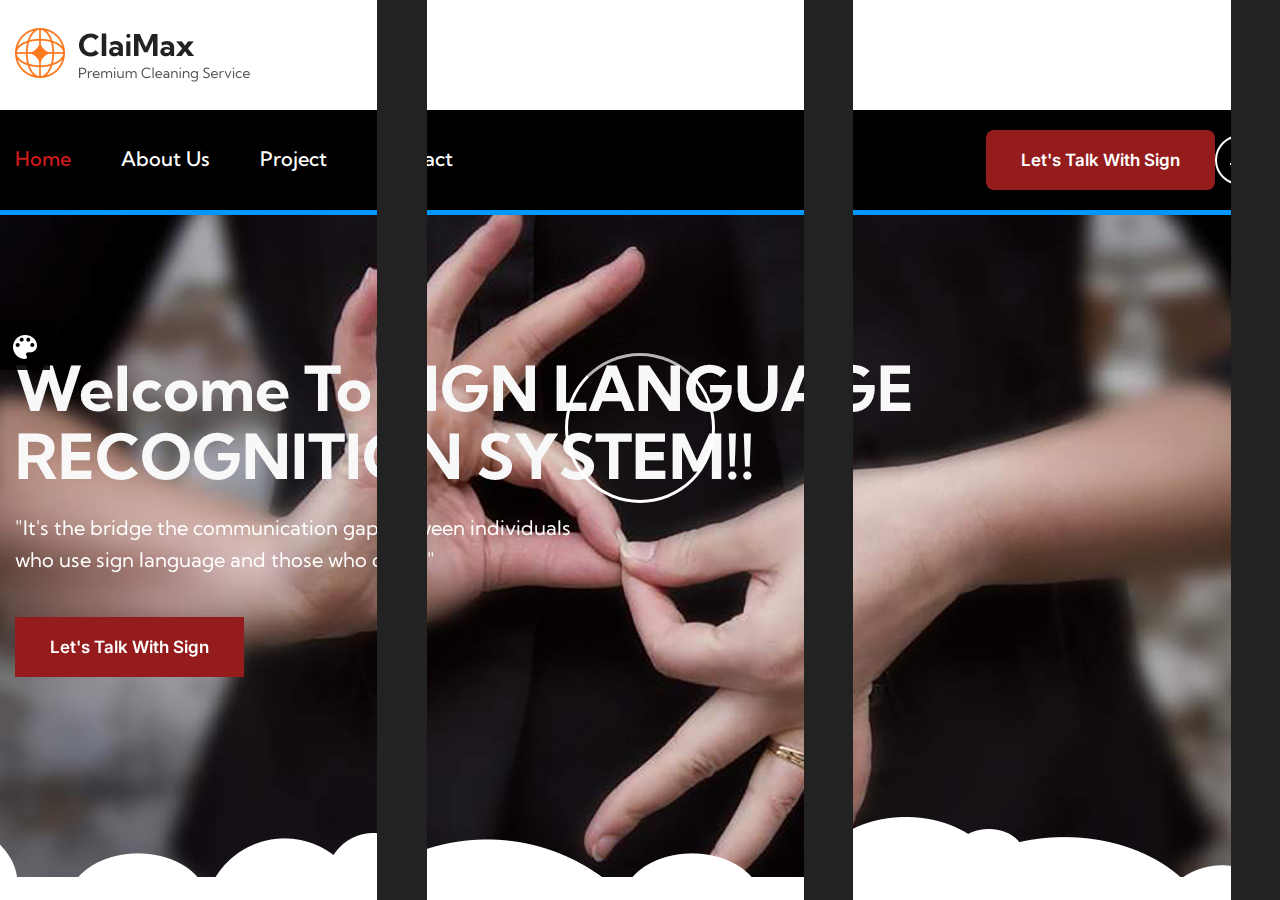
<file: index.html>
<!DOCTYPE html>
<html lang="en">

<head>
    <meta charset="UTF-8" />
    <meta name="viewport" content="width=device-width, initial-scale=1.0" />
    <title>Sign Language Recognition System</title>
    <!-- Favicons Icons -->
    <link rel="apple-touch-icon" sizes="180x180" href="assets/images/favicons/apple-touch-icon.png" />
    <link rel="icon" type="image/png" sizes="32x32" href="assets/images/favicons/favicon-32x32.png" />
    <link rel="icon" type="image/png" sizes="16x16" href="assets/images/favicons/favicon-16x16.png" />
    <meta name="description" content="ClaiMax HTML 5 Template " />

    <link rel="stylesheet" href="assets/vendors/animate/animate.min.css" />
    <link rel="stylesheet" href="assets/vendors/animate/custom-animate.css" />
    <link rel="stylesheet" href="assets/vendors/aos/aos.css" />
    <link rel="stylesheet" href="assets/vendors/bootstrap/css/bootstrap.min.css" />
    <link rel="stylesheet" href="assets/vendors/bootstrap-touchspin/jquery.bootstrap-touchspin.css" />
    <link rel="stylesheet" href="assets/vendors/fancybox/fancybox.min.css" />
    <link rel="stylesheet" href="assets/vendors/fontawesome/css/all.min.css" />
    <link rel="stylesheet" href="assets/vendors/jarallax/jarallax.css" />
    <link rel="stylesheet" href="assets/vendors/jquery-magnific-popup/jquery.magnific-popup.css" />
    <link rel="stylesheet" href="assets/vendors/jquery-ui/jquery-ui.css" />
    <link rel="stylesheet" href="assets/vendors/nice-select/nice-select.css" />
    <link rel="stylesheet" href="assets/vendors/odometer/odometer.min.css" />
    <link rel="stylesheet" href="assets/vendors/owl-carousel/owl.carousel.min.css" />
    <link rel="stylesheet" href="assets/vendors/owl-carousel/owl.theme.default.min.css" />
    <link rel="stylesheet" href="assets/vendors/swiper/swiper.min.css" />
    <link rel="stylesheet" href="assets/vendors/thm-icons/style.css" />
    <link rel="stylesheet" href="assets/vendors/recoleta-fonts/stylesheet.css" />
    <!-- Module css -->
    <link rel="stylesheet" href="assets/css/module-css/01-header-section.css" />
    <link rel="stylesheet" href="assets/css/module-css/02-banner-section.css" />
    <link rel="stylesheet" href="assets/css/module-css/03-about-section.css" />
    <link rel="stylesheet" href="assets/css/module-css/04-fact-counter-section.css" />
    <link rel="stylesheet" href="assets/css/module-css/05-testimonial-section.css" />
    <link rel="stylesheet" href="assets/css/module-css/06-partner-section.css" />
    <link rel="stylesheet" href="assets/css/module-css/07-footer-section.css" />
    <link rel="stylesheet" href="assets/css/module-css/08-blog-section.css" />
    <link rel="stylesheet" href="assets/css/module-css/09-breadcrumb-section.css" />
    <link rel="stylesheet" href="assets/css/module-css/10-contact.css" />
    <link rel="stylesheet" href="assets/css/module-css/11-services-section.css" />

    <!-- Template styles -->
    <link href="assets/css/color/theme-color.css" id="jssDefault" rel="stylesheet">
    <link rel="stylesheet" href="assets/css/style.css" />
    <link rel="stylesheet" href="assets/css/responsive.css" />

</head>

<body>

    <!-- Preloader -->
    <div class="loader-wrap">
        <div class="preloader">
            <div id="handle-preloader" class="handle-preloader">
                <div class="layer layer-one">
                    <span class="overlay"></span>
                </div>
                <div class="layer layer-three">
                    <span class="overlay"></span>
                </div>
                <div class="layer layer-two">
                    <span class="overlay"></span>
                </div>
                <div class="animation-preloader">
                    <div class="spinner"></div>
                </div>
            </div>
        </div>
    </div>
    <!-- Preloader End -->

    <!-- switcher menu -->
    <div class="switcher">
        <div class="switch_btn">
            <button><img src="assets/images/icon/color-palette.png" alt="Color Palette"> </button>
        </div>
        <div class="switch_menu">
            <!-- color changer -->
            <div class="switcher_container">
                <ul id="styleOptions" title="switch styling">
                    <li>
                        <a href="javascript: void(0)" data-theme="blue" class="blue-color"></a>
                    </li>
                    <li>
                        <a href="javascript: void(0)" data-theme="pink" class="pink-color"></a>
                    </li>
                    <li>
                        <a href="javascript: void(0)" data-theme="violet" class="violet-color"></a>
                    </li>
                    <li>
                        <a href="javascript: void(0)" data-theme="crimson" class="crimson-color"></a>
                    </li>
                    <li>
                        <a href="javascript: void(0)" data-theme="orange" class="orange-color"></a>
                    </li>
                    <li>
                        <a href="javascript: void(0)" data-theme="green" class="green-color"></a>
                    </li>
                </ul>
            </div>
        </div>
    </div>
    <!-- end switcher menu -->

    <!-- Start sidebar widget content -->
    <div class="xs-sidebar-group info-group info-sidebar">
        <div class="xs-overlay xs-bg-black"></div>
        <div class="xs-sidebar-widget">
            <div class="sidebar-widget-container">
                <div class="widget-heading">
                    <a href="#" class="close-side-widget">X</a>
                </div>
                <div class="sidebar-textwidget">
                    <div class="sidebar-info-contents">
                        <div class="content-inner">
                            <div class="logo">
                                <a href="index.html">
                                    <img src="assets/images/resources/side-content__logo.png" alt="" />
                                </a>
                            </div>
                            <div class="content-box">
                                <h3>Welcome to our Sign<br> Language Recognition System</h3>
                                <div class="inner-text">
                                    <p>
                                        We’re created a Sign Language Recognition System. The goal of this project is to help bridge the communication gap between individuals who use sign language and those who don’t."
                                    </p>
                                </div>
                            </div>
                           

                           
                            

                        </div>
                    </div>
                </div>
            </div>
        </div>
    </div>
    <!-- End sidebar widget content -->


    <div class="page-wrapper boxed_wrapper">
        <header class="main-header main-header-style1">

           

            <!--Start Main Header Style1 Bottom-->
            <div class="main-header-style1__bottom">
                <div class="container">
                    <div class="main-header-style1__bottom-inner">
                        <div class="main-header-style1__bottom-left">
                            <div class="logo-box-style1">
                                <a href="index.html">
                                    <img src="assets/images/resources/logo-1.png" alt="Awesome Logo" title="" />
                                </a>
                            </div>
                        </div>

                        

                    </div>
                </div>
            </div>
            <!--End Main Header Style1 Bottom-->

            <!--Start Main Menu Style1-->
            <nav class="main-menu main-menu-style1">
                <div class="main-menu__wrapper clearfix">
                    <div class="container">
                        <div class="main-menu__wrapper-inner">

                            <div class="main-menu-style1__left">
                                <div class="main-menu-box">
                                    <a href="#" class="mobile-nav__toggler">
                                        <i class="fa fa-bars"></i>
                                    </a>
                                    <ul class="main-menu__list">

                                        <li class="dropdown megamenu">
                                            <a href="index.html">Home </a>
                                           
                                        </li>

                                        <li class="dropdown">
                                            <a href="#">About Us</a>
                                            <ul>
                                                <li><a href="about.html">About our Project</a></li>
                                                <li><a href="team.html">Our Team Members</a></li>
                                                <li><a href="team-details.html">Team Details</a></li>
                                            </ul>
                                        </li>

                                        

                                        <li class="dropdown">
                                            <a href="#">Project</a>
                                            <ul>
                                                <li><a href="projects.html">Use Technology & Stack</a></li>
                                                <li><a href="projects-details.html">Project Details</a></li>
                                            </ul>
                                        </li>
                                        
                                       
                                        <li>
                                            <a href="contact.html">Contact</a>
                                        </li>
                                    </ul>

                                </div>
                            </div>

                            <div class="main-menu-style1__right">
                                <div class="header-btn-style1">
                                    <a class="btn-one" href="about.html">
                                        <span class="txt">
                                           Let's Talk With Sign
                                        </span>
                                    </a>
                                </div>
                               
                                <div class="side-content-button">
                                    <a class="navSidebar-button" href="#">
                                        <span class="line"></span>
                                        <span class="line two"></span>
                                    </a>
                                </div>
                            </div>

                        </div>
                    </div>
                </div>
            </nav>
            <!--End Main Menu Style1-->
        </header>

        <div class="stricky-header stricky-header--style1 stricked-menu main-menu">
            <div class="sticky-header__content"></div>
            <!-- /.sticky-header__content -->
        </div>
        <!-- /.stricky-header -->


        <!--Main Slider Start-->
        <section class="main-slider main-slider-style1">
            <div class="main-slider-style1__shape-bg"
                style="background-image: url(assets/images/shapes/main-slider-style1-clouds-bg.png);"></div>
            <div class="swiper-container thm-swiper__slider" data-swiper-options='{"slidesPerView": 1, "loop": true,
                    "effect": "fade",
                    "speed": 2000,
                    "pagination": {
                    "el": "#main-slider-pagination",
                    "type": "bullets",
                    "clickable": true
                    },
                    "navigation": {
                    "nextEl": "#main-slider__swiper-button-next",
                    "prevEl": "#main-slider__swiper-button-prev"
                    },
                    "autoplay": {
                    "delay": 8000
                    }
                }'>

                <div class="swiper-wrapper">

                    <!--Start Single Swiper Slide-->
                    <div class="swiper-slide">
                        <div class="image-layer" style="background-image: url(assets/images/home/main.jpg);">
                        </div>
                        <!-- <div class="main-slider-style1__shape1 float-bob-y">
                            <img src="assets/images/home/main.jpg" alt="">
                        </div>
                        <div class="main-slider-style1__shape2 zoominout-2">
                            <img src="assets/images/home/main.jpg" alt="">
                        </div> -->
                        <div class="container">
                            <div class="row">
                                <div class="col-xl-12">
                                    <div class="main-slider-content">
                                        <div class="main-slider-content__inner">
                                            <div class="big-title">
                                                <h2>
                                                    Welcome to SIGN LANGUAGE<br> RECOGNITION SYSTEM!!
                                                </h2>
                                            </div>
                                            <div class="text">
                                                <p>
                                                    "It's the bridge the communication gap between individuals <br> who use sign language and those who don’t."
                                                </p>
                                            </div>
                                            <div class="btn-box">
                                                <a class="btn-one" href="#">
                                                    <span class="txt">
                                                        Let's Talk with sign
                                                    </span>
                                                </a>
                                                
                                            </div>

                                        </div>
                                    </div>
                                </div>
                            </div>
                        </div>
                    </div>
                    <!--End Single Swiper Slide-->

                    

            </div>
        </section>
        <!--Main Slider End-->

       

        

        
        

       
       
       

       

       

    </div>
    <!-- /.page-wrapper -->


    <div class="mobile-nav__wrapper">
        <div class="mobile-nav__overlay mobile-nav__toggler"></div>
        <div class="mobile-nav__content">
            <span class="mobile-nav__close mobile-nav__toggler">
                <i class="fa fa-times-circle"></i>
            </span>
            <div class="logo-box">
                <a href="index.html" aria-label="logo image">
                    <img src="assets/images/resources/mobile-nav-logo.png" alt="" />
                </a>
            </div>
            
            <div class="mobile-nav__container"></div>
            
        </div>
    </div>


    


   


    <script src="assets/vendors/jquery/jquery-3.6.0.min.js"></script>
    <script src="assets/vendors/bootstrap/js/bootstrap.bundle.min.js"></script>
    <script src="assets/vendors/aos/aos.js"></script>
    <script src="assets/vendors/bootstrap-touchspin/jquery.bootstrap-touchspin.js"></script>
    <script src="assets/vendors/countdown/jquery.countdown.min.js"></script>
    <script src="assets/vendors/fancybox/jquery.fancybox.js"></script>
    <script src="assets/vendors/isotope/isotope.js"></script>
    <script src="assets/vendors/jarallax/jarallax.min.js"></script>
    <script src="assets/vendors/jquery-ajaxchimp/jquery.ajaxchimp.min.js"></script>
    <script src="assets/vendors/jquery-appear/jquery.appear.min.js"></script>
    <script src="assets/vendors/jquery-magnific-popup/jquery.magnific-popup.min.js"></script>
    <script src="assets/vendors/jquery-ui/jquery-ui.js"></script>
    <script src="assets/vendors/jquery-validate/jquery.validate.min.js"></script>
    <script src="assets/vendors/nice-select/jquery.nice-select.min.js"></script>
    <script src="assets/vendors/odometer/odometer.min.js"></script>
    <script src="assets/vendors/owl-carousel/owl.carousel.min.js"></script>
    <script src="assets/vendors/swiper/swiper.min.js"></script>
    <script src="assets/vendors/wow/wow.js"></script>

    <!-- Gsap JS files -->
    <script src="assets/vendors/gsap/gsap.min.js"></script>
    <script src="assets/vendors/gsap/scrollSmoother.min.js"></script>
    <script src="assets/vendors/gsap/scrollToPlugin.min.js"></script>
    <script src="assets/vendors/gsap/scrollTrigger.min.js"></script>
    <script src="assets/vendors/gsap/splitText.min.js"></script>
    <script src="assets/vendors/gsap/gsap-scrips.js"></script>

    <script src="assets/vendors/extra-scripts/extra-scripts.js"></script>
    <script src="assets/vendors/extra-scripts/color-switcher.min.js"></script>
    <script src="assets/vendors/marquee/marquee.min.js"></script>



    <!-- Template js -->
    <script src="assets/js/custom.js"></script>


</body>

</html>
</file>
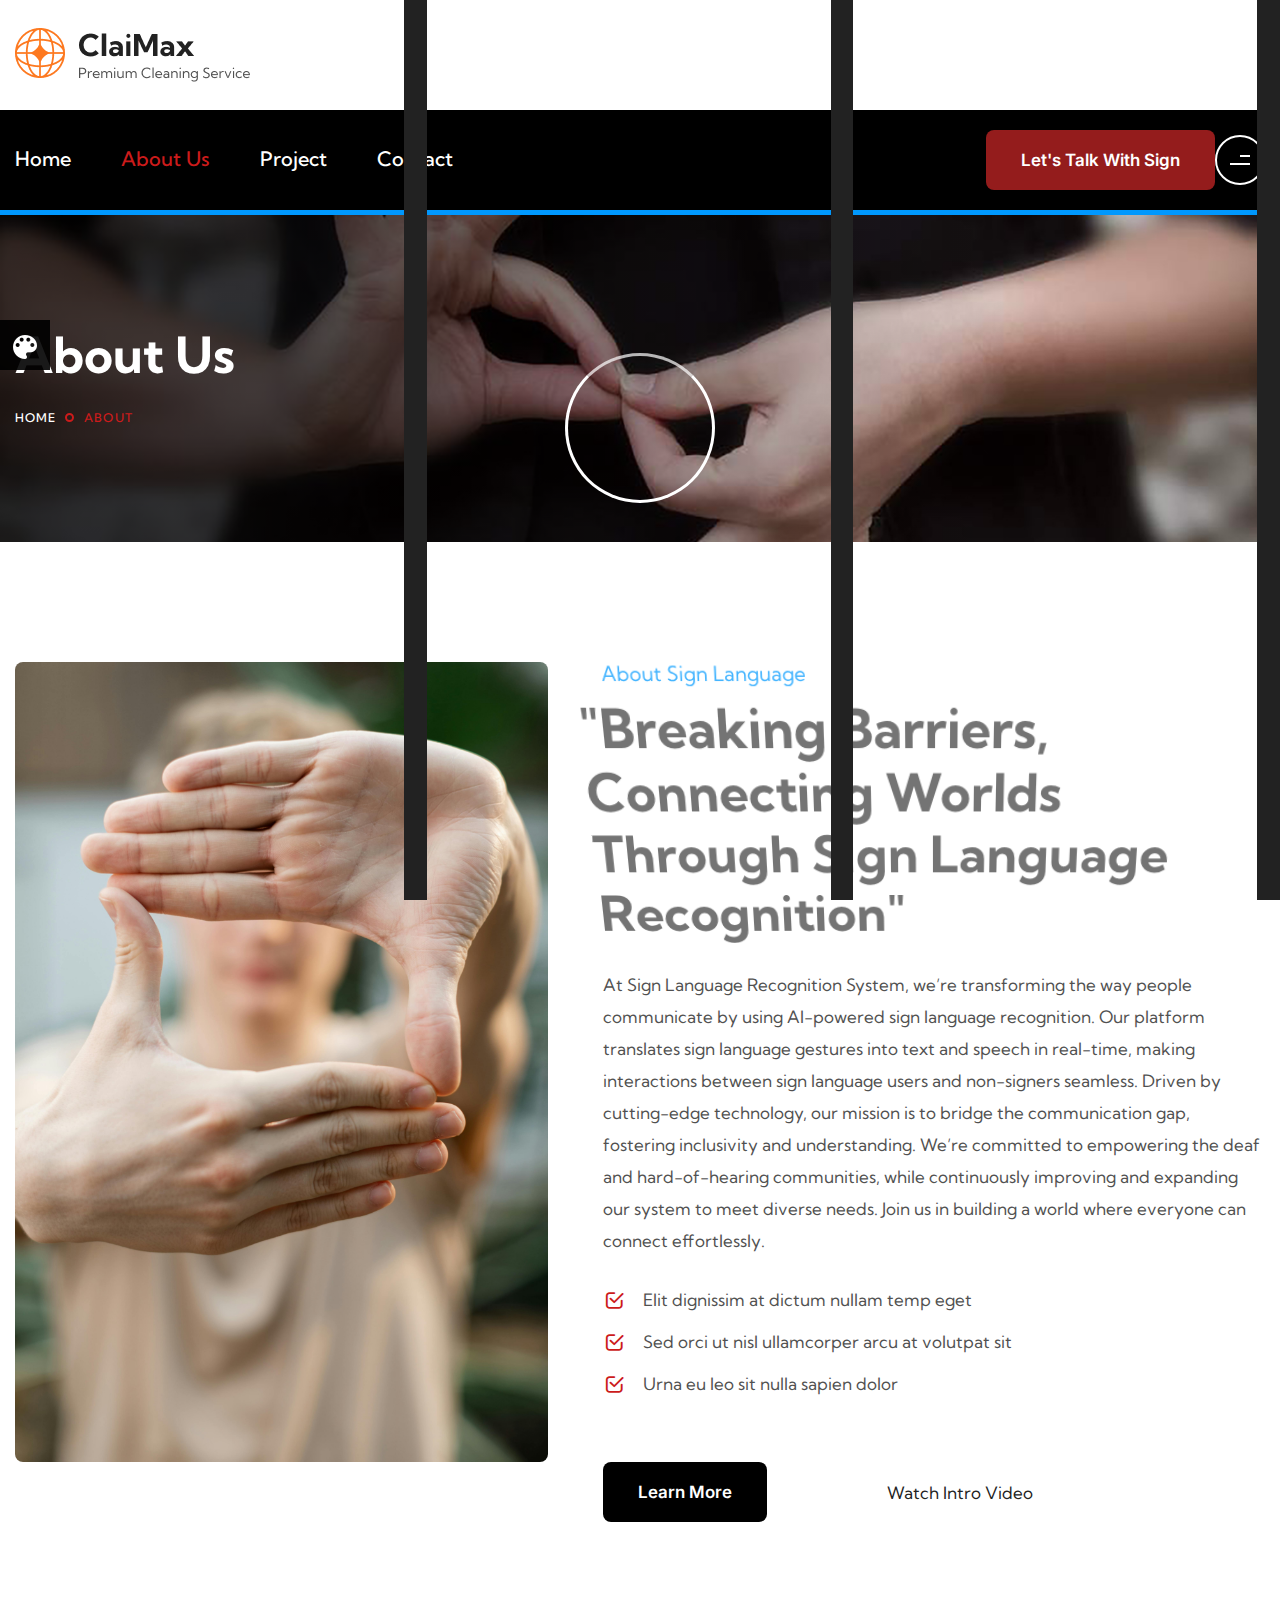
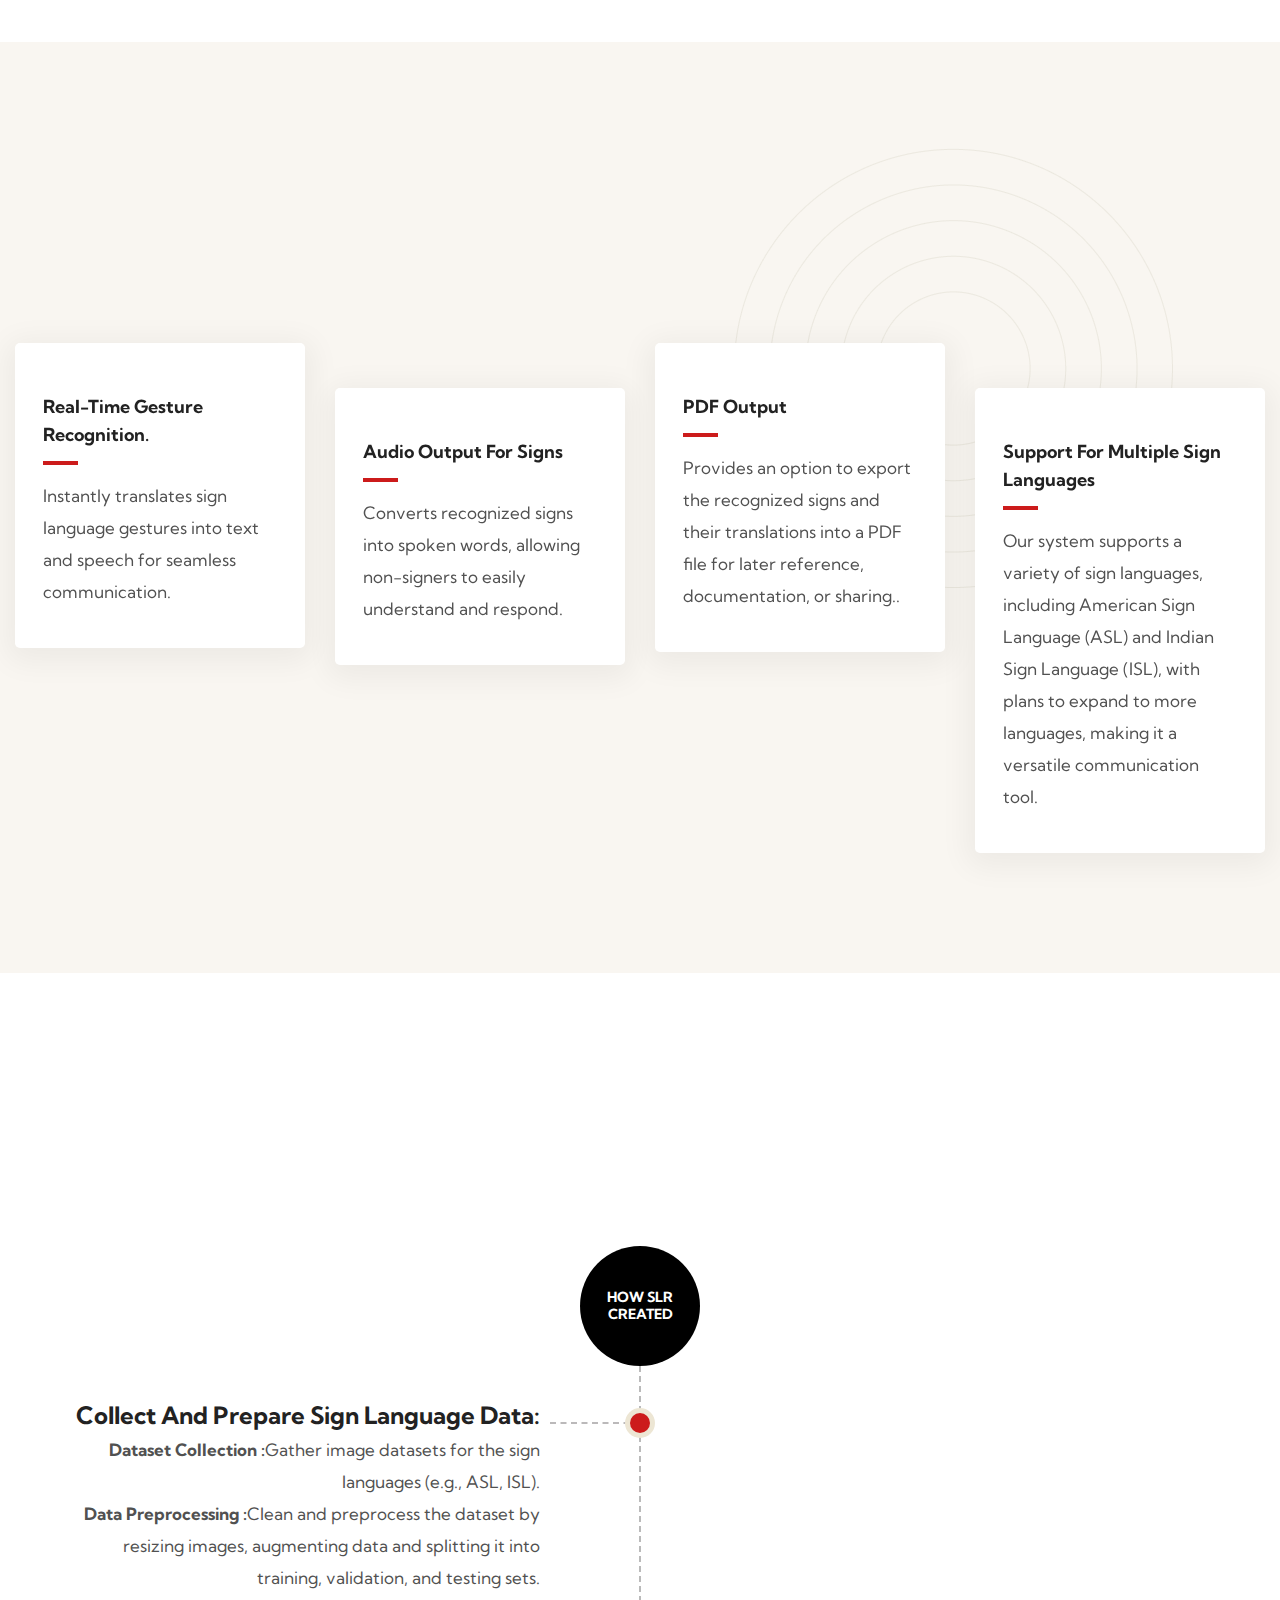
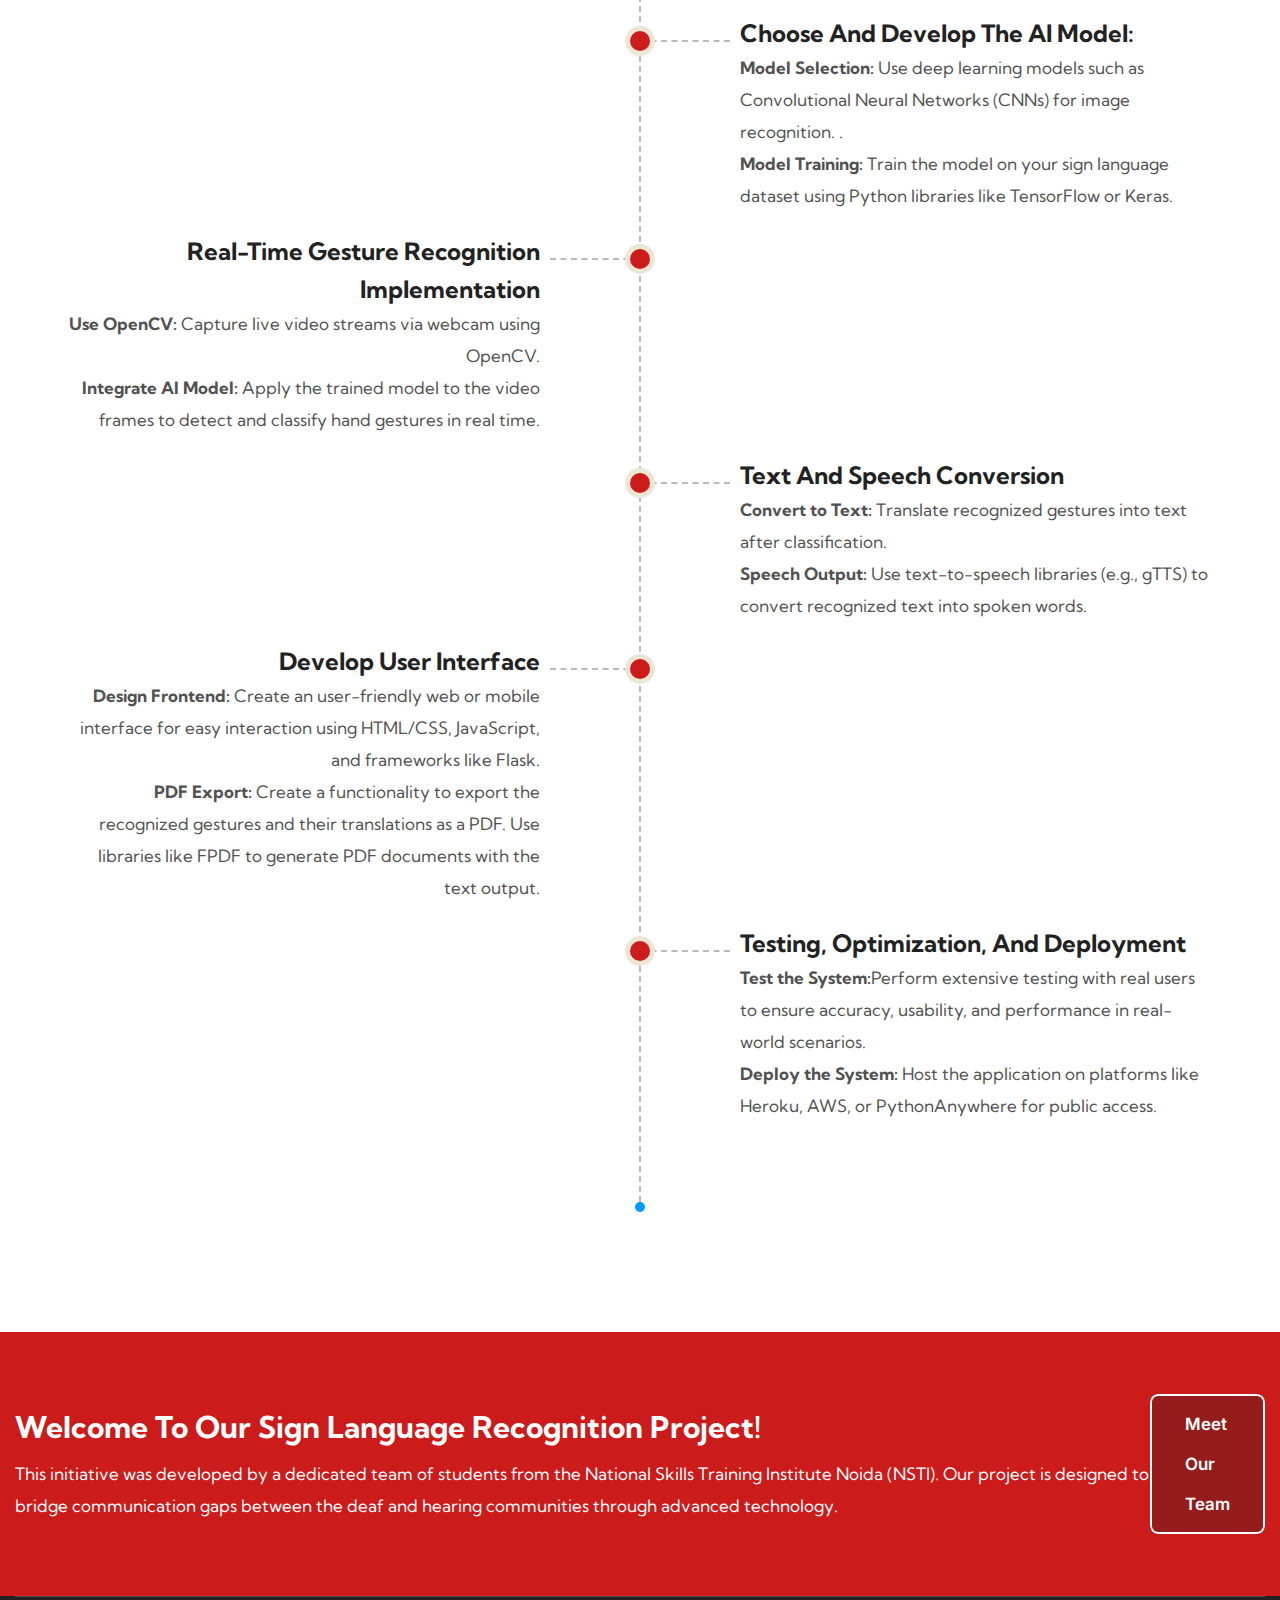
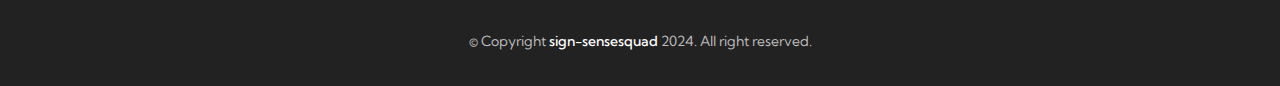
<file: about.html>
<!DOCTYPE html>
<html lang="en">

<head>
    <meta charset="UTF-8" />
    <meta name="viewport" content="width=device-width, initial-scale=1.0" />
    <title>Sign Language Recognition System</title>
    <!-- Favicons Icons -->
    <link rel="apple-touch-icon" sizes="180x180" href="assets/images/favicons/apple-touch-icon.png" />
    <link rel="icon" type="image/png" sizes="32x32" href="assets/images/favicons/favicon-32x32.png" />
    <link rel="icon" type="image/png" sizes="16x16" href="assets/images/favicons/favicon-16x16.png" />
    <meta name="description" content="ClaiMax HTML 5 Template " />

    <link rel="stylesheet" href="assets/vendors/animate/animate.min.css" />
    <link rel="stylesheet" href="assets/vendors/animate/custom-animate.css" />
    <link rel="stylesheet" href="assets/vendors/aos/aos.css" />
    <link rel="stylesheet" href="assets/vendors/bootstrap/css/bootstrap.min.css" />
    <link rel="stylesheet" href="assets/vendors/bootstrap-touchspin/jquery.bootstrap-touchspin.css" />
    <link rel="stylesheet" href="assets/vendors/fancybox/fancybox.min.css" />
    <link rel="stylesheet" href="assets/vendors/fontawesome/css/all.min.css" />
    <link rel="stylesheet" href="assets/vendors/jarallax/jarallax.css" />
    <link rel="stylesheet" href="assets/vendors/jquery-magnific-popup/jquery.magnific-popup.css" />
    <link rel="stylesheet" href="assets/vendors/jquery-ui/jquery-ui.css" />
    <link rel="stylesheet" href="assets/vendors/nice-select/nice-select.css" />
    <link rel="stylesheet" href="assets/vendors/odometer/odometer.min.css" />
    <link rel="stylesheet" href="assets/vendors/owl-carousel/owl.carousel.min.css" />
    <link rel="stylesheet" href="assets/vendors/owl-carousel/owl.theme.default.min.css" />
    <link rel="stylesheet" href="assets/vendors/swiper/swiper.min.css" />
    <link rel="stylesheet" href="assets/vendors/thm-icons/style.css" />
    <link rel="stylesheet" href="assets/vendors/recoleta-fonts/stylesheet.css" />
    <!-- Module css -->
    <link rel="stylesheet" href="assets/css/module-css/01-header-section.css" />
    <link rel="stylesheet" href="assets/css/module-css/02-banner-section.css" />
    <link rel="stylesheet" href="assets/css/module-css/03-about-section.css" />
    <link rel="stylesheet" href="assets/css/module-css/04-fact-counter-section.css" />
    <link rel="stylesheet" href="assets/css/module-css/05-testimonial-section.css" />
    <link rel="stylesheet" href="assets/css/module-css/06-partner-section.css" />
    <link rel="stylesheet" href="assets/css/module-css/07-footer-section.css" />
    <link rel="stylesheet" href="assets/css/module-css/08-blog-section.css" />
    <link rel="stylesheet" href="assets/css/module-css/09-breadcrumb-section.css" />
    <link rel="stylesheet" href="assets/css/module-css/10-contact.css" />
    <link rel="stylesheet" href="assets/css/module-css/11-services-section.css" />

    <!-- Template styles -->
    <link href="assets/css/color/theme-color.css" id="jssDefault" rel="stylesheet">
    <link rel="stylesheet" href="assets/css/style.css" />
    <link rel="stylesheet" href="assets/css/responsive.css" />

</head>

<body>

    <!-- Preloader -->
    <div class="loader-wrap">
        <div class="preloader">
            <div id="handle-preloader" class="handle-preloader">
                <div class="layer layer-one">
                    <span class="overlay"></span>
                </div>
                <div class="layer layer-three">
                    <span class="overlay"></span>
                </div>
                <div class="layer layer-two">
                    <span class="overlay"></span>
                </div>
                <div class="animation-preloader">
                    <div class="spinner"></div>
                </div>
            </div>
        </div>
    </div>
    <!-- Preloader End -->

    <!-- switcher menu -->
    <div class="switcher">
        <div class="switch_btn">
            <button><img src="assets/images/icon/color-palette.png" alt="Color Palette"> </button>
        </div>
        <div class="switch_menu">
            <!-- color changer -->
            <div class="switcher_container">
                <ul id="styleOptions" title="switch styling">
                    <li>
                        <a href="javascript: void(0)" data-theme="blue" class="blue-color"></a>
                    </li>
                    <li>
                        <a href="javascript: void(0)" data-theme="pink" class="pink-color"></a>
                    </li>
                    <li>
                        <a href="javascript: void(0)" data-theme="violet" class="violet-color"></a>
                    </li>
                    <li>
                        <a href="javascript: void(0)" data-theme="crimson" class="crimson-color"></a>
                    </li>
                    <li>
                        <a href="javascript: void(0)" data-theme="orange" class="orange-color"></a>
                    </li>
                    <li>
                        <a href="javascript: void(0)" data-theme="green" class="green-color"></a>
                    </li>
                </ul>
            </div>
        </div>
    </div>
    <!-- end switcher menu -->

    <!-- Start sidebar widget content -->
    <div class="xs-sidebar-group info-group info-sidebar">
        <div class="xs-overlay xs-bg-black"></div>
        <div class="xs-sidebar-widget">
            <div class="sidebar-widget-container">
                <div class="widget-heading">
                    <a href="#" class="close-side-widget">X</a>
                </div>
                <div class="sidebar-textwidget">
                    <div class="sidebar-info-contents">
                        <div class="content-inner">
                            <div class="logo">
                                <a href="index.html">
                                    <img src="assets/images/resources/side-content__logo.png" alt="" />
                                </a>
                            </div>
                            <div class="content-box">
                                <h3>Welcome to our Sign<br> Language Recognition System</h3>
                                <div class="inner-text">
                                    <p>
                                        We’re created a Sign Language Recognition System. The goal of this project is to help bridge the communication gap between individuals who use sign language and those who don’t."
                                    </p>
                                </div>
                            </div>
                           

                           
                            

                        </div>
                    </div>
                </div>
            </div>
        </div>
    </div>
    <!-- End sidebar widget content -->


    <div class="page-wrapper boxed_wrapper">
        <header class="main-header main-header-style1">

           

            <!--Start Main Header Style1 Bottom-->
            <div class="main-header-style1__bottom">
                <div class="container">
                    <div class="main-header-style1__bottom-inner">
                        <div class="main-header-style1__bottom-left">
                            <div class="logo-box-style1">
                                <a href="index.html">
                                    <img src="assets/images/resources/logo-1.png" alt="Awesome Logo" title="" />
                                </a>
                            </div>
                        </div>

                        

                    </div>
                </div>
            </div>
            <!--End Main Header Style1 Bottom-->

            <!--Start Main Menu Style1-->
            <nav class="main-menu main-menu-style1">
                <div class="main-menu__wrapper clearfix">
                    <div class="container">
                        <div class="main-menu__wrapper-inner">

                            <div class="main-menu-style1__left">
                                <div class="main-menu-box">
                                    <a href="#" class="mobile-nav__toggler">
                                        <i class="fa fa-bars"></i>
                                    </a>
                                    <ul class="main-menu__list">

                                        <li class="dropdown megamenu">
                                            <a href="index.html">Home </a>
                                           
                                        </li>

                                        <li class="dropdown">
                                            <a href="#">About Us</a>
                                            <ul>
                                                <li><a href="about.html">About our Project</a></li>
                                                <li><a href="team.html">Our Team Members</a></li>
                                                <li><a href="team-details.html">Team Details</a></li>
                                            </ul>
                                        </li>

                                        

                                        <li class="dropdown">
                                            <a href="#">Project</a>
                                            <ul>
                                                <li><a href="projects.html">Use Technology & Stack</a></li>
                                                <li><a href="projects-details.html">Project Details</a></li>
                                            </ul>
                                        </li>
                                        
                                       
                                        <li>
                                            <a href="contact.html">Contact</a>
                                        </li>
                                    </ul>

                                </div>
                            </div>

                            <div class="main-menu-style1__right">
                                <div class="header-btn-style1">
                                    <a class="btn-one" href="about.html">
                                        <span class="txt">
                                           Let's Talk With Sign
                                        </span>
                                    </a>
                                </div>
                               
                                <div class="side-content-button">
                                    <a class="navSidebar-button" href="#">
                                        <span class="line"></span>
                                        <span class="line two"></span>
                                    </a>
                                </div>
                            </div>

                        </div>
                    </div>
                </div>
            </nav>
            <!--End Main Menu Style1-->
        </header>

        <div class="stricky-header stricky-header--style1 stricked-menu main-menu">
            <div class="sticky-header__content"></div>
            <!-- /.sticky-header__content -->
        </div>
        <!-- /.stricky-header -->



        <!--Start breadcrumb Style1-->
        <section class="breadcrumb-style1">
            <div class="breadcrumb-style1-bg" style="background-image: url(assets/images/home/main.jpg);">
            </div>
            <div class="container">
                <div class="inner-content">
                    <div class="title">
                        <h2>About us</h2>
                    </div>
                    <div class="breadcrumb-menu">
                        <ul class="clearfix">
                            <li><a href="index.html">Home</a></li>
                            <li class="active">About</li>
                        </ul>
                    </div>
                </div>
            </div>
        </section>
        <!--End breadcrumb Style1-->

        <!--Start About style1-->
        <section class="about-style1 about-style1--about-page">
            <div class="container">
                <div class="row">
                    <div class="col-xl-5">
                        <div class="about-style1__img-box">
                            <div class="inner">
                                <img src="assets/images/home/about1.jpg" alt="">
                            </div>
                            
                        </div>
                    </div>

                    <div class="col-xl-7">
                        <div class="about-style1__content-box">
                            <div class="sec-title title-anim">
                                <div class="sub-title">
                                    <h4>About Sign Language</h4>
                                </div>
                                <h2> "Breaking Barriers, Connecting Worlds  <br>
                                    Through Sign Language Recognition"</h2>
                                   
                            </div>
                            <div class="about-style1__content-box-inner">
                                <p>At Sign Language Recognition System, we’re transforming the way people communicate by using AI-powered sign language recognition. Our platform translates sign language gestures into text and speech in real-time, making interactions between sign language users and non-signers seamless.

                                    Driven by cutting-edge technology, our mission is to bridge the communication gap, fostering inclusivity and understanding. We’re committed to empowering the deaf and hard-of-hearing communities, while continuously improving and expanding our system to meet diverse needs. Join us in building a world where everyone can connect effortlessly.</p>
                                <ul>
                                    <li>
                                        <div class="icon">
                                            <span class="icon-checked"></span>
                                        </div>
                                        <p>Elit dignissim at dictum nullam temp eget</p>
                                    </li>
                                    <li>
                                        <div class="icon">
                                            <span class="icon-checked"></span>
                                        </div>
                                        <p>Sed orci ut nisl ullamcorper arcu at volutpat sit</p>
                                    </li>
                                    <li>
                                        <div class="icon">
                                            <span class="icon-checked"></span>
                                        </div>
                                        <p>Urna eu leo sit nulla sapien dolor</p>
                                    </li>
                                </ul>

                                <div class="btn-box">
                                    <a class="btn-one" href="about.html">
                                        <span class="txt">
                                            learn more
                                        </span>
                                    </a>
                                    <div class="video-gallery-style1">
                                        <div class="video-gallery-style1__inner">
                                            <div class="icon wow zoomIn animated" data-wow-delay="300ms"
                                                data-wow-duration="1500ms">
                                                <div class="icon-bg"></div>
                                                <a class="video-popup" title="Video Gallery"
                                                    href="https://www.youtube.com/watch?v=06dV9txztKY">
                                                    <span class="icon-play"></span>
                                                </a>
                                            </div>
                                            <p>Watch Intro Video</p>
                                        </div>
                                    </div>
                                </div>
                            </div>
                        </div>
                    </div>

                </div>
            </div>
        </section>
        <!--End About style1-->


        <!--Start Features style4-->
        <section class="features-style4">
            <div class="shape1 float-bob-y"><img src="assets/images/shapes/features-v4-shape1.png" alt=""></div>
            <div class="container">
                <div class="sec-title title-anim text-center">
                    <h2>Features & benefits</h2>
                    <div class="sub-title">
                        <h4>We propose an AI-powered Sign Language Recognition System that can bridge the communication gap between individuals who use sign language and those who don’t.
                        <br> This system will:</h4>
                    </div>
                    
                </div>

                <ul class="row filter-layout masonary-layout">
                    <li class="col-xl-3 col-lg-6 col-md-6">
                        <div class="single-features-style4">
                            
                            <div class="text-box">
                                <div class="inner-title">
                                    <h3>Real-Time Gesture Recognition.
                                    </h3>
                                    <div class="border-box"></div>
                                </div>
                                <p>Instantly translates sign language gestures into text and speech for seamless communication.</p>
                            </div>
                        </div>
                    </li>
                    <li class="col-xl-3 col-lg-6 col-md-6">
                        <div class="single-features-style4">
                            
                            <div class="text-box">
                                <div class="inner-title">
                                    <h3>Audio Output for Signs</h3>
                                    <div class="border-box"></div>
                                </div>
                                <p>Converts recognized signs into spoken words, allowing non-signers to easily understand and respond.</p>
                            </div>
                        </div>
                    </li>

                    <li class="col-xl-3 col-lg-6 col-md-6">
                        <div class="single-features-style4">
                           
                            <div class="text-box">
                                <div class="inner-title">
                                    <h3>PDF Output</h3>
                                    <div class="border-box"></div>
                                </div>
                                <p>Provides an option to export the recognized signs and their translations into a PDF file for later reference, documentation, or sharing..</p>
                            </div>
                        </div>
                    </li>

                    <li class="col-xl-3 col-lg-6 col-md-6">
                        <div class="single-features-style4">
                           
                            <div class="text-box">
                                <div class="inner-title">
                                    <h3>Support for Multiple Sign Languages</h3>
                                    <div class="border-box"></div>
                                </div>
                                <p>Our system supports a variety of sign languages, including American Sign Language (ASL) and Indian Sign Language (ISL), with plans to expand to more languages, making it a versatile communication tool.</p>
                            </div>
                        </div>
                    </li>

                </ul>
            </div>
        </section>
        <!--End Features style4-->

        <!--Start Company History Style1 -->
        <section class="company-history-style1">
            <div class="container">
                <div class="sec-title title-anim text-center">
                    <div class="sub-title">
                        <h4>About How Can Create</h4>
                    </div>
                    <h2>Sign Language Recognition System:</h2>
                </div>
                <div class="company-history-style1__content">
                    <div class="top-title">
                        <h3>How SLR<br> Created</h3>
                    </div>
                    <div class="round-box2"></div>
                    <div class="company-history-style1__content-inner">
                        <ul class="company-history-box">
                            <li class="clearfix">
                                <div class="inner">
                                    <div class="round-box"></div>
                                    <div class="border-box"></div>
                                    <h3>Collect and Prepare Sign Language Data:</h3>
                                    <p><b>Dataset Collection :</b>Gather image datasets for the sign languages (e.g., ASL, ISL). </p>
                                    <p><b>Data Preprocessing :</b>Clean and preprocess the dataset by resizing images, augmenting data and splitting it into training, validation, and testing sets.</p>
                                </div>
                            </li>
                            <li class="clearfix style2">
                                <div class="inner">
                                    <div class="round-box"></div>
                                    <div class="border-box"></div>
                                    <h3>Choose and Develop the AI Model:</h3>
                                    <p><b>Model Selection:</b> Use deep learning models such as Convolutional Neural Networks (CNNs) for image recognition. .</p>
                                    <p><b>Model Training:</b> Train the model on your sign language dataset using Python libraries like TensorFlow or Keras.</p>
                                </div>
                            </li>
                            <li class="clearfix">
                                <div class="inner">
                                    <div class="round-box"></div>
                                    <div class="border-box"></div>
                                    <h3>Real-Time Gesture Recognition Implementation</h3>
                                    <p><b>Use OpenCV: </b>Capture live video streams via webcam using OpenCV.</p>
                                    <p><b>Integrate AI Model:</b> Apply the trained model to the video frames to detect and classify hand gestures in real time.</p>
                                </div>
                            </li>
                            <li class="clearfix style2">
                                <div class="inner">
                                    <div class="round-box"></div>
                                    <div class="border-box"></div>
                                    <h3>Text and Speech Conversion</h3>
                                    <p><b>Convert to Text: </b>Translate recognized gestures into text after classification.</p>
                                    <p><b>Speech Output: </b>Use text-to-speech libraries (e.g., gTTS) to convert recognized text into spoken words.</p>
                                </div>
                            </li>
                            <li class="clearfix">
                                <div class="inner">
                                    <div class="round-box"></div>
                                    <div class="border-box"></div>
                                    <h3>Develop User Interface</h3>
                                    <p><b>Design Frontend: </b>Create an user-friendly web or mobile interface for easy interaction using HTML/CSS, JavaScript, and frameworks like Flask.</p>
                                    <p><b>PDF Export: </b>Create a functionality to export the recognized gestures and their translations as a PDF. Use libraries like FPDF to generate PDF documents with the text output.</p>
                                </div>
                            </li>
                            <li class="clearfix style2">
                                <div class="inner">
                                    <div class="round-box"></div>
                                    <div class="border-box"></div>
                                    <h3>Testing, Optimization, and Deployment</h3>
                                    <p><b>Test the System:</b>Perform extensive testing with real users to ensure accuracy, usability, and performance in real-world scenarios.
                                    </p>
                                    <p><b>Deploy the System: </b>Host the application on platforms like Heroku, AWS, or PythonAnywhere for public access. </p>
                                </div>
                            </li>
                        </ul>
                    </div>
                </div>
            </div>
        </section>
        <!--End Company History Style1 -->


       

       

        <!--Start Slogan Style3-->
        <section class="slogan-style3">
            <div class="shape1 wow slideInDown animated" data-wow-delay="00ms" data-wow-duration="3000ms">
                <img class="float-bob-y" src="assets/images/shapes/slogan-style3-shape1.png" alt="">
            </div>
            <div class="container">
                <div class="slogan-style3__inner">
                    <div class="slogan-style3__content">
                        <h2>Welcome to our Sign Language Recognition Project!</h2>
                        <p>This initiative was developed by a dedicated team of students from the National Skills Training Institute Noida (NSTI). Our project is designed to bridge communication gaps between the deaf and hearing communities through advanced technology.</p>
                    </div>

                    <div class="slogan-style3__btn">
                        <a class="btn-one" href="about.html">
                            <span class="txt">
                                Meet Our Team
                            </span>
                        </a>
                    </div>
                </div>
            </div>
        </section>
        <!--End Slogan Style3-->

        <!--Start footer Style1 -->
        <footer class="footer-style1">
           

            <!--Start Footer Bottom-->
            <div class="footer-bottom">
                <div class="container">
                    <div class="bottom-inner">
                        <div class="copyright-text">
                            <p>
                                © Copyright <a href="index.html">sign-sensesquad</a> 2024. All right reserved.<br>
                            </p>
                        </div>
                    </div>
                </div>
            </div>
            <!--End Footer Bottom-->

        </footer>
        <!--End footer Style1-->
    </div>
    <!-- /.page-wrapper -->


    <div class="mobile-nav__wrapper">
        <div class="mobile-nav__overlay mobile-nav__toggler"></div>
        <div class="mobile-nav__content">
            <span class="mobile-nav__close mobile-nav__toggler">
                <i class="fa fa-times-circle"></i>
            </span>
            <div class="logo-box">
                <a href="index.html" aria-label="logo image">
                    <img src="assets/images/resources/mobile-nav-logo.png" alt="" />
                </a>
            </div>
            
            <div class="mobile-nav__container"></div>
            
        </div>
    </div>


   


    <script src="assets/vendors/jquery/jquery-3.6.0.min.js"></script>
    <script src="assets/vendors/bootstrap/js/bootstrap.bundle.min.js"></script>
    <script src="assets/vendors/aos/aos.js"></script>
    <script src="assets/vendors/bootstrap-touchspin/jquery.bootstrap-touchspin.js"></script>
    <script src="assets/vendors/countdown/jquery.countdown.min.js"></script>
    <script src="assets/vendors/fancybox/jquery.fancybox.js"></script>
    <script src="assets/vendors/isotope/isotope.js"></script>
    <script src="assets/vendors/jarallax/jarallax.min.js"></script>
    <script src="assets/vendors/jquery-ajaxchimp/jquery.ajaxchimp.min.js"></script>
    <script src="assets/vendors/jquery-appear/jquery.appear.min.js"></script>
    <script src="assets/vendors/jquery-magnific-popup/jquery.magnific-popup.min.js"></script>
    <script src="assets/vendors/jquery-ui/jquery-ui.js"></script>
    <script src="assets/vendors/jquery-validate/jquery.validate.min.js"></script>
    <script src="assets/vendors/nice-select/jquery.nice-select.min.js"></script>
    <script src="assets/vendors/odometer/odometer.min.js"></script>
    <script src="assets/vendors/owl-carousel/owl.carousel.min.js"></script>
    <script src="assets/vendors/swiper/swiper.min.js"></script>
    <script src="assets/vendors/wow/wow.js"></script>
    <!-- Gsap JS files -->
    <script src="assets/vendors/gsap/gsap.min.js"></script>
    <script src="assets/vendors/gsap/scrollSmoother.min.js"></script>
    <script src="assets/vendors/gsap/scrollToPlugin.min.js"></script>
    <script src="assets/vendors/gsap/scrollTrigger.min.js"></script>
    <script src="assets/vendors/gsap/splitText.min.js"></script>
    <script src="assets/vendors/gsap/gsap-scrips.js"></script>

    <script src="assets/vendors/extra-scripts/extra-scripts.js"></script>
    <script src="assets/vendors/extra-scripts/color-switcher.min.js"></script>
    <script src="assets/vendors/marquee/marquee.min.js"></script>



    <!-- Template js -->
    <script src="assets/js/custom.js"></script>


</body>

</html>
</file>
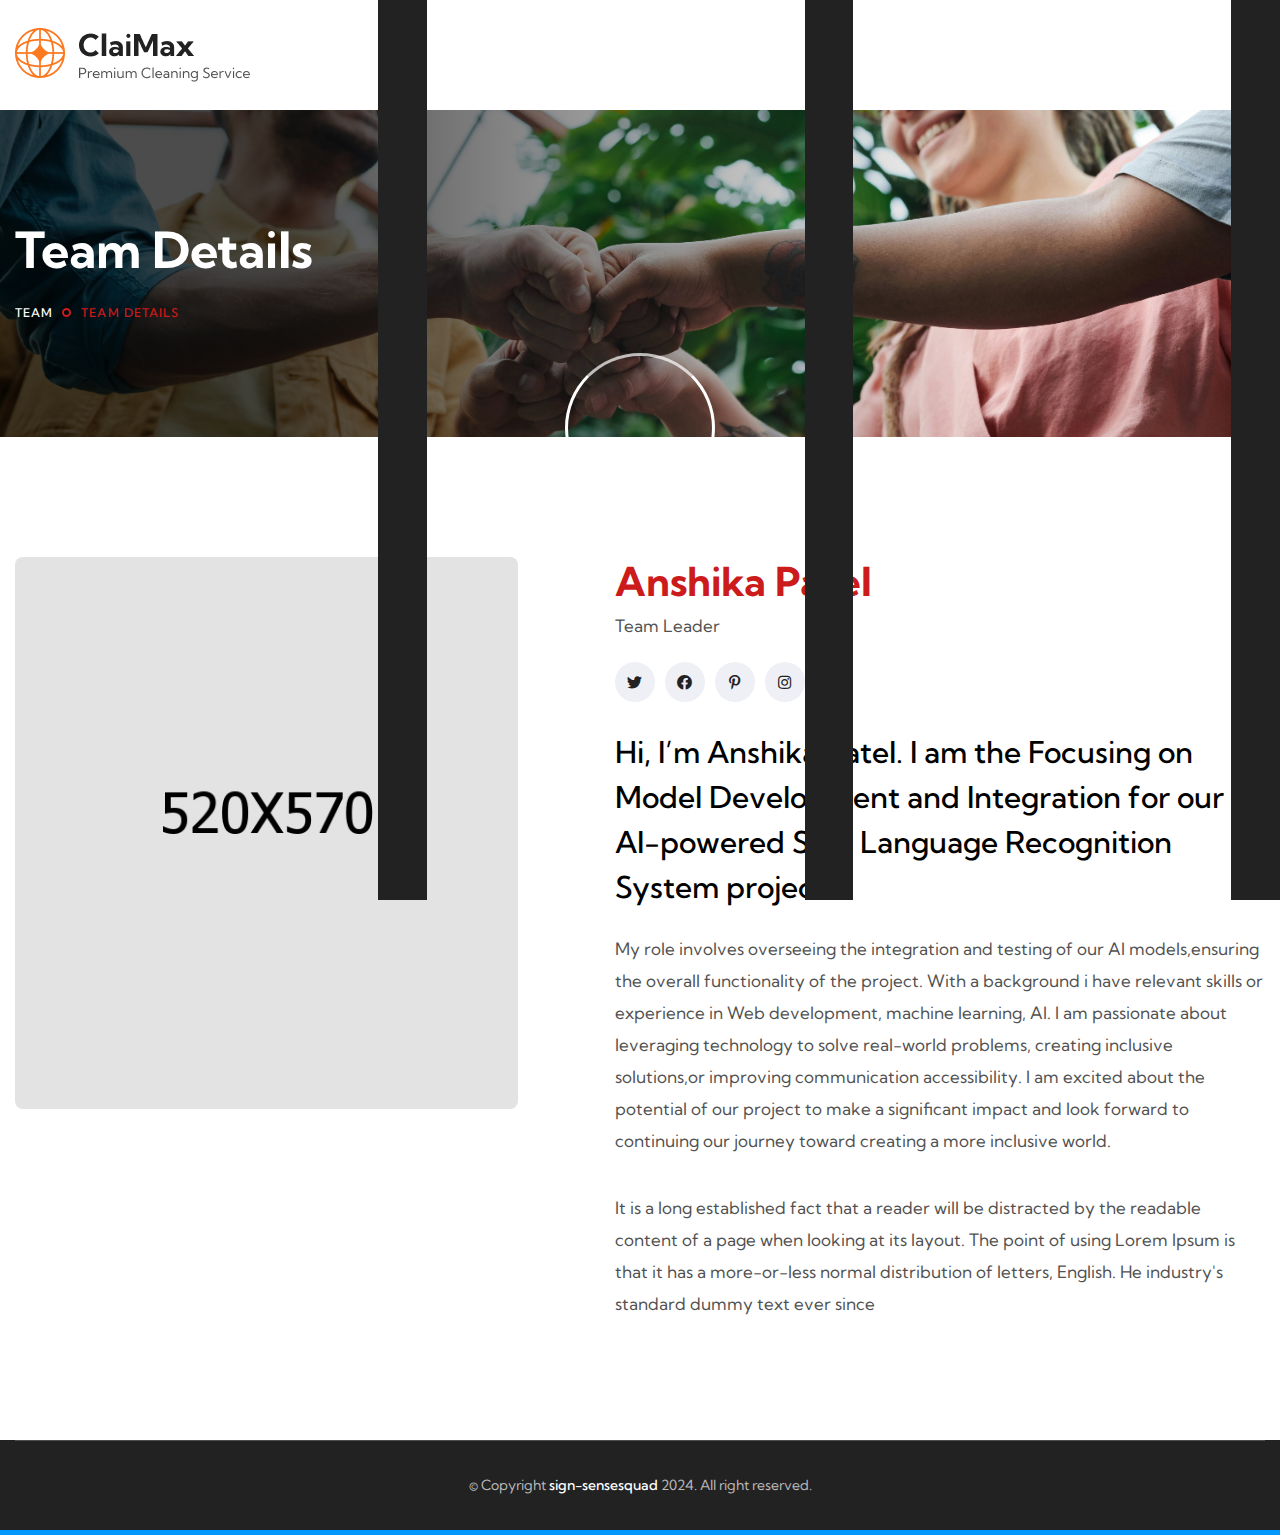
<file: anshika.html>
<!DOCTYPE html>
<html lang="en">

<head>
    <meta charset="UTF-8" />
    <meta name="viewport" content="width=device-width, initial-scale=1.0" />
    <title>Sign Language Recognition System</title>
    <!-- Favicons Icons -->
    <link rel="apple-touch-icon" sizes="180x180" href="assets/images/favicons/apple-touch-icon.png" />
    <link rel="icon" type="image/png" sizes="32x32" href="assets/images/favicons/favicon-32x32.png" />
    <link rel="icon" type="image/png" sizes="16x16" href="assets/images/favicons/favicon-16x16.png" />
    <meta name="description" content="ClaiMax HTML 5 Template " />

    <link rel="stylesheet" href="assets/vendors/animate/animate.min.css" />
    <link rel="stylesheet" href="assets/vendors/animate/custom-animate.css" />
    <link rel="stylesheet" href="assets/vendors/aos/aos.css" />
    <link rel="stylesheet" href="assets/vendors/bootstrap/css/bootstrap.min.css" />
    <link rel="stylesheet" href="assets/vendors/bootstrap-touchspin/jquery.bootstrap-touchspin.css" />
    <link rel="stylesheet" href="assets/vendors/fancybox/fancybox.min.css" />
    <link rel="stylesheet" href="assets/vendors/fontawesome/css/all.min.css" />
    <link rel="stylesheet" href="assets/vendors/jarallax/jarallax.css" />
    <link rel="stylesheet" href="assets/vendors/jquery-magnific-popup/jquery.magnific-popup.css" />
    <link rel="stylesheet" href="assets/vendors/jquery-ui/jquery-ui.css" />
    <link rel="stylesheet" href="assets/vendors/nice-select/nice-select.css" />
    <link rel="stylesheet" href="assets/vendors/odometer/odometer.min.css" />
    <link rel="stylesheet" href="assets/vendors/owl-carousel/owl.carousel.min.css" />
    <link rel="stylesheet" href="assets/vendors/owl-carousel/owl.theme.default.min.css" />
    <link rel="stylesheet" href="assets/vendors/swiper/swiper.min.css" />
    <link rel="stylesheet" href="assets/vendors/thm-icons/style.css" />
    <link rel="stylesheet" href="assets/vendors/recoleta-fonts/stylesheet.css" />
    <!-- Module css -->
    <link rel="stylesheet" href="assets/css/module-css/01-header-section.css" />
    <link rel="stylesheet" href="assets/css/module-css/02-banner-section.css" />
    <link rel="stylesheet" href="assets/css/module-css/03-about-section.css" />
    <link rel="stylesheet" href="assets/css/module-css/04-fact-counter-section.css" />
    <link rel="stylesheet" href="assets/css/module-css/05-testimonial-section.css" />
    <link rel="stylesheet" href="assets/css/module-css/06-partner-section.css" />
    <link rel="stylesheet" href="assets/css/module-css/07-footer-section.css" />
    <link rel="stylesheet" href="assets/css/module-css/08-blog-section.css" />
    <link rel="stylesheet" href="assets/css/module-css/09-breadcrumb-section.css" />
    <link rel="stylesheet" href="assets/css/module-css/10-contact.css" />
    <link rel="stylesheet" href="assets/css/module-css/11-services-section.css" />

    <!-- Template styles -->
    <link href="assets/css/color/theme-color.css" id="jssDefault" rel="stylesheet">
    <link rel="stylesheet" href="assets/css/style.css" />
    <link rel="stylesheet" href="assets/css/responsive.css" />

</head>

<body>

    <!-- Preloader -->
    <div class="loader-wrap">
        <div class="preloader">
            <div id="handle-preloader" class="handle-preloader">
                <div class="layer layer-one">
                    <span class="overlay"></span>
                </div>
                <div class="layer layer-three">
                    <span class="overlay"></span>
                </div>
                <div class="layer layer-two">
                    <span class="overlay"></span>
                </div>
                <div class="animation-preloader">
                    <div class="spinner"></div>
                </div>
            </div>
        </div>
    </div>
    <!-- Preloader End -->

    <!-- switcher menu -->
    <div class="switcher">
        <div class="switch_btn">
            <button><img src="assets/images/icon/color-palette.png" alt="Color Palette"> </button>
        </div>
        <div class="switch_menu">
            <!-- color changer -->
            <div class="switcher_container">
                <ul id="styleOptions" title="switch styling">
                    <li>
                        <a href="javascript: void(0)" data-theme="blue" class="blue-color"></a>
                    </li>
                    <li>
                        <a href="javascript: void(0)" data-theme="pink" class="pink-color"></a>
                    </li>
                    <li>
                        <a href="javascript: void(0)" data-theme="violet" class="violet-color"></a>
                    </li>
                    <li>
                        <a href="javascript: void(0)" data-theme="crimson" class="crimson-color"></a>
                    </li>
                    <li>
                        <a href="javascript: void(0)" data-theme="orange" class="orange-color"></a>
                    </li>
                    <li>
                        <a href="javascript: void(0)" data-theme="green" class="green-color"></a>
                    </li>
                </ul>
            </div>
        </div>
    </div>
    <!-- end switcher menu -->

    

    <div class="page-wrapper boxed_wrapper">
        <header class="main-header main-header-style1">

           

            <!--Start Main Header Style1 Bottom-->
            <div class="main-header-style1__bottom">
                <div class="container">
                    <div class="main-header-style1__bottom-inner">
                        <div class="main-header-style1__bottom-left">
                            <div class="logo-box-style1">
                                <a href="index.html">
                                    <img src="assets/images/resources/logo-1.png" alt="Awesome Logo" title="" />
                                </a>
                            </div>
                        </div>

                        

                    </div>
                </div>
            </div>
            <!--End Main Header Style1 Bottom-->

           

        <!--Start breadcrumb Style1-->
        <section class="breadcrumb-style1">
            <div class="breadcrumb-style1-bg" style="background-image: url(assets/images/home/teamd.jpg);">
            </div>
            <div class="container">
                <div class="inner-content">
                    <div class="title">
                        <h2>Team Details</h2>
                    </div>
                    <div class="breadcrumb-menu">
                        <ul class="clearfix">
                            <li><a href="team.html">Team</a></li>
                            <li class="active">Team Details</li>
                        </ul>
                    </div>
                </div>
            </div>
        </section>
        <!--End breadcrumb Style1-->

        <!--Start Team Details-->
        <section class="team-details">
            <div class="container">
                <div class="row">
                    <!--Start Team Details Img-->
                    <div class="col-xl-5">
                        <div class="team-details__img">
                            <div class="team-details__big-text">ANSHIKA</div>
                            <div class="inner">
                                <img src="assets/images/team/team-details-1-1.jpg" alt="">
                            </div>
                        </div>
                    </div>
                    <!--End Team Details Img-->

                    <!--Start Team Details Content-->
                    <div class="col-xl-7">
                        <div class="team-details__content">
                            <div class="title-box">
                                <h2>Anshika Patel</h2>
                                <p>Team Leader</p>
                            </div>
                            <div class="social-links">
                                <a href="#"><i class="fab fa-twitter"></i></a>
                                <a href="#"><i class="fab fa-facebook"></i></a>
                                <a href="#"><i class="fab fa-pinterest-p"></i></a>
                                <a href="#"><i class="fab fa-instagram"></i></a>
                            </div>
                            <div class="text-box">
                                <h3>Hi, I’m Anshika Patel. I am the Focusing on Model Development and Integration for our AI-powered Sign Language Recognition System project.</h3>
                                <p>
                                     My role involves overseeing the integration and testing of our AI models,ensuring the overall functionality of the project.

With a background i have relevant skills or experience in Web development, machine learning, AI. I am passionate about leveraging technology to solve real-world problems, creating inclusive solutions,or improving communication accessibility.

I am excited about the potential of our project to make a significant impact and look forward to continuing our journey toward creating a more inclusive world.
                                </p>
                                <p>
                                    It is a long established fact that a reader will be distracted by the readable
                                    content of a page when looking at its layout. The point of using Lorem Ipsum is that
                                    it has a more-or-less normal distribution of letters, English. He industry's
                                    standard dummy text ever since
                                </p>
                            </div>
                        </div>
                    </div>
                    <!--End Team Details Content-->
                </div>
            </div>
        </section>
        <!--End Team Details-->

       
        <!--Start footer Style1 -->
        <footer class="footer-style1">
           

            <!--Start Footer Bottom-->
            <div class="footer-bottom">
                <div class="container">
                    <div class="bottom-inner">
                        <div class="copyright-text">
                            <p>
                                © Copyright <a href="index.html">sign-sensesquad</a> 2024. All right reserved.<br>
                            </p>
                        </div>
                    </div>
                </div>
            </div>
            <!--End Footer Bottom-->

        </footer>
        <!--End footer Style1-->
    </div>
    <!-- /.page-wrapper -->


    <div class="mobile-nav__wrapper">
        <div class="mobile-nav__overlay mobile-nav__toggler"></div>
        <div class="mobile-nav__content">
            <span class="mobile-nav__close mobile-nav__toggler">
                <i class="fa fa-times-circle"></i>
            </span>
            <div class="logo-box">
                <a href="index.html" aria-label="logo image">
                    <img src="assets/images/resources/mobile-nav-logo.png" alt="" />
                </a>
            </div>
            
            <div class="mobile-nav__container"></div>
            
        </div>
    </div>


   



    <script src="assets/vendors/jquery/jquery-3.6.0.min.js"></script>
    <script src="assets/vendors/bootstrap/js/bootstrap.bundle.min.js"></script>
    <script src="assets/vendors/aos/aos.js"></script>
    <script src="assets/vendors/bootstrap-touchspin/jquery.bootstrap-touchspin.js"></script>
    <script src="assets/vendors/countdown/jquery.countdown.min.js"></script>
    <script src="assets/vendors/fancybox/jquery.fancybox.js"></script>
    <script src="assets/vendors/isotope/isotope.js"></script>
    <script src="assets/vendors/jarallax/jarallax.min.js"></script>
    <script src="assets/vendors/jquery-ajaxchimp/jquery.ajaxchimp.min.js"></script>
    <script src="assets/vendors/jquery-appear/jquery.appear.min.js"></script>
    <script src="assets/vendors/jquery-magnific-popup/jquery.magnific-popup.min.js"></script>
    <script src="assets/vendors/jquery-ui/jquery-ui.js"></script>
    <script src="assets/vendors/jquery-validate/jquery.validate.min.js"></script>
    <script src="assets/vendors/nice-select/jquery.nice-select.min.js"></script>
    <script src="assets/vendors/odometer/odometer.min.js"></script>
    <script src="assets/vendors/owl-carousel/owl.carousel.min.js"></script>
    <script src="assets/vendors/swiper/swiper.min.js"></script>
    <script src="assets/vendors/wow/wow.js"></script>

    <!-- Gsap JS files -->
    <script src="assets/vendors/gsap/gsap.min.js"></script>
    <script src="assets/vendors/gsap/scrollSmoother.min.js"></script>
    <script src="assets/vendors/gsap/scrollToPlugin.min.js"></script>
    <script src="assets/vendors/gsap/scrollTrigger.min.js"></script>
    <script src="assets/vendors/gsap/splitText.min.js"></script>
    <script src="assets/vendors/gsap/gsap-scrips.js"></script>

    <script src="assets/vendors/extra-scripts/extra-scripts.js"></script>
    <script src="assets/vendors/extra-scripts/color-switcher.min.js"></script>
    <script src="assets/vendors/marquee/marquee.min.js"></script>



    <!-- Template js -->
    <script src="assets/js/custom.js"></script>


</body>

</html>
</file>
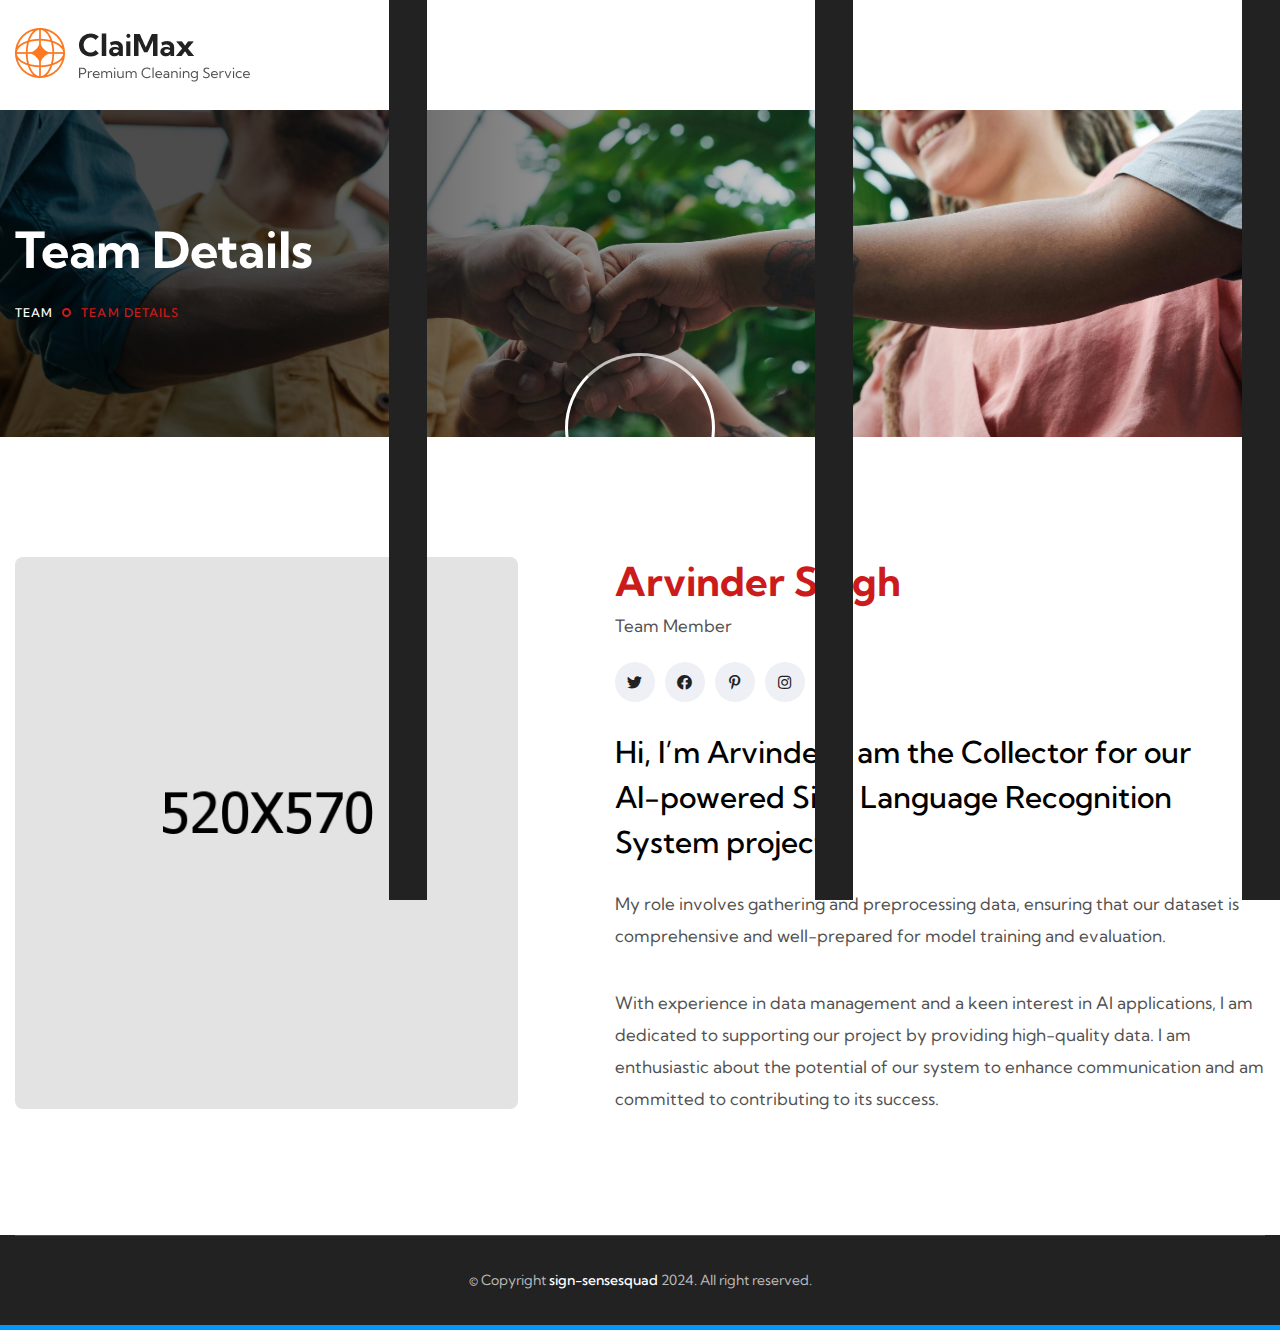
<file: arvinder.html>
<!DOCTYPE html>
<html lang="en">

<head>
    <meta charset="UTF-8" />
    <meta name="viewport" content="width=device-width, initial-scale=1.0" />
    <title>Sign Language Recognition System</title>
    <!-- Favicons Icons -->
    <link rel="apple-touch-icon" sizes="180x180" href="assets/images/favicons/apple-touch-icon.png" />
    <link rel="icon" type="image/png" sizes="32x32" href="assets/images/favicons/favicon-32x32.png" />
    <link rel="icon" type="image/png" sizes="16x16" href="assets/images/favicons/favicon-16x16.png" />
    <meta name="description" content="ClaiMax HTML 5 Template " />

    <link rel="stylesheet" href="assets/vendors/animate/animate.min.css" />
    <link rel="stylesheet" href="assets/vendors/animate/custom-animate.css" />
    <link rel="stylesheet" href="assets/vendors/aos/aos.css" />
    <link rel="stylesheet" href="assets/vendors/bootstrap/css/bootstrap.min.css" />
    <link rel="stylesheet" href="assets/vendors/bootstrap-touchspin/jquery.bootstrap-touchspin.css" />
    <link rel="stylesheet" href="assets/vendors/fancybox/fancybox.min.css" />
    <link rel="stylesheet" href="assets/vendors/fontawesome/css/all.min.css" />
    <link rel="stylesheet" href="assets/vendors/jarallax/jarallax.css" />
    <link rel="stylesheet" href="assets/vendors/jquery-magnific-popup/jquery.magnific-popup.css" />
    <link rel="stylesheet" href="assets/vendors/jquery-ui/jquery-ui.css" />
    <link rel="stylesheet" href="assets/vendors/nice-select/nice-select.css" />
    <link rel="stylesheet" href="assets/vendors/odometer/odometer.min.css" />
    <link rel="stylesheet" href="assets/vendors/owl-carousel/owl.carousel.min.css" />
    <link rel="stylesheet" href="assets/vendors/owl-carousel/owl.theme.default.min.css" />
    <link rel="stylesheet" href="assets/vendors/swiper/swiper.min.css" />
    <link rel="stylesheet" href="assets/vendors/thm-icons/style.css" />
    <link rel="stylesheet" href="assets/vendors/recoleta-fonts/stylesheet.css" />
    <!-- Module css -->
    <link rel="stylesheet" href="assets/css/module-css/01-header-section.css" />
    <link rel="stylesheet" href="assets/css/module-css/02-banner-section.css" />
    <link rel="stylesheet" href="assets/css/module-css/03-about-section.css" />
    <link rel="stylesheet" href="assets/css/module-css/04-fact-counter-section.css" />
    <link rel="stylesheet" href="assets/css/module-css/05-testimonial-section.css" />
    <link rel="stylesheet" href="assets/css/module-css/06-partner-section.css" />
    <link rel="stylesheet" href="assets/css/module-css/07-footer-section.css" />
    <link rel="stylesheet" href="assets/css/module-css/08-blog-section.css" />
    <link rel="stylesheet" href="assets/css/module-css/09-breadcrumb-section.css" />
    <link rel="stylesheet" href="assets/css/module-css/10-contact.css" />
    <link rel="stylesheet" href="assets/css/module-css/11-services-section.css" />

    <!-- Template styles -->
    <link href="assets/css/color/theme-color.css" id="jssDefault" rel="stylesheet">
    <link rel="stylesheet" href="assets/css/style.css" />
    <link rel="stylesheet" href="assets/css/responsive.css" />

</head>

<body>

    <!-- Preloader -->
    <div class="loader-wrap">
        <div class="preloader">
            <div id="handle-preloader" class="handle-preloader">
                <div class="layer layer-one">
                    <span class="overlay"></span>
                </div>
                <div class="layer layer-three">
                    <span class="overlay"></span>
                </div>
                <div class="layer layer-two">
                    <span class="overlay"></span>
                </div>
                <div class="animation-preloader">
                    <div class="spinner"></div>
                </div>
            </div>
        </div>
    </div>
    <!-- Preloader End -->

    <!-- switcher menu -->
    <div class="switcher">
        <div class="switch_btn">
            <button><img src="assets/images/icon/color-palette.png" alt="Color Palette"> </button>
        </div>
        <div class="switch_menu">
            <!-- color changer -->
            <div class="switcher_container">
                <ul id="styleOptions" title="switch styling">
                    <li>
                        <a href="javascript: void(0)" data-theme="blue" class="blue-color"></a>
                    </li>
                    <li>
                        <a href="javascript: void(0)" data-theme="pink" class="pink-color"></a>
                    </li>
                    <li>
                        <a href="javascript: void(0)" data-theme="violet" class="violet-color"></a>
                    </li>
                    <li>
                        <a href="javascript: void(0)" data-theme="crimson" class="crimson-color"></a>
                    </li>
                    <li>
                        <a href="javascript: void(0)" data-theme="orange" class="orange-color"></a>
                    </li>
                    <li>
                        <a href="javascript: void(0)" data-theme="green" class="green-color"></a>
                    </li>
                </ul>
            </div>
        </div>
    </div>
    <!-- end switcher menu -->

    

    <div class="page-wrapper boxed_wrapper">
        <header class="main-header main-header-style1">

           

            <!--Start Main Header Style1 Bottom-->
            <div class="main-header-style1__bottom">
                <div class="container">
                    <div class="main-header-style1__bottom-inner">
                        <div class="main-header-style1__bottom-left">
                            <div class="logo-box-style1">
                                <a href="index.html">
                                    <img src="assets/images/resources/logo-1.png" alt="Awesome Logo" title="" />
                                </a>
                            </div>
                        </div>

                        

                    </div>
                </div>
            </div>
            <!--End Main Header Style1 Bottom-->

           

        <!--Start breadcrumb Style1-->
        <section class="breadcrumb-style1">
            <div class="breadcrumb-style1-bg" style="background-image: url(assets/images/home/teamd.jpg);">
            </div>
            <div class="container">
                <div class="inner-content">
                    <div class="title">
                        <h2>Team Details</h2>
                    </div>
                    <div class="breadcrumb-menu">
                        <ul class="clearfix">
                            <li><a href="team.html">Team</a></li>
                            <li class="active">Team Details</li>
                        </ul>
                    </div>
                </div>
            </div>
        </section>
        <!--End breadcrumb Style1-->

        <!--Start Team Details-->
        <section class="team-details">
            <div class="container">
                <div class="row">
                    <!--Start Team Details Img-->
                    <div class="col-xl-5">
                        <div class="team-details__img">
                            <div class="team-details__big-text">ARVINDER</div>
                            <div class="inner">
                                <img src="assets/images/team/team-details-1-1.jpg" alt="">
                            </div>
                        </div>
                    </div>
                    <!--End Team Details Img-->

                    <!--Start Team Details Content-->
                    <div class="col-xl-7">
                        <div class="team-details__content">
                            <div class="title-box">
                                <h2>Arvinder Singh</h2>
                                <p>Team Member</p>
                            </div>
                            <div class="social-links">
                                <a href="#"><i class="fab fa-twitter"></i></a>
                                <a href="#"><i class="fab fa-facebook"></i></a>
                                <a href="#"><i class="fab fa-pinterest-p"></i></a>
                                <a href="#"><i class="fab fa-instagram"></i></a>
                            </div>
                            <div class="text-box">
                                <h3>Hi, I’m Arvinder. I am the Collector for our <br> AI-powered Sign Language Recognition System project.</h3>
                                <p>
                                     My role involves gathering and preprocessing data, ensuring that our dataset is comprehensive and well-prepared for model training and evaluation.
                                </p>
                                <p>
                                    With experience in data management and a keen interest in AI applications, I am dedicated to supporting our project by providing high-quality data. I am enthusiastic about the potential of our system to enhance communication and am committed to contributing to its success.


                                </p>
                            </div>
                        </div>
                    </div>
                    <!--End Team Details Content-->
                </div>
            </div>
        </section>
        <!--End Team Details-->

       
        <!--Start footer Style1 -->
        <footer class="footer-style1">
           

            <!--Start Footer Bottom-->
            <div class="footer-bottom">
                <div class="container">
                    <div class="bottom-inner">
                        <div class="copyright-text">
                            <p>
                                © Copyright <a href="index.html">sign-sensesquad</a> 2024. All right reserved.<br>
                            </p>
                        </div>
                    </div>
                </div>
            </div>
            <!--End Footer Bottom-->

        </footer>
        <!--End footer Style1-->
    </div>
    <!-- /.page-wrapper -->


    <div class="mobile-nav__wrapper">
        <div class="mobile-nav__overlay mobile-nav__toggler"></div>
        <div class="mobile-nav__content">
            <span class="mobile-nav__close mobile-nav__toggler">
                <i class="fa fa-times-circle"></i>
            </span>
            <div class="logo-box">
                <a href="index.html" aria-label="logo image">
                    <img src="assets/images/resources/mobile-nav-logo.png" alt="" />
                </a>
            </div>
            
            <div class="mobile-nav__container"></div>
            
        </div>
    </div>


   



    <script src="assets/vendors/jquery/jquery-3.6.0.min.js"></script>
    <script src="assets/vendors/bootstrap/js/bootstrap.bundle.min.js"></script>
    <script src="assets/vendors/aos/aos.js"></script>
    <script src="assets/vendors/bootstrap-touchspin/jquery.bootstrap-touchspin.js"></script>
    <script src="assets/vendors/countdown/jquery.countdown.min.js"></script>
    <script src="assets/vendors/fancybox/jquery.fancybox.js"></script>
    <script src="assets/vendors/isotope/isotope.js"></script>
    <script src="assets/vendors/jarallax/jarallax.min.js"></script>
    <script src="assets/vendors/jquery-ajaxchimp/jquery.ajaxchimp.min.js"></script>
    <script src="assets/vendors/jquery-appear/jquery.appear.min.js"></script>
    <script src="assets/vendors/jquery-magnific-popup/jquery.magnific-popup.min.js"></script>
    <script src="assets/vendors/jquery-ui/jquery-ui.js"></script>
    <script src="assets/vendors/jquery-validate/jquery.validate.min.js"></script>
    <script src="assets/vendors/nice-select/jquery.nice-select.min.js"></script>
    <script src="assets/vendors/odometer/odometer.min.js"></script>
    <script src="assets/vendors/owl-carousel/owl.carousel.min.js"></script>
    <script src="assets/vendors/swiper/swiper.min.js"></script>
    <script src="assets/vendors/wow/wow.js"></script>

    <!-- Gsap JS files -->
    <script src="assets/vendors/gsap/gsap.min.js"></script>
    <script src="assets/vendors/gsap/scrollSmoother.min.js"></script>
    <script src="assets/vendors/gsap/scrollToPlugin.min.js"></script>
    <script src="assets/vendors/gsap/scrollTrigger.min.js"></script>
    <script src="assets/vendors/gsap/splitText.min.js"></script>
    <script src="assets/vendors/gsap/gsap-scrips.js"></script>

    <script src="assets/vendors/extra-scripts/extra-scripts.js"></script>
    <script src="assets/vendors/extra-scripts/color-switcher.min.js"></script>
    <script src="assets/vendors/marquee/marquee.min.js"></script>



    <!-- Template js -->
    <script src="assets/js/custom.js"></script>


</body>

</html>
</file>
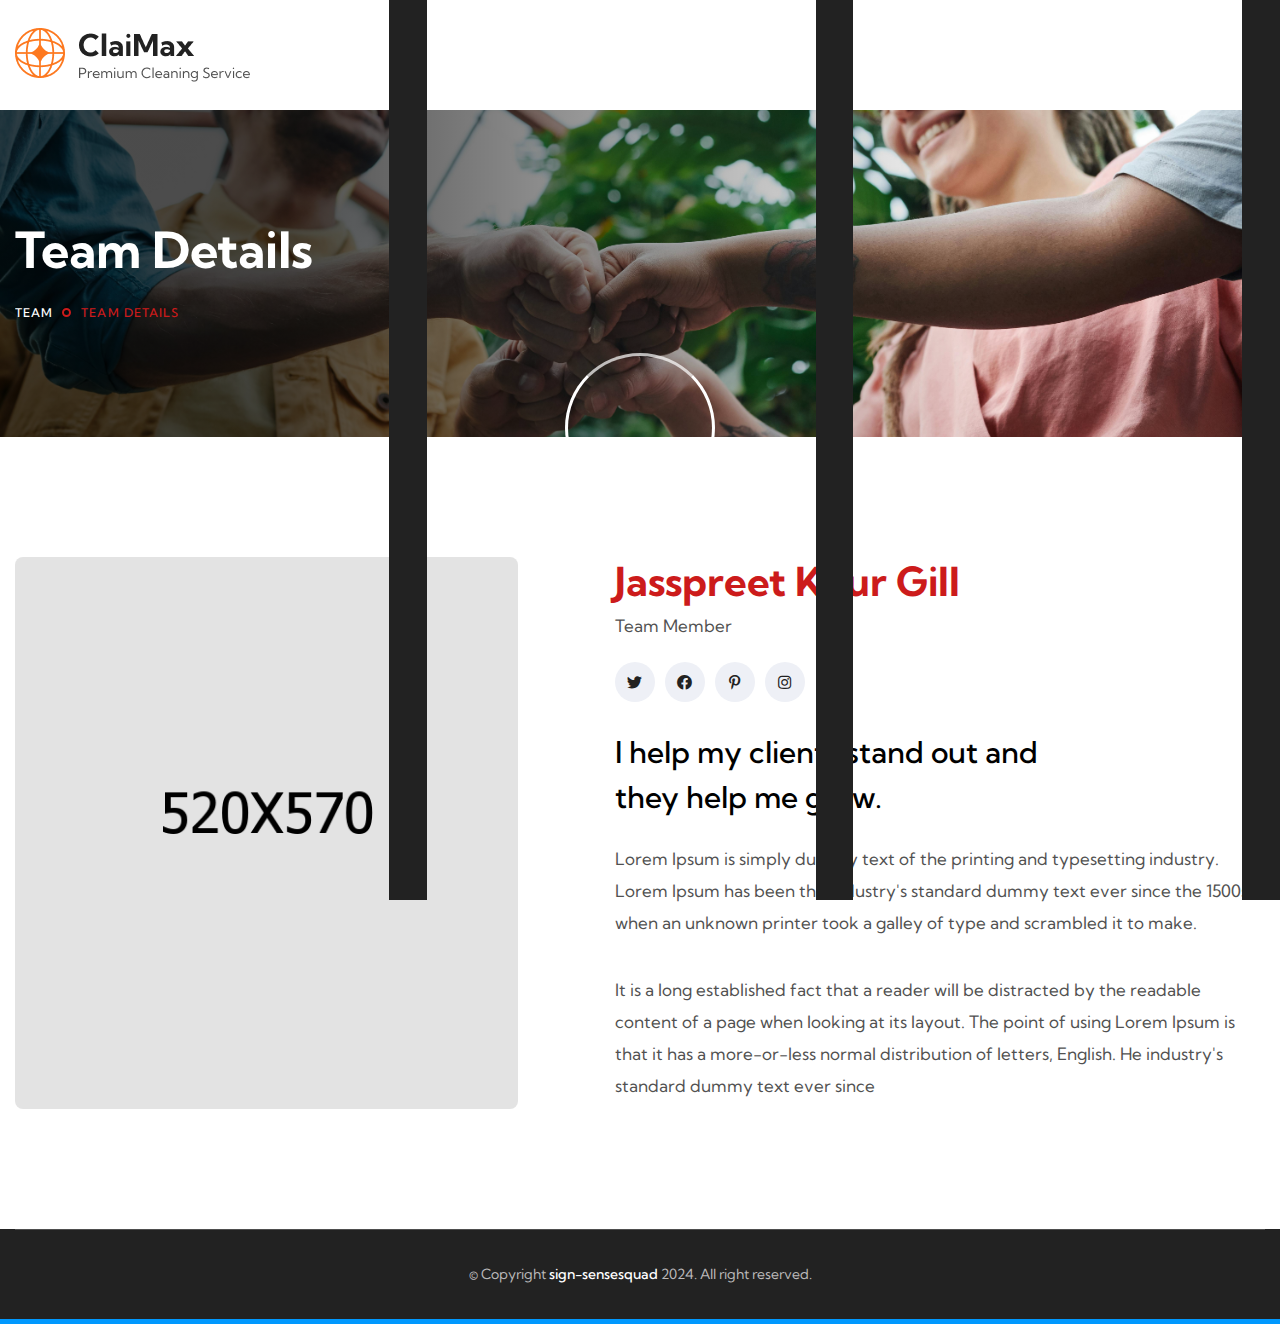
<file: jasspreet.html>
<!DOCTYPE html>
<html lang="en">

<head>
    <meta charset="UTF-8" />
    <meta name="viewport" content="width=device-width, initial-scale=1.0" />
    <title>Sign Language Recognition System</title>
    <!-- Favicons Icons -->
    <link rel="apple-touch-icon" sizes="180x180" href="assets/images/favicons/apple-touch-icon.png" />
    <link rel="icon" type="image/png" sizes="32x32" href="assets/images/favicons/favicon-32x32.png" />
    <link rel="icon" type="image/png" sizes="16x16" href="assets/images/favicons/favicon-16x16.png" />
    <meta name="description" content="ClaiMax HTML 5 Template " />

    <link rel="stylesheet" href="assets/vendors/animate/animate.min.css" />
    <link rel="stylesheet" href="assets/vendors/animate/custom-animate.css" />
    <link rel="stylesheet" href="assets/vendors/aos/aos.css" />
    <link rel="stylesheet" href="assets/vendors/bootstrap/css/bootstrap.min.css" />
    <link rel="stylesheet" href="assets/vendors/bootstrap-touchspin/jquery.bootstrap-touchspin.css" />
    <link rel="stylesheet" href="assets/vendors/fancybox/fancybox.min.css" />
    <link rel="stylesheet" href="assets/vendors/fontawesome/css/all.min.css" />
    <link rel="stylesheet" href="assets/vendors/jarallax/jarallax.css" />
    <link rel="stylesheet" href="assets/vendors/jquery-magnific-popup/jquery.magnific-popup.css" />
    <link rel="stylesheet" href="assets/vendors/jquery-ui/jquery-ui.css" />
    <link rel="stylesheet" href="assets/vendors/nice-select/nice-select.css" />
    <link rel="stylesheet" href="assets/vendors/odometer/odometer.min.css" />
    <link rel="stylesheet" href="assets/vendors/owl-carousel/owl.carousel.min.css" />
    <link rel="stylesheet" href="assets/vendors/owl-carousel/owl.theme.default.min.css" />
    <link rel="stylesheet" href="assets/vendors/swiper/swiper.min.css" />
    <link rel="stylesheet" href="assets/vendors/thm-icons/style.css" />
    <link rel="stylesheet" href="assets/vendors/recoleta-fonts/stylesheet.css" />
    <!-- Module css -->
    <link rel="stylesheet" href="assets/css/module-css/01-header-section.css" />
    <link rel="stylesheet" href="assets/css/module-css/02-banner-section.css" />
    <link rel="stylesheet" href="assets/css/module-css/03-about-section.css" />
    <link rel="stylesheet" href="assets/css/module-css/04-fact-counter-section.css" />
    <link rel="stylesheet" href="assets/css/module-css/05-testimonial-section.css" />
    <link rel="stylesheet" href="assets/css/module-css/06-partner-section.css" />
    <link rel="stylesheet" href="assets/css/module-css/07-footer-section.css" />
    <link rel="stylesheet" href="assets/css/module-css/08-blog-section.css" />
    <link rel="stylesheet" href="assets/css/module-css/09-breadcrumb-section.css" />
    <link rel="stylesheet" href="assets/css/module-css/10-contact.css" />
    <link rel="stylesheet" href="assets/css/module-css/11-services-section.css" />

    <!-- Template styles -->
    <link href="assets/css/color/theme-color.css" id="jssDefault" rel="stylesheet">
    <link rel="stylesheet" href="assets/css/style.css" />
    <link rel="stylesheet" href="assets/css/responsive.css" />

</head>

<body>

    <!-- Preloader -->
    <div class="loader-wrap">
        <div class="preloader">
            <div id="handle-preloader" class="handle-preloader">
                <div class="layer layer-one">
                    <span class="overlay"></span>
                </div>
                <div class="layer layer-three">
                    <span class="overlay"></span>
                </div>
                <div class="layer layer-two">
                    <span class="overlay"></span>
                </div>
                <div class="animation-preloader">
                    <div class="spinner"></div>
                </div>
            </div>
        </div>
    </div>
    <!-- Preloader End -->

    <!-- switcher menu -->
    <div class="switcher">
        <div class="switch_btn">
            <button><img src="assets/images/icon/color-palette.png" alt="Color Palette"> </button>
        </div>
        <div class="switch_menu">
            <!-- color changer -->
            <div class="switcher_container">
                <ul id="styleOptions" title="switch styling">
                    <li>
                        <a href="javascript: void(0)" data-theme="blue" class="blue-color"></a>
                    </li>
                    <li>
                        <a href="javascript: void(0)" data-theme="pink" class="pink-color"></a>
                    </li>
                    <li>
                        <a href="javascript: void(0)" data-theme="violet" class="violet-color"></a>
                    </li>
                    <li>
                        <a href="javascript: void(0)" data-theme="crimson" class="crimson-color"></a>
                    </li>
                    <li>
                        <a href="javascript: void(0)" data-theme="orange" class="orange-color"></a>
                    </li>
                    <li>
                        <a href="javascript: void(0)" data-theme="green" class="green-color"></a>
                    </li>
                </ul>
            </div>
        </div>
    </div>
    <!-- end switcher menu -->

    

    <div class="page-wrapper boxed_wrapper">
        <header class="main-header main-header-style1">

           

            <!--Start Main Header Style1 Bottom-->
            <div class="main-header-style1__bottom">
                <div class="container">
                    <div class="main-header-style1__bottom-inner">
                        <div class="main-header-style1__bottom-left">
                            <div class="logo-box-style1">
                                <a href="index.html">
                                    <img src="assets/images/resources/logo-1.png" alt="Awesome Logo" title="" />
                                </a>
                            </div>
                        </div>

                        

                    </div>
                </div>
            </div>
            <!--End Main Header Style1 Bottom-->

           

        <!--Start breadcrumb Style1-->
        <section class="breadcrumb-style1">
            <div class="breadcrumb-style1-bg" style="background-image: url(assets/images/home/teamd.jpg);">
            </div>
            <div class="container">
                <div class="inner-content">
                    <div class="title">
                        <h2>Team Details</h2>
                    </div>
                    <div class="breadcrumb-menu">
                        <ul class="clearfix">
                            <li><a href="team.html">Team</a></li>
                            <li class="active">Team Details</li>
                        </ul>
                    </div>
                </div>
            </div>
        </section>
        <!--End breadcrumb Style1-->

        <!--Start Team Details-->
        <section class="team-details">
            <div class="container">
                <div class="row">
                    <!--Start Team Details Img-->
                    <div class="col-xl-5">
                        <div class="team-details__img">
                            <div class="team-details__big-text">Jaspreet</div>
                            <div class="inner">
                                <img src="assets/images/team/team-details-1-1.jpg" alt="">
                            </div>
                        </div>
                    </div>
                    <!--End Team Details Img-->

                    <!--Start Team Details Content-->
                    <div class="col-xl-7">
                        <div class="team-details__content">
                            <div class="title-box">
                                <h2>Jasspreet Kaur Gill</h2>
                                <p>Team Member</p>
                            </div>
                            <div class="social-links">
                                <a href="#"><i class="fab fa-twitter"></i></a>
                                <a href="#"><i class="fab fa-facebook"></i></a>
                                <a href="#"><i class="fab fa-pinterest-p"></i></a>
                                <a href="#"><i class="fab fa-instagram"></i></a>
                            </div>
                            <div class="text-box">
                                <h3>I help my clients stand out and <br>they help me grow.</h3>
                                <p>
                                    Lorem Ipsum is simply dummy text of the printing and typesetting industry. Lorem
                                    Ipsum has been the industry's standard dummy text ever since the 1500s, when an
                                    unknown printer took a galley of type and scrambled it to make.
                                </p>
                                <p>
                                    It is a long established fact that a reader will be distracted by the readable
                                    content of a page when looking at its layout. The point of using Lorem Ipsum is that
                                    it has a more-or-less normal distribution of letters, English. He industry's
                                    standard dummy text ever since
                                </p>
                            </div>
                        </div>
                    </div>
                    <!--End Team Details Content-->
                </div>
            </div>
        </section>
        <!--End Team Details-->

       
        <!--Start footer Style1 -->
        <footer class="footer-style1">
           

            <!--Start Footer Bottom-->
            <div class="footer-bottom">
                <div class="container">
                    <div class="bottom-inner">
                        <div class="copyright-text">
                            <p>
                                © Copyright <a href="index.html">sign-sensesquad</a> 2024. All right reserved.<br>
                            </p>
                        </div>
                    </div>
                </div>
            </div>
            <!--End Footer Bottom-->

        </footer>
        <!--End footer Style1-->
    </div>
    <!-- /.page-wrapper -->


    <div class="mobile-nav__wrapper">
        <div class="mobile-nav__overlay mobile-nav__toggler"></div>
        <div class="mobile-nav__content">
            <span class="mobile-nav__close mobile-nav__toggler">
                <i class="fa fa-times-circle"></i>
            </span>
            <div class="logo-box">
                <a href="index.html" aria-label="logo image">
                    <img src="assets/images/resources/mobile-nav-logo.png" alt="" />
                </a>
            </div>
            
            <div class="mobile-nav__container"></div>
            
        </div>
    </div>


   



    <script src="assets/vendors/jquery/jquery-3.6.0.min.js"></script>
    <script src="assets/vendors/bootstrap/js/bootstrap.bundle.min.js"></script>
    <script src="assets/vendors/aos/aos.js"></script>
    <script src="assets/vendors/bootstrap-touchspin/jquery.bootstrap-touchspin.js"></script>
    <script src="assets/vendors/countdown/jquery.countdown.min.js"></script>
    <script src="assets/vendors/fancybox/jquery.fancybox.js"></script>
    <script src="assets/vendors/isotope/isotope.js"></script>
    <script src="assets/vendors/jarallax/jarallax.min.js"></script>
    <script src="assets/vendors/jquery-ajaxchimp/jquery.ajaxchimp.min.js"></script>
    <script src="assets/vendors/jquery-appear/jquery.appear.min.js"></script>
    <script src="assets/vendors/jquery-magnific-popup/jquery.magnific-popup.min.js"></script>
    <script src="assets/vendors/jquery-ui/jquery-ui.js"></script>
    <script src="assets/vendors/jquery-validate/jquery.validate.min.js"></script>
    <script src="assets/vendors/nice-select/jquery.nice-select.min.js"></script>
    <script src="assets/vendors/odometer/odometer.min.js"></script>
    <script src="assets/vendors/owl-carousel/owl.carousel.min.js"></script>
    <script src="assets/vendors/swiper/swiper.min.js"></script>
    <script src="assets/vendors/wow/wow.js"></script>

    <!-- Gsap JS files -->
    <script src="assets/vendors/gsap/gsap.min.js"></script>
    <script src="assets/vendors/gsap/scrollSmoother.min.js"></script>
    <script src="assets/vendors/gsap/scrollToPlugin.min.js"></script>
    <script src="assets/vendors/gsap/scrollTrigger.min.js"></script>
    <script src="assets/vendors/gsap/splitText.min.js"></script>
    <script src="assets/vendors/gsap/gsap-scrips.js"></script>

    <script src="assets/vendors/extra-scripts/extra-scripts.js"></script>
    <script src="assets/vendors/extra-scripts/color-switcher.min.js"></script>
    <script src="assets/vendors/marquee/marquee.min.js"></script>



    <!-- Template js -->
    <script src="assets/js/custom.js"></script>


</body>

</html>
</file>
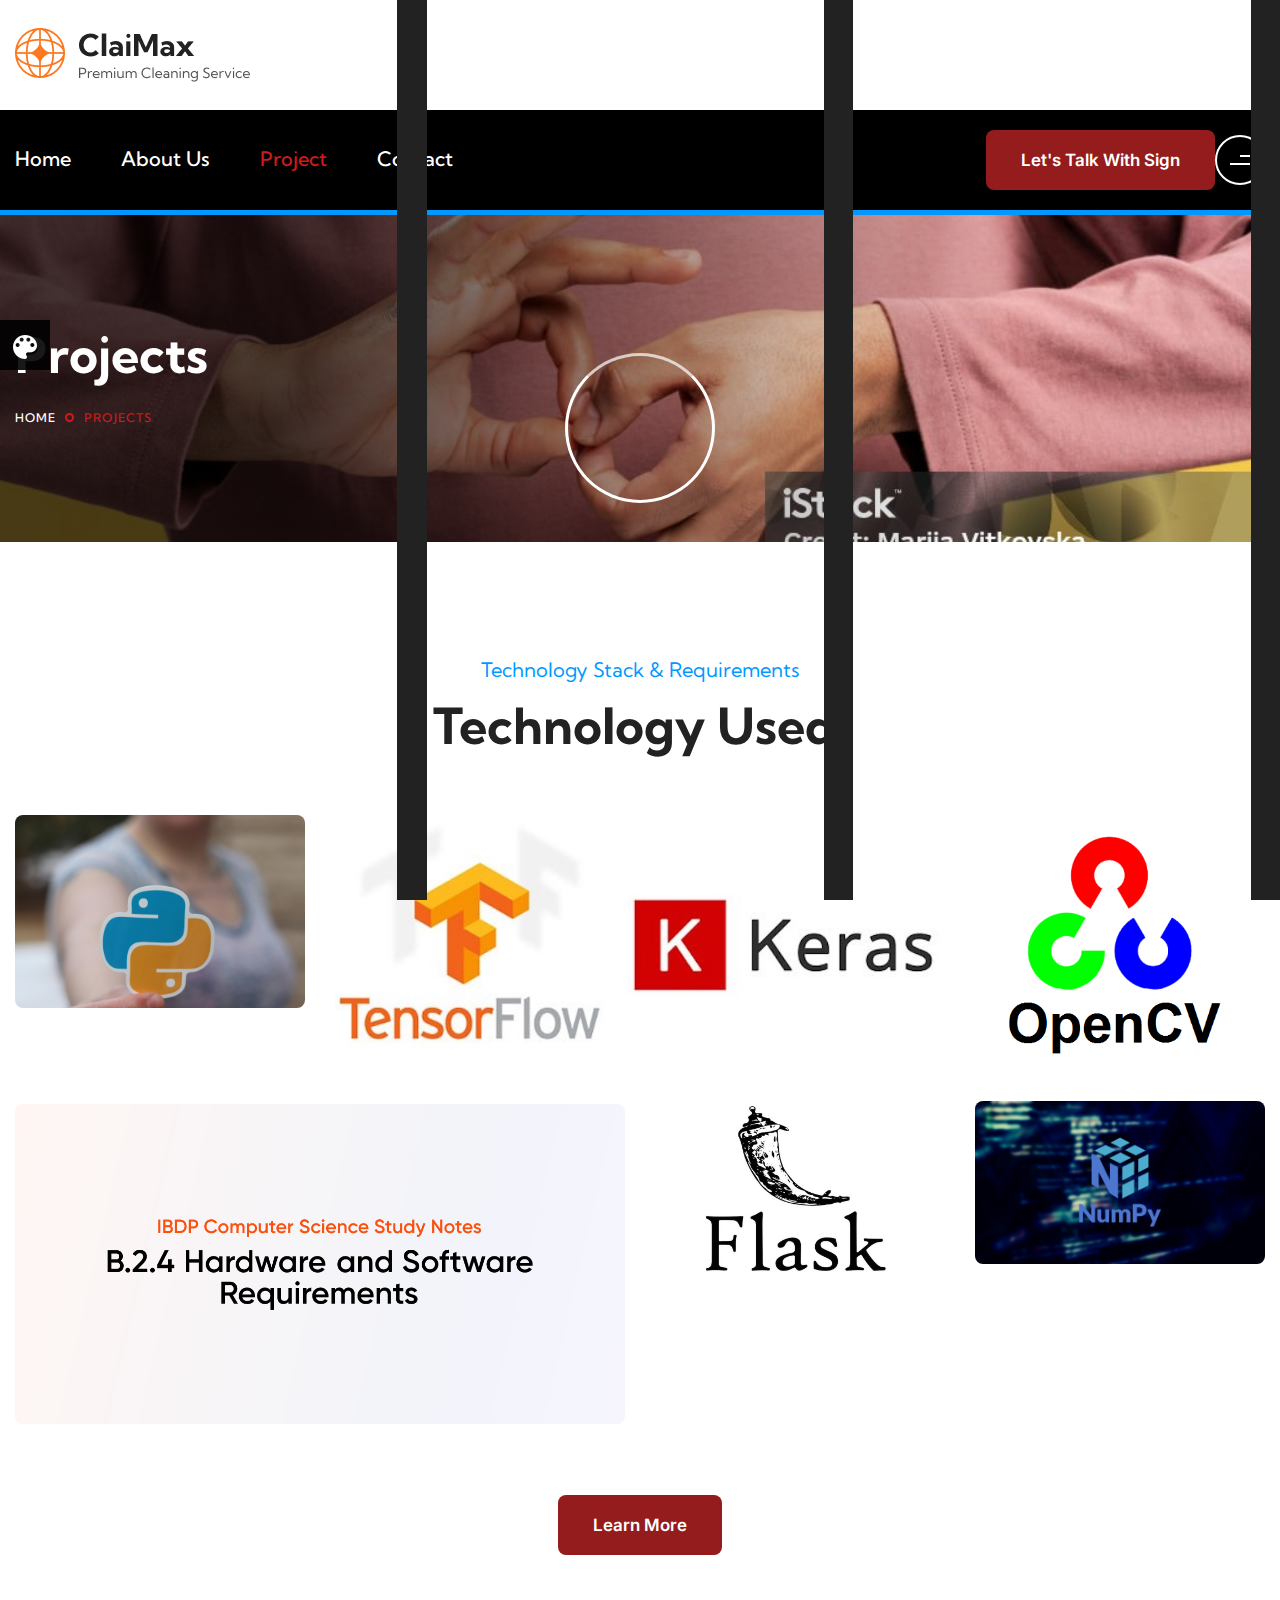
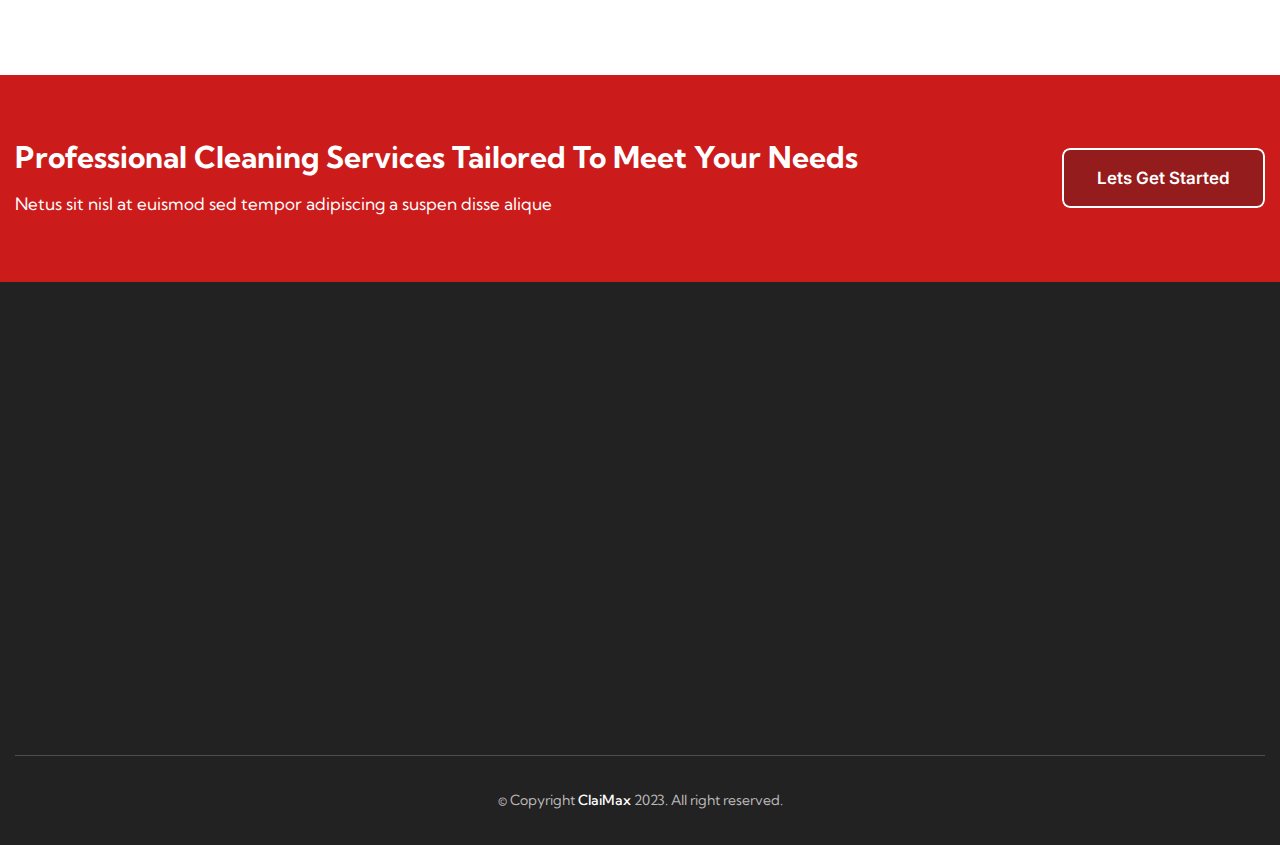
<file: projects.html>
<!DOCTYPE html>
<html lang="en">

<head>
    <meta charset="UTF-8" />
    <meta name="viewport" content="width=device-width, initial-scale=1.0" />
    <title>Sign Language Recognition System</title>
    <!-- Favicons Icons -->
    <link rel="apple-touch-icon" sizes="180x180" href="assets/images/favicons/apple-touch-icon.png" />
    <link rel="icon" type="image/png" sizes="32x32" href="assets/images/favicons/favicon-32x32.png" />
    <link rel="icon" type="image/png" sizes="16x16" href="assets/images/favicons/favicon-16x16.png" />
    <meta name="description" content="ClaiMax HTML 5 Template " />

    <link rel="stylesheet" href="assets/vendors/animate/animate.min.css" />
    <link rel="stylesheet" href="assets/vendors/animate/custom-animate.css" />
    <link rel="stylesheet" href="assets/vendors/aos/aos.css" />
    <link rel="stylesheet" href="assets/vendors/bootstrap/css/bootstrap.min.css" />
    <link rel="stylesheet" href="assets/vendors/bootstrap-touchspin/jquery.bootstrap-touchspin.css" />
    <link rel="stylesheet" href="assets/vendors/fancybox/fancybox.min.css" />
    <link rel="stylesheet" href="assets/vendors/fontawesome/css/all.min.css" />
    <link rel="stylesheet" href="assets/vendors/jarallax/jarallax.css" />
    <link rel="stylesheet" href="assets/vendors/jquery-magnific-popup/jquery.magnific-popup.css" />
    <link rel="stylesheet" href="assets/vendors/jquery-ui/jquery-ui.css" />
    <link rel="stylesheet" href="assets/vendors/nice-select/nice-select.css" />
    <link rel="stylesheet" href="assets/vendors/odometer/odometer.min.css" />
    <link rel="stylesheet" href="assets/vendors/owl-carousel/owl.carousel.min.css" />
    <link rel="stylesheet" href="assets/vendors/owl-carousel/owl.theme.default.min.css" />
    <link rel="stylesheet" href="assets/vendors/swiper/swiper.min.css" />
    <link rel="stylesheet" href="assets/vendors/thm-icons/style.css" />
    <link rel="stylesheet" href="assets/vendors/recoleta-fonts/stylesheet.css" />
    <!-- Module css -->
    <link rel="stylesheet" href="assets/css/module-css/01-header-section.css" />
    <link rel="stylesheet" href="assets/css/module-css/02-banner-section.css" />
    <link rel="stylesheet" href="assets/css/module-css/03-about-section.css" />
    <link rel="stylesheet" href="assets/css/module-css/04-fact-counter-section.css" />
    <link rel="stylesheet" href="assets/css/module-css/05-testimonial-section.css" />
    <link rel="stylesheet" href="assets/css/module-css/06-partner-section.css" />
    <link rel="stylesheet" href="assets/css/module-css/07-footer-section.css" />
    <link rel="stylesheet" href="assets/css/module-css/08-blog-section.css" />
    <link rel="stylesheet" href="assets/css/module-css/09-breadcrumb-section.css" />
    <link rel="stylesheet" href="assets/css/module-css/10-contact.css" />
    <link rel="stylesheet" href="assets/css/module-css/11-services-section.css" />

    <!-- Template styles -->
    <link href="assets/css/color/theme-color.css" id="jssDefault" rel="stylesheet">
    <link rel="stylesheet" href="assets/css/style.css" />
    <link rel="stylesheet" href="assets/css/responsive.css" />

</head>

<body>

    <!-- Preloader -->
    <div class="loader-wrap">
        <div class="preloader">
            <div id="handle-preloader" class="handle-preloader">
                <div class="layer layer-one">
                    <span class="overlay"></span>
                </div>
                <div class="layer layer-three">
                    <span class="overlay"></span>
                </div>
                <div class="layer layer-two">
                    <span class="overlay"></span>
                </div>
                <div class="animation-preloader">
                    <div class="spinner"></div>
                </div>
            </div>
        </div>
    </div>
    <!-- Preloader End -->

    <!-- switcher menu -->
    <div class="switcher">
        <div class="switch_btn">
            <button><img src="assets/images/icon/color-palette.png" alt="Color Palette"> </button>
        </div>
        <div class="switch_menu">
            <!-- color changer -->
            <div class="switcher_container">
                <ul id="styleOptions" title="switch styling">
                    <li>
                        <a href="javascript: void(0)" data-theme="blue" class="blue-color"></a>
                    </li>
                    <li>
                        <a href="javascript: void(0)" data-theme="pink" class="pink-color"></a>
                    </li>
                    <li>
                        <a href="javascript: void(0)" data-theme="violet" class="violet-color"></a>
                    </li>
                    <li>
                        <a href="javascript: void(0)" data-theme="crimson" class="crimson-color"></a>
                    </li>
                    <li>
                        <a href="javascript: void(0)" data-theme="orange" class="orange-color"></a>
                    </li>
                    <li>
                        <a href="javascript: void(0)" data-theme="green" class="green-color"></a>
                    </li>
                </ul>
            </div>
        </div>
    </div>
    <!-- end switcher menu -->

    <!-- Start sidebar widget content -->
    <div class="xs-sidebar-group info-group info-sidebar">
        <div class="xs-overlay xs-bg-black"></div>
        <div class="xs-sidebar-widget">
            <div class="sidebar-widget-container">
                <div class="widget-heading">
                    <a href="#" class="close-side-widget">X</a>
                </div>
                <div class="sidebar-textwidget">
                    <div class="sidebar-info-contents">
                        <div class="content-inner">
                            <div class="logo">
                                <a href="index.html">
                                    <img src="assets/images/resources/side-content__logo.png" alt="" />
                                </a>
                            </div>
                            <div class="content-box">
                                <h3>Welcome to our Sign<br> Language Recognition System</h3>
                                <div class="inner-text">
                                    <p>
                                        We’re created a Sign Language Recognition System. The goal of this project is to help bridge the communication gap between individuals who use sign language and those who don’t."
                                    </p>
                                </div>
                            </div>
                           

                           
                            

                        </div>
                    </div>
                </div>
            </div>
        </div>
    </div>
    <!-- End sidebar widget content -->


    <div class="page-wrapper boxed_wrapper">
        <header class="main-header main-header-style1">

           

            <!--Start Main Header Style1 Bottom-->
            <div class="main-header-style1__bottom">
                <div class="container">
                    <div class="main-header-style1__bottom-inner">
                        <div class="main-header-style1__bottom-left">
                            <div class="logo-box-style1">
                                <a href="index.html">
                                    <img src="assets/images/resources/logo-1.png" alt="Awesome Logo" title="" />
                                </a>
                            </div>
                        </div>

                        

                    </div>
                </div>
            </div>
            <!--End Main Header Style1 Bottom-->

            <!--Start Main Menu Style1-->
            <nav class="main-menu main-menu-style1">
                <div class="main-menu__wrapper clearfix">
                    <div class="container">
                        <div class="main-menu__wrapper-inner">

                            <div class="main-menu-style1__left">
                                <div class="main-menu-box">
                                    <a href="#" class="mobile-nav__toggler">
                                        <i class="fa fa-bars"></i>
                                    </a>
                                    <ul class="main-menu__list">

                                        <li class="dropdown megamenu">
                                            <a href="index.html">Home </a>
                                           
                                        </li>

                                        <li class="dropdown">
                                            <a href="#">About Us</a>
                                            <ul>
                                                <li><a href="about.html">About our Project</a></li>
                                                <li><a href="team.html">Our Team Members</a></li>
                                                <li><a href="team-details.html">Team Details</a></li>
                                            </ul>
                                        </li>

                                        

                                        <li class="dropdown">
                                            <a href="#">Project</a>
                                            <ul>
                                                <li><a href="projects.html">Use Technology & Stack</a></li>
                                                <li><a href="projects-details.html">Project Details</a></li>
                                            </ul>
                                        </li>
                                        
                                       
                                        <li>
                                            <a href="contact.html">Contact</a>
                                        </li>
                                    </ul>

                                </div>
                            </div>

                            <div class="main-menu-style1__right">
                                <div class="header-btn-style1">
                                    <a class="btn-one" href="about.html">
                                        <span class="txt">
                                           Let's Talk With Sign
                                        </span>
                                    </a>
                                </div>
                               
                                <div class="side-content-button">
                                    <a class="navSidebar-button" href="#">
                                        <span class="line"></span>
                                        <span class="line two"></span>
                                    </a>
                                </div>
                            </div>

                        </div>
                    </div>
                </div>
            </nav>
            <!--End Main Menu Style1-->
        </header>

        <div class="stricky-header stricky-header--style1 stricked-menu main-menu">
            <div class="sticky-header__content"></div>
            <!-- /.sticky-header__content -->
        </div>
        <!-- /.stricky-header -->


        <!--Start breadcrumb Style1-->
        <section class="breadcrumb-style1">
            <div class="breadcrumb-style1-bg" style="background-image: url(assets/images/home/istockphoto-2149593424-1024x1024.jpg);">
            </div>
            <div class="container">
                <div class="inner-content">
                    <div class="title">
                        <h2>Projects</h2>
                    </div>
                    <div class="breadcrumb-menu">
                        <ul class="clearfix">
                            <li><a href="index.html">Home</a></li>
                            <li class="active">Projects</li>
                        </ul>
                    </div>
                </div>
            </div>
        </section>
        <!--End breadcrumb Style1-->

        <!--Start Project Page One-->
        <section class="project-page-one">
            <div class="container">
                <div class="sec-title text-center">
                    <div class="sub-title">
                        <h4>Technology Stack & Requirements
                        </h4>
                    </div>
                    <h2>Technology Used:
                    </h2>
                </div>
                <div class="row masonry-items-container">
                    <!--Start Single Project Style1-->
                    <div class="col-xl-3 col-lg-3 masonry-item gallery-item">
                        <div class="single-project-item">
                            <div class="img-holder">
                                <img src="assets/images/home/python.jpg" alt="Awesome Image">
                                <div class="img-holder-img-bg"></div>
                                <div class="overlay-button">
                                    <a class="lightbox-image" data-fancybox="gallery"
                                        href="assets/images/home/python.jpg">
                                        <i class="icon-up-right-arrow-1"></i>
                                    </a>
                                </div>
                                <div class="overlay-title">
                                    <h4><a href="projects-details.html">Python</a></h4>
                                    <p>Python is used as the core programming language due to its rich ecosystem of libraries for AI and machine learning.</p>
                                </div>
                            </div>
                        </div>
                    </div>
                    <!--End Single Project Style1-->
                    <!--Start Single Project Style1-->
                    <div class="col-xl-6 col-lg-6 masonry-item gallery-item">
                        <div class="single-project-item">
                            <div class="img-holder">
                                <img src="assets/images/home/tk.jpg" alt="Awesome Image">
                                <div class="img-holder-img-bg"></div>
                                <div class="overlay-button">
                                    <a class="lightbox-image" data-fancybox="gallery"
                                        href="assets/images/home/tk.jpg">
                                        <i class="icon-up-right-arrow-1"></i>
                                    </a>
                                </div>
                                <div class="overlay-title">
                                    <h4><a href="projects-details.html">TensorFlow & Keras</a></h4>
                                    <p>These are used for training and deploying the machine learning model that recognizes sign language gestures.
                                    </p>
                                </div>
                            </div>
                        </div>
                    </div>
                    <!--End Single Project Style1-->
                    <!--Start Single Project Style1-->
                    <div class="col-xl-3 col-lg-3 masonry-item gallery-item">
                        <div class="single-project-item">
                            <div class="img-holder">
                                <img src="assets/images/home/open.png" alt="Awesome Image">
                                <div class="img-holder-img-bg"></div>
                                <div class="overlay-button">
                                    <a class="lightbox-image" data-fancybox="gallery"
                                        href="assets/images/home/open.png">
                                        <i class="icon-up-right-arrow-1"></i>
                                    </a>
                                </div>
                                <div class="overlay-title">
                                    <h4><a href="projects-details.html">OpenCV</a></h4>
                                    <p>OpenCV is essential for image processing and capturing hand gestures through a webcam or camera.

                                    </p>
                                </div>
                            </div>
                        </div>
                    </div>
                    <!--End Single Project Style1-->

                    <!--Start Single Project Style1-->
                    <div class="col-xl-6 col-lg-6 masonry-item gallery-item">
                        <div class="single-project-item">
                            <div class="img-holder">
                                <img src="assets/images/home/hard.png" alt="Awesome Image">
                                <div class="img-holder-img-bg"></div>
                                <div class="overlay-button">
                                    <a class="lightbox-image" data-fancybox="gallery"
                                        href="assets/images/home/hard.png">
                                        <i class="icon-up-right-arrow-1"></i>
                                    </a>
                                </div>
                                <div class="overlay-title">
                                    <h4><a href="projects-details.html">Hardware & Software Requirements:
                                    </a></h4>
                                    <p>Hardware:
                                        Camera/Webcam: For capturing hand movements and gestures. <br>
                                        Standard PC/Laptop: A machine with at least 8GB RAM, a multi-core processor, and a dedicated GPU (optional for faster model training).
                                        <br>
                                        Software:
                                        Operating System: Linux, Windows, or macOS. <br>
                                        Python 3.14.0: The main programming environment. <br>
                                        Libraries: TensorFlow, Keras, OpenCV, Numpy, Flask. <br>
                                        IDE: VSCode for development
                                        </p>
                                </div>
                            </div>
                        </div>
                    </div>
                    <!--End Single Project Style1-->
                    <!--Start Single Project Style1-->
                    <div class="col-xl-3 col-lg-3 masonry-item gallery-item">
                        <div class="single-project-item">
                            <div class="img-holder">
                                <img src="assets/images/home/numpy.png" alt="Awesome Image">
                                <div class="img-holder-img-bg"></div>
                                <div class="overlay-button">
                                    <a class="lightbox-image" data-fancybox="gallery"
                                        href="assets/images/home/numpy.png">
                                        <i class="icon-up-right-arrow-1"></i>
                                    </a>
                                </div>
                                <div class="overlay-title">
                                    <h4><a href="projects-details.html">Numpy</a></h4>
                                    <p>For handling data processing</p>
                                </div>
                            </div>
                        </div>
                    </div>
                    <!--End Single Project Style1-->
                    <!--Start Single Project Style1-->
                    <div class="col-xl-3 col-lg-3 masonry-item gallery-item">
                        <div class="single-project-item">
                            <div class="img-holder">
                                <img src="assets/images/home/flask.jpg" alt="Awesome Image">
                                <div class="img-holder-img-bg"></div>
                                <div class="overlay-button">
                                    <a class="lightbox-image" data-fancybox="gallery"
                                        href="assets/images/home/flask.jpg">
                                        <i class="icon-up-right-arrow-1"></i>
                                    </a>
                                </div>
                                <div class="overlay-title">
                                    <h4><a href="projects-details.html">Flask</a></h4>
                                    <p>For building a web interface to allow users to interact with the system via a website.</p>
                                </div>
                            </div>
                        </div>
                    </div>
                    <!--End Single Project Style1-->
                </div>

                <div class="row">
                    <div class="col-xl-12">
                        <div class="project-page-one__btn text-center">
                            <a class="btn-one" href="about.html">
                                <span class="txt">
                                    learn more
                                </span>
                            </a>
                        </div>
                    </div>
                </div>

            </div>
        </section>
        <!--End Project Page One-->

        <!--Start Slogan Style3-->
        <section class="slogan-style3">
            <div class="shape1 wow slideInDown animated" data-wow-delay="00ms" data-wow-duration="3000ms">
                <img class="float-bob-y" src="assets/images/shapes/slogan-style3-shape1.png" alt="">
            </div>
            <div class="container">
                <div class="slogan-style3__inner">
                    <div class="slogan-style3__content">
                        <h2>Professional cleaning services tailored to meet your needs</h2>
                        <p>Netus sit nisl at euismod sed tempor adipiscing a suspen disse alique</p>
                    </div>

                    <div class="slogan-style3__btn">
                        <a class="btn-one" href="about.html">
                            <span class="txt">
                                lets get started
                            </span>
                        </a>
                    </div>
                </div>
            </div>
        </section>
        <!--End Slogan Style3-->

        <!--Start footer Style1 -->
        <footer class="footer-style1">
            <!--Start Footer Main-->
            <div class="footer-main">
                <div class="container">
                    <div class="row">

                        <!--Start Single Footer Widget-->
                        <div class="col-xl-3 col-lg-6 col-md-6 single-widget fade_bottom">
                            <div class="single-footer-widget marbtm">
                                <div class="our-company-info">
                                    <div class="footer-logo-style1">
                                        <a href="index.html">
                                            <img src="assets/images/footer/footer-logo-1.png" alt="Awesome Logo"
                                                title="">
                                        </a>
                                    </div>
                                    <div class="text">
                                        <p>Amet id eu morbi tristique. Egestas nam enim vitae eu quis mattis phare tra.
                                            Nunc fermentum libero.</p>
                                    </div>
                                    <div class="phone-number">
                                        <p>Get a Free Quotation</p>
                                        <h2><a href="tel:2512353256">(123) 456 74700</a></h2>
                                    </div>
                                </div>
                            </div>
                        </div>
                        <!--End Single Footer Widget-->

                        <!--Start Single Footer Widget-->
                        <div class="col-xl-3 col-lg-6 col-md-6 single-widget fade_bottom">
                            <div class="single-footer-widget margin-left marbtm single-footer-widget--link-box">
                                <div class="title">
                                    <h3>services</h3>
                                </div>
                                <div class="footer-widget-links">
                                    <ul>
                                        <li><a href="ser1-home-cleaning.html">home Cleaning</a></li>
                                        <li><a href="ser2-office-cleaning.html">office Cleaning</a></li>
                                        <li><a href="ser3-vehicle-cleaning.html">vehicle Cleaning</a></li>
                                        <li><a href="ser4-kitchen-cleaning.html">Kitchen Cleaning</a></li>
                                        <li><a href="ser5-window-cleaning.html">window Cleaning</a></li>
                                        <li><a href="ser6-corporate-deals.html">Corporate deals</a></li>
                                    </ul>
                                </div>
                            </div>
                        </div>
                        <!--End Single Footer Widget-->

                        <!--Start single footer widget-->
                        <div class="col-xl-3 col-lg-6 col-md-6 single-widget fade_bottom">
                            <div class="single-footer-widget margin-left-minus single-footer-widget--link-box">
                                <div class="title">
                                    <h3>contact us</h3>
                                </div>
                                <div class="single-footer-widget__box-inner">
                                    <div class="footer-widget-contact-info">
                                        <ul>
                                            <li>220 South Street, NewYork, USA</li>
                                            <li><a href="mailto:info@claimax.com">info@claimax.com</a></li>
                                            <li>Working Hours: Mon-Fri 9am to 8pm</li>
                                        </ul>
                                    </div>
                                    <div class="footer-social-link">
                                        <ul class="clearfix">
                                            <li>
                                                <a href="#">
                                                    <i class="icon-twitter"></i>
                                                </a>
                                            </li>
                                            <li>
                                                <a href="#">
                                                    <i class="icon-facebook-app-symbol"></i>
                                                </a>
                                            </li>
                                            <li>
                                                <a href="#">
                                                    <i class="icon-instagram"></i>
                                                </a>
                                            </li>
                                            <li>
                                                <a href="#">
                                                    <i class="icon-youtube"></i>
                                                </a>
                                            </li>
                                        </ul>
                                    </div>
                                </div>
                            </div>
                        </div>
                        <!--End single footer widget-->

                        <!--Start single footer widget-->
                        <div class="col-xl-3 col-lg-6 col-md-6 fade_bottom">
                            <div class="single-footer-widget martop">
                                <div class="title">
                                    <h3>newsletter</h3>
                                </div>
                                <div class="footer-widget-newsletter-box">
                                    <p>Subscribe our weekly newsletter &<br> get latest updates.</p>
                                    <form action="index.html" method="post">
                                        <div class="form-group">
                                            <input type="email" name="email" placeholder="Enter address" required="">
                                            <button class="submit">
                                                <i class="icon-send"></i>
                                            </button>
                                        </div>
                                    </form>
                                    <div class="checked-box1">
                                        <input type="checkbox" name="skipper1" id="skipper" checked="">
                                        <label for="skipper">
                                            <span></span>I agree to receive updates<br> from Claimax
                                        </label>
                                    </div>
                                </div>
                            </div>
                        </div>
                        <!--End single footer widget-->

                    </div>
                </div>
            </div>
            <!--End Footer Main-->

            <!--Start Footer Bottom-->
            <div class="footer-bottom">
                <div class="container">
                    <div class="bottom-inner">
                        <div class="copyright-text">
                            <p>
                                © Copyright <a href="index.html">ClaiMax</a> 2023. All right reserved.<br>
                            </p>
                        </div>
                    </div>
                </div>
            </div>
            <!--End Footer Bottom-->

        </footer>
        <!--End footer Style1-->
    </div>
    <!-- /.page-wrapper -->


    <div class="mobile-nav__wrapper">
        <div class="mobile-nav__overlay mobile-nav__toggler"></div>
        <div class="mobile-nav__content">
            <span class="mobile-nav__close mobile-nav__toggler">
                <i class="fa fa-times-circle"></i>
            </span>
            <div class="logo-box">
                <a href="index.html" aria-label="logo image">
                    <img src="assets/images/resources/mobile-nav-logo.png" alt="" />
                </a>
            </div>
            <div class="mobile-nav-search-box">
                <form class="search-form" action="#">
                    <input placeholder="Keyword" type="text" />
                    <button type="submit">
                        <i class="fa fa-search"></i>
                    </button>
                </form>
            </div>
            <div class="mobile-nav__container"></div>
            <ul class="mobile-nav__contact list-unstyled">
                <li>
                    <i class="fa fa-envelope"></i>
                    <a href="mailto:info@example.com">info@example.com</a>
                </li>
                <li>
                    <i class="fa fa-phone-alt"></i>
                    <a href="tel:123456789">444 000 777 66</a>
                </li>
            </ul>
            <div class="mobile-nav__social">
                <a href="#" class="fab fa-twitter"></a>
                <a href="#" class="fab fa-facebook-square"></a>
                <a href="#" class="fab fa-pinterest-p"></a>
                <a href="#" class="fab fa-instagram"></a>
            </div>
        </div>
    </div>


    <div class="search-popup">
        <div class="search-popup__overlay search-toggler"></div>
        <div class="search-popup__content">
            <form action="#">
                <label for="search" class="sr-only">search here</label>
                <input type="text" id="search" placeholder="Search Here..." />
                <button type="submit" aria-label="search submit" class="thm-btn">
                    <i class="icon-search"></i>
                </button>
            </form>
        </div>
    </div>


    <!--Scroll to top-->
    <div class="scroll-to-top">
        <div>
            <div class="scroll-top-inner">
                <div class="scroll-bar">
                    <div class="bar-inner"></div>
                </div>
                <div class="scroll-bar-text">Go To Top</div>
            </div>
        </div>
    </div>
    <!-- Scroll to top End -->


    <script src="assets/vendors/jquery/jquery-3.6.0.min.js"></script>
    <script src="assets/vendors/bootstrap/js/bootstrap.bundle.min.js"></script>
    <script src="assets/vendors/aos/aos.js"></script>
    <script src="assets/vendors/bootstrap-touchspin/jquery.bootstrap-touchspin.js"></script>
    <script src="assets/vendors/countdown/jquery.countdown.min.js"></script>
    <script src="assets/vendors/fancybox/jquery.fancybox.js"></script>
    <script src="assets/vendors/isotope/isotope.js"></script>
    <script src="assets/vendors/jarallax/jarallax.min.js"></script>
    <script src="assets/vendors/jquery-ajaxchimp/jquery.ajaxchimp.min.js"></script>
    <script src="assets/vendors/jquery-appear/jquery.appear.min.js"></script>
    <script src="assets/vendors/jquery-magnific-popup/jquery.magnific-popup.min.js"></script>
    <script src="assets/vendors/jquery-ui/jquery-ui.js"></script>
    <script src="assets/vendors/jquery-validate/jquery.validate.min.js"></script>
    <script src="assets/vendors/nice-select/jquery.nice-select.min.js"></script>
    <script src="assets/vendors/odometer/odometer.min.js"></script>
    <script src="assets/vendors/owl-carousel/owl.carousel.min.js"></script>
    <script src="assets/vendors/swiper/swiper.min.js"></script>
    <script src="assets/vendors/wow/wow.js"></script>

    <!-- Gsap JS files -->
    <script src="assets/vendors/gsap/gsap.min.js"></script>
    <script src="assets/vendors/gsap/scrollSmoother.min.js"></script>
    <script src="assets/vendors/gsap/scrollToPlugin.min.js"></script>
    <script src="assets/vendors/gsap/scrollTrigger.min.js"></script>
    <script src="assets/vendors/gsap/splitText.min.js"></script>
    <script src="assets/vendors/gsap/gsap-scrips.js"></script>

    <script src="assets/vendors/extra-scripts/extra-scripts.js"></script>
    <script src="assets/vendors/extra-scripts/color-switcher.min.js"></script>
    <script src="assets/vendors/marquee/marquee.min.js"></script>



    <!-- Template js -->
    <script src="assets/js/custom.js"></script>


</body>

</html>
</file>
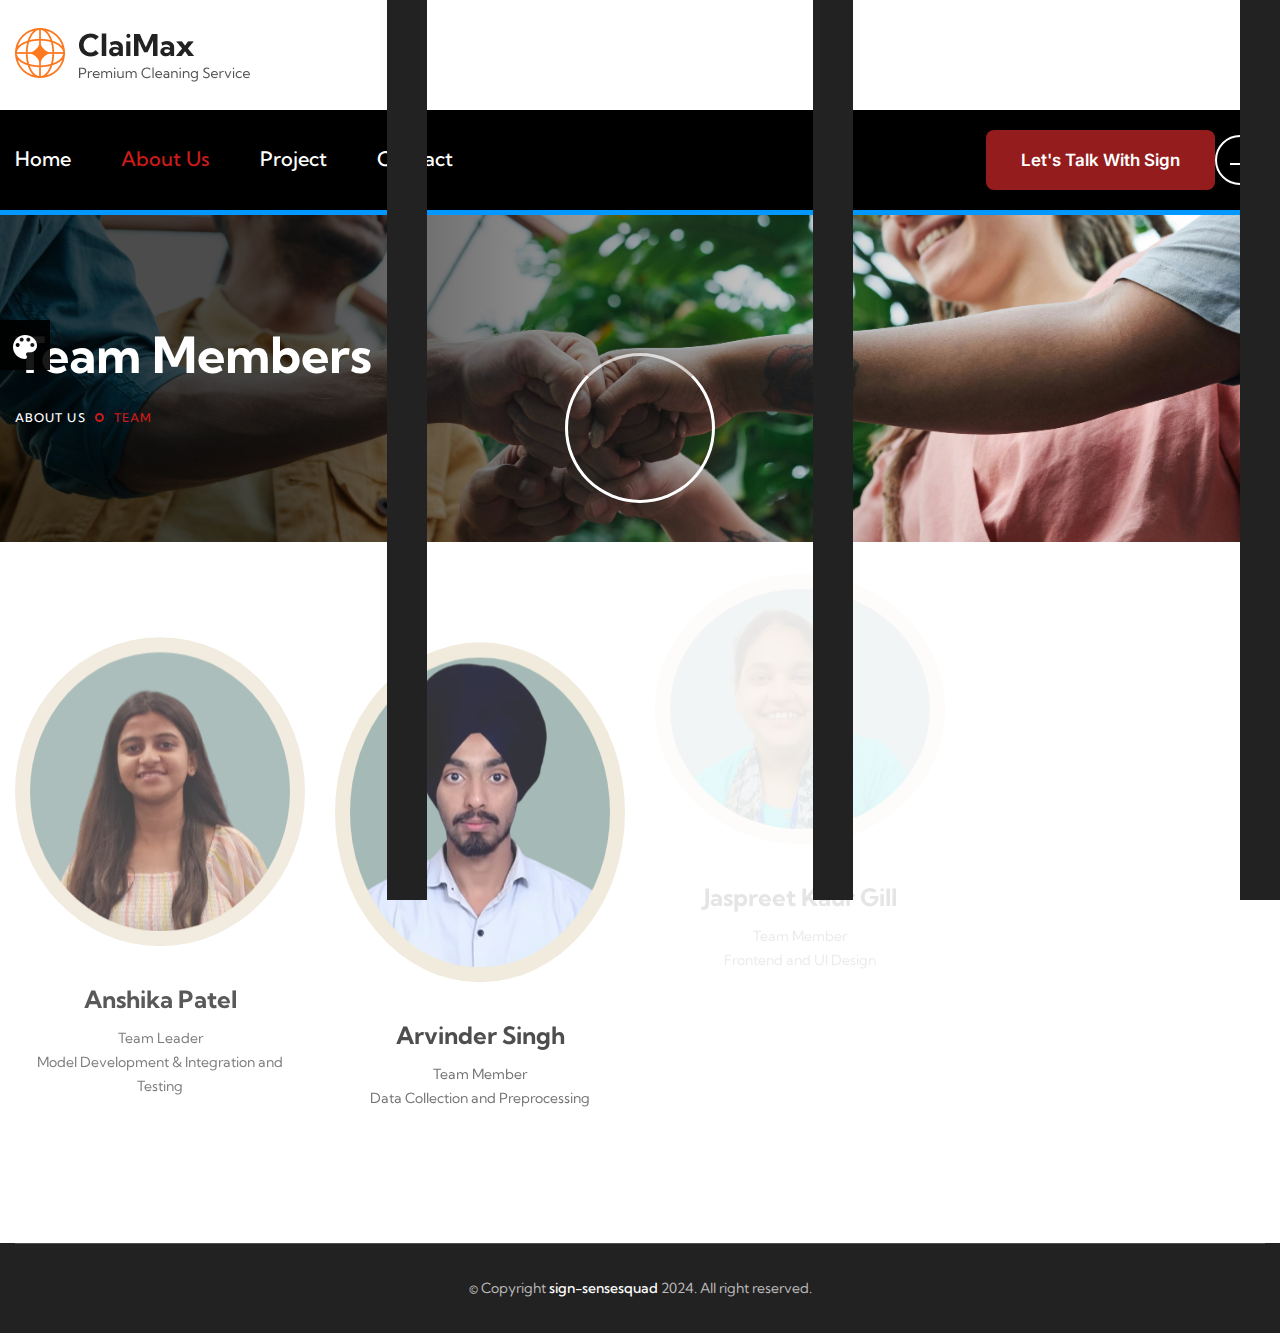
<file: team.html>
<!DOCTYPE html>
<html lang="en">

<head>
    <meta charset="UTF-8" />
    <meta name="viewport" content="width=device-width, initial-scale=1.0" />
    <title>Sign Language Recognition System</title>
    <!-- Favicons Icons -->
    <link rel="apple-touch-icon" sizes="180x180" href="assets/images/favicons/apple-touch-icon.png" />
    <link rel="icon" type="image/png" sizes="32x32" href="assets/images/favicons/favicon-32x32.png" />
    <link rel="icon" type="image/png" sizes="16x16" href="assets/images/favicons/favicon-16x16.png" />
    <meta name="description" content="ClaiMax HTML 5 Template " />

    <link rel="stylesheet" href="assets/vendors/animate/animate.min.css" />
    <link rel="stylesheet" href="assets/vendors/animate/custom-animate.css" />
    <link rel="stylesheet" href="assets/vendors/aos/aos.css" />
    <link rel="stylesheet" href="assets/vendors/bootstrap/css/bootstrap.min.css" />
    <link rel="stylesheet" href="assets/vendors/bootstrap-touchspin/jquery.bootstrap-touchspin.css" />
    <link rel="stylesheet" href="assets/vendors/fancybox/fancybox.min.css" />
    <link rel="stylesheet" href="assets/vendors/fontawesome/css/all.min.css" />
    <link rel="stylesheet" href="assets/vendors/jarallax/jarallax.css" />
    <link rel="stylesheet" href="assets/vendors/jquery-magnific-popup/jquery.magnific-popup.css" />
    <link rel="stylesheet" href="assets/vendors/jquery-ui/jquery-ui.css" />
    <link rel="stylesheet" href="assets/vendors/nice-select/nice-select.css" />
    <link rel="stylesheet" href="assets/vendors/odometer/odometer.min.css" />
    <link rel="stylesheet" href="assets/vendors/owl-carousel/owl.carousel.min.css" />
    <link rel="stylesheet" href="assets/vendors/owl-carousel/owl.theme.default.min.css" />
    <link rel="stylesheet" href="assets/vendors/swiper/swiper.min.css" />
    <link rel="stylesheet" href="assets/vendors/thm-icons/style.css" />
    <link rel="stylesheet" href="assets/vendors/recoleta-fonts/stylesheet.css" />
    <!-- Module css -->
    <link rel="stylesheet" href="assets/css/module-css/01-header-section.css" />
    <link rel="stylesheet" href="assets/css/module-css/02-banner-section.css" />
    <link rel="stylesheet" href="assets/css/module-css/03-about-section.css" />
    <link rel="stylesheet" href="assets/css/module-css/04-fact-counter-section.css" />
    <link rel="stylesheet" href="assets/css/module-css/05-testimonial-section.css" />
    <link rel="stylesheet" href="assets/css/module-css/06-partner-section.css" />
    <link rel="stylesheet" href="assets/css/module-css/07-footer-section.css" />
    <link rel="stylesheet" href="assets/css/module-css/08-blog-section.css" />
    <link rel="stylesheet" href="assets/css/module-css/09-breadcrumb-section.css" />
    <link rel="stylesheet" href="assets/css/module-css/10-contact.css" />
    <link rel="stylesheet" href="assets/css/module-css/11-services-section.css" />

    <!-- Template styles -->
    <link href="assets/css/color/theme-color.css" id="jssDefault" rel="stylesheet">
    <link rel="stylesheet" href="assets/css/style.css" />
    <link rel="stylesheet" href="assets/css/responsive.css" />

</head>

<body>

    <!-- Preloader -->
    <div class="loader-wrap">
        <div class="preloader">
            <div id="handle-preloader" class="handle-preloader">
                <div class="layer layer-one">
                    <span class="overlay"></span>
                </div>
                <div class="layer layer-three">
                    <span class="overlay"></span>
                </div>
                <div class="layer layer-two">
                    <span class="overlay"></span>
                </div>
                <div class="animation-preloader">
                    <div class="spinner"></div>
                </div>
            </div>
        </div>
    </div>
    <!-- Preloader End -->

    <!-- switcher menu -->
    <div class="switcher">
        <div class="switch_btn">
            <button><img src="assets/images/icon/color-palette.png" alt="Color Palette"> </button>
        </div>
        <div class="switch_menu">
            <!-- color changer -->
            <div class="switcher_container">
                <ul id="styleOptions" title="switch styling">
                    <li>
                        <a href="javascript: void(0)" data-theme="blue" class="blue-color"></a>
                    </li>
                    <li>
                        <a href="javascript: void(0)" data-theme="pink" class="pink-color"></a>
                    </li>
                    <li>
                        <a href="javascript: void(0)" data-theme="violet" class="violet-color"></a>
                    </li>
                    <li>
                        <a href="javascript: void(0)" data-theme="crimson" class="crimson-color"></a>
                    </li>
                    <li>
                        <a href="javascript: void(0)" data-theme="orange" class="orange-color"></a>
                    </li>
                    <li>
                        <a href="javascript: void(0)" data-theme="green" class="green-color"></a>
                    </li>
                </ul>
            </div>
        </div>
    </div>
    <!-- end switcher menu -->

    <!-- Start sidebar widget content -->
    <div class="xs-sidebar-group info-group info-sidebar">
        <div class="xs-overlay xs-bg-black"></div>
        <div class="xs-sidebar-widget">
            <div class="sidebar-widget-container">
                <div class="widget-heading">
                    <a href="#" class="close-side-widget">X</a>
                </div>
                <div class="sidebar-textwidget">
                    <div class="sidebar-info-contents">
                        <div class="content-inner">
                            <div class="logo">
                                <a href="index.html">
                                    <img src="assets/images/resources/side-content__logo.png" alt="" />
                                </a>
                            </div>
                            <div class="content-box">
                                <h3>Welcome to our Sign<br> Language Recognition System</h3>
                                <div class="inner-text">
                                    <p>
                                        We’re created a Sign Language Recognition System. The goal of this project is to help bridge the communication gap between individuals who use sign language and those who don’t."
                                    </p>
                                </div>
                            </div>
                           

                           
                            

                        </div>
                    </div>
                </div>
            </div>
        </div>
    </div>
    <!-- End sidebar widget content -->


    <div class="page-wrapper boxed_wrapper">
        <header class="main-header main-header-style1">

           

            <!--Start Main Header Style1 Bottom-->
            <div class="main-header-style1__bottom">
                <div class="container">
                    <div class="main-header-style1__bottom-inner">
                        <div class="main-header-style1__bottom-left">
                            <div class="logo-box-style1">
                                <a href="index.html">
                                    <img src="assets/images/resources/logo-1.png" alt="Awesome Logo" title="" />
                                </a>
                            </div>
                        </div>

                        

                    </div>
                </div>
            </div>
            <!--End Main Header Style1 Bottom-->

            <!--Start Main Menu Style1-->
            <nav class="main-menu main-menu-style1">
                <div class="main-menu__wrapper clearfix">
                    <div class="container">
                        <div class="main-menu__wrapper-inner">

                            <div class="main-menu-style1__left">
                                <div class="main-menu-box">
                                    <a href="#" class="mobile-nav__toggler">
                                        <i class="fa fa-bars"></i>
                                    </a>
                                    <ul class="main-menu__list">

                                        <li class="dropdown megamenu">
                                            <a href="index.html">Home </a>
                                           
                                        </li>

                                        <li class="dropdown">
                                            <a href="#">About Us</a>
                                            <ul>
                                                <li><a href="about.html">About our Project</a></li>
                                                <li><a href="team.html">Our Team Members</a></li>
                                                <li><a href="team-details.html">Team Details</a></li>
                                            </ul>
                                        </li>

                                        

                                        <li class="dropdown">
                                            <a href="#">Project</a>
                                            <ul>
                                                <li><a href="projects.html">Use Technology & Stack</a></li>
                                                <li><a href="projects-details.html">Project Details</a></li>
                                            </ul>
                                        </li>
                                        
                                       
                                        <li>
                                            <a href="contact.html">Contact</a>
                                        </li>
                                    </ul>

                                </div>
                            </div>

                            <div class="main-menu-style1__right">
                                <div class="header-btn-style1">
                                    <a class="btn-one" href="about.html">
                                        <span class="txt">
                                           Let's Talk With Sign
                                        </span>
                                    </a>
                                </div>
                               
                                <div class="side-content-button">
                                    <a class="navSidebar-button" href="#">
                                        <span class="line"></span>
                                        <span class="line two"></span>
                                    </a>
                                </div>
                            </div>

                        </div>
                    </div>
                </div>
            </nav>
            <!--End Main Menu Style1-->
        </header>

        <div class="stricky-header stricky-header--style1 stricked-menu main-menu">
            <div class="sticky-header__content"></div>
            <!-- /.sticky-header__content -->
        </div>
        <!-- /.stricky-header -->



        <!--Start breadcrumb Style1-->
        <section class="breadcrumb-style1">
            <div class="breadcrumb-style1-bg" style="background-image: url(assets/images/home/teamd.jpg);">
            </div>
            <div class="container">
                <div class="inner-content">
                    <div class="title">
                        <h2>Team Members</h2>
                    </div>
                    <div class="breadcrumb-menu">
                        <ul class="clearfix">
                            <li><a href="about.html">About us</a></li>
                            <li class="active">Team</li>
                        </ul>
                    </div>
                </div>
            </div>
        </section>
        <!--End breadcrumb Style1-->



        <!--Start Team Page One-->
        <section class="team-page-one team_animation">
            <div class="container">

                <div class="row">
                    <!--Start Single Team Style1-->
                    <div class="col-xl-3 col-lg-6 col-md-6 team__anim">
                        <div class="single-team-style1">
                            <div class="img-box">
                                <div class="inner">
                                    <img src="assets/images/home/Anshika.png" alt="">
                                </div>
                                
                            </div>
                            <div class="title-box text-center">
                                <h2><a href="anshika.html">Anshika Patel</a></h2>
                                <p>Team Leader</p>
                                <p>Model Development & Integration and Testing</p>
                            </div>
                        </div>
                    </div>
                    <!--End Single Team Style1-->
                    <!--Start Single Team Style1-->
                    <div class="col-xl-3 col-lg-6 col-md-6 team__anim">
                        <div class="single-team-style1">
                            <div class="img-box">
                                <div class="inner">
                                    <img src="assets/images/home/Arvinder.png" alt="">
                                </div>
                                
                            </div>
                            <div class="title-box text-center">
                                <h2><a href="arvinder.html">Arvinder Singh</a></h2>
                                <p>Team Member</p>
                                <p>Data Collection and Preprocessing</p>
                            </div>
                        </div>
                    </div>
                    <!--End Single Team Style1-->
                    <!--Start Single Team Style1-->
                    <div class="col-xl-3 col-lg-6 col-md-6 team__anim">
                        <div class="single-team-style1">
                            <div class="img-box">
                                <div class="inner">
                                    <img src="assets/images/home/jass.png" alt="">
                                </div>
                                
                            </div>
                            <div class="title-box text-center">
                                <h2><a href="jasspreet.html">Jaspreet Kaur Gill</a></h2>
                                <p>Team Member</p>
                                <p>Frontend and UI Design
                                    </p>
                            </div>
                        </div>
                    </div>
                    <!--End Single Team Style1-->
                    <!--Start Single Team Style1-->
                    <div class="col-xl-3 col-lg-6 col-md-6 team__anim">
                        <div class="single-team-style1">
                            <div class="img-box">
                                <div class="inner">
                                    <img src="assets/images/home/Tushar.png" alt="">
                                </div>
                               
                            </div>
                            <div class="title-box text-center">
                                <h2><a href="tushar.html">TUSHAR</a></h2>
                                <p>Team Member</p>
                                <p>Frontend and UI Design</p>
                            </div>
                        </div>
                    </div>
                    <!--End Single Team Style1-->


                </div>
            </div>
        </section>
        <!-- End team page -->
       

        <!--Start footer Style1 -->
        <footer class="footer-style1">
           

            <!--Start Footer Bottom-->
            <div class="footer-bottom">
                <div class="container">
                    <div class="bottom-inner">
                        <div class="copyright-text">
                            <p>
                                © Copyright <a href="index.html">sign-sensesquad</a> 2024. All right reserved.<br>
                            </p>
                        </div>
                    </div>
                </div>
            </div>
            <!--End Footer Bottom-->

        </footer>
        <!--End footer Style1-->
    </div>
    <!-- /.page-wrapper -->


    <div class="mobile-nav__wrapper">
        <div class="mobile-nav__overlay mobile-nav__toggler"></div>
        <div class="mobile-nav__content">
            <span class="mobile-nav__close mobile-nav__toggler">
                <i class="fa fa-times-circle"></i>
            </span>
            <div class="logo-box">
                <a href="index.html" aria-label="logo image">
                    <img src="assets/images/resources/mobile-nav-logo.png" alt="" />
                </a>
            </div>
            
            <div class="mobile-nav__container"></div>
            
        </div>
    </div>


   



    <script src="assets/vendors/jquery/jquery-3.6.0.min.js"></script>
    <script src="assets/vendors/bootstrap/js/bootstrap.bundle.min.js"></script>
    <script src="assets/vendors/aos/aos.js"></script>
    <script src="assets/vendors/bootstrap-touchspin/jquery.bootstrap-touchspin.js"></script>
    <script src="assets/vendors/countdown/jquery.countdown.min.js"></script>
    <script src="assets/vendors/fancybox/jquery.fancybox.js"></script>
    <script src="assets/vendors/isotope/isotope.js"></script>
    <script src="assets/vendors/jarallax/jarallax.min.js"></script>
    <script src="assets/vendors/jquery-ajaxchimp/jquery.ajaxchimp.min.js"></script>
    <script src="assets/vendors/jquery-appear/jquery.appear.min.js"></script>
    <script src="assets/vendors/jquery-magnific-popup/jquery.magnific-popup.min.js"></script>
    <script src="assets/vendors/jquery-ui/jquery-ui.js"></script>
    <script src="assets/vendors/jquery-validate/jquery.validate.min.js"></script>
    <script src="assets/vendors/nice-select/jquery.nice-select.min.js"></script>
    <script src="assets/vendors/odometer/odometer.min.js"></script>
    <script src="assets/vendors/owl-carousel/owl.carousel.min.js"></script>
    <script src="assets/vendors/swiper/swiper.min.js"></script>
    <script src="assets/vendors/wow/wow.js"></script>

    <!-- Gsap JS files -->
    <script src="assets/vendors/gsap/gsap.min.js"></script>
    <script src="assets/vendors/gsap/scrollSmoother.min.js"></script>
    <script src="assets/vendors/gsap/scrollToPlugin.min.js"></script>
    <script src="assets/vendors/gsap/scrollTrigger.min.js"></script>
    <script src="assets/vendors/gsap/splitText.min.js"></script>
    <script src="assets/vendors/gsap/gsap-scrips.js"></script>

    <script src="assets/vendors/extra-scripts/extra-scripts.js"></script>
    <script src="assets/vendors/extra-scripts/color-switcher.min.js"></script>
    <script src="assets/vendors/marquee/marquee.min.js"></script>



    <!-- Template js -->
    <script src="assets/js/custom.js"></script>


</body>

</html>
</file>
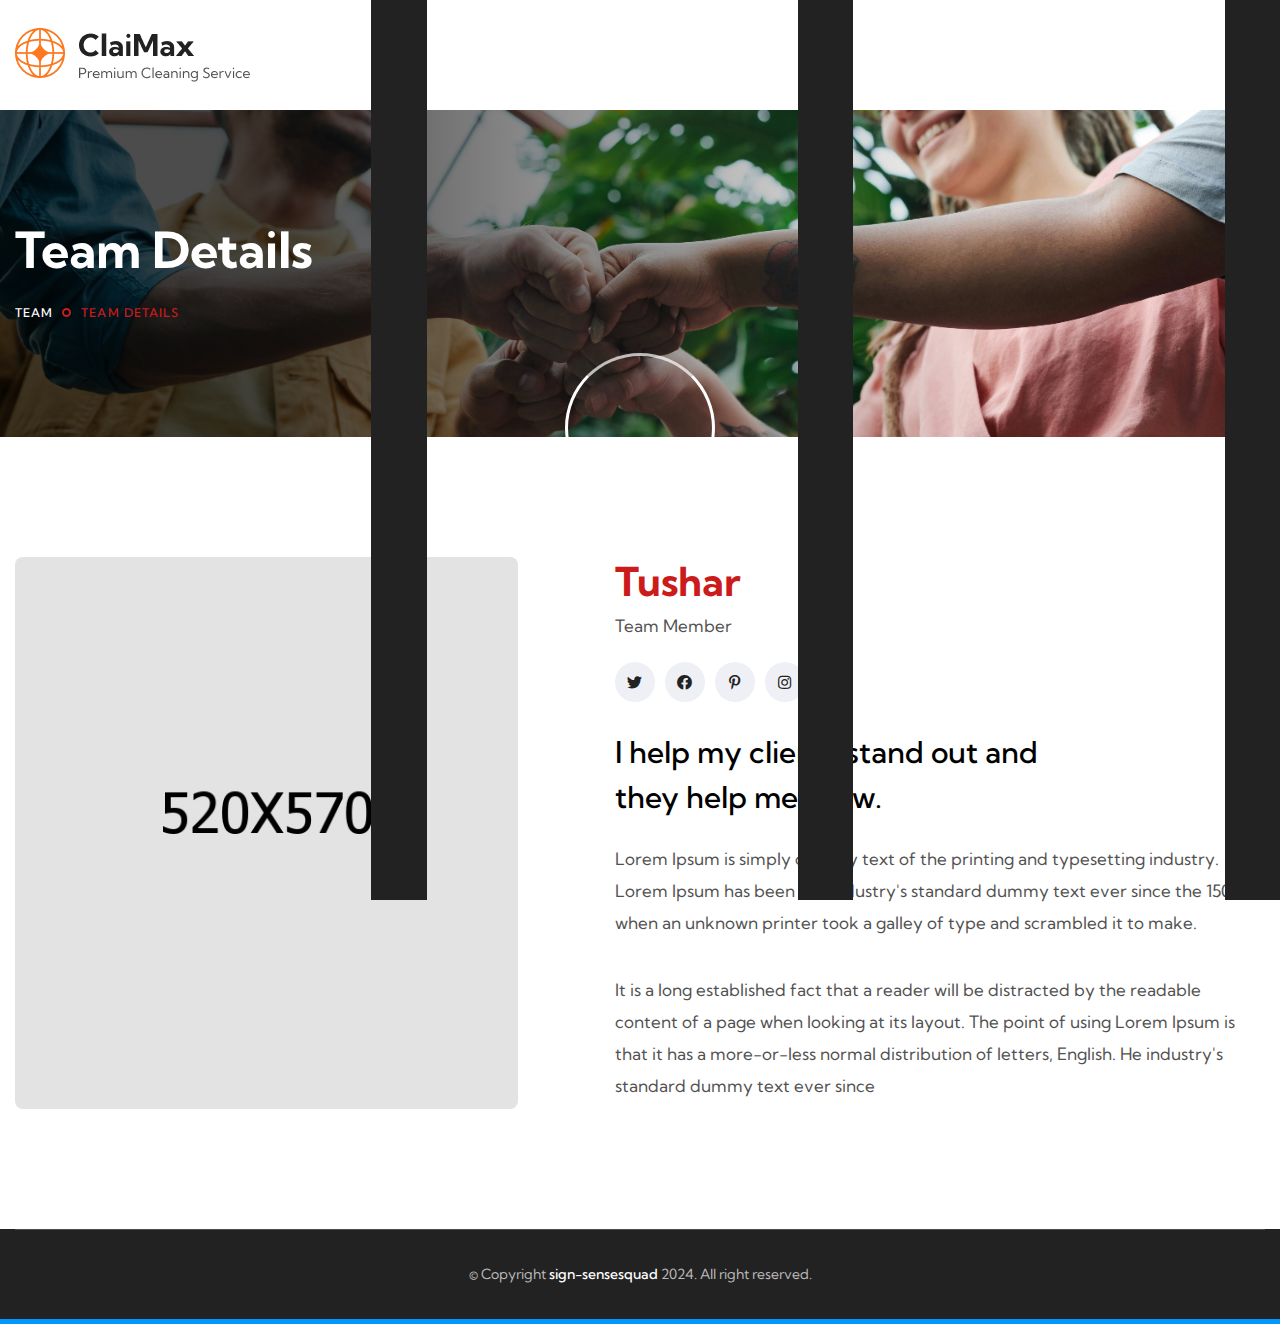
<file: tushar.html>
<!DOCTYPE html>
<html lang="en">

<head>
    <meta charset="UTF-8" />
    <meta name="viewport" content="width=device-width, initial-scale=1.0" />
    <title>Sign Language Recognition System</title>
    <!-- Favicons Icons -->
    <link rel="apple-touch-icon" sizes="180x180" href="assets/images/favicons/apple-touch-icon.png" />
    <link rel="icon" type="image/png" sizes="32x32" href="assets/images/favicons/favicon-32x32.png" />
    <link rel="icon" type="image/png" sizes="16x16" href="assets/images/favicons/favicon-16x16.png" />
    <meta name="description" content="ClaiMax HTML 5 Template " />

    <link rel="stylesheet" href="assets/vendors/animate/animate.min.css" />
    <link rel="stylesheet" href="assets/vendors/animate/custom-animate.css" />
    <link rel="stylesheet" href="assets/vendors/aos/aos.css" />
    <link rel="stylesheet" href="assets/vendors/bootstrap/css/bootstrap.min.css" />
    <link rel="stylesheet" href="assets/vendors/bootstrap-touchspin/jquery.bootstrap-touchspin.css" />
    <link rel="stylesheet" href="assets/vendors/fancybox/fancybox.min.css" />
    <link rel="stylesheet" href="assets/vendors/fontawesome/css/all.min.css" />
    <link rel="stylesheet" href="assets/vendors/jarallax/jarallax.css" />
    <link rel="stylesheet" href="assets/vendors/jquery-magnific-popup/jquery.magnific-popup.css" />
    <link rel="stylesheet" href="assets/vendors/jquery-ui/jquery-ui.css" />
    <link rel="stylesheet" href="assets/vendors/nice-select/nice-select.css" />
    <link rel="stylesheet" href="assets/vendors/odometer/odometer.min.css" />
    <link rel="stylesheet" href="assets/vendors/owl-carousel/owl.carousel.min.css" />
    <link rel="stylesheet" href="assets/vendors/owl-carousel/owl.theme.default.min.css" />
    <link rel="stylesheet" href="assets/vendors/swiper/swiper.min.css" />
    <link rel="stylesheet" href="assets/vendors/thm-icons/style.css" />
    <link rel="stylesheet" href="assets/vendors/recoleta-fonts/stylesheet.css" />
    <!-- Module css -->
    <link rel="stylesheet" href="assets/css/module-css/01-header-section.css" />
    <link rel="stylesheet" href="assets/css/module-css/02-banner-section.css" />
    <link rel="stylesheet" href="assets/css/module-css/03-about-section.css" />
    <link rel="stylesheet" href="assets/css/module-css/04-fact-counter-section.css" />
    <link rel="stylesheet" href="assets/css/module-css/05-testimonial-section.css" />
    <link rel="stylesheet" href="assets/css/module-css/06-partner-section.css" />
    <link rel="stylesheet" href="assets/css/module-css/07-footer-section.css" />
    <link rel="stylesheet" href="assets/css/module-css/08-blog-section.css" />
    <link rel="stylesheet" href="assets/css/module-css/09-breadcrumb-section.css" />
    <link rel="stylesheet" href="assets/css/module-css/10-contact.css" />
    <link rel="stylesheet" href="assets/css/module-css/11-services-section.css" />

    <!-- Template styles -->
    <link href="assets/css/color/theme-color.css" id="jssDefault" rel="stylesheet">
    <link rel="stylesheet" href="assets/css/style.css" />
    <link rel="stylesheet" href="assets/css/responsive.css" />

</head>

<body>

    <!-- Preloader -->
    <div class="loader-wrap">
        <div class="preloader">
            <div id="handle-preloader" class="handle-preloader">
                <div class="layer layer-one">
                    <span class="overlay"></span>
                </div>
                <div class="layer layer-three">
                    <span class="overlay"></span>
                </div>
                <div class="layer layer-two">
                    <span class="overlay"></span>
                </div>
                <div class="animation-preloader">
                    <div class="spinner"></div>
                </div>
            </div>
        </div>
    </div>
    <!-- Preloader End -->

    <!-- switcher menu -->
    <div class="switcher">
        <div class="switch_btn">
            <button><img src="assets/images/icon/color-palette.png" alt="Color Palette"> </button>
        </div>
        <div class="switch_menu">
            <!-- color changer -->
            <div class="switcher_container">
                <ul id="styleOptions" title="switch styling">
                    <li>
                        <a href="javascript: void(0)" data-theme="blue" class="blue-color"></a>
                    </li>
                    <li>
                        <a href="javascript: void(0)" data-theme="pink" class="pink-color"></a>
                    </li>
                    <li>
                        <a href="javascript: void(0)" data-theme="violet" class="violet-color"></a>
                    </li>
                    <li>
                        <a href="javascript: void(0)" data-theme="crimson" class="crimson-color"></a>
                    </li>
                    <li>
                        <a href="javascript: void(0)" data-theme="orange" class="orange-color"></a>
                    </li>
                    <li>
                        <a href="javascript: void(0)" data-theme="green" class="green-color"></a>
                    </li>
                </ul>
            </div>
        </div>
    </div>
    <!-- end switcher menu -->

    

    <div class="page-wrapper boxed_wrapper">
        <header class="main-header main-header-style1">

           

            <!--Start Main Header Style1 Bottom-->
            <div class="main-header-style1__bottom">
                <div class="container">
                    <div class="main-header-style1__bottom-inner">
                        <div class="main-header-style1__bottom-left">
                            <div class="logo-box-style1">
                                <a href="index.html">
                                    <img src="assets/images/resources/logo-1.png" alt="Awesome Logo" title="" />
                                </a>
                            </div>
                        </div>

                        

                    </div>
                </div>
            </div>
            <!--End Main Header Style1 Bottom-->

           

        <!--Start breadcrumb Style1-->
        <section class="breadcrumb-style1">
            <div class="breadcrumb-style1-bg" style="background-image: url(assets/images/home/teamd.jpg);">
            </div>
            <div class="container">
                <div class="inner-content">
                    <div class="title">
                        <h2>Team Details</h2>
                    </div>
                    <div class="breadcrumb-menu">
                        <ul class="clearfix">
                            <li><a href="team.html">Team</a></li>
                            <li class="active">Team Details</li>
                        </ul>
                    </div>
                </div>
            </div>
        </section>
        <!--End breadcrumb Style1-->

        <!--Start Team Details-->
        <section class="team-details">
            <div class="container">
                <div class="row">
                    <!--Start Team Details Img-->
                    <div class="col-xl-5">
                        <div class="team-details__img">
                            <div class="team-details__big-text">TUSHAR</div>
                            <div class="inner">
                                <img src="assets/images/team/team-details-1-1.jpg" alt="">
                            </div>
                        </div>
                    </div>
                    <!--End Team Details Img-->

                    <!--Start Team Details Content-->
                    <div class="col-xl-7">
                        <div class="team-details__content">
                            <div class="title-box">
                                <h2>Tushar</h2>
                                <p>Team Member
                            <div class="social-links">
                                <a href="#"><i class="fab fa-twitter"></i></a>
                                <a href="#"><i class="fab fa-facebook"></i></a>
                                <a href="#"><i class="fab fa-pinterest-p"></i></a>
                                <a href="#"><i class="fab fa-instagram"></i></a>
                            </div>
                            <div class="text-box">
                                <h3>I help my clients stand out and <br>they help me grow.</h3>
                                <p>
                                    Lorem Ipsum is simply dummy text of the printing and typesetting industry. Lorem
                                    Ipsum has been the industry's standard dummy text ever since the 1500s, when an
                                    unknown printer took a galley of type and scrambled it to make.
                                </p>
                                <p>
                                    It is a long established fact that a reader will be distracted by the readable
                                    content of a page when looking at its layout. The point of using Lorem Ipsum is that
                                    it has a more-or-less normal distribution of letters, English. He industry's
                                    standard dummy text ever since
                                </p>
                            </div>
                        </div>
                    </div>
                    <!--End Team Details Content-->
                </div>
            </div>
        </section>
        <!--End Team Details-->

       
        <!--Start footer Style1 -->
        <footer class="footer-style1">
           

            <!--Start Footer Bottom-->
            <div class="footer-bottom">
                <div class="container">
                    <div class="bottom-inner">
                        <div class="copyright-text">
                            <p>
                                © Copyright <a href="index.html">sign-sensesquad</a> 2024. All right reserved.<br>
                            </p>
                        </div>
                    </div>
                </div>
            </div>
            <!--End Footer Bottom-->

        </footer>
        <!--End footer Style1-->
    </div>
    <!-- /.page-wrapper -->


    <div class="mobile-nav__wrapper">
        <div class="mobile-nav__overlay mobile-nav__toggler"></div>
        <div class="mobile-nav__content">
            <span class="mobile-nav__close mobile-nav__toggler">
                <i class="fa fa-times-circle"></i>
            </span>
            <div class="logo-box">
                <a href="index.html" aria-label="logo image">
                    <img src="assets/images/resources/mobile-nav-logo.png" alt="" />
                </a>
            </div>
            
            <div class="mobile-nav__container"></div>
            
        </div>
    </div>


   



    <script src="assets/vendors/jquery/jquery-3.6.0.min.js"></script>
    <script src="assets/vendors/bootstrap/js/bootstrap.bundle.min.js"></script>
    <script src="assets/vendors/aos/aos.js"></script>
    <script src="assets/vendors/bootstrap-touchspin/jquery.bootstrap-touchspin.js"></script>
    <script src="assets/vendors/countdown/jquery.countdown.min.js"></script>
    <script src="assets/vendors/fancybox/jquery.fancybox.js"></script>
    <script src="assets/vendors/isotope/isotope.js"></script>
    <script src="assets/vendors/jarallax/jarallax.min.js"></script>
    <script src="assets/vendors/jquery-ajaxchimp/jquery.ajaxchimp.min.js"></script>
    <script src="assets/vendors/jquery-appear/jquery.appear.min.js"></script>
    <script src="assets/vendors/jquery-magnific-popup/jquery.magnific-popup.min.js"></script>
    <script src="assets/vendors/jquery-ui/jquery-ui.js"></script>
    <script src="assets/vendors/jquery-validate/jquery.validate.min.js"></script>
    <script src="assets/vendors/nice-select/jquery.nice-select.min.js"></script>
    <script src="assets/vendors/odometer/odometer.min.js"></script>
    <script src="assets/vendors/owl-carousel/owl.carousel.min.js"></script>
    <script src="assets/vendors/swiper/swiper.min.js"></script>
    <script src="assets/vendors/wow/wow.js"></script>

    <!-- Gsap JS files -->
    <script src="assets/vendors/gsap/gsap.min.js"></script>
    <script src="assets/vendors/gsap/scrollSmoother.min.js"></script>
    <script src="assets/vendors/gsap/scrollToPlugin.min.js"></script>
    <script src="assets/vendors/gsap/scrollTrigger.min.js"></script>
    <script src="assets/vendors/gsap/splitText.min.js"></script>
    <script src="assets/vendors/gsap/gsap-scrips.js"></script>

    <script src="assets/vendors/extra-scripts/extra-scripts.js"></script>
    <script src="assets/vendors/extra-scripts/color-switcher.min.js"></script>
    <script src="assets/vendors/marquee/marquee.min.js"></script>



    <!-- Template js -->
    <script src="assets/js/custom.js"></script>


</body>

</html>
</file>
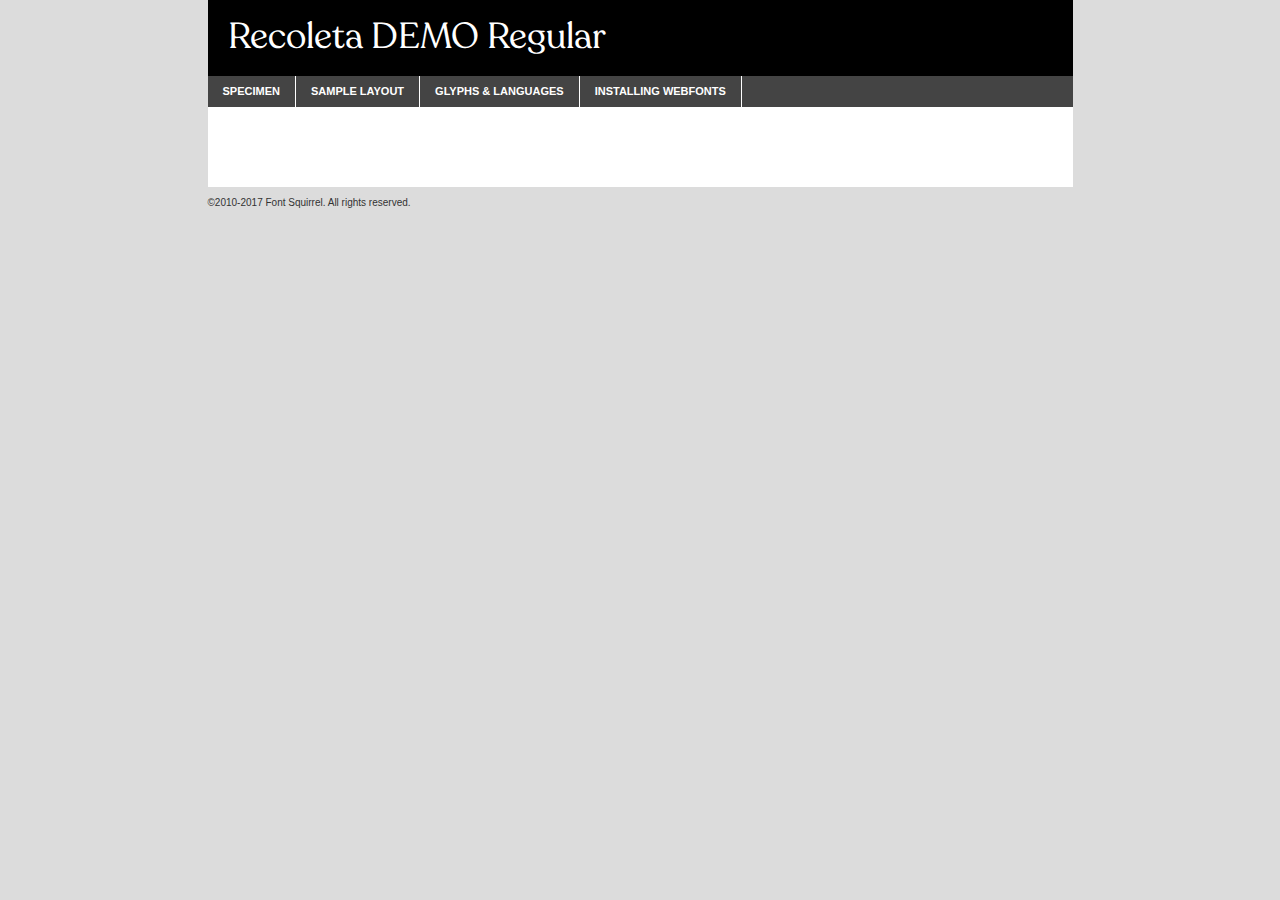
<file: assets/vendors/recoleta-fonts/recoleta-regulardemo-demo.html>
<!DOCTYPE html PUBLIC "-//W3C//DTD XHTML 1.0 Transitional//EN"
        "http://www.w3.org/TR/xhtml1/DTD/xhtml1-transitional.dtd">

<html xmlns="http://www.w3.org/1999/xhtml" xml:lang="en" lang="en">
<head>
    <meta http-equiv="Content-Type" content="text/html; charset=utf-8"/>
    <script src="http://ajax.googleapis.com/ajax/libs/jquery/1.7.2/jquery.min.js" type="text/javascript" charset="utf-8"></script>
    <script type="text/javascript">
		(function($) {
			$.fn.easyTabs = function(option) {
				var param = jQuery.extend({ fadeSpeed: 'fast', defaultContent: 1, activeClass: 'active' }, option);
				$(this).each(function() {
					var thisId = '#' + this.id;
					if ( param.defaultContent == '' )
					{
						param.defaultContent = 1;
					}
					if ( typeof param.defaultContent == 'number' )
					{
						var defaultTab = $(thisId + ' .tabs li:eq(' + (param.defaultContent - 1) + ') a').attr('href').substr(1);
					}
					else
					{
						var defaultTab = param.defaultContent;
					}
					$(thisId + ' .tabs li a').each(function() {
						var tabToHide = $(this).attr('href').substr(1);
						$('#' + tabToHide).addClass('easytabs-tab-content');
					});
					hideAll();
					changeContent(defaultTab);

					function hideAll() {$(thisId + ' .easytabs-tab-content').hide();}

					function changeContent(tabId)
					{
						hideAll();
						$(thisId + ' .tabs li').removeClass(param.activeClass);
						$(thisId + ' .tabs li a[href=#' + tabId + ']').closest('li').addClass(param.activeClass);
						if ( param.fadeSpeed != 'none' )
						{
							$(thisId + ' #' + tabId).fadeIn(param.fadeSpeed);
						}
						else
						{
							$(thisId + ' #' + tabId).show();
						}
					}

					$(thisId + ' .tabs li').click(function() {
						var tabId = $(this).find('a').attr('href').substr(1);
						changeContent(tabId);
						return false;
					});
				});
			}
		})(jQuery);
    </script>
    <link rel="stylesheet" href="specimen_files/specimen_stylesheet.css" type="text/css" charset="utf-8"/>
    <link rel="stylesheet" href="stylesheet.css" type="text/css" charset="utf-8"/>

    <style type="text/css">
        		body {
			font-family: 'recoletaregular_demo';
        		}

            </style>

    <title>Recoleta DEMO Regular Specimen</title>


    <script type="text/javascript" charset="utf-8">
		$(document).ready(function() {
			$('#container').easyTabs({ defaultContent: 1 });
		});
    </script>
</head>

<body>
<div id="container">
    <div id="header">
		Recoleta DEMO Regular    </div>
    <ul class="tabs">
        <li><a href="#specimen">Specimen</a></li>
        <li><a href="#layout">Sample Layout</a></li>
		        <li><a href="#glyphs">Glyphs &amp; Languages</a></li>
        <li><a href="#installing">Installing Webfonts</a></li>

    </ul>

    <div id="main_content">


        <div id="specimen">

            <div class="section">
                <div class="grid12 firstcol">
                    <div class="huge">AaBb</div>
                </div>
            </div>

            <div class="section">
                <div class="glyph_range">A&#x200B;B&#x200b;C&#x200b;D&#x200b;E&#x200b;F&#x200b;G&#x200b;H&#x200b;I&#x200b;J&#x200b;K&#x200b;L&#x200b;M&#x200b;N&#x200b;O&#x200b;P&#x200b;Q&#x200b;R&#x200b;S&#x200b;T&#x200b;U&#x200b;V&#x200b;W&#x200b;X&#x200b;Y&#x200b;Z&#x200b;a&#x200b;b&#x200b;c&#x200b;d&#x200b;e&#x200b;f&#x200b;g&#x200b;h&#x200b;i&#x200b;j&#x200b;k&#x200b;l&#x200b;m&#x200b;n&#x200b;o&#x200b;p&#x200b;q&#x200b;r&#x200b;s&#x200b;t&#x200b;u&#x200b;v&#x200b;w&#x200b;x&#x200b;y&#x200b;z&#x200b;1&#x200b;2&#x200b;3&#x200b;4&#x200b;5&#x200b;6&#x200b;7&#x200b;8&#x200b;9&#x200b;0&#x200b;&amp;&#x200b;.&#x200b;,&#x200b;?&#x200b;!&#x200b;&#64;&#x200b;(&#x200b;)&#x200b;#&#x200b;$&#x200b;%&#x200b;*&#x200b;+&#x200b;-&#x200b;=&#x200b;:&#x200b;;</div>
            </div>
            <div class="section">
                <div class="grid12 firstcol">
                    <table class="sample_table">
                        <tr>
                            <td>10</td>
                            <td class="size10">abcdefghijklmnopqrstuvwxyzABCDEFGHIJKLMNOPQRSTUVWXYZ0123456789abcdefghijklmnopqrstuvwxyzABCDEFGHIJKLMNOPQRSTUVWXYZ0123456789abcdefghijklmnopqrstuvwxyzABCDEFGHIJKLMNOPQRSTUVWXYZ</td>
                        </tr>
                        <tr>
                            <td>11</td>
                            <td class="size11">abcdefghijklmnopqrstuvwxyzABCDEFGHIJKLMNOPQRSTUVWXYZ0123456789abcdefghijklmnopqrstuvwxyzABCDEFGHIJKLMNOPQRSTUVWXYZ0123456789abcdefghijklmnopqrstuvwxyzABCDEFGHIJKLMNOPQRSTUVWXYZ</td>
                        </tr>
                        <tr>
                            <td>12</td>
                            <td class="size12">abcdefghijklmnopqrstuvwxyzABCDEFGHIJKLMNOPQRSTUVWXYZ0123456789abcdefghijklmnopqrstuvwxyzABCDEFGHIJKLMNOPQRSTUVWXYZ0123456789abcdefghijklmnopqrstuvwxyzABCDEFGHIJKLMNOPQRSTUVWXYZ</td>
                        </tr>
                        <tr>
                            <td>13</td>
                            <td class="size13">abcdefghijklmnopqrstuvwxyzABCDEFGHIJKLMNOPQRSTUVWXYZ0123456789abcdefghijklmnopqrstuvwxyzABCDEFGHIJKLMNOPQRSTUVWXYZ0123456789abcdefghijklmnopqrstuvwxyzABCDEFGHIJKLMNOPQRSTUVWXYZ</td>
                        </tr>
                        <tr>
                            <td>14</td>
                            <td class="size14">abcdefghijklmnopqrstuvwxyzABCDEFGHIJKLMNOPQRSTUVWXYZ0123456789abcdefghijklmnopqrstuvwxyzABCDEFGHIJKLMNOPQRSTUVWXYZ0123456789abcdefghijklmnopqrstuvwxyzABCDEFGHIJKLMNOPQRSTUVWXYZ</td>
                        </tr>
                        <tr>
                            <td>16</td>
                            <td class="size16">abcdefghijklmnopqrstuvwxyzABCDEFGHIJKLMNOPQRSTUVWXYZ0123456789abcdefghijklmnopqrstuvwxyzABCDEFGHIJKLMNOPQRSTUVWXYZ</td>
                        </tr>
                        <tr>
                            <td>18</td>
                            <td class="size18">abcdefghijklmnopqrstuvwxyzABCDEFGHIJKLMNOPQRSTUVWXYZ0123456789abcdefghijklmnopqrstuvwxyzABCDEFGHIJKLMNOPQRSTUVWXYZ</td>
                        </tr>
                        <tr>
                            <td>20</td>
                            <td class="size20">abcdefghijklmnopqrstuvwxyzABCDEFGHIJKLMNOPQRSTUVWXYZ0123456789abcdefghijklmnopqrstuvwxyzABCDEFGHIJKLMNOPQRSTUVWXYZ</td>
                        </tr>
                        <tr>
                            <td>24</td>
                            <td class="size24">abcdefghijklmnopqrstuvwxyzABCDEFGHIJKLMNOPQRSTUVWXYZ0123456789abcdefghijklmnopqrstuvwxyzABCDEFGHIJKLMNOPQRSTUVWXYZ</td>
                        </tr>
                        <tr>
                            <td>30</td>
                            <td class="size30">abcdefghijklmnopqrstuvwxyzABCDEFGHIJKLMNOPQRSTUVWXYZ0123456789abcdefghijklmnopqrstuvwxyzABCDEFGHIJKLMNOPQRSTUVWXYZ</td>
                        </tr>
                        <tr>
                            <td>36</td>
                            <td class="size36">abcdefghijklmnopqrstuvwxyzABCDEFGHIJKLMNOPQRSTUVWXYZ0123456789abcdefghijklmnopqrstuvwxyzABCDEFGHIJKLMNOPQRSTUVWXYZ</td>
                        </tr>
                        <tr>
                            <td>48</td>
                            <td class="size48">abcdefghijklmnopqrstuvwxyzABCDEFGHIJKLMNOPQRSTUVWXYZ0123456789abcdefghijklmnopqrstuvwxyzABCDEFGHIJKLMNOPQRSTUVWXYZ</td>
                        </tr>
                        <tr>
                            <td>60</td>
                            <td class="size60">abcdefghijklmnopqrstuvwxyzABCDEFGHIJKLMNOPQRSTUVWXYZ0123456789abcdefghijklmnopqrstuvwxyzABCDEFGHIJKLMNOPQRSTUVWXYZ</td>
                        </tr>
                        <tr>
                            <td>72</td>
                            <td class="size72">abcdefghijklmnopqrstuvwxyzABCDEFGHIJKLMNOPQRSTUVWXYZ0123456789abcdefghijklmnopqrstuvwxyzABCDEFGHIJKLMNOPQRSTUVWXYZ</td>
                        </tr>
                        <tr>
                            <td>90</td>
                            <td class="size90">abcdefghijklmnopqrstuvwxyzABCDEFGHIJKLMNOPQRSTUVWXYZ0123456789abcdefghijklmnopqrstuvwxyzABCDEFGHIJKLMNOPQRSTUVWXYZ</td>
                        </tr>
                    </table>

                </div>

            </div>


            <div class="section" id="bodycomparison">


                <div id="xheight">
                    <div class="fontbody">&#x25FC;&#x25FC;&#x25FC;&#x25FC;&#x25FC;&#x25FC;&#x25FC;&#x25FC;&#x25FC;&#x25FC;&#x25FC;&#x25FC;&#x25FC;&#x25FC;&#x25FC;&#x25FC;&#x25FC;&#x25FC;&#x25FC;&#x25FC;&#x25FC;&#x25FC;&#x25FC;&#x25FC;&#x25FC;&#x25FC;&#x25FC;&#x25FC;&#x25FC;&#x25FC;&#x25FC;&#x25FC;&#x25FC;&#x25FC;&#x25FC;&#x25FC;&#x25FC;&#x25FC;&#x25FC;&#x25FC;&#x25FC;&#x25FC;&#x25FC;&#x25FC;&#x25FC;&#x25FC;&#x25FC;&#x25FC;&#x25FC;&#x25FC;&#x25FC;&#x25FC;&#x25FC;&#x25FC;&#x25FC;&#x25FC;&#x25FC;&#x25FC;&#x25FC;&#x25FC;&#x25FC;&#x25FC;&#x25FC;&#x25FC;&#x25FC;&#x25FC;&#x25FC;&#x25FC;&#x25FC;&#x25FC;&#x25FC;&#x25FC;&#x25FC;&#x25FC;&#x25FC;&#x25FC;&#x25FC;&#x25FC;&#x25FC;&#x25FC;&#x25FC;&#x25FC;&#x25FC;&#x25FC;&#x25FC;&#x25FC;&#x25FC;&#x25FC;&#x25FC;&#x25FC;&#x25FC;&#x25FC;&#x25FC;&#x25FC;&#x25FC;&#x25FC;&#x25FC;&#x25FC;&#x25FC;body</div>
                    <div class="arialbody">body</div>
                    <div class="verdanabody">body</div>
                    <div class="georgiabody">body</div>
                </div>
                <div class="fontbody" style="z-index:1">
                    body<span>Recoleta DEMO Regular</span>
                </div>
                <div class="arialbody" style="z-index:1">
                    body<span>Arial</span>
                </div>
                <div class="verdanabody" style="z-index:1">
                    body<span>Verdana</span>
                </div>
                <div class="georgiabody" style="z-index:1">
                    body<span>Georgia</span>
                </div>


            </div>


            <div class="section psample psample_row1" id="">

                <div class="grid2 firstcol">
                    <p class="size10"><span>10.</span>Aenean lacinia bibendum nulla sed consectetur. Fusce dapibus, tellus ac cursus commodo, tortor mauris condimentum nibh, ut fermentum massa justo sit amet risus. Nullam id dolor id nibh ultricies vehicula ut id elit. Cum sociis natoque penatibus et magnis dis parturient montes, nascetur ridiculus mus. Nulla vitae elit libero, a pharetra augue.</p>

                </div>
                <div class="grid3">
                    <p class="size11"><span>11.</span>Aenean lacinia bibendum nulla sed consectetur. Fusce dapibus, tellus ac cursus commodo, tortor mauris condimentum nibh, ut fermentum massa justo sit amet risus. Nullam id dolor id nibh ultricies vehicula ut id elit. Cum sociis natoque penatibus et magnis dis parturient montes, nascetur ridiculus mus. Nulla vitae elit libero, a pharetra augue.</p>

                </div>
                <div class="grid3">
                    <p class="size12"><span>12.</span>Aenean lacinia bibendum nulla sed consectetur. Fusce dapibus, tellus ac cursus commodo, tortor mauris condimentum nibh, ut fermentum massa justo sit amet risus. Nullam id dolor id nibh ultricies vehicula ut id elit. Cum sociis natoque penatibus et magnis dis parturient montes, nascetur ridiculus mus. Nulla vitae elit libero, a pharetra augue.</p>

                </div>
                <div class="grid4">
                    <p class="size13"><span>13.</span>Aenean lacinia bibendum nulla sed consectetur. Fusce dapibus, tellus ac cursus commodo, tortor mauris condimentum nibh, ut fermentum massa justo sit amet risus. Nullam id dolor id nibh ultricies vehicula ut id elit. Cum sociis natoque penatibus et magnis dis parturient montes, nascetur ridiculus mus. Nulla vitae elit libero, a pharetra augue.</p>

                </div>
                <div class="white_blend"></div>

            </div>
            <div class="section psample psample_row2" id="">
                <div class="grid3 firstcol">
                    <p class="size14"><span>14.</span>Aenean lacinia bibendum nulla sed consectetur. Fusce dapibus, tellus ac cursus commodo, tortor mauris condimentum nibh, ut fermentum massa justo sit amet risus. Nullam id dolor id nibh ultricies vehicula ut id elit. Cum sociis natoque penatibus et magnis dis parturient montes, nascetur ridiculus mus. Nulla vitae elit libero, a pharetra augue.</p>

                </div>
                <div class="grid4">
                    <p class="size16"><span>16.</span>Aenean lacinia bibendum nulla sed consectetur. Fusce dapibus, tellus ac cursus commodo, tortor mauris condimentum nibh, ut fermentum massa justo sit amet risus. Nullam id dolor id nibh ultricies vehicula ut id elit. Cum sociis natoque penatibus et magnis dis parturient montes, nascetur ridiculus mus. Nulla vitae elit libero, a pharetra augue.</p>

                </div>
                <div class="grid5">
                    <p class="size18"><span>18.</span>Aenean lacinia bibendum nulla sed consectetur. Fusce dapibus, tellus ac cursus commodo, tortor mauris condimentum nibh, ut fermentum massa justo sit amet risus. Nullam id dolor id nibh ultricies vehicula ut id elit. Cum sociis natoque penatibus et magnis dis parturient montes, nascetur ridiculus mus. Nulla vitae elit libero, a pharetra augue.</p>

                </div>

                <div class="white_blend"></div>

            </div>

            <div class="section psample psample_row3" id="">
                <div class="grid5 firstcol">
                    <p class="size20"><span>20.</span>Aenean lacinia bibendum nulla sed consectetur. Fusce dapibus, tellus ac cursus commodo, tortor mauris condimentum nibh, ut fermentum massa justo sit amet risus. Nullam id dolor id nibh ultricies vehicula ut id elit. Cum sociis natoque penatibus et magnis dis parturient montes, nascetur ridiculus mus. Nulla vitae elit libero, a pharetra augue.</p>
                </div>
                <div class="grid7">
                    <p class="size24"><span>24.</span>Aenean lacinia bibendum nulla sed consectetur. Fusce dapibus, tellus ac cursus commodo, tortor mauris condimentum nibh, ut fermentum massa justo sit amet risus. Nullam id dolor id nibh ultricies vehicula ut id elit. Cum sociis natoque penatibus et magnis dis parturient montes, nascetur ridiculus mus. Nulla vitae elit libero, a pharetra augue.</p>
                </div>

                <div class="white_blend"></div>

            </div>

            <div class="section psample psample_row4" id="">
                <div class="grid12 firstcol">
                    <p class="size30"><span>30.</span>Aenean lacinia bibendum nulla sed consectetur. Fusce dapibus, tellus ac cursus commodo, tortor mauris condimentum nibh, ut fermentum massa justo sit amet risus. Nullam id dolor id nibh ultricies vehicula ut id elit. Cum sociis natoque penatibus et magnis dis parturient montes, nascetur ridiculus mus. Nulla vitae elit libero, a pharetra augue.</p>
                </div>
                <div class="white_blend"></div>

            </div>


            <div class="section psample psample_row1 fullreverse">
                <div class="grid2 firstcol">
                    <p class="size10"><span>10.</span>Aenean lacinia bibendum nulla sed consectetur. Fusce dapibus, tellus ac cursus commodo, tortor mauris condimentum nibh, ut fermentum massa justo sit amet risus. Nullam id dolor id nibh ultricies vehicula ut id elit. Cum sociis natoque penatibus et magnis dis parturient montes, nascetur ridiculus mus. Nulla vitae elit libero, a pharetra augue.</p>

                </div>
                <div class="grid3">
                    <p class="size11"><span>11.</span>Aenean lacinia bibendum nulla sed consectetur. Fusce dapibus, tellus ac cursus commodo, tortor mauris condimentum nibh, ut fermentum massa justo sit amet risus. Nullam id dolor id nibh ultricies vehicula ut id elit. Cum sociis natoque penatibus et magnis dis parturient montes, nascetur ridiculus mus. Nulla vitae elit libero, a pharetra augue.</p>

                </div>
                <div class="grid3">
                    <p class="size12"><span>12.</span>Aenean lacinia bibendum nulla sed consectetur. Fusce dapibus, tellus ac cursus commodo, tortor mauris condimentum nibh, ut fermentum massa justo sit amet risus. Nullam id dolor id nibh ultricies vehicula ut id elit. Cum sociis natoque penatibus et magnis dis parturient montes, nascetur ridiculus mus. Nulla vitae elit libero, a pharetra augue.</p>

                </div>
                <div class="grid4">
                    <p class="size13"><span>13.</span>Aenean lacinia bibendum nulla sed consectetur. Fusce dapibus, tellus ac cursus commodo, tortor mauris condimentum nibh, ut fermentum massa justo sit amet risus. Nullam id dolor id nibh ultricies vehicula ut id elit. Cum sociis natoque penatibus et magnis dis parturient montes, nascetur ridiculus mus. Nulla vitae elit libero, a pharetra augue.</p>

                </div>
                <div class="black_blend"></div>

            </div>

            <div class="section psample psample_row2 fullreverse">
                <div class="grid3 firstcol">
                    <p class="size14"><span>14.</span>Aenean lacinia bibendum nulla sed consectetur. Fusce dapibus, tellus ac cursus commodo, tortor mauris condimentum nibh, ut fermentum massa justo sit amet risus. Nullam id dolor id nibh ultricies vehicula ut id elit. Cum sociis natoque penatibus et magnis dis parturient montes, nascetur ridiculus mus. Nulla vitae elit libero, a pharetra augue.</p>

                </div>
                <div class="grid4">
                    <p class="size16"><span>16.</span>Aenean lacinia bibendum nulla sed consectetur. Fusce dapibus, tellus ac cursus commodo, tortor mauris condimentum nibh, ut fermentum massa justo sit amet risus. Nullam id dolor id nibh ultricies vehicula ut id elit. Cum sociis natoque penatibus et magnis dis parturient montes, nascetur ridiculus mus. Nulla vitae elit libero, a pharetra augue.</p>

                </div>
                <div class="grid5">
                    <p class="size18"><span>18.</span>Aenean lacinia bibendum nulla sed consectetur. Fusce dapibus, tellus ac cursus commodo, tortor mauris condimentum nibh, ut fermentum massa justo sit amet risus. Nullam id dolor id nibh ultricies vehicula ut id elit. Cum sociis natoque penatibus et magnis dis parturient montes, nascetur ridiculus mus. Nulla vitae elit libero, a pharetra augue.</p>

                </div>
                <div class="black_blend"></div>

            </div>

            <div class="section psample fullreverse psample_row3" id="">
                <div class="grid5 firstcol">
                    <p class="size20"><span>20.</span>Aenean lacinia bibendum nulla sed consectetur. Fusce dapibus, tellus ac cursus commodo, tortor mauris condimentum nibh, ut fermentum massa justo sit amet risus. Nullam id dolor id nibh ultricies vehicula ut id elit. Cum sociis natoque penatibus et magnis dis parturient montes, nascetur ridiculus mus. Nulla vitae elit libero, a pharetra augue.</p>
                </div>
                <div class="grid7">
                    <p class="size24"><span>24.</span>Aenean lacinia bibendum nulla sed consectetur. Fusce dapibus, tellus ac cursus commodo, tortor mauris condimentum nibh, ut fermentum massa justo sit amet risus. Nullam id dolor id nibh ultricies vehicula ut id elit. Cum sociis natoque penatibus et magnis dis parturient montes, nascetur ridiculus mus. Nulla vitae elit libero, a pharetra augue.</p>
                </div>

                <div class="black_blend"></div>

            </div>

            <div class="section psample fullreverse psample_row4" id="" style="border-bottom: 20px #000 solid;">
                <div class="grid12 firstcol">
                    <p class="size30"><span>30.</span>Aenean lacinia bibendum nulla sed consectetur. Fusce dapibus, tellus ac cursus commodo, tortor mauris condimentum nibh, ut fermentum massa justo sit amet risus. Nullam id dolor id nibh ultricies vehicula ut id elit. Cum sociis natoque penatibus et magnis dis parturient montes, nascetur ridiculus mus. Nulla vitae elit libero, a pharetra augue.</p>
                </div>
                <div class="black_blend"></div>

            </div>


        </div>

        <div id="layout">

            <div class="section">

                <div class="grid12 firstcol">
                    <h1>Lorem Ipsum Dolor</h1>
                    <h2>Etiam porta sem malesuada magna mollis euismod</h2>

                    <p class="byline">By <a href="#link">Aenean Lacinia</a></p>
                </div>
            </div>
            <div class="section">
                <div class="grid8 firstcol">
                    <p class="large">Donec sed odio dui. Morbi leo risus, porta ac consectetur ac, vestibulum at eros. Fusce dapibus, tellus ac cursus commodo, tortor mauris condimentum nibh, ut fermentum massa justo sit amet risus. </p>


                    <h3>Pellentesque ornare sem</h3>

                    <p>Maecenas sed diam eget risus varius blandit sit amet non magna. Maecenas faucibus mollis interdum. Donec ullamcorper nulla non metus auctor fringilla. Nullam id dolor id nibh ultricies vehicula ut id elit. Nullam id dolor id nibh ultricies vehicula ut id elit. </p>

                    <p>Aenean eu leo quam. Pellentesque ornare sem lacinia quam venenatis vestibulum. Lorem ipsum dolor sit amet, consectetur adipiscing elit. Cum sociis natoque penatibus et magnis dis parturient montes, nascetur ridiculus mus. </p>

                    <p>Nulla vitae elit libero, a pharetra augue. Praesent commodo cursus magna, vel scelerisque nisl consectetur et. Aenean lacinia bibendum nulla sed consectetur. </p>

                    <p>Nullam quis risus eget urna mollis ornare vel eu leo. Nullam quis risus eget urna mollis ornare vel eu leo. Maecenas sed diam eget risus varius blandit sit amet non magna. Donec ullamcorper nulla non metus auctor fringilla. </p>

                    <h3>Cras mattis consectetur</h3>

                    <p>Aenean eu leo quam. Pellentesque ornare sem lacinia quam venenatis vestibulum. Aenean lacinia bibendum nulla sed consectetur. Integer posuere erat a ante venenatis dapibus posuere velit aliquet. Cras mattis consectetur purus sit amet fermentum. </p>

                    <p>Nullam id dolor id nibh ultricies vehicula ut id elit. Nullam quis risus eget urna mollis ornare vel eu leo. Cras mattis consectetur purus sit amet fermentum.</p>
                </div>

                <div class="grid4 sidebar">

                    <div class="box reverse">
                        <p class="last">Nullam quis risus eget urna mollis ornare vel eu leo. Donec ullamcorper nulla non metus auctor fringilla. Cras mattis consectetur purus sit amet fermentum. Sed posuere consectetur est at lobortis. Lorem ipsum dolor sit amet, consectetur adipiscing elit. </p>
                    </div>

                    <p class="caption">Maecenas sed diam eget risus varius.</p>

                    <p>Vestibulum id ligula porta felis euismod semper. Integer posuere erat a ante venenatis dapibus posuere velit aliquet. Vestibulum id ligula porta felis euismod semper. Sed posuere consectetur est at lobortis. Maecenas sed diam eget risus varius blandit sit amet non magna. Fusce dapibus, tellus ac cursus commodo, tortor mauris condimentum nibh, ut fermentum massa justo sit amet risus. </p>


                    <p>Duis mollis, est non commodo luctus, nisi erat porttitor ligula, eget lacinia odio sem nec elit. Aenean lacinia bibendum nulla sed consectetur. Vivamus sagittis lacus vel augue laoreet rutrum faucibus dolor auctor. Aenean lacinia bibendum nulla sed consectetur. Nullam quis risus eget urna mollis ornare vel eu leo. </p>

                    <p>Praesent commodo cursus magna, vel scelerisque nisl consectetur et. Donec ullamcorper nulla non metus auctor fringilla. Maecenas faucibus mollis interdum. Fusce dapibus, tellus ac cursus commodo, tortor mauris condimentum nibh, ut fermentum massa justo sit amet risus. </p>

                </div>
            </div>

        </div>


		

        <div id="glyphs">
            <div class="section">
                <div class="grid12 firstcol">

                    <h1>Language Support</h1>
                    <p>The subset of Recoleta DEMO Regular in this kit supports the following languages:<br/>

						Albanian, Basque, Breton, Chamorro, Danish, Dutch, English, Faroese, Finnish, French, Frisian, Galician, German, Icelandic, Italian, Malagasy, Norwegian, Portuguese, Spanish, Alsatian, Aragonese, Arapaho, Arrernte, Asturian, Aymara, Bislama, Cebuano, Corsican, Fijian, French_creole, Genoese, Gilbertese, Greenlandic, Haitian_creole, Hiligaynon, Hmong, Hopi, Ibanag, Iloko_ilokano, Indonesian, Interglossa_glosa, Interlingua, Irish_gaelic, Jerriais, Lojban, Lombard, Luxembourgeois, Manx, Mohawk, Norfolk_pitcairnese, Occitan, Oromo, Pangasinan, Papiamento, Piedmontese, Potawatomi, Rhaeto-romance, Romansh, Rotokas, Sami_lule, Samoan, Sardinian, Scots_gaelic, Seychelles_creole, Shona, Sicilian, Somali, Southern_ndebele, Swahili, Swati_swazi, Tagalog_filipino_pilipino, Tetum, Tok_pisin, Uyghur_latinized, Volapuk, Walloon, Warlpiri, Xhosa, Yapese, Zulu, Latinbasic, Ubasic, Demo                    </p>
                    <h1>Glyph Chart</h1>
                    <p>The subset of Recoleta DEMO Regular in this kit includes all the glyphs listed below. Unicode entities are included above each glyph to help you insert individual characters into your layout.</p>
                    <div id="glyph_chart">

																				                                <div><p>&amp;#32;</p>&#32;</div>
																				                                <div><p>&amp;#33;</p>&#33;</div>
																				                                <div><p>&amp;#34;</p>&#34;</div>
																				                                <div><p>&amp;#35;</p>&#35;</div>
																				                                <div><p>&amp;#36;</p>&#36;</div>
																				                                <div><p>&amp;#37;</p>&#37;</div>
																				                                <div><p>&amp;#38;</p>&#38;</div>
																				                                <div><p>&amp;#39;</p>&#39;</div>
																				                                <div><p>&amp;#40;</p>&#40;</div>
																				                                <div><p>&amp;#41;</p>&#41;</div>
																				                                <div><p>&amp;#42;</p>&#42;</div>
																				                                <div><p>&amp;#43;</p>&#43;</div>
																				                                <div><p>&amp;#44;</p>&#44;</div>
																				                                <div><p>&amp;#45;</p>&#45;</div>
																				                                <div><p>&amp;#46;</p>&#46;</div>
																				                                <div><p>&amp;#47;</p>&#47;</div>
																				                                <div><p>&amp;#48;</p>&#48;</div>
																				                                <div><p>&amp;#49;</p>&#49;</div>
																				                                <div><p>&amp;#50;</p>&#50;</div>
																				                                <div><p>&amp;#51;</p>&#51;</div>
																				                                <div><p>&amp;#52;</p>&#52;</div>
																				                                <div><p>&amp;#53;</p>&#53;</div>
																				                                <div><p>&amp;#54;</p>&#54;</div>
																				                                <div><p>&amp;#55;</p>&#55;</div>
																				                                <div><p>&amp;#56;</p>&#56;</div>
																				                                <div><p>&amp;#57;</p>&#57;</div>
																				                                <div><p>&amp;#58;</p>&#58;</div>
																				                                <div><p>&amp;#59;</p>&#59;</div>
																				                                <div><p>&amp;#60;</p>&#60;</div>
																				                                <div><p>&amp;#61;</p>&#61;</div>
																				                                <div><p>&amp;#62;</p>&#62;</div>
																				                                <div><p>&amp;#63;</p>&#63;</div>
																				                                <div><p>&amp;#64;</p>&#64;</div>
																				                                <div><p>&amp;#65;</p>&#65;</div>
																				                                <div><p>&amp;#66;</p>&#66;</div>
																				                                <div><p>&amp;#67;</p>&#67;</div>
																				                                <div><p>&amp;#68;</p>&#68;</div>
																				                                <div><p>&amp;#69;</p>&#69;</div>
																				                                <div><p>&amp;#70;</p>&#70;</div>
																				                                <div><p>&amp;#71;</p>&#71;</div>
																				                                <div><p>&amp;#72;</p>&#72;</div>
																				                                <div><p>&amp;#73;</p>&#73;</div>
																				                                <div><p>&amp;#74;</p>&#74;</div>
																				                                <div><p>&amp;#75;</p>&#75;</div>
																				                                <div><p>&amp;#76;</p>&#76;</div>
																				                                <div><p>&amp;#77;</p>&#77;</div>
																				                                <div><p>&amp;#78;</p>&#78;</div>
																				                                <div><p>&amp;#79;</p>&#79;</div>
																				                                <div><p>&amp;#80;</p>&#80;</div>
																				                                <div><p>&amp;#81;</p>&#81;</div>
																				                                <div><p>&amp;#82;</p>&#82;</div>
																				                                <div><p>&amp;#83;</p>&#83;</div>
																				                                <div><p>&amp;#84;</p>&#84;</div>
																				                                <div><p>&amp;#85;</p>&#85;</div>
																				                                <div><p>&amp;#86;</p>&#86;</div>
																				                                <div><p>&amp;#87;</p>&#87;</div>
																				                                <div><p>&amp;#88;</p>&#88;</div>
																				                                <div><p>&amp;#89;</p>&#89;</div>
																				                                <div><p>&amp;#90;</p>&#90;</div>
																				                                <div><p>&amp;#91;</p>&#91;</div>
																				                                <div><p>&amp;#92;</p>&#92;</div>
																				                                <div><p>&amp;#93;</p>&#93;</div>
																				                                <div><p>&amp;#94;</p>&#94;</div>
																				                                <div><p>&amp;#95;</p>&#95;</div>
																				                                <div><p>&amp;#96;</p>&#96;</div>
																				                                <div><p>&amp;#97;</p>&#97;</div>
																				                                <div><p>&amp;#98;</p>&#98;</div>
																				                                <div><p>&amp;#99;</p>&#99;</div>
																				                                <div><p>&amp;#100;</p>&#100;</div>
																				                                <div><p>&amp;#101;</p>&#101;</div>
																				                                <div><p>&amp;#102;</p>&#102;</div>
																				                                <div><p>&amp;#103;</p>&#103;</div>
																				                                <div><p>&amp;#104;</p>&#104;</div>
																				                                <div><p>&amp;#105;</p>&#105;</div>
																				                                <div><p>&amp;#106;</p>&#106;</div>
																				                                <div><p>&amp;#107;</p>&#107;</div>
																				                                <div><p>&amp;#108;</p>&#108;</div>
																				                                <div><p>&amp;#109;</p>&#109;</div>
																				                                <div><p>&amp;#110;</p>&#110;</div>
																				                                <div><p>&amp;#111;</p>&#111;</div>
																				                                <div><p>&amp;#112;</p>&#112;</div>
																				                                <div><p>&amp;#113;</p>&#113;</div>
																				                                <div><p>&amp;#114;</p>&#114;</div>
																				                                <div><p>&amp;#115;</p>&#115;</div>
																				                                <div><p>&amp;#116;</p>&#116;</div>
																				                                <div><p>&amp;#117;</p>&#117;</div>
																				                                <div><p>&amp;#118;</p>&#118;</div>
																				                                <div><p>&amp;#119;</p>&#119;</div>
																				                                <div><p>&amp;#120;</p>&#120;</div>
																				                                <div><p>&amp;#121;</p>&#121;</div>
																				                                <div><p>&amp;#122;</p>&#122;</div>
																				                                <div><p>&amp;#123;</p>&#123;</div>
																				                                <div><p>&amp;#124;</p>&#124;</div>
																				                                <div><p>&amp;#125;</p>&#125;</div>
																				                                <div><p>&amp;#126;</p>&#126;</div>
																				                                <div><p>&amp;#160;</p>&#160;</div>
																				                                <div><p>&amp;#161;</p>&#161;</div>
																				                                <div><p>&amp;#162;</p>&#162;</div>
																				                                <div><p>&amp;#163;</p>&#163;</div>
																				                                <div><p>&amp;#164;</p>&#164;</div>
																				                                <div><p>&amp;#165;</p>&#165;</div>
																				                                <div><p>&amp;#166;</p>&#166;</div>
																				                                <div><p>&amp;#167;</p>&#167;</div>
																				                                <div><p>&amp;#168;</p>&#168;</div>
																				                                <div><p>&amp;#169;</p>&#169;</div>
																				                                <div><p>&amp;#170;</p>&#170;</div>
																				                                <div><p>&amp;#171;</p>&#171;</div>
																				                                <div><p>&amp;#173;</p>&#173;</div>
																				                                <div><p>&amp;#174;</p>&#174;</div>
																				                                <div><p>&amp;#175;</p>&#175;</div>
																				                                <div><p>&amp;#176;</p>&#176;</div>
																				                                <div><p>&amp;#177;</p>&#177;</div>
																				                                <div><p>&amp;#180;</p>&#180;</div>
																				                                <div><p>&amp;#182;</p>&#182;</div>
																				                                <div><p>&amp;#183;</p>&#183;</div>
																				                                <div><p>&amp;#184;</p>&#184;</div>
																				                                <div><p>&amp;#186;</p>&#186;</div>
																				                                <div><p>&amp;#187;</p>&#187;</div>
																				                                <div><p>&amp;#188;</p>&#188;</div>
																				                                <div><p>&amp;#189;</p>&#189;</div>
																				                                <div><p>&amp;#190;</p>&#190;</div>
																				                                <div><p>&amp;#191;</p>&#191;</div>
																				                                <div><p>&amp;#192;</p>&#192;</div>
																				                                <div><p>&amp;#193;</p>&#193;</div>
																				                                <div><p>&amp;#194;</p>&#194;</div>
																				                                <div><p>&amp;#195;</p>&#195;</div>
																				                                <div><p>&amp;#196;</p>&#196;</div>
																				                                <div><p>&amp;#197;</p>&#197;</div>
																				                                <div><p>&amp;#198;</p>&#198;</div>
																				                                <div><p>&amp;#199;</p>&#199;</div>
																				                                <div><p>&amp;#200;</p>&#200;</div>
																				                                <div><p>&amp;#201;</p>&#201;</div>
																				                                <div><p>&amp;#202;</p>&#202;</div>
																				                                <div><p>&amp;#203;</p>&#203;</div>
																				                                <div><p>&amp;#204;</p>&#204;</div>
																				                                <div><p>&amp;#205;</p>&#205;</div>
																				                                <div><p>&amp;#206;</p>&#206;</div>
																				                                <div><p>&amp;#207;</p>&#207;</div>
																				                                <div><p>&amp;#208;</p>&#208;</div>
																				                                <div><p>&amp;#209;</p>&#209;</div>
																				                                <div><p>&amp;#210;</p>&#210;</div>
																				                                <div><p>&amp;#211;</p>&#211;</div>
																				                                <div><p>&amp;#212;</p>&#212;</div>
																				                                <div><p>&amp;#213;</p>&#213;</div>
																				                                <div><p>&amp;#214;</p>&#214;</div>
																				                                <div><p>&amp;#215;</p>&#215;</div>
																				                                <div><p>&amp;#216;</p>&#216;</div>
																				                                <div><p>&amp;#217;</p>&#217;</div>
																				                                <div><p>&amp;#218;</p>&#218;</div>
																				                                <div><p>&amp;#219;</p>&#219;</div>
																				                                <div><p>&amp;#220;</p>&#220;</div>
																				                                <div><p>&amp;#221;</p>&#221;</div>
																				                                <div><p>&amp;#222;</p>&#222;</div>
																				                                <div><p>&amp;#223;</p>&#223;</div>
																				                                <div><p>&amp;#224;</p>&#224;</div>
																				                                <div><p>&amp;#225;</p>&#225;</div>
																				                                <div><p>&amp;#226;</p>&#226;</div>
																				                                <div><p>&amp;#227;</p>&#227;</div>
																				                                <div><p>&amp;#228;</p>&#228;</div>
																				                                <div><p>&amp;#229;</p>&#229;</div>
																				                                <div><p>&amp;#230;</p>&#230;</div>
																				                                <div><p>&amp;#231;</p>&#231;</div>
																				                                <div><p>&amp;#232;</p>&#232;</div>
																				                                <div><p>&amp;#233;</p>&#233;</div>
																				                                <div><p>&amp;#234;</p>&#234;</div>
																				                                <div><p>&amp;#235;</p>&#235;</div>
																				                                <div><p>&amp;#236;</p>&#236;</div>
																				                                <div><p>&amp;#237;</p>&#237;</div>
																				                                <div><p>&amp;#238;</p>&#238;</div>
																				                                <div><p>&amp;#239;</p>&#239;</div>
																				                                <div><p>&amp;#240;</p>&#240;</div>
																				                                <div><p>&amp;#241;</p>&#241;</div>
																				                                <div><p>&amp;#242;</p>&#242;</div>
																				                                <div><p>&amp;#243;</p>&#243;</div>
																				                                <div><p>&amp;#244;</p>&#244;</div>
																				                                <div><p>&amp;#245;</p>&#245;</div>
																				                                <div><p>&amp;#246;</p>&#246;</div>
																				                                <div><p>&amp;#247;</p>&#247;</div>
																				                                <div><p>&amp;#248;</p>&#248;</div>
																				                                <div><p>&amp;#249;</p>&#249;</div>
																				                                <div><p>&amp;#250;</p>&#250;</div>
																				                                <div><p>&amp;#251;</p>&#251;</div>
																				                                <div><p>&amp;#252;</p>&#252;</div>
																				                                <div><p>&amp;#253;</p>&#253;</div>
																				                                <div><p>&amp;#254;</p>&#254;</div>
																				                                <div><p>&amp;#255;</p>&#255;</div>
																				                                <div><p>&amp;#338;</p>&#338;</div>
																				                                <div><p>&amp;#339;</p>&#339;</div>
																				                                <div><p>&amp;#376;</p>&#376;</div>
																				                                <div><p>&amp;#710;</p>&#710;</div>
																				                                <div><p>&amp;#732;</p>&#732;</div>
																				                                <div><p>&amp;#8192;</p>&#8192;</div>
																				                                <div><p>&amp;#8193;</p>&#8193;</div>
																				                                <div><p>&amp;#8194;</p>&#8194;</div>
																				                                <div><p>&amp;#8195;</p>&#8195;</div>
																				                                <div><p>&amp;#8196;</p>&#8196;</div>
																				                                <div><p>&amp;#8197;</p>&#8197;</div>
																				                                <div><p>&amp;#8198;</p>&#8198;</div>
																				                                <div><p>&amp;#8199;</p>&#8199;</div>
																				                                <div><p>&amp;#8200;</p>&#8200;</div>
																				                                <div><p>&amp;#8201;</p>&#8201;</div>
																				                                <div><p>&amp;#8202;</p>&#8202;</div>
																				                                <div><p>&amp;#8208;</p>&#8208;</div>
																				                                <div><p>&amp;#8209;</p>&#8209;</div>
																				                                <div><p>&amp;#8210;</p>&#8210;</div>
																				                                <div><p>&amp;#8211;</p>&#8211;</div>
																				                                <div><p>&amp;#8212;</p>&#8212;</div>
																				                                <div><p>&amp;#8216;</p>&#8216;</div>
																				                                <div><p>&amp;#8217;</p>&#8217;</div>
																				                                <div><p>&amp;#8218;</p>&#8218;</div>
																				                                <div><p>&amp;#8220;</p>&#8220;</div>
																				                                <div><p>&amp;#8221;</p>&#8221;</div>
																				                                <div><p>&amp;#8222;</p>&#8222;</div>
																				                                <div><p>&amp;#8226;</p>&#8226;</div>
																				                                <div><p>&amp;#8230;</p>&#8230;</div>
																				                                <div><p>&amp;#8239;</p>&#8239;</div>
																				                                <div><p>&amp;#8249;</p>&#8249;</div>
																				                                <div><p>&amp;#8250;</p>&#8250;</div>
																				                                <div><p>&amp;#8287;</p>&#8287;</div>
																				                                <div><p>&amp;#8364;</p>&#8364;</div>
																				                                <div><p>&amp;#8482;</p>&#8482;</div>
																				                                <div><p>&amp;#9724;</p>&#9724;</div>
																				                                <div><p>&amp;#64257;</p>&#64257;</div>
																				                                <div><p>&amp;#64258;</p>&#64258;</div>
																																																										                    </div>
                </div>


            </div>
        </div>


        <div id="specs">

        </div>

        <div id="installing">
            <div class="section">
                <div class="grid7 firstcol">
                    <h1>Installing Webfonts</h1>

                    <p>Webfonts are supported by all major browser platforms but not all in the same way. There are currently four different font formats that must be included in order to target all browsers. This includes TTF, WOFF, EOT and SVG.</p>

                    <h2>1. Upload your webfonts</h2>
                    <p>You must upload your webfont kit to your website. They should be in or near the same directory as your CSS files.</p>

                    <h2>2. Include the webfont stylesheet</h2>
                    <p>A special CSS @font-face declaration helps the various browsers select the appropriate font it needs without causing you a bunch of headaches. Learn more about this syntax by reading the <a href="https://www.fontspring.com/blog/further-hardening-of-the-bulletproof-syntax">Fontspring blog post</a> about it. The code for it is as follows:</p>


                    <code>
                        @font-face{
                        font-family: 'MyWebFont';
                        src: url('WebFont.eot');
                        src: url('WebFont.eot?#iefix') format('embedded-opentype'),
                        url('WebFont.woff') format('woff'),
                        url('WebFont.ttf') format('truetype'),
                        url('WebFont.svg#webfont') format('svg');
                        }
                    </code>

                    <p>We've already gone ahead and generated the code for you. All you have to do is link to the stylesheet in your HTML, like this:</p>
                    <code>&lt;link rel=&quot;stylesheet&quot; href=&quot;stylesheet.css&quot; type=&quot;text/css&quot; charset=&quot;utf-8&quot; /&gt;</code>

                    <h2>3. Modify your own stylesheet</h2>
                    <p>To take advantage of your new fonts, you must tell your stylesheet to use them. Look at the original @font-face declaration above and find the property called "font-family." The name linked there will be what you use to reference the font. Prepend that webfont name to the font stack in the "font-family" property, inside the selector you want to change. For example:</p>
                    <code>p { font-family: 'WebFont', Arial, sans-serif; }</code>

                    <h2>4. Test</h2>
                    <p>Getting webfonts to work cross-browser <em>can</em> be tricky. Use the information in the sidebar to help you if you find that fonts aren't loading in a particular browser.</p>
                </div>

                <div class="grid5 sidebar">
                    <div class="box">
                        <h2>Troubleshooting<br/>Font-Face Problems</h2>
                        <p>Having trouble getting your webfonts to load in your new website? Here are some tips to sort out what might be the problem.</p>

                        <h3>Fonts not showing in any browser</h3>

                        <p>This sounds like you need to work on the plumbing. You either did not upload the fonts to the correct directory, or you did not link the fonts properly in the CSS. If you've confirmed that all this is correct and you still have a problem, take a look at your .htaccess file and see if requests are getting intercepted.</p>

                        <h3>Fonts not loading in iPhone or iPad</h3>

                        <p>The most common problem here is that you are serving the fonts from an IIS server. IIS refuses to serve files that have unknown MIME types. If that is the case, you must set the MIME type for SVG to "image/svg+xml" in the server settings. Follow these instructions from Microsoft if you need help.</p>

                        <h3>Fonts not loading in Firefox</h3>

                        <p>The primary reason for this failure? You are still using a version Firefox older than 3.5. So upgrade already! If that isn't it, then you are very likely serving fonts from a different domain. Firefox requires that all font assets be served from the same domain. Lastly it is possible that you need to add WOFF to your list of MIME types (if you are serving via IIS.)</p>

                        <h3>Fonts not loading in IE</h3>

                        <p>Are you looking at Internet Explorer on an actual Windows machine or are you cheating by using a service like Adobe BrowserLab? Many of these screenshot services do not render @font-face for IE. Best to test it on a real machine.</p>

                        <h3>Fonts not loading in IE9</h3>

                        <p>IE9, like Firefox, requires that fonts be served from the same domain as the website. Make sure that is the case.</p>
                    </div>
                </div>
            </div>

        </div>

    </div>
    <div id="footer">
        <p>&copy;2010-2017 Font Squirrel. All rights reserved.</p>
    </div>
</div>
</body>
</html>
</file>
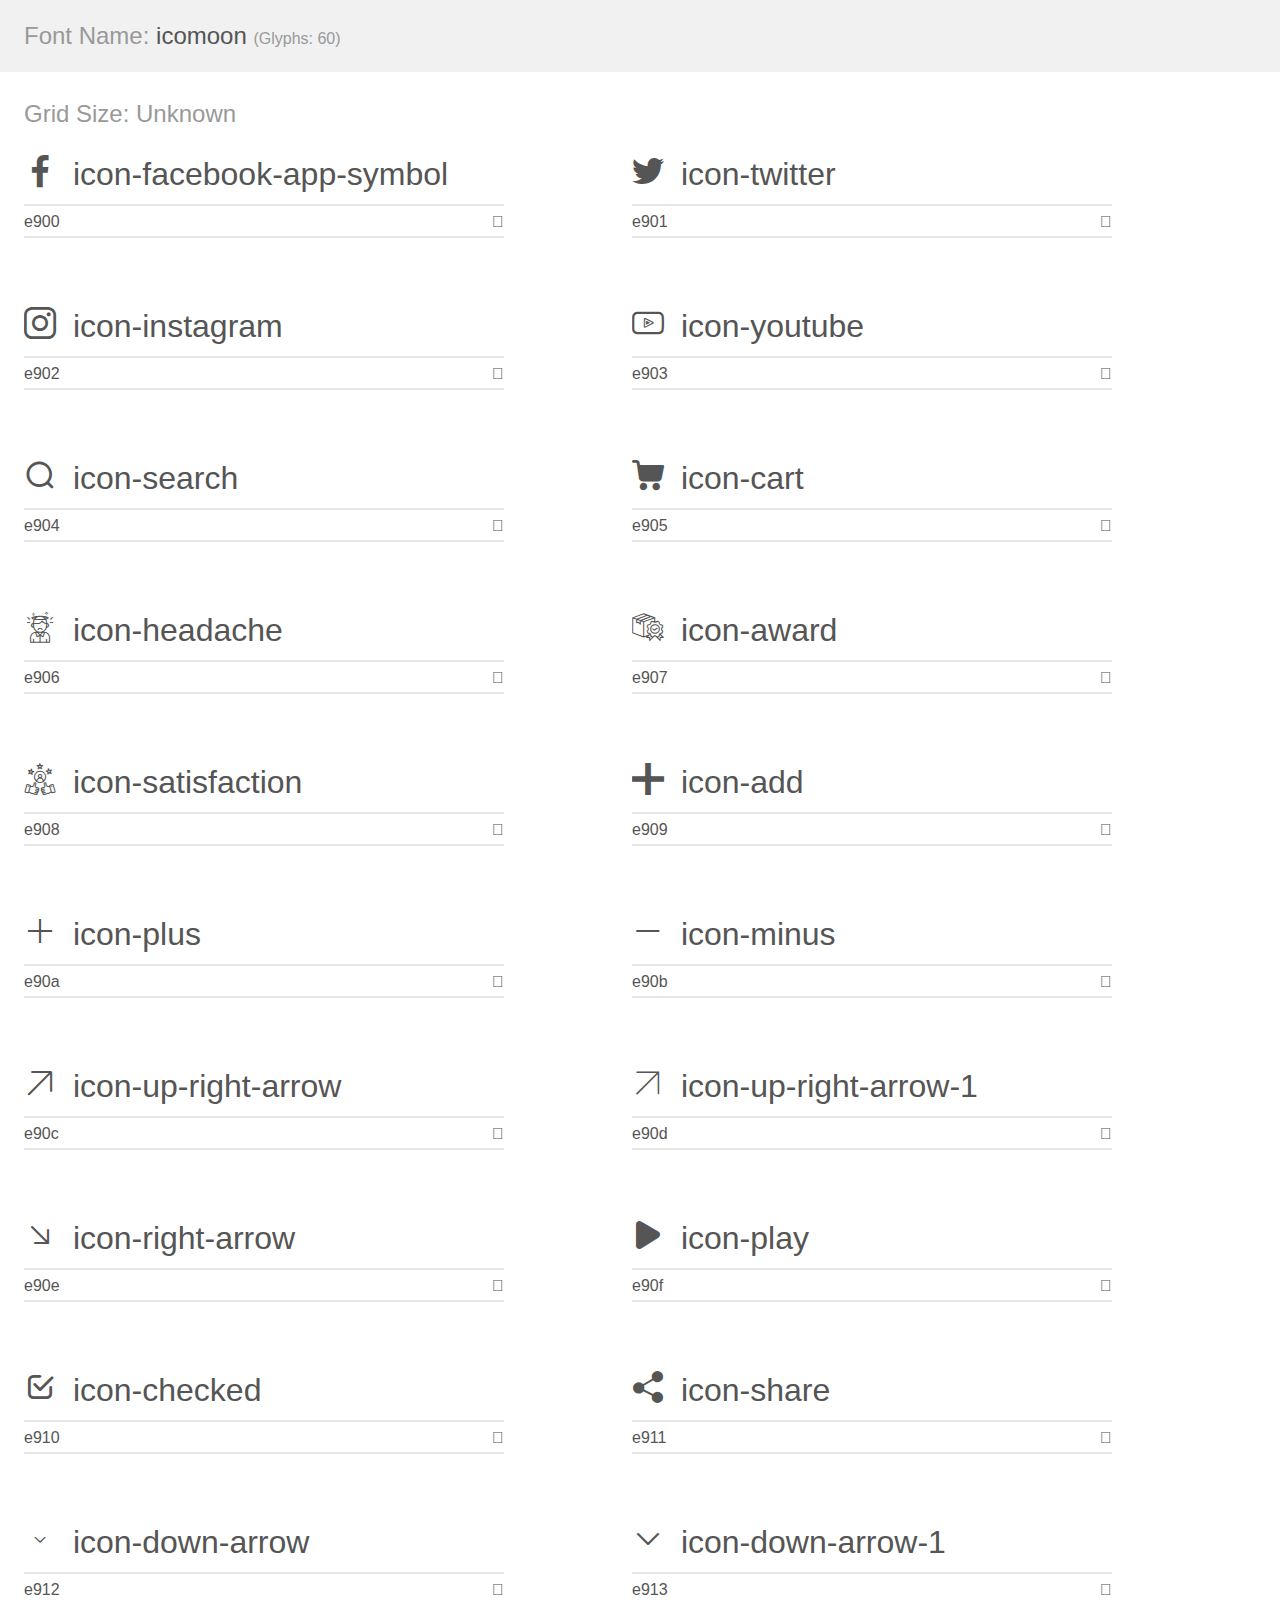
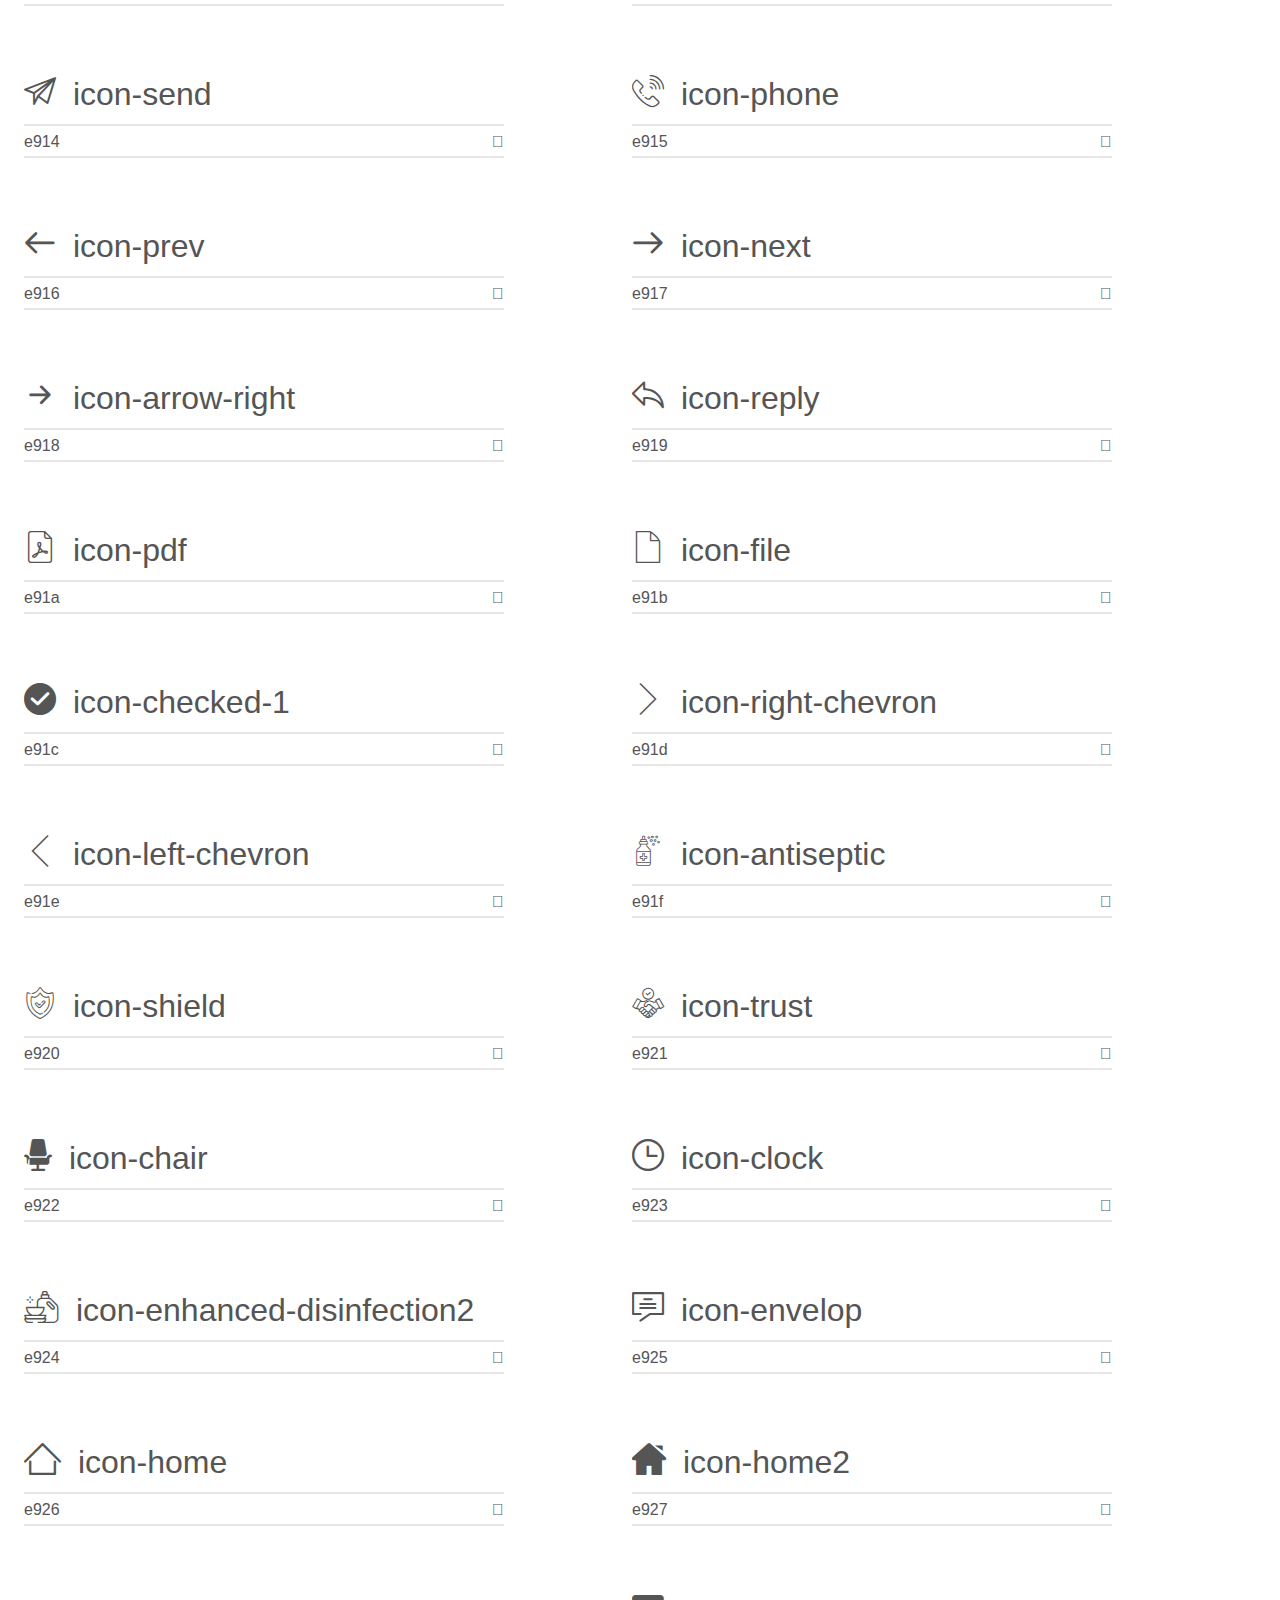
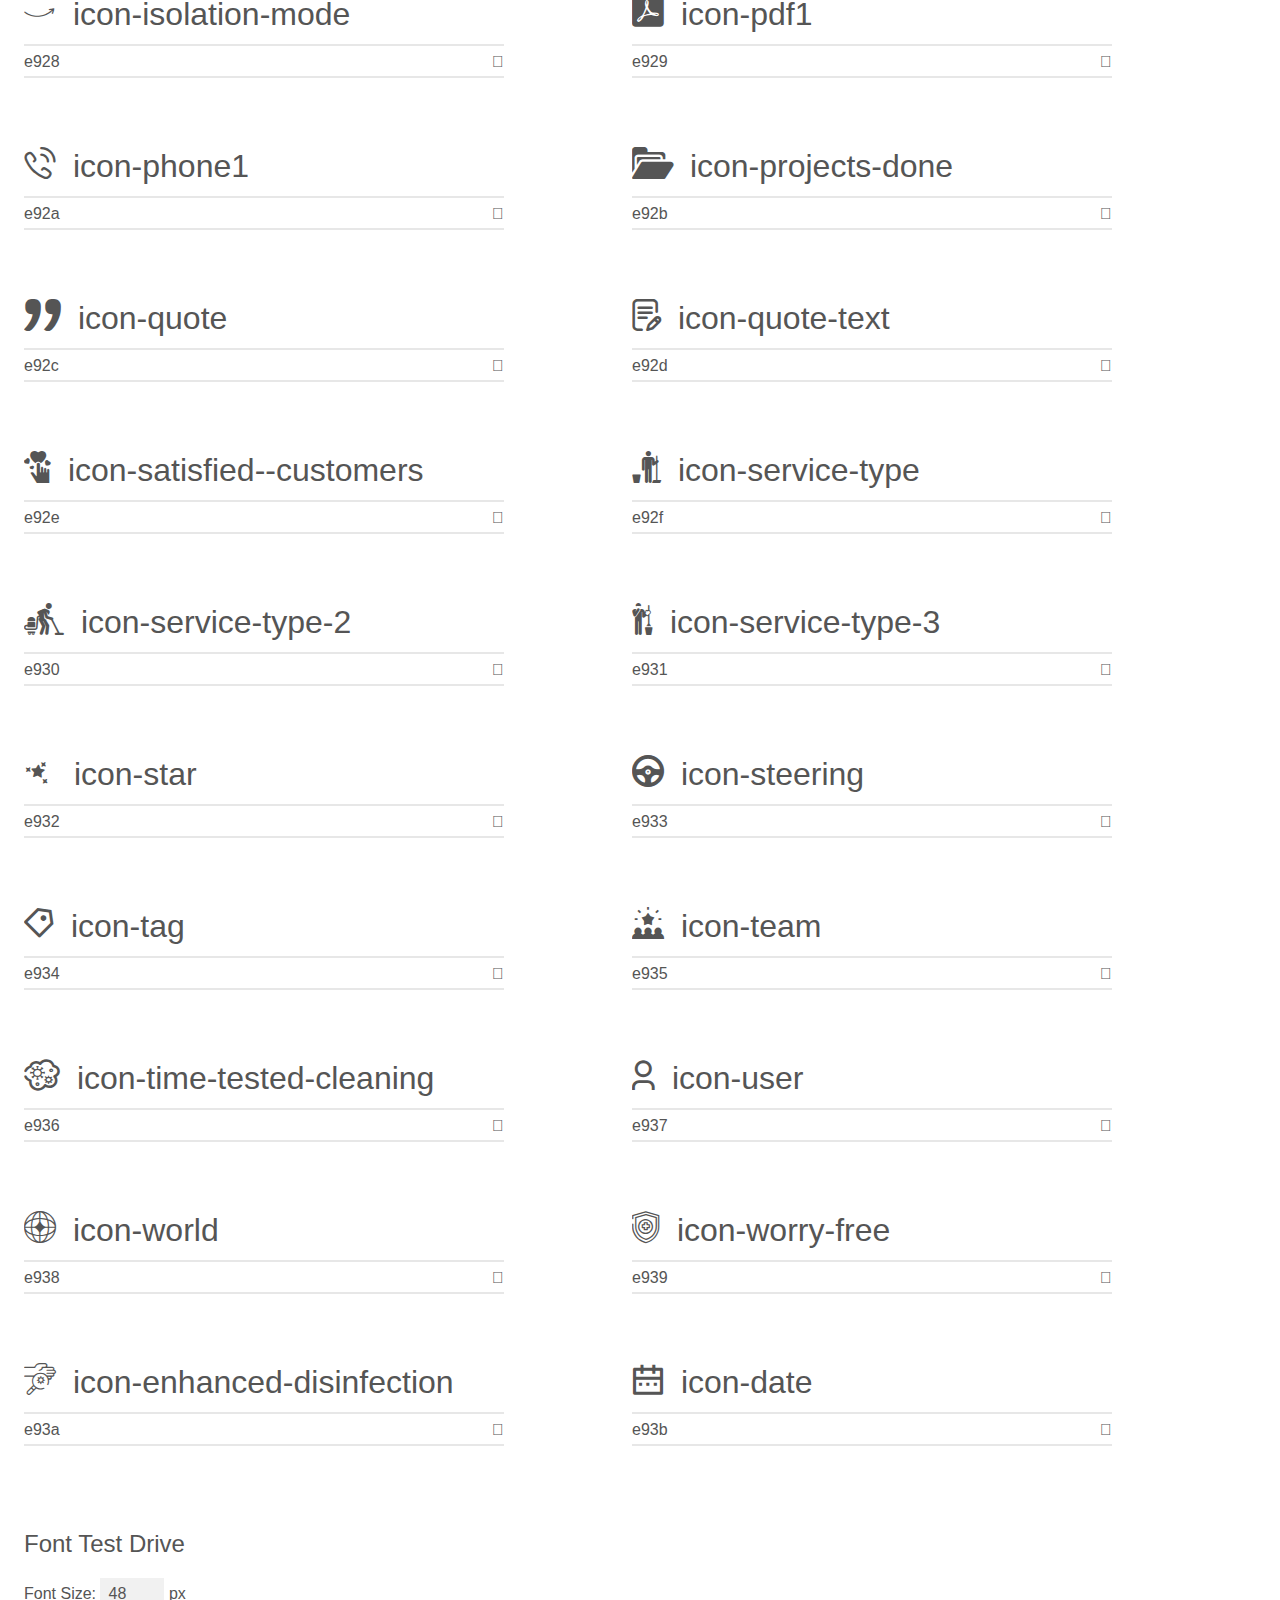
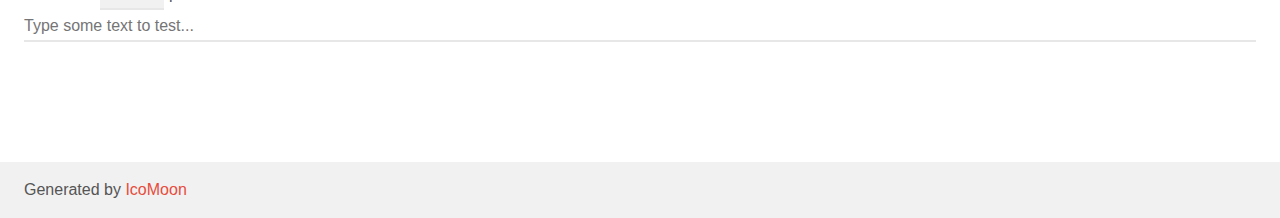
<file: assets/vendors/thm-icons/demo.html>
<!doctype html>
<html>
<head>
    <meta charset="utf-8">
    <title>IcoMoon Demo</title>
    <meta name="description" content="An Icon Font Generated By IcoMoon.io">
    <meta name="viewport" content="width=device-width, initial-scale=1">
    <link rel="stylesheet" href="demo-files/demo.css">
    <link rel="stylesheet" href="style.css"></head>
<body>
    <div class="bgc1 clearfix">
        <h1 class="mhmm mvm"><span class="fgc1">Font Name:</span> icomoon <small class="fgc1">(Glyphs:&nbsp;60)</small></h1>
    </div>
    <div class="clearfix mhl ptl">
        <h1 class="mvm mtn fgc1">Grid Size: Unknown</h1>
        <div class="glyph fs1">
            <div class="clearfix bshadow0 pbs">
                <span class="icon-facebook-app-symbol"></span>
                <span class="mls"> icon-facebook-app-symbol</span>
            </div>
            <fieldset class="fs0 size1of1 clearfix hidden-false">
                <input type="text" readonly value="e900" class="unit size1of2" />
                <input type="text" maxlength="1" readonly value="&#xe900;" class="unitRight size1of2 talign-right" />
            </fieldset>
            <div class="fs0 bshadow0 clearfix hidden-true">
                <span class="unit pvs fgc1">liga: </span>
                <input type="text" readonly value="" class="liga unitRight" />
            </div>
        </div>
        <div class="glyph fs1">
            <div class="clearfix bshadow0 pbs">
                <span class="icon-twitter"></span>
                <span class="mls"> icon-twitter</span>
            </div>
            <fieldset class="fs0 size1of1 clearfix hidden-false">
                <input type="text" readonly value="e901" class="unit size1of2" />
                <input type="text" maxlength="1" readonly value="&#xe901;" class="unitRight size1of2 talign-right" />
            </fieldset>
            <div class="fs0 bshadow0 clearfix hidden-true">
                <span class="unit pvs fgc1">liga: </span>
                <input type="text" readonly value="" class="liga unitRight" />
            </div>
        </div>
        <div class="glyph fs1">
            <div class="clearfix bshadow0 pbs">
                <span class="icon-instagram"></span>
                <span class="mls"> icon-instagram</span>
            </div>
            <fieldset class="fs0 size1of1 clearfix hidden-false">
                <input type="text" readonly value="e902" class="unit size1of2" />
                <input type="text" maxlength="1" readonly value="&#xe902;" class="unitRight size1of2 talign-right" />
            </fieldset>
            <div class="fs0 bshadow0 clearfix hidden-true">
                <span class="unit pvs fgc1">liga: </span>
                <input type="text" readonly value="" class="liga unitRight" />
            </div>
        </div>
        <div class="glyph fs1">
            <div class="clearfix bshadow0 pbs">
                <span class="icon-youtube"></span>
                <span class="mls"> icon-youtube</span>
            </div>
            <fieldset class="fs0 size1of1 clearfix hidden-false">
                <input type="text" readonly value="e903" class="unit size1of2" />
                <input type="text" maxlength="1" readonly value="&#xe903;" class="unitRight size1of2 talign-right" />
            </fieldset>
            <div class="fs0 bshadow0 clearfix hidden-true">
                <span class="unit pvs fgc1">liga: </span>
                <input type="text" readonly value="" class="liga unitRight" />
            </div>
        </div>
        <div class="glyph fs1">
            <div class="clearfix bshadow0 pbs">
                <span class="icon-search"></span>
                <span class="mls"> icon-search</span>
            </div>
            <fieldset class="fs0 size1of1 clearfix hidden-false">
                <input type="text" readonly value="e904" class="unit size1of2" />
                <input type="text" maxlength="1" readonly value="&#xe904;" class="unitRight size1of2 talign-right" />
            </fieldset>
            <div class="fs0 bshadow0 clearfix hidden-true">
                <span class="unit pvs fgc1">liga: </span>
                <input type="text" readonly value="" class="liga unitRight" />
            </div>
        </div>
        <div class="glyph fs1">
            <div class="clearfix bshadow0 pbs">
                <span class="icon-cart"></span>
                <span class="mls"> icon-cart</span>
            </div>
            <fieldset class="fs0 size1of1 clearfix hidden-false">
                <input type="text" readonly value="e905" class="unit size1of2" />
                <input type="text" maxlength="1" readonly value="&#xe905;" class="unitRight size1of2 talign-right" />
            </fieldset>
            <div class="fs0 bshadow0 clearfix hidden-true">
                <span class="unit pvs fgc1">liga: </span>
                <input type="text" readonly value="" class="liga unitRight" />
            </div>
        </div>
        <div class="glyph fs1">
            <div class="clearfix bshadow0 pbs">
                <span class="icon-headache"></span>
                <span class="mls"> icon-headache</span>
            </div>
            <fieldset class="fs0 size1of1 clearfix hidden-false">
                <input type="text" readonly value="e906" class="unit size1of2" />
                <input type="text" maxlength="1" readonly value="&#xe906;" class="unitRight size1of2 talign-right" />
            </fieldset>
            <div class="fs0 bshadow0 clearfix hidden-true">
                <span class="unit pvs fgc1">liga: </span>
                <input type="text" readonly value="" class="liga unitRight" />
            </div>
        </div>
        <div class="glyph fs1">
            <div class="clearfix bshadow0 pbs">
                <span class="icon-award"></span>
                <span class="mls"> icon-award</span>
            </div>
            <fieldset class="fs0 size1of1 clearfix hidden-false">
                <input type="text" readonly value="e907" class="unit size1of2" />
                <input type="text" maxlength="1" readonly value="&#xe907;" class="unitRight size1of2 talign-right" />
            </fieldset>
            <div class="fs0 bshadow0 clearfix hidden-true">
                <span class="unit pvs fgc1">liga: </span>
                <input type="text" readonly value="" class="liga unitRight" />
            </div>
        </div>
        <div class="glyph fs1">
            <div class="clearfix bshadow0 pbs">
                <span class="icon-satisfaction"></span>
                <span class="mls"> icon-satisfaction</span>
            </div>
            <fieldset class="fs0 size1of1 clearfix hidden-false">
                <input type="text" readonly value="e908" class="unit size1of2" />
                <input type="text" maxlength="1" readonly value="&#xe908;" class="unitRight size1of2 talign-right" />
            </fieldset>
            <div class="fs0 bshadow0 clearfix hidden-true">
                <span class="unit pvs fgc1">liga: </span>
                <input type="text" readonly value="" class="liga unitRight" />
            </div>
        </div>
        <div class="glyph fs1">
            <div class="clearfix bshadow0 pbs">
                <span class="icon-add"></span>
                <span class="mls"> icon-add</span>
            </div>
            <fieldset class="fs0 size1of1 clearfix hidden-false">
                <input type="text" readonly value="e909" class="unit size1of2" />
                <input type="text" maxlength="1" readonly value="&#xe909;" class="unitRight size1of2 talign-right" />
            </fieldset>
            <div class="fs0 bshadow0 clearfix hidden-true">
                <span class="unit pvs fgc1">liga: </span>
                <input type="text" readonly value="" class="liga unitRight" />
            </div>
        </div>
        <div class="glyph fs1">
            <div class="clearfix bshadow0 pbs">
                <span class="icon-plus"></span>
                <span class="mls"> icon-plus</span>
            </div>
            <fieldset class="fs0 size1of1 clearfix hidden-false">
                <input type="text" readonly value="e90a" class="unit size1of2" />
                <input type="text" maxlength="1" readonly value="&#xe90a;" class="unitRight size1of2 talign-right" />
            </fieldset>
            <div class="fs0 bshadow0 clearfix hidden-true">
                <span class="unit pvs fgc1">liga: </span>
                <input type="text" readonly value="" class="liga unitRight" />
            </div>
        </div>
        <div class="glyph fs1">
            <div class="clearfix bshadow0 pbs">
                <span class="icon-minus"></span>
                <span class="mls"> icon-minus</span>
            </div>
            <fieldset class="fs0 size1of1 clearfix hidden-false">
                <input type="text" readonly value="e90b" class="unit size1of2" />
                <input type="text" maxlength="1" readonly value="&#xe90b;" class="unitRight size1of2 talign-right" />
            </fieldset>
            <div class="fs0 bshadow0 clearfix hidden-true">
                <span class="unit pvs fgc1">liga: </span>
                <input type="text" readonly value="" class="liga unitRight" />
            </div>
        </div>
        <div class="glyph fs1">
            <div class="clearfix bshadow0 pbs">
                <span class="icon-up-right-arrow"></span>
                <span class="mls"> icon-up-right-arrow</span>
            </div>
            <fieldset class="fs0 size1of1 clearfix hidden-false">
                <input type="text" readonly value="e90c" class="unit size1of2" />
                <input type="text" maxlength="1" readonly value="&#xe90c;" class="unitRight size1of2 talign-right" />
            </fieldset>
            <div class="fs0 bshadow0 clearfix hidden-true">
                <span class="unit pvs fgc1">liga: </span>
                <input type="text" readonly value="" class="liga unitRight" />
            </div>
        </div>
        <div class="glyph fs1">
            <div class="clearfix bshadow0 pbs">
                <span class="icon-up-right-arrow-1"></span>
                <span class="mls"> icon-up-right-arrow-1</span>
            </div>
            <fieldset class="fs0 size1of1 clearfix hidden-false">
                <input type="text" readonly value="e90d" class="unit size1of2" />
                <input type="text" maxlength="1" readonly value="&#xe90d;" class="unitRight size1of2 talign-right" />
            </fieldset>
            <div class="fs0 bshadow0 clearfix hidden-true">
                <span class="unit pvs fgc1">liga: </span>
                <input type="text" readonly value="" class="liga unitRight" />
            </div>
        </div>
        <div class="glyph fs1">
            <div class="clearfix bshadow0 pbs">
                <span class="icon-right-arrow"></span>
                <span class="mls"> icon-right-arrow</span>
            </div>
            <fieldset class="fs0 size1of1 clearfix hidden-false">
                <input type="text" readonly value="e90e" class="unit size1of2" />
                <input type="text" maxlength="1" readonly value="&#xe90e;" class="unitRight size1of2 talign-right" />
            </fieldset>
            <div class="fs0 bshadow0 clearfix hidden-true">
                <span class="unit pvs fgc1">liga: </span>
                <input type="text" readonly value="" class="liga unitRight" />
            </div>
        </div>
        <div class="glyph fs1">
            <div class="clearfix bshadow0 pbs">
                <span class="icon-play"></span>
                <span class="mls"> icon-play</span>
            </div>
            <fieldset class="fs0 size1of1 clearfix hidden-false">
                <input type="text" readonly value="e90f" class="unit size1of2" />
                <input type="text" maxlength="1" readonly value="&#xe90f;" class="unitRight size1of2 talign-right" />
            </fieldset>
            <div class="fs0 bshadow0 clearfix hidden-true">
                <span class="unit pvs fgc1">liga: </span>
                <input type="text" readonly value="" class="liga unitRight" />
            </div>
        </div>
        <div class="glyph fs1">
            <div class="clearfix bshadow0 pbs">
                <span class="icon-checked"></span>
                <span class="mls"> icon-checked</span>
            </div>
            <fieldset class="fs0 size1of1 clearfix hidden-false">
                <input type="text" readonly value="e910" class="unit size1of2" />
                <input type="text" maxlength="1" readonly value="&#xe910;" class="unitRight size1of2 talign-right" />
            </fieldset>
            <div class="fs0 bshadow0 clearfix hidden-true">
                <span class="unit pvs fgc1">liga: </span>
                <input type="text" readonly value="" class="liga unitRight" />
            </div>
        </div>
        <div class="glyph fs1">
            <div class="clearfix bshadow0 pbs">
                <span class="icon-share"></span>
                <span class="mls"> icon-share</span>
            </div>
            <fieldset class="fs0 size1of1 clearfix hidden-false">
                <input type="text" readonly value="e911" class="unit size1of2" />
                <input type="text" maxlength="1" readonly value="&#xe911;" class="unitRight size1of2 talign-right" />
            </fieldset>
            <div class="fs0 bshadow0 clearfix hidden-true">
                <span class="unit pvs fgc1">liga: </span>
                <input type="text" readonly value="" class="liga unitRight" />
            </div>
        </div>
        <div class="glyph fs1">
            <div class="clearfix bshadow0 pbs">
                <span class="icon-down-arrow"></span>
                <span class="mls"> icon-down-arrow</span>
            </div>
            <fieldset class="fs0 size1of1 clearfix hidden-false">
                <input type="text" readonly value="e912" class="unit size1of2" />
                <input type="text" maxlength="1" readonly value="&#xe912;" class="unitRight size1of2 talign-right" />
            </fieldset>
            <div class="fs0 bshadow0 clearfix hidden-true">
                <span class="unit pvs fgc1">liga: </span>
                <input type="text" readonly value="" class="liga unitRight" />
            </div>
        </div>
        <div class="glyph fs1">
            <div class="clearfix bshadow0 pbs">
                <span class="icon-down-arrow-1"></span>
                <span class="mls"> icon-down-arrow-1</span>
            </div>
            <fieldset class="fs0 size1of1 clearfix hidden-false">
                <input type="text" readonly value="e913" class="unit size1of2" />
                <input type="text" maxlength="1" readonly value="&#xe913;" class="unitRight size1of2 talign-right" />
            </fieldset>
            <div class="fs0 bshadow0 clearfix hidden-true">
                <span class="unit pvs fgc1">liga: </span>
                <input type="text" readonly value="" class="liga unitRight" />
            </div>
        </div>
        <div class="glyph fs1">
            <div class="clearfix bshadow0 pbs">
                <span class="icon-send"></span>
                <span class="mls"> icon-send</span>
            </div>
            <fieldset class="fs0 size1of1 clearfix hidden-false">
                <input type="text" readonly value="e914" class="unit size1of2" />
                <input type="text" maxlength="1" readonly value="&#xe914;" class="unitRight size1of2 talign-right" />
            </fieldset>
            <div class="fs0 bshadow0 clearfix hidden-true">
                <span class="unit pvs fgc1">liga: </span>
                <input type="text" readonly value="" class="liga unitRight" />
            </div>
        </div>
        <div class="glyph fs1">
            <div class="clearfix bshadow0 pbs">
                <span class="icon-phone"></span>
                <span class="mls"> icon-phone</span>
            </div>
            <fieldset class="fs0 size1of1 clearfix hidden-false">
                <input type="text" readonly value="e915" class="unit size1of2" />
                <input type="text" maxlength="1" readonly value="&#xe915;" class="unitRight size1of2 talign-right" />
            </fieldset>
            <div class="fs0 bshadow0 clearfix hidden-true">
                <span class="unit pvs fgc1">liga: </span>
                <input type="text" readonly value="" class="liga unitRight" />
            </div>
        </div>
        <div class="glyph fs1">
            <div class="clearfix bshadow0 pbs">
                <span class="icon-prev"></span>
                <span class="mls"> icon-prev</span>
            </div>
            <fieldset class="fs0 size1of1 clearfix hidden-false">
                <input type="text" readonly value="e916" class="unit size1of2" />
                <input type="text" maxlength="1" readonly value="&#xe916;" class="unitRight size1of2 talign-right" />
            </fieldset>
            <div class="fs0 bshadow0 clearfix hidden-true">
                <span class="unit pvs fgc1">liga: </span>
                <input type="text" readonly value="" class="liga unitRight" />
            </div>
        </div>
        <div class="glyph fs1">
            <div class="clearfix bshadow0 pbs">
                <span class="icon-next"></span>
                <span class="mls"> icon-next</span>
            </div>
            <fieldset class="fs0 size1of1 clearfix hidden-false">
                <input type="text" readonly value="e917" class="unit size1of2" />
                <input type="text" maxlength="1" readonly value="&#xe917;" class="unitRight size1of2 talign-right" />
            </fieldset>
            <div class="fs0 bshadow0 clearfix hidden-true">
                <span class="unit pvs fgc1">liga: </span>
                <input type="text" readonly value="" class="liga unitRight" />
            </div>
        </div>
        <div class="glyph fs1">
            <div class="clearfix bshadow0 pbs">
                <span class="icon-arrow-right"></span>
                <span class="mls"> icon-arrow-right</span>
            </div>
            <fieldset class="fs0 size1of1 clearfix hidden-false">
                <input type="text" readonly value="e918" class="unit size1of2" />
                <input type="text" maxlength="1" readonly value="&#xe918;" class="unitRight size1of2 talign-right" />
            </fieldset>
            <div class="fs0 bshadow0 clearfix hidden-true">
                <span class="unit pvs fgc1">liga: </span>
                <input type="text" readonly value="" class="liga unitRight" />
            </div>
        </div>
        <div class="glyph fs1">
            <div class="clearfix bshadow0 pbs">
                <span class="icon-reply"></span>
                <span class="mls"> icon-reply</span>
            </div>
            <fieldset class="fs0 size1of1 clearfix hidden-false">
                <input type="text" readonly value="e919" class="unit size1of2" />
                <input type="text" maxlength="1" readonly value="&#xe919;" class="unitRight size1of2 talign-right" />
            </fieldset>
            <div class="fs0 bshadow0 clearfix hidden-true">
                <span class="unit pvs fgc1">liga: </span>
                <input type="text" readonly value="" class="liga unitRight" />
            </div>
        </div>
        <div class="glyph fs1">
            <div class="clearfix bshadow0 pbs">
                <span class="icon-pdf"></span>
                <span class="mls"> icon-pdf</span>
            </div>
            <fieldset class="fs0 size1of1 clearfix hidden-false">
                <input type="text" readonly value="e91a" class="unit size1of2" />
                <input type="text" maxlength="1" readonly value="&#xe91a;" class="unitRight size1of2 talign-right" />
            </fieldset>
            <div class="fs0 bshadow0 clearfix hidden-true">
                <span class="unit pvs fgc1">liga: </span>
                <input type="text" readonly value="" class="liga unitRight" />
            </div>
        </div>
        <div class="glyph fs1">
            <div class="clearfix bshadow0 pbs">
                <span class="icon-file"></span>
                <span class="mls"> icon-file</span>
            </div>
            <fieldset class="fs0 size1of1 clearfix hidden-false">
                <input type="text" readonly value="e91b" class="unit size1of2" />
                <input type="text" maxlength="1" readonly value="&#xe91b;" class="unitRight size1of2 talign-right" />
            </fieldset>
            <div class="fs0 bshadow0 clearfix hidden-true">
                <span class="unit pvs fgc1">liga: </span>
                <input type="text" readonly value="" class="liga unitRight" />
            </div>
        </div>
        <div class="glyph fs1">
            <div class="clearfix bshadow0 pbs">
                <span class="icon-checked-1"></span>
                <span class="mls"> icon-checked-1</span>
            </div>
            <fieldset class="fs0 size1of1 clearfix hidden-false">
                <input type="text" readonly value="e91c" class="unit size1of2" />
                <input type="text" maxlength="1" readonly value="&#xe91c;" class="unitRight size1of2 talign-right" />
            </fieldset>
            <div class="fs0 bshadow0 clearfix hidden-true">
                <span class="unit pvs fgc1">liga: </span>
                <input type="text" readonly value="" class="liga unitRight" />
            </div>
        </div>
        <div class="glyph fs1">
            <div class="clearfix bshadow0 pbs">
                <span class="icon-right-chevron"></span>
                <span class="mls"> icon-right-chevron</span>
            </div>
            <fieldset class="fs0 size1of1 clearfix hidden-false">
                <input type="text" readonly value="e91d" class="unit size1of2" />
                <input type="text" maxlength="1" readonly value="&#xe91d;" class="unitRight size1of2 talign-right" />
            </fieldset>
            <div class="fs0 bshadow0 clearfix hidden-true">
                <span class="unit pvs fgc1">liga: </span>
                <input type="text" readonly value="" class="liga unitRight" />
            </div>
        </div>
        <div class="glyph fs1">
            <div class="clearfix bshadow0 pbs">
                <span class="icon-left-chevron"></span>
                <span class="mls"> icon-left-chevron</span>
            </div>
            <fieldset class="fs0 size1of1 clearfix hidden-false">
                <input type="text" readonly value="e91e" class="unit size1of2" />
                <input type="text" maxlength="1" readonly value="&#xe91e;" class="unitRight size1of2 talign-right" />
            </fieldset>
            <div class="fs0 bshadow0 clearfix hidden-true">
                <span class="unit pvs fgc1">liga: </span>
                <input type="text" readonly value="" class="liga unitRight" />
            </div>
        </div>
        <div class="glyph fs1">
            <div class="clearfix bshadow0 pbs">
                <span class="icon-antiseptic"></span>
                <span class="mls"> icon-antiseptic</span>
            </div>
            <fieldset class="fs0 size1of1 clearfix hidden-false">
                <input type="text" readonly value="e91f" class="unit size1of2" />
                <input type="text" maxlength="1" readonly value="&#xe91f;" class="unitRight size1of2 talign-right" />
            </fieldset>
            <div class="fs0 bshadow0 clearfix hidden-true">
                <span class="unit pvs fgc1">liga: </span>
                <input type="text" readonly value="" class="liga unitRight" />
            </div>
        </div>
        <div class="glyph fs1">
            <div class="clearfix bshadow0 pbs">
                <span class="icon-shield"></span>
                <span class="mls"> icon-shield</span>
            </div>
            <fieldset class="fs0 size1of1 clearfix hidden-false">
                <input type="text" readonly value="e920" class="unit size1of2" />
                <input type="text" maxlength="1" readonly value="&#xe920;" class="unitRight size1of2 talign-right" />
            </fieldset>
            <div class="fs0 bshadow0 clearfix hidden-true">
                <span class="unit pvs fgc1">liga: </span>
                <input type="text" readonly value="" class="liga unitRight" />
            </div>
        </div>
        <div class="glyph fs1">
            <div class="clearfix bshadow0 pbs">
                <span class="icon-trust"></span>
                <span class="mls"> icon-trust</span>
            </div>
            <fieldset class="fs0 size1of1 clearfix hidden-false">
                <input type="text" readonly value="e921" class="unit size1of2" />
                <input type="text" maxlength="1" readonly value="&#xe921;" class="unitRight size1of2 talign-right" />
            </fieldset>
            <div class="fs0 bshadow0 clearfix hidden-true">
                <span class="unit pvs fgc1">liga: </span>
                <input type="text" readonly value="" class="liga unitRight" />
            </div>
        </div>
        <div class="glyph fs1">
            <div class="clearfix bshadow0 pbs">
                <span class="icon-chair"></span>
                <span class="mls"> icon-chair</span>
            </div>
            <fieldset class="fs0 size1of1 clearfix hidden-false">
                <input type="text" readonly value="e922" class="unit size1of2" />
                <input type="text" maxlength="1" readonly value="&#xe922;" class="unitRight size1of2 talign-right" />
            </fieldset>
            <div class="fs0 bshadow0 clearfix hidden-true">
                <span class="unit pvs fgc1">liga: </span>
                <input type="text" readonly value="" class="liga unitRight" />
            </div>
        </div>
        <div class="glyph fs1">
            <div class="clearfix bshadow0 pbs">
                <span class="icon-clock"></span>
                <span class="mls"> icon-clock</span>
            </div>
            <fieldset class="fs0 size1of1 clearfix hidden-false">
                <input type="text" readonly value="e923" class="unit size1of2" />
                <input type="text" maxlength="1" readonly value="&#xe923;" class="unitRight size1of2 talign-right" />
            </fieldset>
            <div class="fs0 bshadow0 clearfix hidden-true">
                <span class="unit pvs fgc1">liga: </span>
                <input type="text" readonly value="" class="liga unitRight" />
            </div>
        </div>
        <div class="glyph fs1">
            <div class="clearfix bshadow0 pbs">
                <span class="icon-enhanced-disinfection2"></span>
                <span class="mls"> icon-enhanced-disinfection2</span>
            </div>
            <fieldset class="fs0 size1of1 clearfix hidden-false">
                <input type="text" readonly value="e924" class="unit size1of2" />
                <input type="text" maxlength="1" readonly value="&#xe924;" class="unitRight size1of2 talign-right" />
            </fieldset>
            <div class="fs0 bshadow0 clearfix hidden-true">
                <span class="unit pvs fgc1">liga: </span>
                <input type="text" readonly value="" class="liga unitRight" />
            </div>
        </div>
        <div class="glyph fs1">
            <div class="clearfix bshadow0 pbs">
                <span class="icon-envelop"></span>
                <span class="mls"> icon-envelop</span>
            </div>
            <fieldset class="fs0 size1of1 clearfix hidden-false">
                <input type="text" readonly value="e925" class="unit size1of2" />
                <input type="text" maxlength="1" readonly value="&#xe925;" class="unitRight size1of2 talign-right" />
            </fieldset>
            <div class="fs0 bshadow0 clearfix hidden-true">
                <span class="unit pvs fgc1">liga: </span>
                <input type="text" readonly value="" class="liga unitRight" />
            </div>
        </div>
        <div class="glyph fs1">
            <div class="clearfix bshadow0 pbs">
                <span class="icon-home"></span>
                <span class="mls"> icon-home</span>
            </div>
            <fieldset class="fs0 size1of1 clearfix hidden-false">
                <input type="text" readonly value="e926" class="unit size1of2" />
                <input type="text" maxlength="1" readonly value="&#xe926;" class="unitRight size1of2 talign-right" />
            </fieldset>
            <div class="fs0 bshadow0 clearfix hidden-true">
                <span class="unit pvs fgc1">liga: </span>
                <input type="text" readonly value="" class="liga unitRight" />
            </div>
        </div>
        <div class="glyph fs1">
            <div class="clearfix bshadow0 pbs">
                <span class="icon-home2"></span>
                <span class="mls"> icon-home2</span>
            </div>
            <fieldset class="fs0 size1of1 clearfix hidden-false">
                <input type="text" readonly value="e927" class="unit size1of2" />
                <input type="text" maxlength="1" readonly value="&#xe927;" class="unitRight size1of2 talign-right" />
            </fieldset>
            <div class="fs0 bshadow0 clearfix hidden-true">
                <span class="unit pvs fgc1">liga: </span>
                <input type="text" readonly value="" class="liga unitRight" />
            </div>
        </div>
        <div class="glyph fs1">
            <div class="clearfix bshadow0 pbs">
                <span class="icon-isolation-mode"></span>
                <span class="mls"> icon-isolation-mode</span>
            </div>
            <fieldset class="fs0 size1of1 clearfix hidden-false">
                <input type="text" readonly value="e928" class="unit size1of2" />
                <input type="text" maxlength="1" readonly value="&#xe928;" class="unitRight size1of2 talign-right" />
            </fieldset>
            <div class="fs0 bshadow0 clearfix hidden-true">
                <span class="unit pvs fgc1">liga: </span>
                <input type="text" readonly value="" class="liga unitRight" />
            </div>
        </div>
        <div class="glyph fs1">
            <div class="clearfix bshadow0 pbs">
                <span class="icon-pdf1"></span>
                <span class="mls"> icon-pdf1</span>
            </div>
            <fieldset class="fs0 size1of1 clearfix hidden-false">
                <input type="text" readonly value="e929" class="unit size1of2" />
                <input type="text" maxlength="1" readonly value="&#xe929;" class="unitRight size1of2 talign-right" />
            </fieldset>
            <div class="fs0 bshadow0 clearfix hidden-true">
                <span class="unit pvs fgc1">liga: </span>
                <input type="text" readonly value="" class="liga unitRight" />
            </div>
        </div>
        <div class="glyph fs1">
            <div class="clearfix bshadow0 pbs">
                <span class="icon-phone1"></span>
                <span class="mls"> icon-phone1</span>
            </div>
            <fieldset class="fs0 size1of1 clearfix hidden-false">
                <input type="text" readonly value="e92a" class="unit size1of2" />
                <input type="text" maxlength="1" readonly value="&#xe92a;" class="unitRight size1of2 talign-right" />
            </fieldset>
            <div class="fs0 bshadow0 clearfix hidden-true">
                <span class="unit pvs fgc1">liga: </span>
                <input type="text" readonly value="" class="liga unitRight" />
            </div>
        </div>
        <div class="glyph fs1">
            <div class="clearfix bshadow0 pbs">
                <span class="icon-projects-done"></span>
                <span class="mls"> icon-projects-done</span>
            </div>
            <fieldset class="fs0 size1of1 clearfix hidden-false">
                <input type="text" readonly value="e92b" class="unit size1of2" />
                <input type="text" maxlength="1" readonly value="&#xe92b;" class="unitRight size1of2 talign-right" />
            </fieldset>
            <div class="fs0 bshadow0 clearfix hidden-true">
                <span class="unit pvs fgc1">liga: </span>
                <input type="text" readonly value="" class="liga unitRight" />
            </div>
        </div>
        <div class="glyph fs1">
            <div class="clearfix bshadow0 pbs">
                <span class="icon-quote"></span>
                <span class="mls"> icon-quote</span>
            </div>
            <fieldset class="fs0 size1of1 clearfix hidden-false">
                <input type="text" readonly value="e92c" class="unit size1of2" />
                <input type="text" maxlength="1" readonly value="&#xe92c;" class="unitRight size1of2 talign-right" />
            </fieldset>
            <div class="fs0 bshadow0 clearfix hidden-true">
                <span class="unit pvs fgc1">liga: </span>
                <input type="text" readonly value="" class="liga unitRight" />
            </div>
        </div>
        <div class="glyph fs1">
            <div class="clearfix bshadow0 pbs">
                <span class="icon-quote-text"></span>
                <span class="mls"> icon-quote-text</span>
            </div>
            <fieldset class="fs0 size1of1 clearfix hidden-false">
                <input type="text" readonly value="e92d" class="unit size1of2" />
                <input type="text" maxlength="1" readonly value="&#xe92d;" class="unitRight size1of2 talign-right" />
            </fieldset>
            <div class="fs0 bshadow0 clearfix hidden-true">
                <span class="unit pvs fgc1">liga: </span>
                <input type="text" readonly value="" class="liga unitRight" />
            </div>
        </div>
        <div class="glyph fs1">
            <div class="clearfix bshadow0 pbs">
                <span class="icon-satisfied--customers"></span>
                <span class="mls"> icon-satisfied--customers</span>
            </div>
            <fieldset class="fs0 size1of1 clearfix hidden-false">
                <input type="text" readonly value="e92e" class="unit size1of2" />
                <input type="text" maxlength="1" readonly value="&#xe92e;" class="unitRight size1of2 talign-right" />
            </fieldset>
            <div class="fs0 bshadow0 clearfix hidden-true">
                <span class="unit pvs fgc1">liga: </span>
                <input type="text" readonly value="" class="liga unitRight" />
            </div>
        </div>
        <div class="glyph fs1">
            <div class="clearfix bshadow0 pbs">
                <span class="icon-service-type"></span>
                <span class="mls"> icon-service-type</span>
            </div>
            <fieldset class="fs0 size1of1 clearfix hidden-false">
                <input type="text" readonly value="e92f" class="unit size1of2" />
                <input type="text" maxlength="1" readonly value="&#xe92f;" class="unitRight size1of2 talign-right" />
            </fieldset>
            <div class="fs0 bshadow0 clearfix hidden-true">
                <span class="unit pvs fgc1">liga: </span>
                <input type="text" readonly value="" class="liga unitRight" />
            </div>
        </div>
        <div class="glyph fs1">
            <div class="clearfix bshadow0 pbs">
                <span class="icon-service-type-2"></span>
                <span class="mls"> icon-service-type-2</span>
            </div>
            <fieldset class="fs0 size1of1 clearfix hidden-false">
                <input type="text" readonly value="e930" class="unit size1of2" />
                <input type="text" maxlength="1" readonly value="&#xe930;" class="unitRight size1of2 talign-right" />
            </fieldset>
            <div class="fs0 bshadow0 clearfix hidden-true">
                <span class="unit pvs fgc1">liga: </span>
                <input type="text" readonly value="" class="liga unitRight" />
            </div>
        </div>
        <div class="glyph fs1">
            <div class="clearfix bshadow0 pbs">
                <span class="icon-service-type-3"></span>
                <span class="mls"> icon-service-type-3</span>
            </div>
            <fieldset class="fs0 size1of1 clearfix hidden-false">
                <input type="text" readonly value="e931" class="unit size1of2" />
                <input type="text" maxlength="1" readonly value="&#xe931;" class="unitRight size1of2 talign-right" />
            </fieldset>
            <div class="fs0 bshadow0 clearfix hidden-true">
                <span class="unit pvs fgc1">liga: </span>
                <input type="text" readonly value="" class="liga unitRight" />
            </div>
        </div>
        <div class="glyph fs1">
            <div class="clearfix bshadow0 pbs">
                <span class="icon-star"></span>
                <span class="mls"> icon-star</span>
            </div>
            <fieldset class="fs0 size1of1 clearfix hidden-false">
                <input type="text" readonly value="e932" class="unit size1of2" />
                <input type="text" maxlength="1" readonly value="&#xe932;" class="unitRight size1of2 talign-right" />
            </fieldset>
            <div class="fs0 bshadow0 clearfix hidden-true">
                <span class="unit pvs fgc1">liga: </span>
                <input type="text" readonly value="" class="liga unitRight" />
            </div>
        </div>
        <div class="glyph fs1">
            <div class="clearfix bshadow0 pbs">
                <span class="icon-steering"></span>
                <span class="mls"> icon-steering</span>
            </div>
            <fieldset class="fs0 size1of1 clearfix hidden-false">
                <input type="text" readonly value="e933" class="unit size1of2" />
                <input type="text" maxlength="1" readonly value="&#xe933;" class="unitRight size1of2 talign-right" />
            </fieldset>
            <div class="fs0 bshadow0 clearfix hidden-true">
                <span class="unit pvs fgc1">liga: </span>
                <input type="text" readonly value="" class="liga unitRight" />
            </div>
        </div>
        <div class="glyph fs1">
            <div class="clearfix bshadow0 pbs">
                <span class="icon-tag"></span>
                <span class="mls"> icon-tag</span>
            </div>
            <fieldset class="fs0 size1of1 clearfix hidden-false">
                <input type="text" readonly value="e934" class="unit size1of2" />
                <input type="text" maxlength="1" readonly value="&#xe934;" class="unitRight size1of2 talign-right" />
            </fieldset>
            <div class="fs0 bshadow0 clearfix hidden-true">
                <span class="unit pvs fgc1">liga: </span>
                <input type="text" readonly value="" class="liga unitRight" />
            </div>
        </div>
        <div class="glyph fs1">
            <div class="clearfix bshadow0 pbs">
                <span class="icon-team"></span>
                <span class="mls"> icon-team</span>
            </div>
            <fieldset class="fs0 size1of1 clearfix hidden-false">
                <input type="text" readonly value="e935" class="unit size1of2" />
                <input type="text" maxlength="1" readonly value="&#xe935;" class="unitRight size1of2 talign-right" />
            </fieldset>
            <div class="fs0 bshadow0 clearfix hidden-true">
                <span class="unit pvs fgc1">liga: </span>
                <input type="text" readonly value="" class="liga unitRight" />
            </div>
        </div>
        <div class="glyph fs1">
            <div class="clearfix bshadow0 pbs">
                <span class="icon-time-tested-cleaning"></span>
                <span class="mls"> icon-time-tested-cleaning</span>
            </div>
            <fieldset class="fs0 size1of1 clearfix hidden-false">
                <input type="text" readonly value="e936" class="unit size1of2" />
                <input type="text" maxlength="1" readonly value="&#xe936;" class="unitRight size1of2 talign-right" />
            </fieldset>
            <div class="fs0 bshadow0 clearfix hidden-true">
                <span class="unit pvs fgc1">liga: </span>
                <input type="text" readonly value="" class="liga unitRight" />
            </div>
        </div>
        <div class="glyph fs1">
            <div class="clearfix bshadow0 pbs">
                <span class="icon-user"></span>
                <span class="mls"> icon-user</span>
            </div>
            <fieldset class="fs0 size1of1 clearfix hidden-false">
                <input type="text" readonly value="e937" class="unit size1of2" />
                <input type="text" maxlength="1" readonly value="&#xe937;" class="unitRight size1of2 talign-right" />
            </fieldset>
            <div class="fs0 bshadow0 clearfix hidden-true">
                <span class="unit pvs fgc1">liga: </span>
                <input type="text" readonly value="" class="liga unitRight" />
            </div>
        </div>
        <div class="glyph fs1">
            <div class="clearfix bshadow0 pbs">
                <span class="icon-world"></span>
                <span class="mls"> icon-world</span>
            </div>
            <fieldset class="fs0 size1of1 clearfix hidden-false">
                <input type="text" readonly value="e938" class="unit size1of2" />
                <input type="text" maxlength="1" readonly value="&#xe938;" class="unitRight size1of2 talign-right" />
            </fieldset>
            <div class="fs0 bshadow0 clearfix hidden-true">
                <span class="unit pvs fgc1">liga: </span>
                <input type="text" readonly value="" class="liga unitRight" />
            </div>
        </div>
        <div class="glyph fs1">
            <div class="clearfix bshadow0 pbs">
                <span class="icon-worry-free"></span>
                <span class="mls"> icon-worry-free</span>
            </div>
            <fieldset class="fs0 size1of1 clearfix hidden-false">
                <input type="text" readonly value="e939" class="unit size1of2" />
                <input type="text" maxlength="1" readonly value="&#xe939;" class="unitRight size1of2 talign-right" />
            </fieldset>
            <div class="fs0 bshadow0 clearfix hidden-true">
                <span class="unit pvs fgc1">liga: </span>
                <input type="text" readonly value="" class="liga unitRight" />
            </div>
        </div>
        <div class="glyph fs1">
            <div class="clearfix bshadow0 pbs">
                <span class="icon-enhanced-disinfection"></span>
                <span class="mls"> icon-enhanced-disinfection</span>
            </div>
            <fieldset class="fs0 size1of1 clearfix hidden-false">
                <input type="text" readonly value="e93a" class="unit size1of2" />
                <input type="text" maxlength="1" readonly value="&#xe93a;" class="unitRight size1of2 talign-right" />
            </fieldset>
            <div class="fs0 bshadow0 clearfix hidden-true">
                <span class="unit pvs fgc1">liga: </span>
                <input type="text" readonly value="" class="liga unitRight" />
            </div>
        </div>
        <div class="glyph fs1">
            <div class="clearfix bshadow0 pbs">
                <span class="icon-date"></span>
                <span class="mls"> icon-date</span>
            </div>
            <fieldset class="fs0 size1of1 clearfix hidden-false">
                <input type="text" readonly value="e93b" class="unit size1of2" />
                <input type="text" maxlength="1" readonly value="&#xe93b;" class="unitRight size1of2 talign-right" />
            </fieldset>
            <div class="fs0 bshadow0 clearfix hidden-true">
                <span class="unit pvs fgc1">liga: </span>
                <input type="text" readonly value="" class="liga unitRight" />
            </div>
        </div>
    </div>

    <!--[if gt IE 8]><!-->
    <div class="mhl clearfix mbl">
        <h1>Font Test Drive</h1>
        <label>
            Font Size: <input id="fontSize" type="number" class="textbox0 mbm"
            min="8" value="48" />
            px
        </label>
        <input id="testText" type="text" class="phl size1of1 mvl"
        placeholder="Type some text to test..." value=""/>
        <div id="testDrive" class="icon-" style="font-family: icomoon">&nbsp;
        </div>
    </div>
    <!--<![endif]-->
    <div class="bgc1 clearfix">
        <p class="mhl">Generated by <a href="https://icomoon.io/app">IcoMoon</a></p>
    </div>

    <script src="demo-files/demo.js"></script>
</body>
</html>
</file>
<file: assets/vendors/jarallax/jarallax.css>
.jarallax {
    position: relative;
    z-index: 0;
}
.jarallax > .jarallax-img {
    position: absolute;
    object-fit: cover;
    /* support for plugin https://github.com/bfred-it/object-fit-images */
    font-family: 'object-fit: cover;';
    top: 0;
    left: 0;
    width: 100%;
    height: 100%;
    z-index: -1;
}
</file>
<file: assets/vendors/nice-select/nice-select.css>
.nice-select {
  -webkit-tap-highlight-color: transparent;
  background-color: #fff;
  border-radius: 5px;
  border: solid 1px #e8e8e8;
  box-sizing: border-box;
  clear: both;
  cursor: pointer;
  display: block;
  float: left;
  font-family: inherit;
  font-size: 14px;
  font-weight: normal;
  height: 42px;
  line-height: 40px;
  outline: none;
  padding-left: 18px;
  padding-right: 30px;
  position: relative;
  text-align: left !important;
  -webkit-transition: all 0.2s ease-in-out;
  transition: all 0.2s ease-in-out;
  -webkit-user-select: none;
  -moz-user-select: none;
  -ms-user-select: none;
  user-select: none;
  white-space: nowrap;
  width: auto;
}



.nice-select:hover {
  border-color: #dbdbdb;
}

.nice-select:active,
.nice-select.open,
.nice-select:focus {
  border-color: #999;
}

.nice-select:after {
  border-bottom: 2px solid #999;
  border-right: 2px solid #999;
  content: '';
  display: block;
  height: 5px;
  margin-top: -4px;
  pointer-events: none;
  position: absolute;
  right: 12px;
  top: 50%;
  -webkit-transform-origin: 66% 66%;
  -ms-transform-origin: 66% 66%;
  transform-origin: 66% 66%;
  -webkit-transform: rotate(45deg);
  -ms-transform: rotate(45deg);
  transform: rotate(45deg);
  -webkit-transition: all 0.15s ease-in-out;
  transition: all 0.15s ease-in-out;
  width: 5px;
}

.nice-select.open:after {
  -webkit-transform: rotate(-135deg);
  -ms-transform: rotate(-135deg);
  transform: rotate(-135deg);
}

.nice-select.open .list {
  opacity: 1;
  pointer-events: auto;
  -webkit-transform: scale(1) translateY(0);
  -ms-transform: scale(1) translateY(0);
  transform: scale(1) translateY(0);
}

.nice-select.disabled {
  border-color: #ededed;
  color: #999;
  pointer-events: none;
}

.nice-select.disabled:after {
  border-color: #cccccc;
}

.nice-select.wide {
  width: 100%;
}

.nice-select.wide .list {
  left: 0 !important;
  right: 0 !important;
}

.nice-select.right {
  float: right;
}

.nice-select.right .list {
  left: auto;
  right: 0;
}

.nice-select.small {
  font-size: 12px;
  height: 36px;
  line-height: 34px;
}

.nice-select.small:after {
  height: 4px;
  width: 4px;
}


.nice-select.small .option {
  line-height: 34px;
  min-height: 34px;
}

.nice-select .list {
  background-color: #ffffff;
  border-radius: 5px;
  box-shadow: 0 0 0 1px rgba(68, 68, 68, 0.11);
  box-sizing: border-box;
  margin-top: 4px;
  opacity: 0;
  overflow: hidden;
  padding: 0;
  pointer-events: none;
  position: absolute;
  top: 100%;
  left: 0;
  -webkit-transform-origin: 50% 0;
  -ms-transform-origin: 50% 0;
  transform-origin: 50% 0;
  -webkit-transform: scale(0.75) translateY(-21px);
  -ms-transform: scale(0.75) translateY(-21px);
  transform: scale(0.75) translateY(-21px);
  -webkit-transition: all 0.2s cubic-bezier(0.5, 0, 0, 1.25), opacity 0.15s ease-out;
  transition: all 0.2s cubic-bezier(0.5, 0, 0, 1.25), opacity 0.15s ease-out;
  z-index: 9;
}

.nice-select .list:hover .option:not(:hover) {
  background-color: transparent !important;
}

.nice-select .option {
  cursor: pointer;
  font-weight: 400;
  line-height: 40px;
  list-style: none;
  min-height: 40px;
  outline: none;
  padding-left: 18px;
  padding-right: 29px;
  text-align: left;
  width: 100%;
  -webkit-transition: all 0.2s;
  transition: all 0.2s;
}

.nice-select .option:hover,
.nice-select .option.focus,
.nice-select .option.selected.focus {
  color: var(--thm-base);
  background-color: #f6f6f6;
}

.nice-select .option.selected {
  font-weight: 700;
}

.nice-select .option.disabled {
  background-color: transparent;
  color: #999;
  cursor: default;
}

.no-csspointerevents .nice-select .list {
  display: none;
}

.no-csspointerevents .nice-select.open .list {
  display: block;
}
</file>
<file: assets/vendors/thm-icons/style.css>
@font-face {
  font-family: 'icomoon';
  src:  url('fonts/icomoon.eot?yflmmb');
  src:  url('fonts/icomoon.eot?yflmmb#iefix') format('embedded-opentype'),
    url('fonts/icomoon.ttf?yflmmb') format('truetype'),
    url('fonts/icomoon.woff?yflmmb') format('woff'),
    url('fonts/icomoon.svg?yflmmb#icomoon') format('svg');
  font-weight: normal;
  font-style: normal;
  font-display: block;
}

[class^="icon-"], [class*=" icon-"] {
  /* use !important to prevent issues with browser extensions that change fonts */
  font-family: 'icomoon' !important;
  speak: never;
  font-style: normal;
  font-weight: normal;
  font-variant: normal;
  text-transform: none;
  line-height: 1;

  /* Better Font Rendering =========== */
  -webkit-font-smoothing: antialiased;
  -moz-osx-font-smoothing: grayscale;
}

.icon-facebook-app-symbol:before {
  content: "\e900";
}
.icon-twitter:before {
  content: "\e901";
}
.icon-instagram:before {
  content: "\e902";
}
.icon-youtube:before {
  content: "\e903";
}
.icon-search:before {
  content: "\e904";
}
.icon-cart:before {
  content: "\e905";
}
.icon-headache:before {
  content: "\e906";
}
.icon-award:before {
  content: "\e907";
}
.icon-satisfaction:before {
  content: "\e908";
}
.icon-add:before {
  content: "\e909";
}
.icon-plus:before {
  content: "\e90a";
}
.icon-minus:before {
  content: "\e90b";
}
.icon-up-right-arrow:before {
  content: "\e90c";
}
.icon-up-right-arrow-1:before {
  content: "\e90d";
}
.icon-right-arrow:before {
  content: "\e90e";
}
.icon-play:before {
  content: "\e90f";
}
.icon-checked:before {
  content: "\e910";
}
.icon-share:before {
  content: "\e911";
}
.icon-down-arrow:before {
  content: "\e912";
}
.icon-down-arrow-1:before {
  content: "\e913";
}
.icon-send:before {
  content: "\e914";
}
.icon-phone:before {
  content: "\e915";
}
.icon-prev:before {
  content: "\e916";
}
.icon-next:before {
  content: "\e917";
}
.icon-arrow-right:before {
  content: "\e918";
}
.icon-reply:before {
  content: "\e919";
}
.icon-pdf:before {
  content: "\e91a";
}
.icon-file:before {
  content: "\e91b";
}
.icon-checked-1:before {
  content: "\e91c";
}
.icon-right-chevron:before {
  content: "\e91d";
}
.icon-left-chevron:before {
  content: "\e91e";
}
.icon-antiseptic:before {
  content: "\e91f";
}
.icon-shield:before {
  content: "\e920";
}
.icon-trust:before {
  content: "\e921";
}
.icon-chair:before {
  content: "\e922";
}
.icon-clock:before {
  content: "\e923";
}
.icon-enhanced-disinfection2:before {
  content: "\e924";
}
.icon-envelop:before {
  content: "\e925";
}
.icon-home:before {
  content: "\e926";
}
.icon-home2:before {
  content: "\e927";
}
.icon-isolation-mode:before {
  content: "\e928";
}
.icon-pdf1:before {
  content: "\e929";
}
.icon-phone1:before {
  content: "\e92a";
}
.icon-projects-done:before {
  content: "\e92b";
}
.icon-quote:before {
  content: "\e92c";
}
.icon-quote-text:before {
  content: "\e92d";
}
.icon-satisfied--customers:before {
  content: "\e92e";
}
.icon-service-type:before {
  content: "\e92f";
}
.icon-service-type-2:before {
  content: "\e930";
}
.icon-service-type-3:before {
  content: "\e931";
}
.icon-star:before {
  content: "\e932";
}
.icon-steering:before {
  content: "\e933";
}
.icon-tag:before {
  content: "\e934";
}
.icon-team:before {
  content: "\e935";
}
.icon-time-tested-cleaning:before {
  content: "\e936";
}
.icon-user:before {
  content: "\e937";
}
.icon-world:before {
  content: "\e938";
}
.icon-worry-free:before {
  content: "\e939";
}
.icon-enhanced-disinfection:before {
  content: "\e93a";
}
.icon-date:before {
  content: "\e93b";
}
</file>
<file: assets/vendors/recoleta-fonts/stylesheet.css>
/*! Generated by Font Squirrel (https://www.fontsquirrel.com) on May 29, 2023 */



@font-face {
    font-family: 'recoletaregular_demo';
    src: url('recoleta-regulardemo-webfont.woff2') format('woff2'),
         url('recoleta-regulardemo-webfont.woff') format('woff');
    font-weight: normal;
    font-style: normal;

}
</file>
<file: assets/css/module-css/01-header-section.css>
/*--------------------------------------------------------------
  # Mobile Nav
  --------------------------------------------------------------*/
.mobile-nav__wrapper {
    position: fixed;
    top: 0;
    left: 0;
    width: 100vw;
    height: 100vh;
    z-index: 999;
    -webkit-transform: translateX(-100%);
    transform: translateX(-100%);
    -webkit-transform-origin: left center;
    transform-origin: left center;
    -webkit-transition: visibility 500ms ease 500ms, -webkit-transform 500ms ease 500ms;
    transition: visibility 500ms ease 500ms, -webkit-transform 500ms ease 500ms;
    transition: transform 500ms ease 500ms, visibility 500ms ease 500ms;
    transition: transform 500ms ease 500ms, visibility 500ms ease 500ms, -webkit-transform 500ms ease 500ms;
    visibility: hidden;
}

.mobile-nav__wrapper.expanded {
    opacity: 1;
    -webkit-transform: translateX(0%);
    transform: translateX(0%);
    visibility: visible;
    -webkit-transition: visibility 500ms ease 0ms, -webkit-transform 500ms ease 0ms;
    transition: visibility 500ms ease 0ms, -webkit-transform 500ms ease 0ms;
    transition: transform 500ms ease 0ms, visibility 500ms ease 0ms;
    transition: transform 500ms ease 0ms, visibility 500ms ease 0ms, -webkit-transform 500ms ease 0ms;
}

.mobile-nav__wrapper .container {
    padding-left: 0;
    padding-right: 0;
}

.mobile-nav__overlay {
    position: absolute;
    top: 0;
    left: 0;
    right: 0;
    bottom: 0;
    background-color: var(--thm-black);
    opacity: 0.7;
    cursor: pointer;
}

.mobile-nav__content {
    position: relative;
    width: 300px;
    background-color: var(--thm-black);
    height: 100%;
    overflow-y: auto;
    padding-top: 30px;
    padding-bottom: 30px;
    padding-left: 15px;
    padding-right: 15px;
    opacity: 0;
    visibility: hidden;
    -webkit-transform: translateX(-100%);
    transform: translateX(-100%);
    -webkit-transition: opacity 500ms ease 0ms, visibility 500ms ease 0ms, -webkit-transform 500ms ease 0ms;
    transition: opacity 500ms ease 0ms, visibility 500ms ease 0ms, -webkit-transform 500ms ease 0ms;
    transition: opacity 500ms ease 0ms, visibility 500ms ease 0ms, transform 500ms ease 0ms;
    transition: opacity 500ms ease 0ms, visibility 500ms ease 0ms, transform 500ms ease 0ms, -webkit-transform 500ms ease 0ms;
    z-index: 10;
}

.mobile-nav__wrapper.expanded .mobile-nav__content {
    opacity: 1;
    visibility: visible;
    -webkit-transform: translateX(0);
    transform: translateX(0);
    -webkit-transition: opacity 500ms ease 500ms, visibility 500ms ease 500ms, -webkit-transform 500ms ease 500ms;
    transition: opacity 500ms ease 500ms, visibility 500ms ease 500ms, -webkit-transform 500ms ease 500ms;
    transition: opacity 500ms ease 500ms, visibility 500ms ease 500ms, transform 500ms ease 500ms;
    transition: opacity 500ms ease 500ms, visibility 500ms ease 500ms, transform 500ms ease 500ms, -webkit-transform 500ms ease 500ms;
}

.mobile-nav__close {
    position: absolute;
    display: flex;
    align-items: center;
    justify-content: center;
    top: 20px;
    right: 15px;
    width: 40px;
    height: 40px;
    background-color: rgba(255, 255, 255, 0.3);
    color: #ffffff;
    font-size: 16px;
    cursor: pointer;
    transition: all 200ms linear;
    transition-delay: 0.1s;
}

.mobile-nav__close:hover {
    background-color: var(--thm-base);
}

.mobile-nav__close i:before {
    position: relative;
    display: inline-block;
    transform: rotate(0deg);
}

.mobile-nav__content .logo-box {
    margin-bottom: 40px;
    display: -webkit-box;
    display: -ms-flexbox;
    display: flex;
}




.mobile-nav-search-box {
    position: relative;
    display: block;
    margin-bottom: 30px;
}

.mobile-nav-search-box form.search-form {
    position: relative;
    display: block;
    width: 100%;
}

.mobile-nav-search-box .search-form input[type="text"] {
    position: relative;
    display: block;
    width: 100%;
    height: 52px;
    background-color: #ffffff;
    border: 1px solid #ffffff;
    color: #909090;
    font-size: 16px;
    font-weight: 500;
    padding-left: 20px;
    padding-right: 60px;
    border-radius: 0px;
    font-family: var(--thm-font);
    transition: all 500ms ease 0s;
}

.mobile-nav-search-box .search-form button {
    position: absolute;
    top: 0px;
    right: 0px;
    bottom: 0px;
    width: 50px;
    height: 52px;
    color: #ffffff;
    font-size: 15px;
    background: rgba(var(--thm-base-rgb), 1.0);
    text-align: center;
    border: 0px solid #e7e7e8;
    border-top-right-radius: 0px;
    border-bottom-right-radius: 0px;
    transition: all 500ms ease 0s;
}

.mobile-nav-search-box .search-form button i {
    position: relative;
    top: 0px;
}

.mobile-nav-search-box .search-form input[type="text"]:focus {
    color: var(--thm-black);
}

.mobile-nav-search-box .search-form input[type="text"]:focus+button,
.mobile-nav-search-box .search-form button:hover {
    color: #ffffff;
    background-color: var(--thm-black);
}

.mobile-nav-search-box .search-form input::-webkit-input-placeholder {
    color: rgba(var(--thm-black-rgb), .70);
}

.mobile-nav-search-box .search-form input:-moz-placeholder {
    color: rgba(var(--thm-black-rgb), .70);
}

.mobile-nav-search-box .search-form input::-moz-placeholder {
    color: rgba(var(--thm-black-rgb), .70);
}

.mobile-nav-search-box .search-form input:-ms-input-placeholder {
    color: rgba(var(--thm-black-rgb), .70);
}




.mobile-nav__container {
    border-top: 1px solid rgba(255, 255, 255, 0.1);
    border-bottom: 1px solid rgba(255, 255, 255, 0.1);
}

.mobile-nav__content .main-menu__list,
.mobile-nav__content .main-menu__list>li>ul,
.mobile-nav__content .main-menu__list>li>ul>li>ul {
    margin: 0;
    padding: 0;
    list-style-type: none;
}

.mobile-nav__content .main-menu__list>li>ul,
.mobile-nav__content .main-menu__list>li>ul>li>ul {
    display: none;
    border-top: 1px solid rgba(255, 255, 255, 0.1);
    margin-left: 20px;
}

.mobile-nav__content .main-menu__list>li:not(:last-child),
.mobile-nav__content .main-menu__list>li>ul>li:not(:last-child),
.mobile-nav__content .main-menu__list>li>ul>li>ul>li:not(:last-child) {
    border-bottom: 1px solid rgba(255, 255, 255, 0.1);
}

.mobile-nav__content .main-menu__list>li>a,
.mobile-nav__content .main-menu__list>li>ul>li>a,
.mobile-nav__content .main-menu__list>li>ul>li>ul>li>a {
    position: relative;
    display: flex;
    flex-direction: row;
    justify-content: space-between;
    align-items: center;
    line-height: 30px;
    color: #ffffff;
    font-size: 15px;
    font-family: var(--thm-font);
    font-weight: 500;
    height: 46px;
    transition: 500ms;
}

.mobile-nav__content .main-menu__list>li>ul>li>a {
    font-size: 14px;
    font-weight: 400;
}

.mobile-nav__content .main-menu__list>li>a.expanded,
.mobile-nav__content .main-menu__list>li>ul>li>a.expanded,
.mobile-nav__content .main-menu__list>li>ul>li>ul>li>a.expanded {
    color: var(--thm-base);
}

.mobile-nav__content .main-menu__list>li>a>button,
.mobile-nav__content .main-menu__list>li>ul>li>a>button,
.mobile-nav__content .main-menu__list>li>ul>li>ul>li>a>button {
    width: 30px;
    height: 30px;
    background: rgba(var(--thm-base-rgb), 0.1);
    border: none;
    outline: none;
    color: #fff;
    display: -webkit-box;
    display: -ms-flexbox;
    display: flex;
    -webkit-box-align: center;
    -ms-flex-align: center;
    align-items: center;
    -webkit-box-pack: center;
    -ms-flex-pack: center;
    justify-content: center;
    text-align: center;
    -webkit-transform: rotate(-90deg);
    transform: rotate(-90deg);
    -webkit-transition: -webkit-transform 500ms ease;
    transition: -webkit-transform 500ms ease;
    transition: transform 500ms ease;
    transition: transform 500ms ease, -webkit-transform 500ms ease;
    padding: 0;
}

.mobile-nav__content .main-menu__list>li>a>button.expanded,
.mobile-nav__content .main-menu__list>li>ul>li>a>button.expanded,
.mobile-nav__content .main-menu__list>li>ul>li>ul>li>a>button.expanded {
    -webkit-transform: rotate(0deg);
    transform: rotate(0deg);
    background-color: #fff;
    color: var(--thm-base);
}


.mobile-nav__content .home-showcase__title {
    background-color: rgba(255, 255, 255, 0.1);
    margin-top: 0px;
}





.mobile-nav__contact {
    position: relative;
    display: block;
    margin-top: 40px;
    margin-bottom: 30px;
}

.mobile-nav__contact li {
    position: relative;
    display: flex;
    align-items: center;
    color: #ffffff;
    font-size: 15px;
    font-weight: 500;
}

.mobile-nav__contact li+li {
    margin-top: 15px;
}

.mobile-nav__contact li a {
    color: #ffffff;
    -webkit-transition: 500ms;
    transition: 500ms;
}

.mobile-nav__contact li a:hover {
    color: var(--thm-base);
}

.mobile-nav__contact li>i {
    position: relative;
    display: flex;
    align-items: center;
    justify-content: center;
    width: 30px;
    height: 30px;
    border-radius: 0%;
    background-color: rgba(255, 255, 255, 0.1);
    color: #fff;
    font-size: 12px;
    margin-right: 10px;
}


.mobile-nav__top {
    position: relative;
    display: flex;
    align-items: center;
    justify-content: space-between;
    margin-bottom: 30px;
}

.mobile-nav__social {
    display: -webkit-box;
    display: -ms-flexbox;
    display: flex;
    -webkit-box-align: center;
    -ms-flex-align: center;
    align-items: center;
}

.mobile-nav__social a {
    position: relative;
    display: block;
    width: 40px;
    height: 40px;
    border-radius: 50%;
    background-color: rgba(255, 255, 255, 0.1);
    color: #ffffff;
    font-size: 16px;
    line-height: 40px;
    text-align: center;
    transition: 500ms;
}

.mobile-nav__social a+a {
    margin-left: 10px;
}

.mobile-nav__social a:hover {
    color: var(--thm-base);
    background-color: #ffffff;
}



/* no menu after 2rd level dropdown */
.mobile-nav__content .main-menu__list>li>ul>li>ul>li>a>button,
.mobile-nav__content .main-menu__list>li>ul>li>ul>li>ul {
    display: none !important;
}




/*--------------------------------------------------------------
# Main Header Css
--------------------------------------------------------------*/
.main-header {
    position: relative;
    display: block;
    width: 100%;
    background: transparent;
    -webkit-transition: all 500ms ease;
    transition: all 500ms ease;
    z-index: 99;
}

.main-menu {
    position: relative;
    display: block;
}

.main-menu__wrapper {
    position: relative;
    display: block;
}

.main-menu__wrapper-inner {
    display: flex;
    align-items: center;
}

.main-menu-box {
    display: block;
    float: right;
    margin-left: auto;
}

.main-menu .main-menu__list,
.main-menu .main-menu__list>li>ul,
.main-menu .main-menu__list>li>ul>li>ul,
.stricky-header .main-menu__list,
.stricky-header .main-menu__list>li>ul,
.stricky-header .main-menu__list>li>ul>li>ul {
    margin: 0;
    padding: 0;
    list-style-type: none;
    -webkit-box-align: center;
    -ms-flex-align: center;
    align-items: center;
    display: none;
}

@media (min-width: 1200px) {

    .main-menu .main-menu__list,
    .main-menu .main-menu__list>li>ul,
    .main-menu .main-menu__list>li>ul>li>ul,
    .stricky-header .main-menu__list,
    .stricky-header .main-menu__list>li>ul,
    .stricky-header .main-menu__list>li>ul>li>ul {
        display: -webkit-box;
        display: -ms-flexbox;
        display: flex;
    }
}



.main-menu .main-menu__list>li,
.stricky-header .main-menu__list>li {
    position: relative;
    padding-top: 34px;
    padding-bottom: 34px;
}

.main-menu .main-menu__list>li+li,
.stricky-header .main-menu__list>li+li {
    margin-left: 50px;
}

.main-menu .main-menu__list>li>a,
.stricky-header .main-menu__list>li>a {
    position: relative;
    display: inline-block;
    color: #ffffff;
    font-size: 20px;
    line-height: 20px;
    font-weight: 500;
    text-transform: capitalize;
    font-family: var(--thm-font);
    -webkit-transition: all 500ms ease;
    transition: all 500ms ease;
}

.main-menu .main-menu__list>li.current>a,
.main-menu .main-menu__list>li:hover>a,
.stricky-header .main-menu__list>li.current>a,
.stricky-header .main-menu__list>li:hover>a {
    color: var(--thm-base);
}

.main-menu .main-menu__list>li.dropdown>a,
.stricky-header .main-menu__list>li.dropdown>a {
    padding-right: 0;
}


/***
.main-menu .main-menu__list>li.dropdown>a:after {
    position: absolute;
    right: 0px;
    font-family: 'icomoon' !important;
    content: "\e91d";
    font-size: 10px;
    font-weight: 100;
    transform: rotate(180deg);
    transition: all 200ms linear;
    transition-delay: 0.1s;
    z-index: 1;
}

.main-menu .main-menu__list>li>a:before,
.stricky-header .main-menu__list>li>a:before {
    content: "";
    position: absolute;
    left: 0;
    bottom: 0;
    right: 0;
    height: 2px;
    background-color: var(--thm-base);
    transition: -webkit-transform 0.4s ease;
    transition: transform 0.4s ease;
    transition: transform 0.4s ease, -webkit-transform 0.4s ease;
    transform-origin: bottom right;
    -webkit-transform: scale(0, 1);
    transform: scale(0, 1);
}

.main-menu .main-menu__list>li:hover>a:before,
.main-menu .main-menu__list>li.current>a:before,
.stricky-header .main-menu__list>li:hover>a:before,
.stricky-header .main-menu__list>li.current>a:before {
    -webkit-transform: scale(1, 1);
    transform: scale(1, 1);
    transform-origin: left center;
}
**/


.main-menu .main-menu__list>li>ul,
.main-menu .main-menu__list>li>ul>li>ul,
.stricky-header .main-menu__list>li>ul,
.stricky-header .main-menu__list>li>ul>li>ul {
    position: absolute;
    top: 100%;
    left: 0;
    min-width: 270px;
    padding: 20px 0px 27px;
    background-color: #ffffff;
    -ms-flex-direction: column;
    flex-direction: column;
    opacity: 0;
    visibility: hidden;
    transform: scale(1, 0);
    transform-origin: 0 0;
    -webkit-transition: all 0.3s ease-in-out;
    -moz-transition: all 0.3s ease-in-out;
    -ms-transition: all 0.3s ease-in-out;
    -o-transition: all 0.3s ease-in-out;
    transition: all 0.3s ease-in-out;
    -webkit-box-shadow: 0px 30px 70px 0px rgba(137, 139, 142, 0.15);
    -moz-box-shadow: 0px 30px 70px 0px rgba(137, 139, 142, 0.15);
    box-shadow: 0px 30px 70px 0px rgba(137, 139, 142, 0.15);
    border-radius: 15px;
    z-index: 99;
}

.main-menu .main-menu__list>li:hover>ul,
.main-menu .main-menu__list>li>ul>li:hover>ul,
.stricky-header .main-menu__list>li:hover>ul,
.stricky-header .main-menu__list>li>ul>li:hover>ul {
    opacity: 1;
    visibility: visible;
    transform: scale(1);
}

.main-menu .main-menu__list>li>ul,
.stricky-header .main-menu__list>li>ul {
    border-top: 2px solid var(--thm-base);
}

.main-menu .main-menu__list>li>ul>li>ul>li>ul,
.stricky-header .main-menu__list>li>ul>li>ul>li>ul {
    display: none;
}

.main-menu .main-menu__list>li>ul>li,
.main-menu .main-menu__list>li>ul>li>ul>li,
.stricky-header .main-menu__list>li>ul>li,
.stricky-header .main-menu__list>li>ul>li>ul>li {
    position: relative;
    width: 100%;
    padding: 0 30px;
    -webkit-box-flex: 1;
    -ms-flex: 1 1 100%;
    flex: 1 1 100%;
}

.main-menu .main-menu__list>li>ul>li+li,
.main-menu .main-menu__list>li>ul>li>ul>li+li,
.stricky-header .main-menu__list>li>ul>li+li,
.stricky-header .main-menu__list>li>ul>li>ul>li+li {
    border-top: 0px solid #e2e2e2;
}

.main-menu .main-menu__list>li>ul>li>a,
.main-menu .main-menu__list>li>ul>li>ul>li>a,
.stricky-header .main-menu__list>li>ul>li>a,
.stricky-header .main-menu__list>li>ul>li>ul>li>a {
    position: relative;
    display: flex;
    font-size: 17px;
    line-height: 30px;
    color: var(--thm-black);
    letter-spacing: 0;
    font-weight: 600;
    display: -webkit-box;
    display: -ms-flexbox;
    padding: 5px 0px;
    -webkit-transition: 500ms;
    transition: 500ms;
    font-family: var(--thm-font);
    text-transform: capitalize;
    z-index: 1;
}


.main-menu .main-menu__list.one-page1>li>ul>li>a,
.main-menu .main-menu__list.one-page1>li>ul>li>ul>li>a,
.stricky-header .main-menu__list.one-page1>li>ul>li>a,
.stricky-header .main-menu__list.one-page1>li>ul>li>ul>li>a {
    padding: 2px 0px;
}



.main-menu .main-menu__list>li>ul>li:last-child>a,
.main-menu .main-menu__list>li>ul>li>ul>li:last-child>a,
.stricky-header .main-menu__list>li>ul>li:last-child>a,
.stricky-header .main-menu__list>li>ul>li>ul>li:last-child>a {
    border-bottom: none;
}

.main-menu .main-menu__list>li>ul>li:hover>a,
.main-menu .main-menu__list>li>ul>li>ul>li:hover>a,
.stricky-header .main-menu__list>li>ul>li:hover>a,
.stricky-header .main-menu__list>li>ul>li>ul>li:hover>a {
    color: var(--thm-base);
}

.main-menu .main-menu__list>li>ul>li.dropdown>a:before {
    font-family: 'icomoon' !important;
    content: "\e90d";
    position: absolute;
    top: 0px;
    right: 0px;
    display: block;
    color: #a9a6a5;
    font-size: 10px;
    line-height: 42px;
    font-weight: 600;
    z-index: 5;
    transition: all 500ms ease;
}

.main-menu .main-menu__list>li>ul>li.dropdown:hover>a::before {
    color: var(--thm-base);
}

.main-menu .main-menu__list>li>ul>li>ul,
.stricky-header .main-menu__list>li>ul>li>ul {
    top: 0;
    left: 100%;
    border-left: 10px solid transparent;
    background-color: transparent;
}

.main-menu .main-menu__list>li>ul>li>ul:before,
.stricky-header .main-menu__list>li>ul>li>ul:before {
    content: "";
    position: absolute;
    top: 0;
    left: 0;
    bottom: 0;
    right: 0;
    background-color: #ffffff;
    border-top: 2px solid var(--thm-base);
    border-radius: 15px;
}


.main-menu .main-menu__list li ul.right-align {
    left: auto;
    right: 0;
}

.main-menu .main-menu__list li ul li>ul.right-align,
.stricky-header .main-menu__list li ul li>ul.right-align {
    top: 0;
    left: auto;
    right: 100%;
    border-left: 0px solid transparent;
    border-right: 10px solid transparent;
}





/*-------------------------------------
  # Mega Menu Css
  --------------------------------------*/
.main-menu__wrapper .main-menu__list>.megamenu {
    position: static;
}

.main-menu__wrapper .main-menu__list>.megamenu>ul {
    top: 100% !important;
    left: 0 !important;
    right: 0 !important;
    background-color: transparent;
    -webkit-box-shadow: none;
    box-shadow: none;
    padding: 0;
    border-top: none;
}

.main-menu__wrapper .main-menu__list>.megamenu>ul>li {
    padding: 0 !important;
}

.megamenu-content-box {
    position: relative;
    display: block;
}

.megamenu-content-box>.container {
    max-width: 1290px !important;
    padding: 0 !important;
}

.megamenu-content-box__inner {
    background-color: #ffffff;
    padding: 20px 20px 20px;
    -webkit-box-shadow: 0px 10px 60px 0px rgba(0, 0, 0, 0.1);
    box-shadow: 0px 10px 60px 0px rgba(0, 0, 0, 0.1);
    border-radius: 15px;
    border-top: 2px solid var(--thm-base);
}

.mobile-nav__wrapper .megamenu-content-box__inner {
    padding: 15px 0px;
    background-color: rgba(0, 0, 0, 0);
}

.megamenu-content-box .row {
    --bs-gutter-x: 20px;
    --bs-gutter-y: 21px;
}

.home-showcase__image {
    position: relative;
    display: block;
    overflow: hidden;
    border-radius: 10px;
    border: 1px solid rgba(var(--thm-base-rgb), .80);
    z-index: 1;
}

.home-showcase__image:before {
    content: "";
    position: absolute;
    top: 0;
    left: 0;
    right: 0;
    bottom: 0;
    background-color: #000;
    opacity: 0;
    -webkit-transition: .5s;
    -o-transition: .5s;
    transition: .5s;
    -webkit-transform: perspective(400px) rotateX(-10deg);
    -ms-transform: perspective(400px) rotateX(-10deg);
    transform: perspective(400px) rotateX(-10deg);
    -webkit-transform-origin: top;
    -ms-transform-origin: top;
    transform-origin: top;
    z-index: 1;
}

.home-showcase__item:hover .home-showcase__image:before {
    opacity: 0.80;
    -webkit-transform: perspective(400px) rotateX(0deg);
    -ms-transform: perspective(400px) rotateX(0deg);
    transform: perspective(400px) rotateX(0deg);
}

.home-showcase__image>img {
    width: 100%;
    -webkit-transition: 500ms ease;
    transition: 500ms ease;
    -webkit-transform: scale(1);
    transform: scale(1);
}

.home-showcase__image:hover>img {
    opacity: 1.0;
}

.home-showcase__image:hover .home-showcase__buttons {
    -webkit-transform: scale(1, 1);
    transform: scale(1, 1);
    opacity: 1;
    visibility: visible;
}

.home-showcase__buttons {
    position: absolute;
    top: 0;
    left: 0;
    right: 0;
    bottom: 0;
    display: flex;
    justify-content: center;
    align-items: center;
    flex-direction: column;
    -webkit-transform: scale(1, 0);
    transform: scale(1, 0);
    opacity: 0;
    visibility: hidden;
    transform-origin: bottom center;
    -webkit-transition: 500ms ease;
    transition: 500ms ease;
    z-index: 3;
}

.home-showcase__buttons a {
    position: relative;
    display: inline-block;
    color: #ffffff;
    font-size: 20px;
    line-height: 30px;
    font-weight: 600;
    font-family: var(--thm-font);
    text-transform: uppercase;
    letter-spacing: 0.1em;
}

.home-showcase__buttons .home-showcase__buttons__item.top {
    opacity: 0;
    transform: translateY(-50px);
    transition: all .4s ease-in-out .1s;
}

.home-showcase__image:hover .home-showcase__buttons .home-showcase__buttons__item.top {
    opacity: 1;
    transform: translateY(0px);
    transition: all .4s ease-in-out .2s;
}


.home-showcase__buttons__item {
    position: relative;
    display: flex;
    text-align: center;
    justify-content: center;
    transition: color 0.5s ease;
    transition: all 0.5s ease;
}

.home-showcase__buttons__item:hover {
    color: var(--thm-base) !important;
}

.home-showcase__buttons__item+.home-showcase__buttons__item {
    margin-top: 0px;
}




.home-showcase__title {
    position: relative;
    display: block;
    background-color: rgba(var(--thm-base-rgb), .01);
    padding: 8px 0 7px;
    margin: 0;
    text-align: center;
    font-size: 16px;
    font-weight: 600;
    color: var(--thm-black);
    text-transform: uppercase;
    margin-top: 5px;
    border-radius: 10px;
}

.mobile-nav__wrapper .home-showcase__title {
    color: #ffffff;
}

.mobile-nav__wrapper .megamenu-content-box .row [class*=col-] {
    -webkit-box-flex: 0;
    -ms-flex: 0 0 100%;
    flex: 0 0 100%;
}


/** Megamenu style2**/
.megamenu-box {
    position: relative;
    display: block;
}

.megamenu-box .container {
    max-width: 900px !important;
}

.megamenu-box__inner {
    position: relative;
    display: block;
    background-color: #fff;
    padding: 10px 20px 10px;
    -webkit-box-shadow: 0px 10px 60px 0px rgba(0, 0, 0, 0.1);
    box-shadow: 0px 10px 60px 0px rgba(0, 0, 0, 0.1);
}

.megamenu-box .row {
    --bs-gutter-x: 20px;
    --bs-gutter-y: 0px;
}

.megamenu-box ul {
    position: relative;
}

.megamenu-box ul li {
    position: relative;
    display: block;
    border-bottom: 1px solid rgba(var(--thm-base-rgb, 53, 84, 209), 0.05);
}

.megamenu-box ul li:last-child {
    border-bottom: none;
}

.megamenu-box ul li a {
    position: relative;
    display: block;
    padding-left: 20px;
    color: var(--thm-gray);
    font-size: 15px;
    line-height: 50px;
    font-weight: 500;
    text-align: left;
    text-transform: capitalize;
    letter-spacing: normal;
    font-family: var(--thm-font-2);
    transition-timing-function: ease-in-out;
    transition-duration: .2s;
    z-index: 1;
}

.megamenu-box ul li a:before {
    content: "";
    position: absolute;
    top: 0;
    left: 0px;
    bottom: 0px;
    right: 0;
    background-color: var(--thm-base);
    transition: -webkit-transform 0.4s ease;
    transition: transform 0.4s ease;
    transition: transform 0.4s ease, -webkit-transform 0.4s ease;
    -webkit-transform: scale(0, 1);
    transform: scale(0, 1);
    -webkit-transform-origin: right center;
    transform-origin: right center;
    z-index: -1;
}

.megamenu-box ul li:hover a:before {
    -webkit-transform: scale(1, 1);
    transform: scale(1, 1);
    -webkit-transform-origin: left center;
    transform-origin: left center;
}

.megamenu-box ul li:hover a {
    color: #ffffff;
}



.mobile-nav__wrapper .megamenu-box ul {}

.mobile-nav__wrapper .megamenu-box ul li {
    margin-bottom: 0px;
    border-bottom: 1px solid rgba(255, 255, 255, 0.1);
}

.mobile-nav__wrapper .megamenu-box ul li a {
    position: relative;
    display: block;
    padding-left: 0;
    line-height: 46px;
    color: #ffffff;
    font-size: 14px;
    font-family: var(--thm-font-2);
    font-weight: 400;
    transition: all 500ms ease;
}

.mobile-nav__wrapper .megamenu-box .row {
    --bs-gutter-x: 20px;
    --bs-gutter-y: 0px;
}

.mobile-nav__wrapper .megamenu-box__inner {
    padding: 0px 0px;
    background-color: transparent;
    box-shadow: none;
}

.mobile-nav__wrapper .megamenu-box__inner .row [class*=col-] {
    -webkit-box-flex: 0;
    -ms-flex: 0 0 100%;
    flex: 0 0 100%;
}




/*-------------------------------------
    Stricky Header Css
--------------------------------------*/
.stricky-header {
    position: fixed;
    z-index: 991;
    top: 0;
    left: 0;
    background-color: #fff;
    width: 100%;
    visibility: hidden;
    -webkit-transform: translateY(-120%);
    transform: translateY(-120%);
    -webkit-transition: visibility 500ms ease, -webkit-transform 500ms ease;
    transition: visibility 500ms ease, -webkit-transform 500ms ease;
    transition: transform 500ms ease, visibility 500ms ease;
    transition: transform 500ms ease, visibility 500ms ease, -webkit-transform 500ms ease;
    box-shadow: 0 0 10px rgba(0, 0, 0, .1);
}

@media (max-width: 1199px) {
    .stricky-header {
        display: none !important;
    }
}

.stricky-header.stricky-fixed {
    -webkit-transform: translateY(0);
    transform: translateY(0);
    visibility: visible;
}


/***
  .mobile-nav__buttons {
    display: -webkit-box;
    display: -ms-flexbox;
    display: flex;
    margin-left: auto;
    margin-right: 0px;
  }
  
  @media (min-width: 1200px) {
    .mobile-nav__buttons {
      display: none;
    }
  }
  
  .mobile-nav__buttons a {
    font-size: 20px;
    color: var(--thm-base);
    cursor: pointer;
  }
  
  .mobile-nav__buttons a+a {
    margin-left: 10px;
  }
  
  .mobile-nav__buttons a:hover {
    color: var(--thm-base);
  }
  **/

.main-menu .mobile-nav__toggler {
    position: relative;
    display: inline-block;
    color: var(--thm-base);
    font-size: 30px;
    line-height: 28px;
    cursor: pointer;
    -webkit-transition: 500ms;
    transition: 500ms;
}

.main-menu .mobile-nav__toggler:hover {
    color: #000000;
}

@media (min-width: 1200px) {
    .main-menu .mobile-nav__toggler {
        display: none;
    }
}



.stricky-header.main-menu {
    background-color: #ffffff;
}

.stricky-header .main-menu-box {
    display: block;
    display: -webkit-box;
    display: -ms-flexbox;
    display: flex;
    -webkit-box-align: center;
    -ms-flex-align: center;
    align-items: center;
    -webkit-box-pack: center;
    -ms-flex-pack: center;
    justify-content: center;
}

.stricky-header .main-menu__wrapper {
    background-color: #ffffff;
}

.stricky-header .main-menu__wrapper-inner {
    background-color: #ffffff;
    justify-content: space-between;
}



/*----------------------------------------
    Main Header Style1
  ---------------------------------------*/
.main-header-style1 {
    position: relative;
    border-bottom: 5px solid #0098fe;
}

.main-header-style1__top {
    position: relative;
    display: block;
    background-color: var(--thm-gray-bg);
    padding: 9px 0px 9px;
}

.main-header-style1__top-inner {
    position: relative;
    display: flex;
    flex-direction: row;
    justify-content: space-between;
    align-items: center;
    flex-wrap: wrap;
    z-index: 10;
}

.main-header-style1__top-left {
    position: relative;
    display: block;
}

.main-header-style1__top-left p {
    color: var(--thm-black);
    font-size: 14px;
    line-height: 24px;
}

.main-header-style1__top-left p a {
    color: var(--thm-base);
    font-weight: 500;
}



.main-header-style1__top-right {
    position: relative;
    display: block;
}

.header-social-link-style1 {
    position: relative;
    display: block;
}

.header-social-link-style1 ul {
    position: relative;
    display: block;
}

.header-social-link-style1 ul li {
    position: relative;
    float: left;
    margin-right: 10px;
}

.header-social-link-style1 ul li:last-child {
    margin-right: 0;
}

.header-social-link-style1 ul li a {
    position: relative;
    display: flex;
    align-items: center;
    justify-content: center;
    height: 32px;
    width: 32px;
    background: transparent;
    border: 0px solid #ffffff;
    border-radius: 50%;
    color: #AAAAAA;
    font-size: 14px;
    text-align: center;
    transition: all 200ms linear;
    transition-delay: 0.1s;
    z-index: 1;
}

.header-social-link-style1 ul li a:before {
    position: absolute;
    top: 0px;
    left: 0px;
    bottom: 0px;
    right: 0px;
    background: #ffffff;
    border-radius: 50%;
    content: "";
    z-index: -1;
    transform: scale(1);
    transform-style: preserve-3d;
    transition: all 0.4s cubic-bezier(0.62, 0.21, 0.45, 1.52);
}

.header-social-link-style1 ul li:hover a:before {
    transform: scale(0);
}

.header-social-link-style1 ul li:hover a {
    color: #ffffff;
    background-color: var(--thm-base);
}




.main-header-style1__bottom {
    position: relative;
    display: block;
    background-color: #ffffff;
    padding: 28px 0px 28px;
}

.main-header-style1__bottom-inner {
    position: relative;
    display: flex;
    flex-direction: row;
    justify-content: space-between;
    align-items: center;
    flex-wrap: wrap;
    z-index: 10;
}

.main-header-style1__bottom-left {
    position: relative;
    display: block;
}

.logo-box-style1 {
    position: relative;
    display: block;
}

.logo-box-style1 a {
    position: relative;
    display: inline-block;
}



.main-header-style1__bottom-right {
    position: relative;
    display: block;
}

.contact-info-box-style1 {
    position: relative;
    display: block;
}

.contact-info-box-style1 ul {
    position: relative;
    display: flex;
    align-items: center;
}

.contact-info-box-style1 ul li {
    position: relative;
    display: flex;
    align-items: center;
    float: left;
}

.contact-info-box-style1 ul li+li {
    margin-left: 40px;
}

.contact-info-box-style1 ul li .icon {
    position: relative;
    display: flex;
    align-items: center;
    justify-content: center;
    width: 50px;
    height: 50px;
    background: rgba(var(--thm-base-rgb), .10);
    border-radius: 50%;
}

.contact-info-box-style1 ul li .icon span {
    color: var(--thm-primary);
    font-size: 25px;
    line-height: 25px;
}

.contact-info-box-style1 ul li .text {
    position: relative;
    display: block;
    padding-left: 20px;
    flex: 1;
}

.contact-info-box-style1 ul li .text p {
    color: #515151;
    font-size: 14px;
    line-height: 20px;
}

.contact-info-box-style1 ul li .text h4 {
    color: #000;
    font-size: 18px;
    line-height: 28px;
    text-transform: capitalize;
    margin: 2px 0 0;
}

.contact-info-box-style1 ul li .text h4 a {
    color: #000;
}

.contact-info-box-style1 ul li .text h4 a:hover {
    color: var(--thm-base);
}




/** Main Menu Style1 Css**/
.main-menu-style1 {
    position: relative;
    display: block;
    background-color: var(--thm-primary);
}

.main-menu-style1 .main-menu__wrapper {
    position: relative;
}

.main-menu-style1 .main-menu__wrapper-inner {
    display: flex;
    flex-direction: row;
    justify-content: space-between;
    flex-wrap: wrap;
    z-index: 10;
}

.main-menu-style1__left {
    position: static;
    display: flex;
    align-items: center;
}


.main-menu-style1__left .main-menu-box {
    position: static;
    display: block;
}

.main-menu-style1__right {
    position: static;
    display: flex;
    align-items: center;
}


.box-search-style1 {
    position: relative;
    display: inline-block;
    margin-left: 30px;
    margin-right: 10px;
}

.box-search-style1 a {
    position: relative;
    top: 0px;
    display: inline-flex;
    align-items: center;
    justify-content: center;
    width: 50px;
    height: 50px;
    background-color: transparent;
    border: 2px solid #ffffff;
    border-radius: 50%;
    color: #ffffff;
    font-size: 22px;
    -webkit-transition: all 0.4s ease;
    -o-transition: all 0.4s ease;
    transition: all 0.4s ease;
}

.box-search-style1 a span {
    position: relative;
    display: inline-block;
}

.box-search-style1 a:hover {
    color: var(--thm-black);
    background-color: #ffffff;
    text-shadow: -.25px -.25px 0 var(--thm-black),
        .25px .25px var(--thm-black);
}



.side-content-button {
    position: relative;
    display: block;
}

.side-content-button a {
    position: relative;
    display: flex;
    align-items: flex-end;
    justify-content: center;
    flex-direction: column;
    width: 50px;
    height: 50px;
    background-color: transparent;
    border: 2px solid #ffffff;
    border-radius: 50%;
    padding-right: 13px;
    transition: all 500ms ease;
}

.side-content-button a:hover {
    background-color: #ffffff;
}

.side-content-button a .line {
    position: relative;
    display: block;
    width: 10px;
    height: 2px;
    background-color: #ffffff;
    margin: 3px 0;
    transition: all 500ms ease;
}

.side-content-button a:hover .line {
    background-color: #000000;
}

.side-content-button a .line.two {
    width: 20px;
    transition: all 300ms ease;
}

.side-content-button a:hover .line {
    width: 20px;
}



.stricky-header--style1.main-menu {
    background-color: var(--thm-main-bg);
}

.stricky-header--style1 .main-menu__wrapper {
    background-color: var(--thm-main-bg);
}

.stricky-header--style1 .main-menu__wrapper-inner {
    background-color: var(--thm-main-bg);
}

.stricky-header--style1 .main-menu__list>li {
    position: relative;
    padding-top: 29px;
    padding-bottom: 29px;
}



/*----------------------------------------
    Main Header Style2
  ---------------------------------------*/
.main-header-style2 {
    position: relative;
    margin-bottom: -50px;
}

.main-header-style2__top {
    position: relative;
    display: block;
    background-color: transparent;
    padding: 19px 0px 19px;
    z-index: 10;
}

.main-header-style2__top:before {
    content: "";
    position: absolute;
    top: 0;
    left: 0;
    bottom: -60px;
    right: 0;
    background-color: var(--thm-primary);
    z-index: -1;
}

.main-header-style2__top-inner {
    position: relative;
    display: flex;
    flex-direction: row;
    justify-content: space-between;
    align-items: center;
    flex-wrap: wrap;
    z-index: 10;
}

.main-header-style2__top-left {
    position: relative;
    display: block;
}


.header-contact-info-style2 {
    position: relative;
    display: block;
}

.header-contact-info-style2 ul {
    position: relative;
    display: block;
    overflow: hidden;
}

.header-contact-info-style2 ul li {
    position: relative;
    display: flex;
    align-items: center;
    float: left;
    line-height: 24px;
}

.header-contact-info-style2 ul li+li {
    padding-left: 24px;
    margin-left: 25px;
    border-left: 1px solid rgba(255, 255, 255, 0.4);
}

.header-contact-info-style2 ul li .icon {
    position: relative;
    display: block;
    left: 1px;
    line-height: 0;
}

.header-contact-info-style2 ul li .icon span {
    color: #ffffff;
    font-size: 20px;
    line-height: 20px;
}

.header-contact-info-style2 ul li p {
    color: #ffffff;
    font-size: 14px;
    line-height: 24px;
    font-weight: 700;
    margin-left: 10px;
}

.header-contact-info-style2 ul li p a {
    color: #ffffff;
    transition: all 200ms linear;
    transition-delay: 0.1s;
}

.header-contact-info-style2 ul li p a:hover {
    color: var(--thm-base);
}


.main-header-style2__top-right {
    position: relative;
    display: block;
}

.main-header-style2__top-right .header-social-link-style1 ul li a {
    color: #ffffff;
}

.main-header-style2__top-right .header-social-link-style1 ul li a:before {
    background: rgba(255, 255, 255, 0.2);
}




/** Main Menu Style2 Css**/
.main-menu-style2 {
    position: relative;
    display: block;
    background-color: transparent;
}

.main-menu-style2 .main-menu__wrapper {
    position: relative;
}

.main-menu-style2 .main-menu__wrapper-inner {
    position: relative;
    display: flex;
    flex-direction: row;
    justify-content: space-between;
    flex-wrap: wrap;
    padding-left: 30px;
    padding-right: 30px;
    z-index: 11;
}

.main-menu-style2 .main-menu__wrapper-inner::before {
    content: "";
    position: absolute;
    top: 0;
    left: 0;
    bottom: 0;
    right: 0;
    background-color: #ffffff;
    border-radius: 5px;
    z-index: -1;
}

.main-menu-style2__left {
    position: relative;
    display: block;
}



.main-menu-style2__right {
    position: static;
    display: flex;
    align-items: center;
}

.main-menu-style2__right .main-menu-box {
    position: static;
    display: block;
    margin-right: 40px;
}

.main-menu-style2 .main-menu__list>li {
    padding-top: 39px;
    padding-bottom: 39px;
}

.main-menu-style2 .main-menu__list>li+li {
    margin-left: 30px;
}

.main-menu-style2 .main-menu__list>li>a {
    color: #222222;
}



.stricky-header--style2.main-menu {
    background-color: #ffffff;
}

.stricky-header--style2 .main-menu__wrapper {
    background-color: #ffffff;
}

.stricky-header--style2 .main-menu__wrapper-inner {
    background-color: #ffffff;
}

.stricky-header--style2 .main-menu__list>li a {
    color: var(--thm-black);
}


/*--------------------------------------
    End Css
---------------------------------------*/
</file>
<file: assets/css/module-css/02-banner-section.css>
/*-----------------------------------------------
# Main Slider Slider
------------------------------------------------*/
.main-slider {
    position: relative;
    display: block;
    z-index: 10;
}

.main-slider-style1 {
    background-color: #f7f1eb;
    overflow: hidden;
}

.main-slider-style1__shape-bg {
    position: absolute;
    left: 0;
    bottom: -380px;
    right: 0;
    height: 443px;
    background-attachment: scroll;
    background-repeat: no-repeat;
    background-size: cover;
    background-position: top center;
    z-index: 2;
}

.main-slider-style1__shape1 {
    position: absolute;
    top: 150px;
    left: 8%;
    z-index: 1;
}

.main-slider-style1__shape2 {
    position: absolute;
    left: -200px;
    bottom: 190px;
    right: 0;
    display: flex;
    align-items: center;
    justify-content: center;
    z-index: 1;
}

.main-slider .swiper-slide {
    position: relative;
}

.main-slider .container {
    position: relative;
    padding-top: 123px;
    padding-bottom: 200px;
    z-index: 30;
}

.main-slider .image-layer {
    position: absolute;
    top: 0;
    left: 0;
    right: 0;
    bottom: 0;
    background-repeat: no-repeat;
    background-size: cover;
    background-position: center;
    -webkit-transform: scale(1);
    transform: scale(1);
    -webkit-transition: opacity 1500ms ease-in, -webkit-transform 7000ms ease;
    transition: opacity 1500ms ease-in, -webkit-transform 7000ms ease;
    transition: transform 7000ms ease, opacity 1500ms ease-in;
    transition: transform 7000ms ease, opacity 1500ms ease-in, -webkit-transform 7000ms ease;
    z-index: 1;
}

.main-slider .swiper-slide-active .image-layer {
    -webkit-transform: scale(1.0);
    transform: scale(1.0);
}

.main-slider-style1 .image-layer:before {
    position: absolute;
    top: 0px;
    left: 0;
    bottom: 0;
    width: 100%;
    content: "";
    background-color: transparent;
    opacity: 0.20;
    z-index: -1;
}

.main-slider .main-slider-content {
    position: relative;
    display: block;
    width: 100%;
}

.main-slider .main-slider-content__inner {
    position: relative;
    display: block;
    overflow: hidden;
}

.main-slider .main-slider-content .big-title {
    position: relative;
    display: block;
    margin-top: 17px;
    margin-bottom: 21px;
    opacity: 0;
    -webkit-transform: perspective(400px) rotateY(0deg) translateY(-120px);
    -ms-transform: perspective(400px) rotateY(0deg) translateY(-120px);
    transform: perspective(400px) rotateY(0deg) translateY(-120px);
    -webkit-transform-origin: top;
    -ms-transform-origin: top;
    transform-origin: top;
    -webkit-transition: all 1000ms ease;
    -moz-transition: all 1000ms ease;
    -ms-transition: all 1000ms ease;
    -o-transition: all 1000ms ease;
    transition: all 1000ms ease;
    z-index: 10;
}

.main-slider .swiper-slide-active .main-slider-content .big-title {
    opacity: 1;
    -webkit-transform: perspective(400px) rotateY(0deg) translateY(0px);
    -ms-transform: perspective(400px) rotateY(0deg) translateY(0px);
    transform: perspective(400px) rotateY(0deg) translateY(0px);
    -webkit-transition-delay: 1000ms;
    -moz-transition-delay: 1000ms;
    -ms-transition-delay: 1000ms;
    -o-transition-delay: 1000ms;
    transition-delay: 1000ms;
}

.main-slider .main-slider-content .big-title h2 {
    color: #f8f8f8;
    font-size: 62px;
    line-height: 1.1em;
    font-weight: 700;
    text-transform: capitalize;
}

.main-slider .main-slider-content .text {
    position: relative;
    display: block;
    width: 100%;
    margin-top: 16px;
    opacity: 0;
    -webkit-transform: perspective(400px) rotateY(0deg) translateX(80px);
    -ms-transform: perspective(400px) rotateY(0deg) translateX(80px);
    transform: perspective(400px) rotateY(0deg) translateX(80px);
    -webkit-transform-origin: bottom;
    -ms-transform-origin: bottom;
    transform-origin: bottom;
    -webkit-transition: all 1000ms ease;
    -moz-transition: all 1000ms ease;
    -ms-transition: all 1000ms ease;
    -o-transition: all 1000ms ease;
    transition: all 1000ms ease;
    z-index: 10;
}

.main-slider .swiper-slide-active .main-slider-content .text {
    opacity: 1;
    -webkit-transform: perspective(400px) rotateY(0deg) translateX(0px);
    -ms-transform: perspective(400px) rotateY(0deg) translateX(0px);
    transform: perspective(400px) rotateY(0deg) translateX(0px);
    -webkit-transition-delay: 1000ms;
    -moz-transition-delay: 1000ms;
    -ms-transition-delay: 1000ms;
    -o-transition-delay: 1000ms;
    transition-delay: 1000ms;
}

.main-slider .main-slider-content .text p {
    color: #ffffff;
    font-size: 20px;
    line-height: 32px;
    font-weight: 400;
    font-family: var(--thm-font);
}



.main-slider .main-slider-content .btn-box {
    position: relative;
    display: flex;
    line-height: 0;
    padding-top: 41px;
    opacity: 0;
    -webkit-transform: perspective(400px) rotateY(0deg) translateY(80px);
    -ms-transform: perspective(400px) rotateY(0deg) translateY(80px);
    transform: perspective(400px) rotateY(0deg) translateY(80px);
    -webkit-transform-origin: top;
    -ms-transform-origin: top;
    transform-origin: top;
    -webkit-transition: all 1000ms ease;
    -moz-transition: all 1000ms ease;
    -ms-transition: all 1000ms ease;
    -o-transition: all 1000ms ease;
    transition: all 1000ms ease;
    z-index: 10;
}

.main-slider .swiper-slide-active .main-slider-content .btn-box {
    opacity: 1;
    -webkit-transform: perspective(400px) rotateY(0deg) translateY(0px);
    -ms-transform: perspective(400px) rotateY(0deg) translateY(0px);
    transform: perspective(400px) rotateY(0deg) translateY(0px);
    -webkit-transition-delay: 1500ms;
    -moz-transition-delay: 1500ms;
    -ms-transition-delay: 1500ms;
    -o-transition-delay: 1500ms;
    transition-delay: 1500ms;
}

.main-slider .main-slider-content .btn-box a {
    border-radius: 0px;
}

.main-slider .main-slider-content .btn-box a+a {
    margin-left: 20px;
    color: #000000;
}

.main-slider .main-slider-content .btn-box a+a:hover {
    color: #ffffff;
}

.main-slider .main-slider-content .btn-box a+a:after {
    background-color: transparent;
    border: 2px solid var(--thm-black);
}



.main-slider__nav {
    position: absolute;
    top: 0;
    right: 100px;
    bottom: 0px;
    transform: translateY(0%) translateX(0);
    display: flex;
    flex-direction: column;
    justify-content: center;
    align-items: center;
    z-index: 100;
}

.main-slider__nav .swiper-button-next,
.main-slider__nav .swiper-button-prev {
    position: relative;
    top: auto;
    left: auto;
    right: auto;
    bottom: auto;
    width: 55px;
    height: 55px;
    display: flex;
    justify-content: center;
    align-items: center;
    font-size: 16px;
    color: #ffffff;
    background: transparent;
    border: 1px solid #ffffff;
    border-radius: 8px;
    margin: 10px 0;
    text-align: center;
    transition: all 500ms ease;
    z-index: 100;
}

.main-slider__nav .swiper-button-next:hover,
.main-slider__nav .swiper-button-prev:hover {
    color: #ffffff;
    background-color: var(--thm-base);
    border-color: var(--thm-base);
}

.main-slider__nav .swiper-button-next::after,
.main-slider__nav .swiper-button-prev::after {
    display: none;
}

.main-slider__nav .swiper-button-prev {
    transform: rotate(0deg);
}

.main-slider__nav .swiper-button-prev .angle-left {
    position: relative;
    transform: rotate(0deg);
}



#main-slider-pagination {
    position: absolute;
    left: 0;
    bottom: 50px;
    right: 0;
    display: block;
    max-width: 1320px;
    width: 100%;
    padding: 0 12px;
    margin: 0 auto;
    z-index: 10;
    line-height: 0;
    text-align: right;
    display: none;
}

#main-slider-pagination .swiper-pagination-bullet {
    position: relative;
    display: inline-block;
    width: 12px;
    height: 12px;
    border: 1px solid rgba(255, 255, 255, 0.1);
    border-radius: 3px;
    transition: all 100ms linear;
    transition-delay: 0.1s;
}

#main-slider-pagination .swiper-pagination-bullet:before {
    content: "";
    position: absolute;
    top: 3px;
    left: 3px;
    width: 4px;
    height: 4px;
    background: rgba(255, 255, 255, 0.5);
    border-radius: 3px;
    transform: scale(1.0);
    transition: all 100ms linear;
    transition-delay: 0.1s;
}

#main-slider-pagination .swiper-pagination-bullet {
    margin: 0;
    opacity: 1;
    background-color: transparent;
}

#main-slider-pagination .swiper-pagination-bullet+.swiper-pagination-bullet {
    margin-left: 10px;
}

#main-slider-pagination .swiper-pagination-bullet.swiper-pagination-bullet-active {
    border-color: var(--thm-base);
    background-color: transparent;
}

#main-slider-pagination .swiper-pagination-bullet.swiper-pagination-bullet-active:before {
    transform: scale(1);
    background-color: var(--thm-base);
}



/*-----------------------------------------------
# Main Slider Style2 Slider
------------------------------------------------*/
.main-slider-style2 {
    position: relative;
}

.main-slider-style2 .image-layer:before {
    position: absolute;
    top: 0px;
    left: 0;
    bottom: 0;
    max-width: 1800px;
    width: 100%;
    content: "";
    background: linear-gradient(90deg, rgba(0, 0, 0, 0.70) 21.78%, rgba(0, 0, 0, 0.00) 78.41%);
    opacity: 1;
}

.main-slider-style2 .container {
    padding-top: 160px;
    padding-bottom: 235px;
}

.main-slider-style2 .main-slider-content .big-title {
    margin-top: 0;
    margin-bottom: 37px;
}

.main-slider-style2 .main-slider-content .big-title h2 {
    color: #ffffff;
    font-size: 62;
    line-height: 1.1em;
}

.main-slider-style2 .main-slider-content .text ul {
    position: relative;
    display: flex;
    align-items: center;
}

.main-slider-style2 .main-slider-content .text ul li {
    position: relative;
    display: flex;
    align-items: center;
    background-color: #0099ff;
    padding: 9px 25px 9px;
    color: #ffffff;
    font-size: 20px;
    font-weight: 400;
    border-radius: 8px;
}

.main-slider-style2 .main-slider-content .text ul li span {
    position: relative;
    display: inline-block;
    padding-right: 9px;
    font-size: 24px;
}

.main-slider-style2 .main-slider-content .text ul li+li {
    margin-left: 20px;
}

.main-slider-style2 .main-slider-content .btn-box {
    padding-top: 50px;
}

.main-slider-style2 .main-slider-content .btn-box a+a {
    color: #ffffff;
}

.main-slider-style2 .main-slider-content .btn-box a+a:hover {
    color: #ffffff;
}

.main-slider-style2 .main-slider-content .btn-box a+a:after {
    background-color: transparent;
    border: 2px solid #ffffff;
}



/*** End Css  **/
</file>
<file: assets/css/module-css/03-about-section.css>
/*** 
=============================================
   About Style1 Css
=============================================
***/
.about-style1 {
    position: relative;
    display: block;
    background-color: #ffffff;
    padding: 100px 0px 100px;
    z-index: 10;
}

.about-style1__gray-bg {
    position: absolute;
    top: 0;
    left: 0;
    bottom: 0;
    background-color: var(--thm-gray-bg);
    width: calc((100% - 440px) / 2);
    border-top-right-radius: 10px;
    border-bottom-right-radius: 10px;
    z-index: -1;
}

.about-style1 .shape1 {
    position: absolute;
    top: 115px;
    left: 0px;
    z-index: -1;
}

.about-style1__img-box {
    position: relative;
    display: block;
    margin-right: -30px;
}

.about-style1__img-box .inner {
    position: relative;
    display: block;
    border-radius: 8px;
    overflow: hidden;
}

.about-style1__img-box .inner::before {
    position: absolute;
    content: '';
    top: 0;
    left: 0;
    right: 0;
    bottom: 0;
    background-color: #000000;
    opacity: 0;
    z-index: 1;
    transition: all 1500ms ease;
}

.about-style1__img-box:hover .inner::before {
    opacity: 0.40;
}

.about-style1__img-box .inner::after {
    content: "";
    position: absolute;
    left: 0px;
    top: 0px;
    height: 135px;
    width: 135px;
    background: var(--thm-base);
    -webkit-filter: blur(125px);
    filter: blur(40px);
    -webkit-transition: all 0.4s ease;
    transition: all 0.4s ease;
    opacity: 0;
    z-index: 3;
}

.about-style1__img-box:hover .inner::after {
    opacity: 1;
}



.about-style1__img-box .inner img {
    width: 100%;
    transform: scale(1.0);
    transition: all 1500ms ease;
}

.about-style1__img-box:hover .inner img {
    transform: scale(1.05) rotate(0deg);
}

.experience-box {
    position: absolute;
    top: 50%;
    transform: translateY(-50%);
    left: -122px;
    width: 245px;
    height: 245px;
    background-color: #f9f6f1;
    padding: 22px;
    border-radius: 50%;
    display: flex;
    flex-direction: column;
    align-items: center;
    justify-content: center;
    transition: all 900ms linear;
    transition-delay: 0.1s;
    z-index: 3;
}

.experience-box__inner {
    position: relative;
    display: block;
    width: 100%;
    height: 100%;
    background-color: var(--thm-base);
    border-radius: 50%;
    padding: 10px;
}

.experience-box__inner-content {
    position: relative;
    display: flex;
    flex-direction: column;
    align-items: center;
    justify-content: center;
    text-align: center;
    width: 100%;
    height: 100%;
    background-color: #E7650E;
    border-radius: 50%;
    padding: 10px;
}

.experience-box .counting {
    position: relative;
    display: block;
    top: 0px;
    z-index: 2;
}

.experience-box .counting h2 {
    color: #ffffff;
    font-size: 62px;
    line-height: 50px;
    font-weight: 700;
}

.experience-box .counting .plus {
    position: relative;
    display: inline-block;
    color: #ffffff;
    font-size: 25px;
    line-height: 25px;
    top: 12px;
}

.experience-box h4 {
    position: relative;
    color: #ffffff;
    font-size: 14px;
    line-height: 24px;
    font-weight: 400;
    text-transform: capitalize;
    margin: 6px 0 0;
    z-index: 2;
}



.about-style1__content-box {
    position: relative;
    display: block;
    padding-left: 95px;
    margin-top: -25px;
}

.about-style1__content-box .sec-title {
    padding-bottom: 33px;
}

.about-style1__content-box-inner {
    position: relative;
    display: block;
}

.about-style1__content-box-inner p {
    margin: 0;
}

.about-style1__content-box-inner ul {
    position: relative;
    display: block;
    margin-top: 27px;
}

.about-style1__content-box-inner ul li {
    position: relative;
    display: block;
    padding-left: 40px;
    margin-bottom: 10px;
}

.about-style1__content-box-inner ul li:last-child {
    margin-bottom: 0;
}

.about-style1__content-box-inner ul li .icon {
    position: absolute;
    top: 5px;
    left: 0;
    line-height: 0;
}

.about-style1__content-box-inner ul li .icon span::before {
    position: relative;
    display: inline-block;
    color: var(--thm-base);
    font-size: 22px;
    line-height: 22px;
}

.about-style1__content-box-inner ul li p {
    margin: 0;
}

.about-style1__content-box-inner .btn-box {
    position: relative;
    display: flex;
    align-items: center;
    margin-top: 62px;
}

.about-style1__content-box-inner .btn-box .btn-one:after {
    background-color: var(--thm-primary);
}


.video-gallery-style1 {
    position: relative;
    display: block;
    margin-left: 50px;
}

.video-gallery-style1__inner {
    position: relative;
    display: flex;
    align-items: center;
}

.video-gallery-style1 .icon {
    position: relative;
    display: flex;
    align-items: center;
    justify-content: center;
    width: 55px;
    height: 55px;
    background: var(--thm-base);
    border-radius: 50%;
    z-index: 1;
}

.video-gallery-style1 .icon .icon-bg {
    position: absolute;
    top: -7px;
    left: -7px;
    bottom: -7px;
    width: 35px;
    background-color: #ece7d3;
    z-index: -1;
    border-top-left-radius: 35px;
    border-bottom-left-radius: 35px;
}

.video-gallery-style1 .icon:after,
.video-gallery-style1 .icon:before {
    content: "";
    position: absolute;
    top: -9px;
    left: -9px;
    bottom: -9px;
    right: -9px;
    border-radius: 50%;
    background: transparent;
    -webkit-animation-delay: .9s;
    animation-delay: .9s;
    -webkit-box-shadow: 0 0 0 0 rgba(var(--thm-base-rgb), 0.5);
    box-shadow: 0 0 0 0 rgba(var(--thm-base-rgb), 0.5);
    -webkit-animation: ripple 3s infinite;
    animation: ripple 3s infinite;
    -webkit-transition: all .4s ease;
    transition: all .4s ease;
    z-index: -1;
}

.video-gallery-style1 .icon:after {
    -webkit-animation-delay: .6s;
    animation-delay: .6s;
}

.video-gallery-style1 .icon .video-popup {
    position: relative;
    display: flex;
    align-items: center;
    justify-content: center;
    text-align: center;
    width: 55px;
    height: 55px;
    border-radius: 50%;
    background-color: var(--thm-base);
    z-index: 2;
}

.video-gallery-style1 .icon .video-popup span::before {
    position: relative;
    color: #ffffff;
    font-size: 20px;
    transition: all 200ms linear;
    transition-delay: 0.1s;
}

.video-gallery-style1__inner p {
    position: relative;
    margin-left: 15px;
    color: var(--thm-black);
    font-size: 17px;
    line-height: 27px;
    font-weight: 400;
    text-transform: capitalize;
    font-family: var(--thm-font);
}


/*** 
=============================================
   About style2 Css
=============================================
***/
.about-style2 {
    position: relative;
    display: block;
    background: #ffffff;
    padding: 0px 0px 120px;
    z-index: 1;
}

.about-style2__img-box {
    position: relative;
    display: block;
    max-width: 605px;
}

.about-style2__img-box-inner {
    position: relative;
    display: block;
    padding-top: 45px;
    padding-left: 145px;
}

.about-style2__img-box-inner .top-icon-box {
    position: absolute;
    display: flex;
    align-items: center;
    top: 0;
    left: 0;
    width: 220px;
    height: 165px;
    padding-left: 35px;
    background: var(--thm-primary);
    border-radius: 8px;
}

.about-style2__img-box-inner .top-icon-box span::before {
    position: relative;
    display: inline-block;
    color: var(--thm-base);
    font-size: 75px;
    line-height: 75px;
}

.about-style2__img-box-inner .main-image {
    position: relative;
    display: block;
    overflow: hidden;
    border-radius: 8px;
    z-index: 5;
}

.about-style2__img-box-inner .main-image::before {
    content: "";
    position: absolute;
    top: 0;
    left: 0;
    bottom: 0;
    right: 0;
    background-color: #000000;
    opacity: 0;
    z-index: 2;
    transition: all 500ms linear;
    transition-delay: 0.1s;
}

.about-style2__img-box:hover .about-style2__img-box-inner .main-image::before {
    opacity: 0.20;
}

.about-style2__img-box-inner .main-image img {
    width: 100%;
    transform: scale(1.0);
}

.about-style2__img-box:hover .about-style2__img-box-inner .main-image img {
    transform: scale(1.05) rotate(0deg);
}

.about-style2__img-box-inner .overlay-img-box {
    position: absolute;
    left: 0;
    bottom: 70px;
    width: 240px;
    height: 290px;
    background: #ffffff;
    padding: 20px;
    border-radius: 8px;
    z-index: 6;
}

.about-style2__img-box-inner .overlay-img-box .inner {
    position: relative;
    display: block;
    border-radius: 8px;
    overflow: hidden;
}

.about-style2__img-box-inner .overlay-img-box img {
    width: 100%;
}



.about-style2__content {
    position: relative;
    display: block;
    margin-left: 25px;
}

.about-style2__content .sec-title {
    padding-bottom: 38px;
}

.about-style2__content-inner {
    position: relative;
    display: block;
}

.about-style2__content-inner p {
    margin: 0;
}

.about-style2__content-inner ul {
    position: relative;
    display: block;
    margin-top: 30px;
}

.about-style2__content-inner ul li {
    position: relative;
    display: block;
    padding-left: 35px;
    margin-bottom: 11px;
}

.about-style2__content-inner ul li:last-child {
    margin-bottom: 0;
}

.about-style2__content-inner ul li .icon {
    position: absolute;
    top: 3px;
    left: 0;
}

.about-style2__content-inner ul li .icon span::before {
    position: relative;
    display: inline-block;
    color: var(--thm-base);
    font-size: 20px;
    line-height: 20px;
}

.about-style2__content-inner ul li p {
    margin: 0;
}

.about-style2__content-inner .btn-box {
    position: relative;
    display: flex;
    align-items: center;
    margin-top: 56px;
}

.about-style2__content-inner .btn-box .btn-one::after {
    background: var(--thm-primary);
}

.quote-btn-style1 {
    position: relative;
    display: block;
    margin-left: 50px;
    flex: 1;
}

.quote-btn-style1__inner {
    position: relative;
    display: flex;
    align-items: center;
}

.quote-btn-style1__inner .icon {
    position: relative;
    display: block;
    width: 55px;
}

.quote-btn-style1__inner .icon .icon-bg {
    position: absolute;
    top: -7px;
    left: -7px;
    bottom: -7px;
    width: 35px;
    background-color: #ece7d3;
    z-index: -1;
    border-top-left-radius: 35px;
    border-bottom-left-radius: 35px;
}

.quote-btn-style1__inner .icon a {
    position: relative;
    display: flex;
    align-items: center;
    justify-content: center;
    width: 55px;
    height: 55px;
    border-radius: 50%;
    background: var(--thm-base);
    overflow: hidden;
    z-index: 1;
}

.quote-btn-style1__inner .icon a span::before {
    position: relative;
    display: inline-block;
    color: #ffffff;
    font-size: 25px;
}

.quote-btn-style1__inner p {
    margin-left: 20px;
}

.quote-btn-style1__inner p a {
    color: var(--thm-gray);
    text-decoration: underline;
    transition: all 200ms linear;
    transition-delay: 0.1s;
}

.quote-btn-style1__inner p a:hover {
    color: var(--thm-base);
}



/*** 
=============================================
   About Style1 About Page Css
=============================================
***/
.about-style1--about-page {
    padding: 120px 0 120px;
}

.about-style1--about-page .about-style1__content-box {
    padding-top: 20px;
    padding-left: 95px;
    margin-top: 0;
}





















/*** 
=============================================
   End Css
=============================================
***/
</file>
<file: assets/css/module-css/04-fact-counter-section.css>
/*** 
=============================================
    Fact Counter style1 Css
=============================================
***/
.fact-counter-style1 {
    position: relative;
    display: block;
    padding: 0px 0px 0px;
    margin-bottom: -115px;
    z-index: 10;
}

.fact-counter-style1__content {
    position: relative;
    display: block;
}

.fact-counter-style1__content ul {
    position: relative;
    display: flex;
    flex-direction: row;
    justify-content: space-between;
    align-items: center;
    flex-wrap: wrap;
    margin-left: -25px;
    margin-right: -25px;
}

.fact-counter-style1__content ul li {
    position: relative;
    display: block;
    float: left;
    flex: 0 0 auto;
    width: 33.3333333333%;
    padding: 0 25px 0;
    margin-bottom: 30px;
}

.single-fact-counter {
    position: relative;
    display: block;
}

.single-fact-counter__inner {
    position: relative;
    display: flex;
    align-items: center;
    background-color: var(--thm-gray-bg);
    border-radius: 8px;
    border-bottom-left-radius: 80px;
    border-top-left-radius: 80px;
    transition: background-color 0.5s ease;
    transition: all 0.5s ease;
}

.single-fact-counter:hover .single-fact-counter__inner {
    border-radius: 80px;
}

.single-fact-counter .icon {
    position: relative;
    display: flex;
    align-items: center;
    justify-content: center;
    width: 160px;
    height: 160px;
    background: #ffffff;
    padding: 15px;
    border-radius: 50%;
    z-index: 1;
}

.single-fact-counter .icon .inner {
    position: relative;
    display: flex;
    align-items: center;
    justify-content: center;
    width: 100%;
    height: 100%;
    background: var(--thm-base);
    border-radius: 50%;
    transition: background-color 0.5s ease;
    transition: all 0.5s ease;
}

.single-fact-counter:hover .icon .inner {
    background-color: var(--thm-black);
}

.single-fact-counter .icon .inner span {
    position: relative;
    display: block;
    line-height: 0;
}

.single-fact-counter .icon .inner span::before {
    position: relative;
    display: inline-block;
    color: #ffffff;
    font-size: 60px;
    line-height: 60px;
    transition: all 500ms linear;
    transition-delay: 0.1s;
    transform: scale(1);
}

.single-fact-counter:hover .icon .inner span::before {
    transform: scale(0.9);
}

.single-fact-counter .outer-box {
    position: relative;
    display: block;
    margin-left: 20px;
    flex: 1;
}

.single-fact-counter .count-box {
    position: relative;
    display: flex;
    align-items: center;
    color: var(--thm-black);
    font-size: 62px;
    line-height: 0.8em;
    font-weight: 500;
    text-transform: capitalize;
    font-family: var(--thm-font);
}

.single-fact-counter .count-box span {
    position: relative;
    display: block;
    line-height: 0.8em;
}

.single-fact-counter .count-box i {
    position: relative;
    display: inline-block;
    top: 6px;
    font-size: 25px;
    font-weight: 500;
    padding-left: 5px;
}

.single-fact-counter .title {
    position: relative;
    display: block;
    padding-top: 16px;
}

.single-fact-counter .title h6 {
    color: var(--thm-gray);
    font-size: 17px;
    line-height: 27px;
    font-weight: 400;
    text-transform: capitalize;
    font-family: var(--thm-font);
}
</file>
<file: assets/css/module-css/05-testimonial-section.css>
/*** 
=============================================
   Testimonial Style1 Css
=============================================
***/
.testimonials-style1 {
    position: relative;
    display: block;
    padding: 120px 0px 120px;
    overflow: hidden;
    z-index: 10;
}

.testimonials-style1 .shape2 {
    position: absolute;
    top: -85px;
    left: 0;
    z-index: -1;
}

.testimonials-style1 .shape3 {
    position: absolute;
    top: -103px;
    right: 0;
    z-index: -1;
}

.single-testimonials-style1 {
    position: relative;
    display: block;
    padding-top: 25px;
}

.single-testimonials-style1 .quote-box {
    position: absolute;
    top: 0;
    right: 70px;
    z-index: 5;
}

.single-testimonials-style1 .quote-box span {
    position: relative;
    display: block;
    line-height: 0;
}

.single-testimonials-style1 .quote-box span:before {
    color: var(--thm-primary);
    font-size: 65px;
    line-height: 65px;
    transition: all 200ms linear;
    transition-delay: 0.1s;
}

.single-testimonials-style1__inner {
    position: relative;
    display: block;
    background: #ffffff;
    box-shadow: 0px 4px 51px 0px rgba(0, 0, 0, 0.10);
    padding: 70px 60px 63px;
    border-radius: 8px;
    transition: all 0.5s ease;
    z-index: 1;
}

.single-testimonials-style1__inner .shape1 {
    position: absolute;
    right: -90px;
    bottom: 12px;
    z-index: -1;
}

.single-testimonials-style1__inner .shape1 span {
    color: #F8F6F0;
    font-size: 170px;
    transition: color 0.5s ease;
    transition: all 0.5s ease;
}

.single-testimonials-style1:hover .single-testimonials-style1__inner .shape1 span {
    color: var(--thm-base);
}

.single-testimonials-style1 .text-box {
    position: relative;
    display: block;
    margin-bottom: 28px;
}

.single-testimonials-style1 .text-box p {
    margin: 0;
}

.single-testimonials-style1 .customer-info {
    position: relative;
    display: block;
}

.single-testimonials-style1 .customer-info h3 {
    color: var(--thm-base);
    font-size: 18px;
    line-height: 28px;
    text-transform: capitalize;
    margin-bottom: 5px;
}

.single-testimonials-style1 .customer-info p {
    font-size: 14px;
    font-weight: 400;
    line-height: 24px;
}

.testimonial-style1-carousel.owl-carousel .owl-stage-outer {
    overflow: visible;
}

.testimonial-style1-carousel.owl-carousel .owl-item {
    opacity: 0;
    visibility: hidden;
    transition: opacity 500ms ease, visibility 500ms ease;
}

.testimonial-style1-carousel.owl-carousel .owl-item.active {
    opacity: 1;
    visibility: visible;
}



/*---------------------------------------
Testimonial Page One Css
-----------------------------------------*/
.testimonials-page-one {
    position: relative;
    display: block;
    background: #ffffff;
    padding: 120px 0px 60px;
    z-index: 1;
}

.testimonials-page-one .single-testimonials-style1 {
    margin-bottom: 60px;
}
</file>
<file: assets/css/module-css/06-partner-section.css>
/*** 
=============================================
    Partner Style1 Css
=============================================
***/
.partner-style1 {
    position: relative;
    display: block;
    border-top: 1px solid rgba(255, 255, 255, 0.2);
    padding-top: 80px;
    margin-top: 83px;
    z-index: 10;
}

.brand-content {
    position: relative;
    display: block;
    max-width: 1130px;
    width: 100%;
    margin: 0 auto;
}

.single-partner-logo-box {
    position: relative;
    display: block;
    text-align: center;
    z-index: 1;
}

.single-partner-logo-box a {
    position: relative;
    display: flex;
    align-items: center;
    justify-content: center;
    overflow: hidden;
    border-radius: 8px;
    width: 180px;
    height: 140px;
    background: #ffffff;
    margin: 0 auto;
}

.single-partner-logo-box a img {
    position: relative;
    display: inline-block !important;
    opacity: 1.0;
    width: auto !important;
    transition: all 0.2s ease-in-out 0.1s;
    border-radius: 8px;
    filter: grayscale(100%);
}

.single-partner-logo-box:hover a img {
    filter: grayscale(0%);
    transition: all 0.8s ease-in-out 0.1s;
}



/*** 
=============================================
    Partner Style2 Css
=============================================
***/
.partner-style2 {
    position: relative;
    display: block;
    background-color: #ffffff;
    padding-top: 117px;
    z-index: 10;
}

.partner-style2__sec-title {
    position: relative;
    display: block;
    margin-top: -5px;
}

.partner-style2__sec-title h2 {
    position: relative;
    display: block;
    font-size: 40px;
    line-height: 46px;
}

.partner-style2__sec-title h2:before {
    content: "";
    position: absolute;
    left: 0;
    bottom: 10px;
    right: 0;
    height: 1px;
    background-color: #d5d4d3;
}

.partner-style2__sec-title h2 span {
    position: relative;
    display: inline-block;
    padding-right: 20px;
    background-color: #ffffff;
    z-index: 2;
}



.brand-content-style2 {
    position: relative;
    display: block;
    padding: 27px 0 87px;
}

.single-partner-logo-box-style2 {
    position: relative;
    display: block;
    text-align: center;
    padding: 10px 0;
    z-index: 1;
}

.single-partner-logo-box-style2:before {
    content: "";
    position: absolute;
    top: 0px;
    left: 0px;
    bottom: 0px;
    right: 0px;
    background: rgba(255, 255, 255, 0.3);
    transform: perspective(400px) scaleX(0);
    transform-origin: center;
    transition: all 500ms ease;
    z-index: -1;
}

.single-partner-logo-box-style2:hover:before {
    transform: perspective(400px) scaleX(1.0);
}

.single-partner-logo-box-style2 a {
    position: relative;
    display: flex;
    align-items: center;
    justify-content: center;
    overflow: hidden;
}

.single-partner-logo-box-style2 a img {
    position: relative;
    display: inline-block !important;
    opacity: 1.0;
    width: auto !important;
    transition: all 0.2s ease-in-out 0.1s;
    mix-blend-mode: screen;
}

.single-partner-logo-box-style2:hover a img {
    opacity: 0.90;
    transition: all 0.8s ease-in-out 0.1s;
}
</file>
<file: assets/css/module-css/07-footer-section.css>
/*** 
=============================================
    Footer area style
=============================================
***/
.bottom-parallax {
    position: relative;
    height: 860px;
    opacity: 0;
    z-index: -999;
}

.bottom-parallax .footer-style1 {
    position: fixed;
    left: 0px;
    bottom: 0px;
    right: 0px;
    height: 860px;
}

.parallax-visible .bottom-parallax {
    opacity: 1;
    z-index: 1;
}



/*** 
=============================================
    Footer style1 Css
=============================================
***/
.footer-style1 {
    position: relative;
    display: block;
    background: #222;
    overflow: hidden;
    z-index: 10;
}

.footer-main {
    position: relative;
    display: block;
    padding-top: 120px;
    padding-bottom: 83px;
}



.single-footer-widget {
    position: relative;
    display: block;
}

.single-footer-widget.margin-left {
    margin-left: 50px;
}

.single-footer-widget.margin-left-minus {
    margin-left: -40px;
}

.single-footer-widget .title {
    position: relative;
    display: block;
    margin-top: -5px;
}

.single-footer-widget .title h3 {
    color: #ffffff;
    font-size: 24px;
    line-height: 26px;
    text-transform: capitalize;
}


.our-company-info {
    position: relative;
    display: block;
}

.footer-logo-style1 {
    position: relative;
    display: block;
}

.footer-logo-style1 a {
    position: relative;
    display: inline-block;
}

.our-company-info .text {
    position: relative;
    display: block;
    margin-top: 27px;
}

.our-company-info .text p {
    color: #BBB9BA;
    font-size: 17px;
    line-height: 32px;
    font-weight: 400;
}

.our-company-info .phone-number {
    position: relative;
    display: block;
    padding-top: 21px;
}

.our-company-info .phone-number p {
    color: #FFF;
    font-size: 14px;
    line-height: 20px;
}

.our-company-info .phone-number h2 {
    font-size: 24px;
    line-height: 30px;
    margin: 9px 0 0;
}

.our-company-info .phone-number h2 a {
    color: #ffffff;
    transition: all 200ms linear;
    transition-delay: 0.1s;
}

.our-company-info .phone-number h2 a:hover {
    color: var(--thm-base);
}




.footer-widget-links {
    position: relative;
    display: block;
    overflow: hidden;
    padding-top: 27px;
}

.footer-widget-links ul {
    position: relative;
    display: block;
    overflow: hidden;
}

.footer-widget-links ul li {
    position: relative;
    display: block;
}

.footer-widget-links ul li+li {
    margin-top: 6px;
}

.footer-widget-links ul li a {
    position: relative;
    display: inline-block;
    color: #BBB9BA;
    font-size: 17px;
    line-height: 27px;
    font-weight: 400;
    text-transform: capitalize;
    font-family: var(--thm-font);
    transition: all 200ms linear;
    transition-delay: 0.1s;
}

.footer-widget-links ul li a:hover {
    color: var(--thm-base);
    padding-left: 5px;
}




.single-footer-widget__box-inner {
    position: relative;
    display: block;
    padding-top: 27px;
}

.footer-widget-contact-info {
    position: relative;
    display: block;
}

.footer-widget-contact-info ul {
    position: relative;
    display: block;
}

.footer-widget-contact-info ul li {
    position: relative;
    display: block;
    color: #BBB9BA;
    font-size: 17px;
    line-height: 32px;
    font-weight: 400;
}

.footer-widget-contact-info ul li+li {
    margin-top: 11px;
}

.footer-widget-contact-info ul li a {
    color: #BBB9BA;
    transition: all 200ms linear;
    transition-delay: 0.1s;
}

.footer-widget-contact-info ul li:last-child a {
    color: #ffffff;
    font-size: 17px;
    font-weight: 400;
}

.footer-widget-contact-info ul li a:hover {
    color: var(--thm-base);
}



.footer-social-link {
    position: relative;
    display: block;
    padding-top: 35px;
}

.footer-social-link ul {
    position: relative;
    display: block;
}

.footer-social-link ul li {
    position: relative;
    float: left;
    margin-right: 15px;
}

.footer-social-link ul li:last-child {
    margin-right: 0;
}

.footer-social-link ul li a {
    position: relative;
    display: flex;
    align-items: center;
    justify-content: center;
    height: 40px;
    width: 40px;
    border-radius: 50%;
    background: #515151;
    color: #AAAAAA;
    font-size: 16px;
    text-align: center;
    transition: all 200ms linear;
    transition-delay: 0.1s;
    z-index: 1;
}

.footer-social-link ul li:hover a {
    color: #ffffff;
    background-color: var(--thm-base);
}






.footer-widget-newsletter-box {
    position: relative;
    display: block;
    padding-top: 27px;
}

.footer-widget-newsletter-box p {
    color: #BBB9BA;
    font-size: 17px;
    line-height: 32px;
    margin: 0 0 20px;
}

.footer-widget-newsletter-box .form-group {
    position: relative;
    display: block;
    margin: 0 0 21PX;
}

.footer-widget-newsletter-box .form-group input[type='email'] {
    position: relative;
    display: block;
    width: 100%;
    height: 60px;
    color: #ffffff;
    font-size: 17px;
    font-weight: 400;
    background: transparent;
    border: 1px solid rgba(255, 255, 255, 0.10);
    padding-left: 25px;
    padding-right: 60px;
    border-radius: 7px;
}

.footer-widget-newsletter-box .form-group button {
    position: absolute;
    top: 0px;
    right: 0px;
    bottom: 0px;
    width: 55px;
    height: 60px;
    line-height: 60px;
    transition: all 300ms ease 100ms;
    font-size: 20px;
    padding: 0;
    background: var(--thm-base);
    border-top-right-radius: 7px;
    border-bottom-right-radius: 7px;
}

.footer-widget-newsletter-box .form-group button i {
    color: #ffffff;
}





.footer-bottom {
    position: relative;
    display: block;
}

.footer-bottom .bottom-inner {
    position: relative;
    display: flex;
    flex-direction: row;
    justify-content: center;
    align-items: center;
    flex-wrap: wrap;
    padding: 32px 0px 33px;
    border-top: 1px solid #4e4e4e;
}

.copyright-text {
    position: relative;
    display: block;
}

.copyright-text p {
    color: #BBB9BA;
    font-size: 14px;
    line-height: 24px;
    font-weight: 400;
}

.copyright-text p a {
    color: #ffffff;
    font-weight: 500;
    transition: all 300ms ease 100ms;
}

.copyright-text p a:hover {
    color: var(--thm-base);
}















/**  End Css  **/
</file>
<file: assets/css/module-css/08-blog-section.css>
/*** 
=============================================
    Blog Style1 Css
=============================================
***/
.blog-style1 {
    position: relative;
    display: block;
    background-color: #ffffff;
    padding: 120px 0 90px;
    z-index: 10;
}

.single-blog-style1 {
    position: relative;
    display: block;
    background: #ffffff;
    border: 1px solid #D9D9D9;
    border-radius: 8px;
    margin-bottom: 30px;
    transition: all 200ms linear;
    transition-delay: 0.1s;
}

.single-blog-style1:hover {
    box-shadow: 0px 4px 51px 0px rgba(0, 0, 0, 0.10);
    border: 1px solid transparent;
}

.single-blog-style1__top {
    position: relative;
    display: block;
    padding: 32px 40px 35px;
}

.single-blog-style1__top .meta-box {
    position: relative;
    display: block;
    margin-bottom: 15px;
}

.single-blog-style1__top .meta-box .meta-info {
    position: relative;
    display: block;
    overflow: hidden;
}

.single-blog-style1__top .meta-box .meta-info li {
    position: relative;
    display: block;
    float: left;
    margin-right: 20px;
}

.single-blog-style1__top .meta-box .meta-info li:last-child {
    margin-right: 0;
}

.single-blog-style1__top .meta-box .meta-info li a {
    color: #515151;
    font-size: 12px;
    font-weight: 500;
    line-height: 24px;
    transition: all 200ms linear;
    transition-delay: 0.1s;
}

.single-blog-style1__top .meta-box .meta-info li a:hover {
    color: var(--thm-base);
}

.single-blog-style1__top h2 {
    font-size: 24px;
    line-height: 38px;
    text-transform: capitalize;
}

.single-blog-style1__top h2 a {
    color: var(--thm-black);
    transition: all 200ms linear;
    transition-delay: 0.1s;
}

.single-blog-style1__top h2 a:hover {
    color: var(--thm-base);
}



.single-blog-style1 .img-holder {
    position: relative;
    display: block;
}

.single-blog-style1 .img-holder .inner {
    position: relative;
    display: block;
    border-radius: 8px;
    overflow: hidden;
}

.single-blog-style1 .img-holder .inner::before {
    content: "";
    position: absolute;
    top: 0;
    left: 0;
    bottom: 0;
    right: 0;
    background-color: #000000;
    opacity: 0;
    transition: opacity 0.5s ease, transform 0.5s ease, visibility 0.5s ease;
    z-index: 2;
}

.single-blog-style1:hover .img-holder .inner::before {
    opacity: 0.50;
}

.single-blog-style1 .img-holder .inner img {
    width: 100%;
    transform: scale(1.0);
}

.single-blog-style1:hover .img-holder .inner img {
    transform: scale(1.05) rotate(0deg);
}



.single-blog-style1__bottom {
    position: relative;
    display: block;
    padding: 30px 40px 45px;
}

.single-blog-style1__bottom p {
    margin: 0;
}

.single-blog-style1__bottom .btn-box {
    position: relative;
    display: block;
    margin-top: 22px;
}

.single-blog-style1__bottom .btn-box a {
    position: relative;
    display: flex;
    align-items: center;
    justify-content: flex-start;
    width: 50px;
    height: 50px;
    border-bottom: 3px solid #0099ff;
}

.single-blog-style1__bottom .btn-box a span:before {
    position: relative;
    display: inline-block;
    color: var(--thm-base);
    font-size: 20px;
    line-height: 20px;
    padding-left: 5px;
    transform: rotate(90deg);
    font-weight: 700;
    transition: all 400ms linear;
    transition-delay: 0.1s;
}

.single-blog-style1:hover .single-blog-style1__bottom .btn-box a span:before {
    transform: rotate(0deg);
}


/*** 
=============================================
    Blog Page One Css
=============================================
***/
.blog-page-one {
    position: relative;
    display: block;
    background-color: #ffffff;
    padding: 120px 0 120px;
    z-index: 10;
}

.blog-page-one .styled-pagination {
    justify-content: center;
}


/*** 
=============================================
    Blog Page Two Css
=============================================
***/
.blog-page-two {
    position: relative;
    display: block;
    background: #ffffff;
    padding: 120px 0px 120px;
    z-index: 1;
}

.blog-page-two__content {
    position: relative;
    display: block;
    margin-right: 30px;
}

.blog-page-two__single {
    position: relative;
    display: block;
    border-radius: 8px;
    overflow: hidden;
    margin-bottom: 60px;
    transition: box-shadow 0.5s ease;
    transition: all 0.5s ease;
    z-index: 1;
}

.blog-page-two__single:hover {
    box-shadow: 0px 4px 51px 0px rgba(0, 0, 0, 0.10);
}

.blog-page-two__single::before {
    position: absolute;
    top: 0;
    left: 0;
    bottom: 0;
    right: 0;
    border: 1px solid #dedede;
    border-radius: 8px;
    content: "";
    z-index: -1;
    transition: all 400ms linear;
    transition-delay: 0.1s;
}

.blog-page-two__single:hover::before {
    border: 1px solid #ffffff;
}

.blog-page-two__single-img {
    position: relative;
    display: block;
    background-color: #000000;
    border-radius: 8px;
    overflow: hidden;
}

.blog-page-two__single-img img {
    width: 100%;
    transition: background-color 0.5s ease;
    transition: all 0.5s ease;
}

.blog-page-two__single:hover .blog-page-two__single-img img {
    transform: scale(1.05) rotate(0deg);
    opacity: 0.3;
    transition: all 500ms linear;
    transition-delay: 0.1s;
}

.blog-page-two__single-content {
    position: relative;
    display: block;
    padding: 50px 50px 50px;
    padding-right: 90px;
    transition: all 200ms linear;
    transition-delay: 0.1s;
}

.blog-page-two__single-content .meta-info {
    position: relative;
    display: block;
    margin-bottom: 31px;
}

.blog-page-two__single-content .meta-info li {
    position: relative;
    display: block;
    float: left;
    margin-right: 10px;
}

.blog-page-two__single-content .meta-info li:last-child {
    margin-right: 0px;
}

.blog-page-two__single-content .meta-info li a {
    position: relative;
    display: flex;
    align-items: center;
    color: var(--thm-gray);
    font-size: 12px;
    line-height: 22px;
    font-weight: 400;
    text-transform: uppercase;
    background: #f8f6f0;
    border-radius: 5px;
    padding: 9px 20px 9px;
}

.blog-page-two__single-content .meta-info li a span {
    position: relative;
    display: inline-block;
    color: var(--thm-base);
    font-size: 17px;
    line-height: 17px;
    padding-right: 9px;
    top: -2px;
}



.blog-page-two__single-content h2 {
    font-size: 30px;
    line-height: 40px;
    text-transform: capitalize;
    margin-bottom: 22px;
}

.blog-page-two__single-content h2 a {
    color: var(--thm-black);
    transition: all 200ms linear;
    transition-delay: 0.1s;
}

.blog-page-two__single-content h2 a:hover {
    color: var(--thm-base);
}

.blog-page-two__single-content p {
    margin: 0;
}

.blog-page-two__single-content .btn-box {
    position: relative;
    display: block;
    margin-top: 35px;
}

.blog-page-two__single-content .btn-box .btn-one {
    color: #0099ff;
}

.blog-page-two__single-content .btn-box .btn-one:hover {
    color: #ffffff;
}

.blog-page-two__single-content .btn-box a:after {
    background: #ffffff;
    border: 1px solid #d9d9d9;
    border-radius: 8px;
}

.blog-page-two__single-content .btn-box a::before {
    background: #0099ff;
}

.blog-page-two__single-content .btn-box .btn-one i::before {
    position: relative;
    display: inline-block;
    color: var(--thm-base);
    font-size: 13px;
    font-weight: 700;
    top: -1px;
    transition: all 200ms linear;
    transition-delay: 0.1s;
    z-index: 5;
}

.blog-page-two__single-content .btn-box .btn-one:hover i::before {
    color: #ffffff;
}







/*** Thm Sidebar Box Css****/
.thm-sidebar-box {
    position: relative;
    display: block;
}


/***
.sidebar-categories-box {
    position: relative;
    display: block;
    padding-top: 16px;
}

.sidebar-categories-box li {
    position: relative;
    display: block;
    border-bottom: 1px solid #d5cac3;
    padding-bottom: 7px;
    margin-bottom: 5px;
}

.sidebar-categories-box li:last-child {
    border-bottom: none;
    padding-bottom: 0;
    margin-bottom: 0;
}

.sidebar-categories-box li:after {
    content: "";
    position: absolute;
    left: 0px;
    bottom: -1px;
    width: 0;
    height: 1px;
    background-color: var(--thm-base);
    transition: all 600ms ease 100ms;
    z-index: 1;
}

.sidebar-categories-box li:last-child::after {
    display: none;
}

.sidebar-categories-box li:hover:after {
    width: 100%;
}

.sidebar-categories-box li a {
    position: relative;
    display: flex;
    align-items: center;
    justify-content: space-between;
    color: var(--thm-gray);
    font-size: 18px;
    font-weight: 400;
    line-height: 30px;
    text-transform: capitalize;
    font-family: var(--thm-font);
    letter-spacing: 0.0em;
    transition: all 300ms linear;
    transition-delay: 0.1s;
    z-index: 1;
}

.sidebar-categories-box li a span {
    color: #817e7c;
    font-size: 10px;
    font-weight: 700;
    transition: all 200ms linear;
    transition-delay: 0.1s;
}

.sidebar-categories-box li:hover a span {
    color: var(--thm-base);
}

.sidebar-categories-box li:hover a {
    color: var(--thm-base);
    padding-left: 5px;
}
***/


.sidebar-blog-post-box {
    position: relative;
    display: block;
}

.sidebar-blog-post {
    position: relative;
    display: block;
}

.sidebar-blog-post ul {
    position: relative;
    display: block;
}

.sidebar-blog-post ul li {
    position: relative;
    display: block;
    border-bottom: 1px solid #d9d9d9;
    padding-bottom: 30px;
    margin-bottom: 30px;
}

.sidebar-blog-post ul li:last-child {
    border-bottom: none;
    padding: 0;
    margin-bottom: 0;
}

.sidebar-blog-post ul li .inner {
    position: relative;
    display: block;
    padding-left: 80px;
}

.sidebar-blog-post ul li .img-box {
    position: absolute;
    top: 0;
    left: 0;
    width: 80px;
    height: 80px;
    overflow: hidden;
    border-radius: 8px;
}

.sidebar-blog-post ul li .img-box img {
    width: 100%;
}

.sidebar-blog-post ul li .img-box .overlay-content {
    position: absolute;
    top: 0px;
    left: 0px;
    width: 100%;
    height: 100%;
    background: rgba(var(--thm-base-rgb), .80);
    border-radius: 0%;
    opacity: 0;
    transform: perspective(0px) scale(0);
    transform-origin: center;
    transition: all 0.5s ease-in-out 0s;
    display: flex;
    flex-direction: row;
    justify-content: center;
    align-items: center;
    z-index: 2;
}

.sidebar-blog-post ul li:hover .img-box .overlay-content {
    opacity: 1;
    transform: perspective(400px) scale(1.0);
    transition: all 0.3s ease-in-out 0.3s;
}

.sidebar-blog-post ul li .img-box .overlay-content a {
    color: #ffffff;
    font-size: 14px;
    transition: all 200ms linear;
    transition-delay: 0.1s;
}

.sidebar-blog-post ul li .title-box {
    position: relative;
    display: block;
    padding-left: 20px;
    min-height: 80px;
    margin: 0;
}

.sidebar-blog-post ul li .title-box h4 {
    font-size: 17px;
    line-height: 26px;
    font-weight: 700;
    text-transform: capitalize;
    font-family: var(--thm-font);
    margin: 9px 0 0px;
}

.sidebar-blog-post ul li .title-box h4 a {
    color: var(--thm-black);
    transition: all 200ms linear;
    transition-delay: 0.1s;
}

.sidebar-blog-post ul li .title-box h4 a:hover {
    color: var(--thm-base);
}

.sidebar-blog-post ul li .title-box .meta-box {
    position: relative;
    display: flex;
    align-items: center;
}

.sidebar-blog-post ul li .title-box .meta-box p {
    color: #515151;
    font-size: 12px;
    line-height: 18px;
    font-weight: 400;
}

.sidebar-blog-post ul li .title-box .meta-box p+p {
    margin-left: 20px;
}

.sidebar-blog-post ul li .title-box .meta-box p a {
    color: #515151;
}


.popular-tag-box {
    position: relative;
    display: block;
}

.single-sidebar-box .popular-tag {
    position: relative;
    display: block;
    overflow: hidden;
    margin-left: -5px;
    margin-right: -5px;
}

.single-sidebar-box .popular-tag li {
    position: relative;
    display: block;
    float: left;
    margin: 0 5px 10px;
}

.single-sidebar-box .popular-tag li a {
    position: relative;
    display: block;
    padding: 9px 19px 9px;
    background: #ffffff;
    color: var(--thm-gray);
    font-size: 12px;
    line-height: 22px;
    font-weight: 500;
    text-transform: uppercase;
    border-radius: 8px;
    transition: all 500ms ease;
    font-family: var(--thm-font);
}

.single-sidebar-box .popular-tag li:hover a {
    color: #ffffff;
    background-color: var(--thm-base);
}





/***
=============================================
    Blog Details Area Css
=============================================
***/
.blog-details-area {
    position: relative;
    display: block;
    background: #ffffff;
    padding: 120px 0 120px;
    z-index: 10;
}

.blog-details-box {
    position: relative;
    display: block;
    margin-right: 30px;
}

.blog-details-box .blog-page-two__single:hover {
    box-shadow: none;
}

.blog-details-box .blog-page-two__single:hover::before {
    border: 1px solid #dedede;
}

.blog-details-box .blog-page-two__single-content p+p {
    margin: 21px 0 0;
}

.blog-details-box .blog-page-two__single-content {
    padding: 50px 50px 60px;
}



.blog-details-text-1 {
    position: relative;
    display: block;
    margin-top: 40px;
}

.blog-details-text-1 .text-box {
    position: relative;
    display: block;
}

.blog-details-text-1 .text-box h3 {
    font-size: 24px;
    line-height: 34px;
    text-transform: capitalize;
    margin-bottom: 17px;
}

.blog-details-text-1 .text-box p {
    margin-bottom: 0;
}

.blog-details-text-1 .text-box ul {
    position: relative;
    display: block;
    margin-top: 21px;
}

.blog-details-text-1 .text-box ul li {
    position: relative;
    display: block;
    padding-left: 35px;
    margin-bottom: 10px;
}

.blog-details-text-1 .text-box ul li .icon {
    position: absolute;
    top: 6px;
    left: 0;
    line-height: 0;
}

.blog-details-text-1 .text-box ul li .icon span {
    position: relative;
    display: inline-block;
    color: var(--thm-base);
    font-size: 20px;
    line-height: 20px;
}

.blog-details-text-1 .text-box ul li p {
    margin: 0;
}

.blog-details-text-1 .img-box {
    position: relative;
    display: block;
    border-radius: 8px;
    overflow: hidden;
    margin-left: 37.5px;
}

.blog-details-text-1 .img-box img {
    width: 100%;
}



.blog-details-text-2 {
    position: relative;
    display: block;
    margin-top: 38px;
}

.blog-details-text-2 h3 {
    font-size: 24px;
    line-height: 34px;
    text-transform: capitalize;
    margin-bottom: 16px;
}

.blog-details-text-2 p {
    margin: 0;
    margin-bottom: 35px;
}

.blog-details-text-2 .single-box {
    position: relative;
    display: block;
    border-radius: 8px;
    overflow: hidden;
}

.blog-details-text-2 .single-box img {
    width: 100%;
}



.tag-social-share-box {
    position: relative;
    display: flex;
    align-items: center;
    justify-content: space-between;
    border-top: 1px solid #d9d9d9;
    margin-top: 40px;
    padding-top: 42px;
}

.tag-social-share-box .tag-box {
    position: relative;
    display: block;
}

.tag-social-share-box .tag-box .tag-list {
    position: relative;
    display: block;
}

.tag-social-share-box .tag-box .tag-list li {
    position: relative;
    display: block;
    margin-right: 10px;
    float: left;
    line-height: 40px;
}

.tag-social-share-box .tag-box .tag-list li:last-child {
    margin-right: 0;
}

.tag-social-share-box .tag-box .tag-list li a {
    position: relative;
    display: block;
    color: var(--thm-gray);
    font-size: 12px;
    line-height: 40px;
    font-weight: 500;
    text-transform: uppercase;
    background: #f9f6f1;
    border-radius: 8px;
    padding: 0px 20px 0px;
    transition: all 200ms linear;
    transition-delay: 0.1s;
}

.tag-social-share-box .tag-box .tag-list li a:hover {
    color: #ffffff;
    background: var(--thm-base);
}

.post-social-share {
    position: relative;
    display: block;
}

.post-social-share-links {
    position: relative;
    display: block;
}

.post-social-share-links .share-btn {
    position: relative;
    display: block;
}

.post-social-share-links .share-btn a {
    position: relative;
    display: inline-block;
    color: #ffffff;
    font-size: 12px;
    font-weight: 500;
    line-height: 24px;
    text-transform: uppercase;
    background: var(--thm-base);
    border-radius: 8px;
    padding: 9px 15px 7px;
}

.post-social-share-links .share-btn a span {
    position: relative;
    display: inline-block;
    color: #ffffff;
    font-size: 15px;
    line-height: 15px;
    top: 1px;
    padding-left: 9px;
}

.post-social-share-links ul {
    position: absolute;
    top: -180px;
    right: 5px;
    line-height: 0;
    transform: scaleY(0);
    transform-origin: center;
    transform-style: preserve-3d;
    -webkit-transition: all 0.5s linear;
    -o-transition: all 0.5s linear;
    transition: all 0.5s linear;
    transform-origin: bottom center;
}

.post-social-share-links:hover ul {
    transform: scaleY(1.0);
    -webkit-transition-delay: 100ms;
    -moz-transition-delay: 100ms;
    -ms-transition-delay: 100ms;
    -o-transition-delay: 100ms;
    transition-delay: 100ms;
}

.post-social-share-links ul li {
    position: relative;
    display: block;
    margin-bottom: 10px;
}

.post-social-share-links ul li:last-child {
    margin-bottom: 0px;
}

.post-social-share-links ul li a {
    position: relative;
    display: block;
    position: relative;
    display: flex;
    align-items: center;
    justify-content: center;
    width: 35px;
    height: 35px;
    background: var(--thm-base);
    border-radius: 5px;
    z-index: 1;
}

.post-social-share-links ul li a::before {
    content: "";
    position: absolute;
    top: 0;
    left: 0;
    bottom: 0;
    right: 0;
    background: var(--thm-primary);
    border-radius: 5px;
    transform: scale(0.5);
    opacity: 0;
    -webkit-transition: all 0.4s linear;
    -o-transition: all 0.4s linear;
    transition: all 0.4s linear;
    z-index: -1;
}

.post-social-share-links ul li a:hover::before {
    transform: scale(1.0);
    opacity: 1;
}

.post-social-share-links ul li a i {
    position: relative;
    display: block;
}

.post-social-share-links ul li a i::before {
    position: relative;
    display: inline-block;
    color: #ffffff;
    font-size: 14px;
    line-height: 14px;
    font-weight: 700;
    transition: all 200ms linear;
    transition-delay: 0.1s;
}

.post-social-share-links ul li a:hover i::before {
    color: #ffffff;
}




/*** comments Box Css ***/
.comment-box {
    position: relative;
    display: block;
    overflow: hidden;
}

.comment-box .inner-title {
    position: relative;
    display: block;
    padding-bottom: 41px;
}

.comment-box .inner-title h2 {
    font-size: 30px;
    line-height: 40px;
    text-transform: capitalize;
}

.comment-box__inner {
    position: relative;
    display: block;
}

.comment-box .single-comment {
    position: relative;
    display: block;
    border-radius: 8px;
    border: 1px solid #D9D9D9;
    padding: 40px 40px 40px;
    margin-bottom: 40px;
}

.comment-box .single-comment-box {
    position: relative;
    display: block;
    padding-left: 140px;
    min-height: 100px;
}

.comment-box .single-comment-box .img-holder {
    position: absolute;
    top: 7px;
    left: 0;
    width: 100px;
    height: 100px;
    border-radius: 8px;
    overflow: hidden;
}

.comment-box .single-comment-box .img-holder img {
    width: 100%;
}

.comment-box .single-comment-box .text-holder {
    position: relative;
    display: block;
    min-height: 100px;
}

.comment-box .single-comment-box .text-holder .top {
    position: relative;
    display: flex;
    justify-content: space-between;
    align-items: flex-start;
}

.comment-box .single-comment-box .text-holder .top .left {
    position: relative;
    display: block;
}

.comment-box .single-comment-box .text-holder .top .left h3 {
    font-size: 18px;
    line-height: 28px;
    text-transform: capitalize;
    margin-bottom: 10px;
}

.comment-box .single-comment-box .text-holder .top .left .date-box {
    position: relative;
    display: block;
}

.comment-box .single-comment-box .text-holder .top .left .date-box p {
    font-size: 12px;
    font-weight: 400;
    line-height: 24px;
}

.comment-box .single-comment-box .text-holder .top .left .date-box p span {
    position: relative;
    display: inline-block;
    color: var(--thm-base);
    font-size: 15px;
    line-height: 15px;
    padding-right: 10px;
    top: 1px;
}

.comment-box .single-comment-box .text-holder .top .right {
    position: relative;
    display: block;
}

.comment-box .single-comment-box .text-holder .top .right a {
    color: #0D3D9F;
    font-size: 14px;
    font-weight: 400;
    line-height: 24px;
    transition: all 200ms linear;
    transition-delay: 0.1s;
}

.comment-box .single-comment-box .text-holder .top .right a:hover {
    color: var(--thm-base);
}

.comment-box .single-comment-box .text-holder .top .right a span {
    position: relative;
    display: inline-block;
    color: var(--thm-base);
    font-size: 20px;
    line-height: 20px;
    padding-right: 9px;
    top: 3px;
}

.comment-box .single-comment-box .text-holder .text {
    position: relative;
    display: block;
    margin-top: 18px;
}

.comment-box .single-comment-box .text-holder .text p {
    margin: 0;
}




.reply-form-box {
    position: relative;
    display: block;
    padding-top: 41px;
}

.reply-form-box .title {
    position: relative;
    display: block;
    padding-bottom: 41px;
}

.reply-form-box .title h2 {
    font-size: 30px;
    line-height: 40px;
    text-transform: capitalize;
}

.reply-form-box #review-form {
    position: relative;
    display: block;
}


.reply-form-box form .input-box {
    position: relative;
    display: block;
}

.reply-form-box form input[type="text"],
.reply-form-box form input[type="email"],
.reply-form-box form textarea {
    position: relative;
    display: block;
    background: #F1F1F1;
    width: 100%;
    height: 65px;
    border: 1px solid #F1F1F1;
    color: #515151;
    font-size: 17px;
    padding: 0 30px;
    margin-bottom: 20px;
    border-radius: 8px;
    transition: all 500ms ease;
}

.reply-form-box form textarea {
    height: 150px;
    padding: 10px 30px;
    margin-bottom: 30px;
}

.reply-form-box form button {}

.reply-form-box form input[type="text"]:focus {
    border-color: #11161e;
}

.reply-form-box form input[type="email"]:focus {
    border-color: #11161e;
}

.reply-form-box form textarea:focus {
    border-color: #11161e;
}










/*** 
=============================================
    End Css
=============================================
***/
</file>
<file: assets/css/module-css/09-breadcrumb-section.css>
/*** 
=============================================
    Breadcrumb style1
=============================================
***/
.breadcrumb-style1 {
    position: relative;
    display: block;
    overflow: hidden;
    padding: 110px 0 114px;
    z-index: 10;
}

.breadcrumb-style1-bg {
    position: absolute;
    top: 0px;
    left: 0px;
    bottom: 0px;
    right: 0px;
    background-attachment: scroll;
    background-position: center center;
    background-repeat: no-repeat;
    background-size: cover;
    z-index: -1;
}

.breadcrumb-style1-bg::before {
    content: "";
    position: absolute;
    top: 0;
    left: 0;
    bottom: 0;
    right: 0;
    background: linear-gradient(90deg, rgba(0, 0, 0, 0.70) 21.78%, rgba(0, 0, 0, 0.00) 78.41%);
}


.breadcrumb-style1 .inner-content {
    position: relative;
    display: block;
}

.breadcrumb-style1 .title {
    position: relative;
    display: block;
    z-index: 1;
}

.breadcrumb-style1 .title h2 {
    color: #ffffff;
    font-size: 50px;
    line-height: 1.2em;
    font-weight: 700;
    text-transform: capitalize;
}


.breadcrumb-menu {
    position: relative;
    display: block;
    overflow: hidden;
    padding-top: 23px;
    z-index: 1;
}

.breadcrumb-menu ul {
    position: relative;
    display: flex;
    align-items: center;
    overflow: hidden;
}

.breadcrumb-menu ul li {
    position: relative;
    display: block;
    color: #ffffff;
    font-size: 12px;
    line-height: 20px;
    font-weight: 500;
    text-transform: uppercase;
    padding-right: 18px;
    margin-right: 10px;
    letter-spacing: 0.09em;
    font-family: var(--thm-font);
}

.breadcrumb-menu ul li:before {
    content: "";
    position: absolute;
    top: 5px;
    right: 0px;
    bottom: 6px;
    width: 9px;
    height: 9px;
    border: 2px solid var(--thm-base);
    border-radius: 50%;
}

.breadcrumb-menu ul li:last-child:before {
    display: none;
}

.breadcrumb-menu ul li:last-child {
    padding-right: 0;
    margin-right: 0;
}

.breadcrumb-menu ul li a {
    color: #FFFFFF;
    transition: all 200ms linear;
    transition-delay: 0.1s;
}

.breadcrumb-menu ul li:hover a,
.breadcrumb-menu ul li.active {
    color: var(--thm-base);
}
</file>
<file: assets/css/module-css/10-contact.css>
/*** 
=============================================
    Contact Info Style1 Css
=============================================
***/
.contact-info-style1 {
    position: relative;
    display: block;
    background-color: #ffffff;
    padding: 120px 0 120px;
    z-index: 10;
}

.contact-info-style1__inner {
    position: relative;
    display: block;
}

.contact-info-style1__inner ul {
    position: relative;
    display: flex;
    align-items: center;
    justify-content: center;
}

.contact-info-style1__inner ul li {
    position: relative;
    display: flex;
    align-items: center;
    padding-right: 30px;
    margin-right: 30px;
}

.contact-info-style1__inner ul li:last-child {
    margin-right: 0px;
    padding-right: 0;
}

.contact-info-style1__inner ul li::before {
    position: absolute;
    top: 5px;
    right: 0;
    bottom: 5px;
    width: 2px;
    background: var(--thm-base);
    opacity: 0.20;
    content: "";
}

.contact-info-style1__inner ul li:last-child:before {
    display: none;
}

.contact-info-style1__inner ul li .icon-box {
    position: relative;
    display: flex;
    align-items: center;
    justify-content: center;
    width: 70px;
    height: 70px;
    background: #f9f6f1;
    border-radius: 50%;
    z-index: 1;
}

.contact-info-style1__inner ul li .icon-box:before {
    position: absolute;
    top: 0;
    left: 0;
    bottom: 0;
    right: 0;
    background: var(--thm-base);
    content: "";
    border-radius: 50%;
    z-index: -1;
    transform: scale(0.5);
    transform-origin: center;
    transform-style: preserve-3d;
    transition: all 0.5s cubic-bezier(0.62, 0.21, 0.45, 1.52);
    opacity: 0;
}

.contact-info-style1__inner ul li:hover .icon-box:before {
    transform: scaleX(1.0);
    opacity: 1;
}

.contact-info-style1__inner ul li .icon-box span {
    position: relative;
    display: inline-block;
    color: var(--thm-base);
    font-size: 30px;
    line-height: 30px;
    transition: all 200ms linear;
    transition-delay: 0.1s;
}

.contact-info-style1__inner ul li:hover .icon-box span {
    color: #ffffff;
}



.contact-info-style1__inner ul li .content-box {
    position: relative;
    display: block;
    margin-left: 15px;
    flex: 1;
}

.contact-info-style1__inner ul li .content-box p {
    line-height: 20px;
    margin: 0;
}

.contact-info-style1__inner ul li .content-box h4 {
    font-size: 18px;
    line-height: 20px;
    margin-top: 10px;
}

.contact-info-style1__inner ul li .content-box h4 a {
    color: var(--thm-black);
    transition: all 200ms linear;
    transition-delay: 0.1s;
}

.contact-info-style1__inner ul li .content-box h4 a:hover {
    color: var(--thm-base);
}



/*** 
=============================================
    Main Contact Form Area Css
=============================================
***/
.main-contact-form-area {
    position: relative;
    display: block;
    background: #ffffff;
    padding: 0px 0px 120px;
    z-index: 10;
}

.contact-page__contact-info {
    position: relative;
    display: block;
}

.contact-page__contact-info .sec-title {
    padding-bottom: 29px;
}

.contact-page__contact-info .social-links {
    position: relative;
    display: block;
    margin-top: 51px;
}

.contact-page__contact-info .social-links ul {
    position: relative;
    display: block;
}

.contact-page__contact-info .social-links ul li {
    position: relative;
    display: inline-block;
    margin-right: 6px;
}

.contact-page__contact-info .social-links ul li:last-child {
    margin-right: 0;
}

.contact-page__contact-info .social-links ul li a {
    position: relative;
    display: flex;
    align-items: center;
    justify-content: center;
    width: 40px;
    height: 40px;
    background: #f9f6ef;
    border-radius: 50%;
    z-index: 1;
}

.contact-page__contact-info .social-links ul li a:before {
    position: absolute;
    top: 0px;
    left: 0px;
    bottom: 0px;
    right: 0px;
    background: var(--thm-base);
    border-radius: 50%;
    content: "";
    opacity: 0;
    transform: scale(0.5);
    transform-style: preserve-3d;
    transition: all 0.4s cubic-bezier(0.62, 0.21, 0.45, 1.52);
    z-index: -1;
}

.contact-page__contact-info .social-links ul li a:hover:before {
    opacity: 1.0;
    transform: scale(1.0);
}

.contact-page__contact-info .social-links ul li a span {
    position: relative;
    display: inline-block;
    color: #aaaaaa;
    font-size: 15px;
    line-height: 15px;
    transition: all 200ms linear;
    transition-delay: 0.1s;
}

.contact-page__contact-info .social-links ul li a:hover span {
    color: #ffffff;
}



.contact-form {
    position: relative;
    display: block;
    max-width: 665px;
    width: 100%;
    margin-left: auto;
}

.contact-form .row {
    --bs-gutter-x: 15px;
}

.contact-form form {
    position: relative;
    display: block;
}

.contact-form form .form-group {
    position: relative;
    display: block;
    padding-bottom: 15px;
}

.contact-form form .input-box {
    position: relative;
    display: block;
}

.contact-form form input[type="text"],
.contact-form form input[type="email"],
.contact-form form textarea {
    position: relative;
    display: block;
    background: #f1f1f1;
    border: 0px solid #e2e4eb;
    width: 100%;
    height: 65px;
    color: var(--thm-gray);
    font-size: 17px;
    font-weight: 400;
    font-style: normal;
    padding-left: 30px;
    padding-right: 25px;
    border-radius: 8px;
    transition: all 500ms ease;
    font-family: var(--thm-font);
}

.contact-form form input[type="text"]:focus,
.contact-form form input[type="email"]:focus,
.contact-form form textarea:focus {
    border: 0px solid var(--thm-base);
    outline: none;
}

.contact-form form textarea {
    height: 125px;
    padding-top: 15px;
    padding-left: 30px;
    padding-right: 25px;
    padding-bottom: 10px;
}

.contact-form form input[type="text"]::-webkit-input-placeholder {
    color: var(--thm-gray);
}

.contact-form form input[type="text"]:-moz-placeholder {
    color: var(--thm-gray);
}

.contact-form form input[type="text"]::-moz-placeholder {
    color: var(--thm-gray);
}

.contact-form form input[type="text"]:-ms-input-placeholder {
    color: var(--thm-gray);
}

.contact-form form input[type="email"]::-webkit-input-placeholder {
    color: var(--thm-gray);
}

.contact-form form input[type="email"]:-moz-placeholder {
    color: var(--thm-gray);
}

.contact-form form input[type="email"]::-moz-placeholder {
    color: var(--thm-gray);
}

.contact-form form input[type="email"]:-ms-input-placeholder {
    color: var(--thm-gray);
}

.contact-form form textarea::-webkit-input-placeholder {
    color: var(--thm-gray);
}

.contact-form form textarea:-moz-placeholder {
    color: var(--thm-gray);
}

.contact-form form textarea::-moz-placeholder {
    color: var(--thm-gray);
}

.contact-form form textarea:-ms-input-placeholder {
    color: var(--thm-gray);
}

.contact-form form .button-box {
    position: relative;
    display: block;
    padding-top: 10px;
}



/*** 
=============================================
    Google Map1 Css
=============================================
***/
.google-map1 {
    position: relative;
    display: block;
    background-color: #ffffff;
    z-index: 10;
}

.google-map1 .container-fluid {
    padding: 0;
}

.contact-page-map-outer-box {
    position: relative;
    display: block;
    background: #000;
}

.contact-page-map-outer-box .google-map {
    position: relative;
    display: block;
    line-height: 0;
    background-color: #222;
}

.google-map__one {
    height: 560px;
    width: 100%;
    mix-blend-mode: luminosity;
}

/*** 
=============================================
    End Css
=============================================
***/
</file>
<file: assets/css/module-css/11-services-section.css>
/*------------------------------------------
  Service style1
--------------------------------------------*/
.service-style1 {
    position: relative;
    display: block;
    background-color: #ffffff;
    padding: 120px 0px 125px;
    z-index: 10;
}

.single-service-style1 {
    position: relative;
    display: block;
    overflow: hidden;
    border-radius: 8px;
    z-index: 1;
}

.single-service-style1 .shape1 {
    position: absolute;
    bottom: 0;
    right: 0;
    transition: all 900ms ease;
    z-index: 2;
}

.single-service-style1:hover .shape1 {
    opacity: 0.70;
    filter: grayscale(100%);
}

.single-service-style1::before {
    position: absolute;
    top: 0;
    left: 0;
    bottom: 0;
    right: 0;
    border: 1px solid var(--thm-border-color);
    content: "";
    z-index: -1;
    border-radius: 8px;
}

.single-service-style1 .img-box {
    position: relative;
    display: block;
    overflow: hidden;
    border-radius: 8px;
    z-index: 5;
}

.single-service-style1 .img-box::before {
    position: absolute;
    content: '';
    top: 0;
    left: 0;
    right: 0;
    bottom: 0;
    background-color: #000000;
    opacity: 0;
    z-index: 1;
    transition: all 1500ms ease;
}

.single-service-style1:hover .img-box::before {
    opacity: 0.50;
}

.single-service-style1 .img-box img {
    width: 100%;
    transform: scale(1.0);
    transition: all 1500ms ease;
}

.single-service-style1:hover .img-box img {
    transform: scale(1.05) rotate(0deg);
}



.single-service-style1 .text-box {
    position: relative;
    display: block;
    padding: 41px 40px 50px;
    z-index: 1;
}

.single-service-style1 .text-box::before {
    content: "";
    position: absolute;
    top: -20px;
    left: 0;
    bottom: 0px;
    right: 0;
    border-radius: 8px;
    background-color: var(--thm-primary);
    transition: -webkit-transform 0.4s ease;
    transition: transform 0.4s ease;
    transition: transform 0.4s ease, -webkit-transform 0.4s ease;
    transform-origin: bottom right;
    -webkit-transform: scale(1, 0);
    transform: scale(1, 0);
    transition: all 900ms ease;
    z-index: -1;
}

.single-service-style1:hover .text-box::before {
    -webkit-transform: scale(1, 1);
    transform: scale(1, 1);
    transform-origin: top center;
}

.single-service-style1 .text-box h3 {
    font-size: 24px;
    line-height: 34px;
    text-transform: capitalize;
    margin-bottom: 12px;
}

.single-service-style1 .text-box h3 a {
    color: var(--thm-black);
    transition: all 200ms linear;
    transition-delay: 0.1s;
}

.single-service-style1:hover .text-box h3 a {
    color: #ffffff;
}

.single-service-style1 .text-box h3 a:hover {
    color: var(--thm-base);
}

.single-service-style1 .text-box p {
    margin: 0;
    transition: all 400ms linear;
    transition-delay: 0.2s;
}

.single-service-style1:hover .text-box p {
    color: #ffffff;
}



.single-service-style1 .text-box .btn-box {
    position: relative;
    display: block;
    margin-top: 14px;
}

.single-service-style1 .text-box .btn-box a {
    position: relative;
    display: flex;
    align-items: center;
    justify-content: flex-start;
    width: 50px;
    height: 50px;
    border-bottom: 3px solid #0099ff;
}

.single-service-style1 .text-box .btn-box a span:before {
    position: relative;
    display: inline-block;
    color: var(--thm-base);
    font-size: 20px;
    line-height: 20px;
    padding-left: 5px;
    transform: rotate(90deg);
    font-weight: 700;
    transition: all 400ms linear;
    transition-delay: 0.1s;
}

.single-service-style1:hover .text-box .btn-box a span:before {
    transform: rotate(0deg);
}



/*
-----------------------------------------
  Service style2 Css
-----------------------------------------
*/
.service-style2 {
    position: relative;
    display: block;
    background: #FFFFFF;
    padding: 120px 0px 90px;
    z-index: 1;
}

.service-style2__gray-bg {
    position: absolute;
    top: 0;
    left: 0;
    bottom: 0;
    width: calc((100% + 630px) / 2);
    background-size: cover;
    background-repeat: no-repeat;
    background-position: top left;
    background-color: var(--thm-gray-bg);
    z-index: -1;
}

.service-style2 .shape1 {
    position: absolute;
    top: 50px;
    right: 100px;
    z-index: -1;
}

.service-style2 .shape2 {
    position: absolute;
    left: 0;
    bottom: 0;
    z-index: -1;
}

.single-service-style2 {
    position: relative;
    display: block;
    margin-bottom: 30px;
}

.single-service-style2 .img-box {
    position: relative;
    display: block;
    overflow: hidden;
    z-index: 1;
}

.single-service-style2 .img-box::before {
    position: absolute;
    top: 0;
    left: 0;
    right: 0;
    background: linear-gradient(180deg, #000 0%, rgba(0, 0, 0, 0.00) 93.33%);
    content: "";
    z-index: 1;
    height: 200px;
}

.single-service-style2 .img-box img {
    width: 100%;
    transform: scale(1.0);
    transition-delay: .1s;
    transition-timing-function: ease-in-out;
    transition-duration: .7s;
    transition-property: all;
}

.single-service-style2:hover .img-box img {
    transform: scale(1.1) rotate(1deg);
}

.single-service-style2 .img-box::after {
    position: absolute;
    top: 80px;
    right: 0%;
    display: block;
    content: '';
    width: 0;
    height: 0;
    background: rgba(var(--thm-base-rgb), .80);
    border-radius: 30%;
    -webkit-transform: translateX(-50%, -50%);
    transform: translateX(-50%, -50%);
    opacity: 0;
    z-index: 1;
}

.single-service-style2:hover .img-box::after {
    -webkit-animation: circle .75s;
    animation: circle .75s;
}

.single-service-style2 .img-box .overlay-content {
    position: absolute;
    top: 0;
    left: 0;
    display: flex;
    align-items: center;
    z-index: 5;
}

.single-service-style2 .img-box .overlay-content .icon-box {
    position: relative;
    display: flex;
    align-items: center;
    justify-content: center;
    width: 80px;
    height: 80px;
    background: #ffffff;
    border-radius: 0px 0px 8px 0px;
}

.single-service-style2 .img-box .overlay-content .icon-box span:before {
    position: relative;
    display: inline-block;
    color: #d9d9d9;
    font-size: 55px;
    line-height: 55px;
    transition: all 200ms linear;
    transition-delay: 0.1s;
}

.single-service-style2:hover .img-box .overlay-content .icon-box span:before {
    color: var(--thm-base);
}

.single-service-style2 .img-box .overlay-content .text-box {
    position: relative;
    display: block;
    margin-left: 35px;
}

.single-service-style2 .img-box .overlay-content .text-box h2 {
    color: #ffffff;
    font-size: 24px;
    line-height: 34px;
    text-transform: capitalize;
}

.single-service-style2 .btn-box {
    position: relative;
    display: block;
    border-radius: 0px 0px 8px 8px;
    background: #FFF;
    box-shadow: 0px 6px 30px 8px rgba(0, 0, 0, 0.05);
}

.single-service-style2 .btn-box a {
    position: relative;
    display: block;
    color: #09F;
    font-size: 17px;
    font-weight: 600;
    line-height: 20px;
    text-transform: capitalize;
    padding: 31px 40px 31px;
    transition: all 200ms linear;
    transition-delay: 0.1s;
    z-index: 1;
}

.single-service-style2:hover .btn-box a {
    color: #ffffff;
}

.single-service-style2 .btn-box a::before {
    content: "";
    position: absolute;
    top: 0;
    left: 0;
    bottom: 0px;
    right: 0;
    border-radius: 0px;
    background-color: var(--thm-primary);
    transition: -webkit-transform 0.6s ease;
    transition: transform 0.6s ease;
    transition: transform 0.6s ease, -webkit-transform 0.6s ease;
    transform-origin: bottom right;
    -webkit-transform: scale(1, 0);
    transform: scale(1, 0);
    border-radius: 0px 0px 8px 8px;
    z-index: -1;
}

.single-service-style2:hover .btn-box a::before {
    -webkit-transform: scale(1, 1);
    transform: scale(1, 1);
    transform-origin: top center;
}

.single-service-style2 .btn-box a span:before {
    position: relative;
    display: inline-block;
    color: var(--thm-base);
    font-size: 14px;
    line-height: 14px;
    font-weight: 700;
    padding-left: 6px;
    transition: all 400ms linear;
    transition-delay: 0.1s;
}

.single-service-style2:hover .btn-box a span:before {
    transform: rotate(90deg);
}



/*------------------------------------------
    Service Details Page Css
-------------------------------------------*/
.service-details-page {
    position: relative;
    display: block;
    background-color: #ffffff;
    padding: 120px 0px 120px;
    z-index: 10;
}

.service-details-sidebar-box {
    position: relative;
    display: block;
    max-width: 410px;
    width: 100%;
}

.single-sidebar-box .title-box {
    position: relative;
    display: block;
    margin-bottom: 30px;
}

.single-sidebar-box .title-box h2 {
    font-size: 24px;
    line-height: 34px;
    text-transform: capitalize;
}

.single-sidebar-box .title-box .border-box {
    position: relative;
    display: block;
    width: 40px;
    height: 3px;
    background: #0099ff;
    margin-top: 12px;
}




.single-sidebar-box {
    position: relative;
    display: block;
    background: #f8f6f0;
    border-radius: 8px;
    padding: 42px 40px 50px;
    margin-bottom: 45px;
}

.sidebar-search-box {
    position: relative;
    display: block;
}

.sidebar-search-box form.search-form {
    position: relative;
    display: block;
    width: 100%;
}

.sidebar-search-box .search-form input[type="text"] {
    position: relative;
    display: block;
    width: 100%;
    height: 65px;
    background-color: #ffffff;
    border: 0px solid #f7f7f7;
    color: var(--thm-gray);
    font-size: 17px;
    font-weight: 400;
    padding-left: 30px;
    padding-right: 75px;
    border-radius: 8px;
    font-family: var(--thm-font);
    transition: all 500ms ease 0s;
}

.sidebar-search-box .search-form button {
    position: absolute;
    top: 0px;
    right: 0px;
    bottom: 0px;
    width: 65px;
    height: 65px;
    color: #ffffff;
    font-size: 20px;
    background: var(--thm-base);
    text-align: center;
    border-top-right-radius: 8px;
    border-bottom-right-radius: 8px;
    border: 0px solid #e7e7e8;
    transition: all 500ms ease 0s;
}

.sidebar-search-box .search-form button i {
    position: relative;
    top: 0px;
}

.sidebar-search-box .search-form input[type="text"]:focus {
    color: var(--thm-black);
}

.sidebar-search-box .search-form input[type="text"]:focus+button,
.sidebar-search-box .search-form button:hover {
    color: #ffffff;
    background: var(--thm-black);
}

.sidebar-search-box .search-form input::-webkit-input-placeholder {
    color: var(--thm-gray);
}

.sidebar-search-box .search-form input:-moz-placeholder {
    color: var(--thm-gray);
}

.sidebar-search-box .search-form input::-moz-placeholder {
    color: var(--thm-gray);
}

.sidebar-search-box .search-form input:-ms-input-placeholder {
    color: var(--thm-gray);
}




.sidebar-popular-services-list {
    position: relative;
    display: block;
}

.sidebar-popular-services-list li {
    position: relative;
    display: block;
}

.sidebar-popular-services-list li+li {
    margin-top: 15px;
}

.sidebar-popular-services-list li a {
    position: relative;
    display: flex;
    align-items: center;
    background-color: #ffffff;
    padding: 15px 25px 15px;
    color: var(--thm-gray);
    font-size: 17px;
    font-weight: 400;
    border-radius: 8px;
    text-transform: capitalize;
    font-family: var(--thm-font);
    overflow: hidden;
    transition: all 200ms linear;
    transition-delay: 0.1s;
    z-index: 1;
}

.sidebar-popular-services-list li a::before {
    content: "";
    position: absolute;
    top: 0;
    left: 0;
    bottom: 0;
    right: 0;
    background-color: var(--thm-base);
    transition: -webkit-transform 0.4s ease;
    transition: transform 0.4s ease;
    transition: transform 0.4s ease, -webkit-transform 0.4s ease;
    -webkit-transform: scale(1, 0);
    transform: scale(1, 0);
    transform-origin: top center;
    z-index: -1;
}

.sidebar-popular-services-list li.current a::before,
.sidebar-popular-services-list li:hover a::before {
    -webkit-transform: scale(1, 1);
    transform: scale(1, 1);
    transform-origin: bottom center;
}

.sidebar-popular-services-list li a span {
    position: relative;
    display: inline-block;
    font-size: 15px;
    line-height: 15px;
    padding-right: 15px;
    top: -1px;
}

.sidebar-popular-services-list li.current a,
.sidebar-popular-services-list li:hover a {
    color: #ffffff;
}



.sidebar-download-box {
    position: relative;
    display: block;
    background: transparent;
    border-radius: 8px;
    overflow: hidden;
    z-index: 1;
}

.sidebar-download-box .title-box h2 {
    color: #ffffff;
}

.sidebar-download-box__bg {
    position: absolute;
    top: 0;
    left: 0;
    bottom: 0;
    right: 0;
    background-attachment: scroll;
    background-size: cover;
    background-repeat: no-repeat;
    background-position: center center;
    z-index: -1;
}

.sidebar-download-box__bg::before {
    position: absolute;
    top: 0;
    left: 0;
    bottom: 0;
    right: 0;
    background: rgba(34, 34, 34, 0.80);
    content: "";
    z-index: -1;
}

.sidebar-download-box-btn {
    position: relative;
    display: block;
}

.sidebar-download-box-btn a {
    position: relative;
    display: flex;
    align-items: center;
    color: var(--thm-gray);
    font-size: 17px;
    font-weight: 400;
    background: #ffffff;
    padding: 16px 25px 15px;
    border-radius: 8px;
    transition: all 200ms linear;
    transition-delay: 0.1s;
}

.sidebar-download-box-btn a:hover {
    background: var(--thm-base);
    color: #ffffff;
}

.sidebar-download-box-btn a+a {
    margin-top: 15px;
}

.sidebar-download-box-btn a i:before {
    position: relative;
    display: inline-block;
    color: var(--thm-gray);
    font-size: 15px;
    line-height: 15px;
    padding-right: 15px;
    font-weight: 700;
    transition: all 200ms linear;
    transition-delay: 0.1s;
}

.sidebar-download-box-btn a:hover i:before {
    color: #ffffff;
}

.sidebar-download-box-btn a span {
    position: absolute;
    top: 50%;
    right: 25px;
    transform: translateY(-50%);
    color: var(--thm-base);
    font-size: 25px;
    transition: all 200ms linear;
    transition-delay: 0.1s;
}

.sidebar-download-box-btn a:hover span {
    color: #ffffff;
}





/*Service Details Page Content Css*/
.service-details-page__content {
    position: relative;
    display: block;
    margin-left: 30px;
    z-index: 1;
}

.service-details-page__content::before {
    position: absolute;
    top: 0;
    left: 0;
    bottom: 0;
    right: 0;
    border: 1px solid #D9D9D9;
    border-radius: 8px;
    content: "";
    z-index: -1;
}

.service-details-page__content-img-box {
    position: relative;
    display: block;
    overflow: hidden;
    background-color: var(--thm-base);
    border-radius: 8px;
}

.service-details-page__content-img-box img {
    width: 100%;
    transition: all 700ms linear;
    transition-delay: 0.2s;
}

.service-details-page__content-img-box:hover img {
    transform: scale(1.05) rotate(0deg);
    opacity: 0.5;
    transition: all 500ms linear;
    transition-delay: 0.1s;
}

.service-details-page__content-inner {
    position: relative;
    display: block;
    padding: 51px 50px 50px;
}

.service-details-page__content-text1 {
    position: relative;
    display: block;
}

.service-details-page__content-text1 h2 {
    font-size: 30px;
    line-height: 40px;
    text-transform: capitalize;
    margin-bottom: 21px;
}

.service-details-page__content-text1 p+p {
    margin-top: 20px;
}



.service-details-page__content-text2 {
    position: relative;
    display: block;
    margin-top: 42px;
}

.service-details-page__content-text2 h2 {
    font-size: 24px;
    line-height: 34px;
    text-transform: capitalize;
    margin-bottom: 17px;
}

.service-details-page__content-text2 p+p {
    margin-top: 20px;
}

.service-details-page__content-text2 ul {
    position: relative;
    display: block;
    margin-top: 26px;
}

.service-details-page__content-text2 ul li {
    position: relative;
    display: block;
    padding-left: 40px;
    margin-bottom: 14px;
}

.service-details-page__content-text2 ul li:last-child {
    margin-bottom: 0;
}

.service-details-page__content-text2 ul li .icon-box {
    position: absolute;
    top: 4px;
    left: 0;
}

.service-details-page__content-text2 ul li .icon-box span {
    position: relative;
    display: inline-block;
    color: var(--thm-base);
    font-size: 25px;
    line-height: 25px;
}

.service-details-page__content-text2 ul li p {
    margin: 0;
}

.service-details-page__content-text3 {
    position: relative;
    display: block;
    margin-top: 43px;
}

.service-details-page__content-text3 h2 {
    font-size: 24px;
    line-height: 34px;
    text-transform: capitalize;
    margin-bottom: 17px;
}

.service-details-page__content-text3 p {
    margin: 0;
}

.service-details-page__content-text3-inner {
    position: relative;
    display: block;
    margin-top: 50px;
}

.service-details-page__content-text3-inner .single-img {
    position: relative;
    display: block;
    border-radius: 8px;
    overflow: hidden;
}

.service-details-page__content-text3-inner .single-img img {
    width: 100%;
}

.service-details-carousel.owl-theme .owl-nav {
    position: absolute;
    width: 70px;
    height: 70px;
    background: #ffffff;
    display: flex;
    align-items: center;
    justify-content: center;
    border-radius: 50%;
    top: 50%;
    left: 50%;
    transform: translateX(-50%) translateY(-50%);
    margin-top: 0px;
}

.service-details-carousel.owl-carousel .owl-nav button.owl-next,
.service-details-carousel.owl-carousel .owl-nav button.owl-prev {
    background: 0 0;
    border: none;
    padding: 0 !important;
    color: var(--thm-base);
    font-size: 18px;
    font-weight: 700;
}

.service-details-carousel.owl-carousel .owl-nav button.owl-next span,
.service-details-carousel.owl-carousel .owl-nav button.owl-prev span {
    font-weight: 700;
}



























/*** 
=============================================
    End Css
=============================================
***/
</file>
<file: assets/css/color/theme-color.css>
:root {
    --thm-base: #cc1b1b;
    --thm-base-rgb: 253, 121, 32;
}
</file>
<file: assets/css/style.css>
/*--------------------------------------------------------------
>>> TABLE OF CONTENTS:
----------------------------------------------------------------
# Utility
# Cards
# Common
# Form
# Navigation
# Animations
# Mobile Nav
# Search Popup
# Page Header
# Google Map
# Client Carousel
--------------------------------------------------------------*/
/*--------------------------------------------------------------
# Common
--------------------------------------------------------------*/

@import url('https://fonts.googleapis.com/css2?family=Kumbh+Sans:wght@300;400;500;600;700;800;900&display=swap');
@import url('https://fonts.googleapis.com/css2?family=Inter:wght@300;400;500;600;700;800;900&display=swap');




/*== Default Css ==*/

:root {
    --thm-font: 'Kumbh Sans', sans-serif;
    --thm-font-2: 'Inter', sans-serif;
    --thm-primary: #000000;
    --thm-primary-rgb: 13, 61, 159;
    --thm-gray: #515151;
    --thm-black: #222222;
    --thm-black-rgb: 34, 34, 34;
    --thm-gray-bg: #F8F6F0;
    --thm-main-bg: #222222;
    --thm-border-color: #d9d9d9;
}





.auto-container {
    position: static;
    max-width: 1320px;
    padding: 0px 15px;
    margin: 0 auto;
}

.row {
    --bs-gutter-x: 30px;
}

.gutter-y-30 {
    --bs-gutter-y: 24px;
}

body {
    font-family: var(--thm-font);
    color: var(--thm-gray);
    font-size: 17px;
    line-height: 32px;
    font-weight: 400;
}

body.locked {
    overflow: hidden;
}

a {
    color: var(--thm-gray);
    transition: all 200ms linear;
    transition-delay: 0.1s;
}

a,
a:hover,
a:focus,
a:visited {
    text-decoration: none;
}

::-webkit-input-placeholder {
    color: inherit;
    opacity: 1;
}

:-ms-input-placeholder {
    color: inherit;
    opacity: 1;
}

::-ms-input-placeholder {
    color: inherit;
    opacity: 1;
}

::placeholder {
    color: inherit;
    opacity: 1;
}

h1,
h2,
h3,
h4,
h5,
h6 {
    color: var(--thm-black);
    font-family: var(--thm-font);
    font-weight: 700;
    margin: 0;
}

p {
    margin: 0;
}

dl,
ol,
ul {
    margin-top: 0;
    margin-bottom: 0;
}

::-webkit-input-placeholder {
    color: inherit;
    opacity: 1;
}

:-ms-input-placeholder {
    color: inherit;
    opacity: 1;
}

::-ms-input-placeholder {
    color: inherit;
    opacity: 1;
}

::placeholder {
    color: inherit;
    opacity: 1;
}

.fancybox-slide .fancybox-image-wrap {
    border-radius: 10px;
    overflow: hidden;
}



.page-wrapper {
    position: relative;
    margin: 0 auto;
    width: 100%;
    min-width: 300px;
    overflow: hidden;
}

.container {
    padding-left: 15px;
    padding-right: 15px;
}


@media (min-width: 1200px) {
    .container {
        max-width: 1320px;
    }
}


::-webkit-input-placeholder {
    color: inherit;
    opacity: 1;
}

:-ms-input-placeholder {
    color: inherit;
    opacity: 1;
}

::-ms-input-placeholder {
    color: inherit;
    opacity: 1;
}

::placeholder {
    color: inherit;
    opacity: 1;
}

button {
    cursor: pointer;
    border: none;
    background: transparent;
    padding: 0;
}

ul,
li {
    list-style: none;
    margin: 0;
    padding: 0;
}

ol,
li {
    margin: 0;
    padding: 0;
}

img {
    max-width: 100%;
    height: auto;
    transition-delay: 0.1s;
    transition-timing-function: ease-in-out;
    transition-duration: 0.7s;
    transition-property: all;
}

/* Form validation styles */
input:focus,
textarea:focus,
select:focus {
    border-color: #000000;
    outline: none;
}

#contact-form input[type="text"].error {
    border-color: red;
}

#contact-form input[type="email"].error {
    border-color: red;
}

#contact-form select.error {
    border-color: red;
}

#contact-form textarea.error {
    border-color: red;
}

#contact-form label.error {
    display: none !important;
}




/*=============== Color-Layout =============*/
.switcher {
    position: fixed;
    top: 320px;
    z-index: 99;
}

.switcher .switch_btn {
    position: absolute;
    top: 0px;
    right: -50px;
    z-index: -1;
}

.switcher .switch_btn button {
    width: 50px;
    height: 50px;
    color: #fff;
    line-height: 50px;
    cursor: pointer;
    border-radius: 0;
    margin-left: 0;
    transition: all 500ms ease;
    background: rgba(0, 0, 0, 0.90);
}

.switcher .switch_menu {
    position: absolute;
    width: 220px;
    height: 30px;
    background: transparent;
    display: none;
    top: 0px;
    left: 60px;
    bottom: 0;
    margin: 10px 0;
}

.switcher #styleOptions li {
    position: relative;
    display: inline-block;
    width: 30px;
    height: 30px;
    margin-right: 3px;
}

.switcher #styleOptions li:last-child {
    margin-right: 0;
}

.switcher #styleOptions li a {
    position: relative;
    display: inline-block;
    width: 100%;
    height: 100%;
    border-radius: 50%;
    box-shadow: 0 0 0 0px #fff;
}

.switcher #styleOptions li a.blue-color {
    background: #1266e3;
}

.switcher #styleOptions li a.pink-color {
    background: #e70887;
}

.switcher #styleOptions li a.violet-color {
    background: #6936d8;
}

.switcher #styleOptions li a.crimson-color {
    background: #ba0913;
}

.switcher #styleOptions li a.orange-color {
    background: #FFA500;
}

.switcher #styleOptions li a.green-color {
    background: #95c41f;
}




.rating-box-style1 {
    position: relative;
    display: block;
}

.rating-box-style1 ul {
    position: relative;
    display: flex;
}

.rating-box-style1 ul li {
    position: relative;
    display: block;
    line-height: 0;
}

.rating-box-style1 ul li+li {
    padding-left: 10px;
}

.rating-box-style1 ul li span {
    position: relative;
    display: inline-block;
    color: #e4492e;
    font-size: 20px;
    cursor: pointer;
}




/** Thm Social Link **/
.thm-social-link {
    position: relative;
    display: block;
    padding-top: 30px;
}

.thm-social-link ul {
    position: relative;
    display: block;
}

.thm-social-link ul li {
    position: relative;
    float: left;
    margin-right: 10px;
}

.thm-social-link ul li:last-child {
    margin-right: 0;
}

.thm-social-link ul li a {
    position: relative;
    display: flex;
    align-items: center;
    justify-content: center;
    height: 50px;
    width: 50px;
    background-color: rgba(var(--thm-black-rgb), 1);
    border-radius: 5px;
    color: #ffffff;
    font-size: 18px;
    text-align: center;
    transition: all 200ms linear;
    transition-delay: 0.1s;
    z-index: 1;
}

.thm-social-link ul li a:before {
    position: absolute;
    top: 0px;
    left: 0px;
    bottom: 0px;
    right: 0px;
    background-color: rgba(var(--thm-base-rgb), 1);
    border-radius: 5px;
    content: "";
    opacity: 0;
    transform: scale(0.5);
    transform-style: preserve-3d;
    transition: all 0.4s cubic-bezier(0.62, 0.21, 0.45, 1.52);
    z-index: -1;
}

.thm-social-link ul li:hover a:before {
    opacity: 1;
    transform: scale(1);
}

.thm-social-link ul li:hover a {
    color: #ffffff;
}



/** xs sidebar **/
.xs-sidebar-group .xs-overlay {
    position: fixed;
    top: 0;
    left: 0%;
    bottom: 0;
    right: 0;
    opacity: 0;
    visibility: hidden;
    cursor: url(../images/icon/cross-out.png), pointer;
    z-index: 99999999;

    transition: -webkit-transform 0.4s ease;
    transition: transform 0.4s ease;
    transition: transform 0.4s ease, -webkit-transform 0.4s ease;
    transform-origin: bottom right;
    -webkit-transform: scale(1, 0);
    transform: scale(1, 0);
}

.xs-sidebar-group.isActive .xs-overlay {
    opacity: 0.95;
    visibility: visible;
    right: 100%;
    background: linear-gradient(90deg, rgba(var(--thm-base-rgb), 1.0), rgba(var(--thm-black-rgb), 1.0));
    -webkit-transform: scale(1, 1);
    transform: scale(1, 1);
    transform-origin: top center;
}


.xs-sidebar-widget {
    position: fixed;
    top: 0;
    right: -100%;
    bottom: 0;
    max-width: 460px;
    width: 100%;
    background-color: #ffffff;
    overflow: hidden;
    overflow-y: auto;

    transition-timing-function: ease-out;
    transition: 0.5s;

    visibility: hidden;
    opacity: 1;
    z-index: 999999999;
}

.xs-sidebar-group.isActive .xs-sidebar-widget {
    opacity: 1;
    visibility: visible;
    right: 0;
    transition-timing-function: ease-in;
    transition: 0.5s;
}

.sidebar-widget-container {
    position: relative;
    top: 150px;
    opacity: 0;
    visibility: hidden;
    -webkit-backface-visibility: hidden;
    backface-visibility: hidden;
    transition: all 300ms ease 100ms;
}

.xs-sidebar-group.isActive .sidebar-widget-container {
    top: 0px;
    opacity: 1;
    visibility: visible;
    -webkit-backface-visibility: hidden;
    backface-visibility: hidden;
    transition: all 900ms ease 500ms;
}

.xs-overlay {
    position: absolute;
    top: 0;
    left: 0;
    height: 100%;
    width: 100%;
    opacity: 0.8;
    z-index: 0;
    background-color: #000000;
}

.sidebar-textwidget {
    padding: 50px 45px;
}

.xs-sidebar-group .widget-heading {
    position: absolute;
    top: 0;
    right: 0;
    padding: 25px;
}

.xs-sidebar-group .widget-heading a {
    position: relative;
    display: flex;
    align-items: center;
    justify-content: center;
    width: 40px;
    height: 40px;
    border: 1px solid var(--thm-black);
    border-radius: 50%;
    color: var(--thm-black);
    font-size: 20px;
    font-weight: 400;
    transition: all 200ms linear;
    transition-delay: 0.1s;
}

.xs-sidebar-group .widget-heading a:hover {
    color: var(--thm-base);
    border-color: var(--thn-base);
}

.xs-sidebar-group .content-inner .logo {
    position: relative;
    display: block;
    border-bottom: 1px solid #e0e0e0;
    padding-bottom: 30px;
}

.xs-sidebar-group .content-inner .logo a {
    position: relative;
    display: inline-block;
}

.xs-sidebar-group .content-inner h3 {
    color: var(--thm-black);
    font-size: 28px;
    line-height: 40px;
    font-weight: 700;
    text-transform: capitalize;
    font-family: var(--thm-font);
    margin-bottom: 22px;
}

.xs-sidebar-group .content-inner h3 span {
    color: var(--thm-base);
    font-size: 25px;
    font-weight: 900;
}

.xs-sidebar-group .content-inner .content-box {
    position: relative;
    display: block;
    padding-top: 33px;
    padding-bottom: 47px;
}

.xs-sidebar-group .content-inner .content-box .inner-text {
    position: relative;
    display: block;
}

.xs-sidebar-group .content-inner .content-box p {
    color: var(--thm-gray);
}

.xs-sidebar-group .content-inner .sidebar-contact-info {
    position: relative;
    display: block;
}

.xs-sidebar-group .content-inner .sidebar-contact-info h3 {
    color: var(--thm-black);
    font-size: 25px;
    line-height: 30px;
    font-weight: 700;
    margin: 0 0 27px;
}

.sidebar-contact-info ul {
    position: relative;
    display: block;
}

.sidebar-contact-info ul li {
    position: relative;
    display: block;
    margin-bottom: 23px;
}

.sidebar-contact-info ul li:last-child {
    margin-bottom: 0;
}

.sidebar-contact-info ul li .inner {
    position: relative;
    display: block;
    padding-left: 0;
}



/***
.sidebar-contact-info ul li .inner .icon {
    position: absolute;
    top: 0px;
    left: 0;
}
.sidebar-contact-info ul li .inner .icon span {
    position: relative;
    display: block;
    color: var(--thm-base);
    font-size: 27px;
    line-height: 27px;
    font-weight: 500;
}
.sidebar-contact-info ul li .inner .icon span.map-marker {
    color: var(--thm-base);
    position: relative;
    top: 8px;
    font-size: 32px;
}
**/


.sidebar-contact-info ul li .inner .text {
    position: relative;
    display: block;
}

.sidebar-contact-info ul li .inner .text p {
    line-height: 24px;
}

.sidebar-contact-info ul li .inner .text p a {
    color: var(--thm-gray);
    transition: all 200ms linear;
    transition-delay: 0.1s;
}

.sidebar-contact-info ul li .inner .text p a:hover {
    color: var(--thm-base);
    text-shadow: -0.45px -0.45px 0 var(--thm-base), 0.45px 0.45px var(--thm-base);
}

.xs-sidebar-group .content-inner .side-content-newsletter-box {
    position: relative;
    display: block;
    padding-top: 49px;
}

.xs-sidebar-group .content-inner .side-content-newsletter-box h3 {
    color: var(--thm-black);
    font-size: 25px;
    line-height: 30px;
    font-weight: 700;
    margin: 0 0 24px;
}

.side-content-newsletter-box .form-group input[type="email"] {
    position: relative;
    display: block;
    width: 100%;
    height: 60px;
    color: #444444;
    font-size: 18px;
    font-weight: 400;
    background-color: rgb(248, 248, 248);
    border: 1px solid #e3dfdf;
    padding-left: 30px;
    padding-right: 20px;
    border-radius: 6px;
    font-family: var(--thm-font);
}

.side-content-newsletter-box .form-group button {
    margin-top: 30px;
}


/*== Tab Box Style1 Css ======*/
.tab-box-style1 .tabs-content-box {
    position: relative;
    display: block;
}

.tab-box-style1 .tab-content-box-item {
    position: absolute;
    left: 0px;
    top: 0px;
    width: 100%;
    height: auto;
    visibility: hidden;
}

.tab-box-style1 .tab-content-box-item.tab-content-box-item-active {
    position: relative;
    visibility: visible;
    z-index: 5;
}

.tab-box-style1 .tab-content-box-item .item {
    transition: all 0.7s ease;
    opacity: 0;
    transform: scaleY(0.9);
    transform-origin: top bottom;
}

.tab-box-style1 .tab-content-box-item.tab-content-box-item-active .item {
    opacity: 1.0;
    transform: scaleY(1);
    transform-origin: bottom top;
}









/*== Review Css ======*/
.review-box {
    position: relative;
    display: block;
    overflow: hidden;
    line-height: 15px;
}

.review-box ul {
    display: block;
    overflow: hidden;
}

.review-box ul li {
    display: inline-block;
    margin-right: 4px;
    cursor: pointer;
}

.review-box ul li:last-child {
    margin-right: 0px;
}

.review-box ul li i {
    color: #febd2f;
    font-size: 15px;
}



/*== Section Title Css ======*/
.sec-title {
    position: relative;
    display: block;
    margin-top: -7px;
    padding-bottom: 59px;
}

.sec-title.withtext {
    padding-bottom: 53px;
}

.sec-title .sub-title {
    position: relative;
    display: inline-flex;
    align-items: center;
    margin-bottom: 12px;
}

.sec-title .sub-title h4 {
    color: #0099FF;
    font-size: 20px;
    line-height: 28px;
    font-weight: 400;
    text-transform: capitalize;
    z-index: 1;
}

.sec-title h2 {
    color: var(--thm-black);
    font-size: 50px;
    line-height: 1.2em;
    text-transform: capitalize;
}

.sec-title p {
    font-size: 18px;
    line-height: 28px;
    margin: 21px 0 0;
}










/*== Btn One Css ======*/
.btn-box {
    position: relative;
    display: block;
}

.btn-one {
    position: relative;
    display: inline-flex;
    align-items: center;
    overflow: hidden;
    padding-top: 10px;
    padding-left: 35px;
    padding-right: 35px;
    padding-bottom: 10px;
    background-color: transparent;
    color: #ffffff;
    font-size: 17px;
    line-height: 40px;
    font-family: var(--thm-font-2);
    font-weight: 600;
    border-radius: 8px;
    text-transform: capitalize;
    -webkit-transition: all 0.3s linear;
    -o-transition: all 0.3s linear;
    transition: all 0.3s linear;
    z-index: 2;
}

.btn-one:after {
    content: "";
    position: absolute;
    top: 0px;
    left: 0px;
    bottom: 0px;
    right: 0px;
    opacity: 1;
    transform: scaleX(1);
    transition-duration: 800ms;
    background-color: #941c1c;
    z-index: -1;
}

.btn-one:hover:after {
    transform: scaleX(0);
    transition-duration: 1500ms;
}

.btn-one:before {
    position: absolute;
    top: 0px;
    left: 100%;
    right: -50px;
    content: "";
    background: var(--thm-black);
    -webkit-transform: translateY(100%);
    transform: translateY(100%);
    border-radius: 0%;
    transition-duration: 800ms;
    z-index: 1;
    bottom: 0;
}

.btn-one:hover:before {
    left: 0;
    right: 0px;
    -webkit-transform: translateX(0);
    transform: translateX(0);
}

.btn-one .txt {
    position: relative;
    display: inline-flex;
    align-items: center;
    z-index: 1;
}

.btn-one:hover,
.btn-one:focus {
    color: #ffffff;
    -webkit-box-shadow: 2px 2px 20px 0px rgba(var(--thm-black-rgb), 0.1);
    -moz-box-shadow: 2px 2px 20px 0px rgba(var(--thm-black-rgb), 0.1);
    box-shadow: 2px 2px 20px 0px rgba(var(--thm-black-rgb), 0.1);
}

.btn-one i {
    position: relative;
    display: inline-block;
    margin-left: 10px;
    font-size: 18px;
}


/*== Btn Two Css ======*/
.btn-two {
    position: relative;
    display: inline-flex;
    align-items: center;
    color: var(--thm-base);
    font-size: 15px;
    line-height: 20px;
    font-weight: 700;
    text-transform: uppercase;
    letter-spacing: 0.05em;
    font-family: var(--thm-font-3);
    transition: all 200ms linear;
    transition-delay: 0.1s;
}

.btn-two span {
    position: relative;
    display: inline-flex;
    align-items: center;
    justify-content: center;
    width: 30px;
    height: 30px;
    border-radius: 50%;
    color: var(--thm-black);
    font-size: 18px;
    margin-left: 10px;
    transition: border-color 0.5s ease;
    transition: all 0.5s ease;
    z-index: 1;
}

.btn-two:hover span {
    color: #ffffff;
}

.btn-two span:after {
    position: absolute;
    top: 0px;
    left: 0px;
    bottom: 0px;
    right: 0px;
    background: var(--thm-base);
    border-radius: 50%;
    content: "";
    opacity: 0;
    transform: scale(0.5);
    transform-style: preserve-3d;
    z-index: -1;
    transition: background-color 0.5s ease;
    transition: all 0.5s ease;
}

.btn-two:hover span:after {
    opacity: 1.0;
    transform: scale(1.0);
}

.btn-two:hover {
    color: var(--thm-base);
    letter-spacing: normal;
}





/*== Owl Dot Style One Css ======*/
.owl-carousel.owl-dot-style1 .owl-dots {
    position: relative;
    text-align: center;
    line-height: 0;
    margin-top: 53px !important;
    display: block;
}

.owl-carousel.owl-dot-style1 .owl-dots .owl-dot {
    position: relative;
    display: inline-block;
    width: 10px;
    height: 10px;
    background-color: #d8d8d8;
    border: 1px solid #d8d8d8;
    margin: 0px 10px;
    padding: 0px;
    border-radius: 50%;
    transition: all 100ms linear;
    transition-delay: 0.1s;
}

.owl-carousel.owl-dot-style1 .owl-dots .owl-dot.active {}

.owl-carousel.owl-dot-style1 .owl-dots .owl-dot::before {
    content: "";
    position: absolute;
    top: -5px;
    left: -1px;
    bottom: -5px;
    right: -1px;
    border-radius: 9px;
    background-color: var(--thm-base);
    transition: -webkit-transform 0.4s ease;
    transition: transform 0.4s ease;
    transition: transform 0.4s ease, -webkit-transform 0.4s ease;
    transform-origin: bottom right;
    -webkit-transform: scale(1, 0);
    transform: scale(1, 0);
    transition: all 900ms ease;
}

.owl-carousel.owl-dot-style1 .owl-dots .owl-dot.active::before {
    -webkit-transform: scale(1, 1);
    transform: scale(1, 1);
    transform-origin: top center;
}

.owl-carousel.owl-dot-style1 .owl-dots .owl-dot span {
    display: none;
}



/*== Owl Dot Style Two Css ======*/
.owl-carousel.owl-dot-style2 .owl-dots {
    position: relative;
    text-align: center;
    line-height: 0;
    margin-top: 30px !important;
    display: block;
}

.owl-carousel.owl-dot-style2 .owl-dots .owl-dot {
    position: relative;
    display: inline-block;
    width: 16px;
    height: 16px;
    background-color: transparent;
    border: 5px solid #ffffff;
    margin: 0px 5px;
    padding: 0px;
    border-radius: 50%;
    transition: all 100ms linear;
    transition-delay: 0.1s;
}

.owl-carousel.owl-dot-style2 .owl-dots .owl-dot:before {
    content: "";
    position: absolute;
    top: -5px;
    left: -5px;
    bottom: -5px;
    right: -5px;
    border: 1px solid var(--thm-base);
    border-radius: 50%;
    transform: scale(0);
    transition: all 500ms ease;
}

.owl-carousel.owl-dot-style2 .owl-dots .owl-dot.active {
    border: 5px solid #1a1c23;
    background-color: var(--thm-base);
}

.owl-carousel.owl-dot-style2 .owl-dots .owl-dot.active:before {
    transform: scale(1);
}

.owl-carousel.owl-dot-style2 .owl-dots .owl-dot span {
    display: none;
}



/*== Owl Nav Style One Css ======*/
.owl-nav-style-one.owl-theme .owl-stage-outer {
    position: relative;
    display: block;
    padding-top: 0px;
    padding-bottom: 0px;
}

.owl-nav-style-one.owl-theme .owl-nav {
    position: relative;
    display: block;
    line-height: 0;
    margin: 0;
    z-index: 10;
}

.owl-nav-style-one.owl-theme .owl-nav [class*="owl-"] {
    position: relative;
    display: inline-block;
    width: 50px;
    height: 50px;
    background-color: transparent;
    border: 1px solid #a7a7a7;
    border-radius: 50%;
    margin: 0 10px;
    padding: 0;
    z-index: 1;
    transition: all 700ms ease 0s;
}

.owl-nav-style-one.owl-theme .owl-nav [class*="owl-"]:before {
    content: "";
    position: absolute;
    top: -1px;
    left: -1px;
    bottom: -1px;
    right: -1px;
    background-color: var(--thm-base);
    border-radius: 50%;
    z-index: -1;
    opacity: 0;
    -webkit-transform: perspective(400px) rotateX(0deg) scale(0);
    -ms-transform: perspective(400px) rotateX(0deg) scale(0);
    transform: perspective(400px) rotateX(0deg) scale(0);
    -webkit-transform-origin: bottom;
    -ms-transform-origin: bottom;
    transform-origin: bottom;
    transition: background-color 0.5s ease;
    transition: all 0.5s ease;
}

.owl-nav-style-one.owl-theme .owl-nav [class*="owl-"]:hover::before {
    opacity: 1;
    -webkit-transform: perspective(400px) rotateX(0deg) scale(1);
    -ms-transform: perspective(400px) rotateX(0deg) scale(1);
    transform: perspective(400px) rotateX(0deg) scale(1);
}

.owl-nav-style-one.owl-theme .owl-nav [class*="owl-"] span {
    position: relative;
    display: block;
    color: var(--thm-black);
    font-size: 24px;
    line-height: 48px;
    font-weight: 500;
    transition: all 200ms linear;
    transition-delay: 0.1s;
}

.owl-nav-style-one.owl-theme .owl-nav .owl-prev {
    transform: rotate(180deg);
}

.owl-nav-style-one.owl-theme .owl-nav .owl-next {
    transform: rotate(0deg);
}

.owl-nav-style-one.owl-theme .owl-nav [class*="owl-"] span {
    transition: all 200ms linear;
    transition-delay: 0.1s;
}

.owl-nav-style-one.owl-theme .owl-nav [class*="owl-"]:hover span {
    color: #ffffff;
}



/*== Scrool To Top Css ======*/

.scroll-to-top {
    position: fixed;
    right: -10px;
    bottom: 80px;
    transform: rotate(90deg);
    z-index: 99999999999;
}

.scroll-to-top .visible {
    visibility: visible !important;
    opacity: 1 !important;
}

.scroll-to-top .scroll-top-inner {
    opacity: 0;
    visibility: hidden;
}

.scroll-to-top .scroll-top-inner {
    display: -webkit-box;
    display: -webkit-flex;
    display: -ms-flexbox;
    display: flex;
    -webkit-box-align: center;
    -webkit-align-items: center;
    -ms-flex-align: center;
    align-items: center;
    -webkit-transition: all cubic-bezier(0.4, 0, 0.2, 1) 0.4s;
    -o-transition: all cubic-bezier(0.4, 0, 0.2, 1) 0.4s;
    transition: all cubic-bezier(0.4, 0, 0.2, 1) 0.4s;
}

.scroll-to-top .scroll-bar {
    width: 50px;
    height: 4px;
    margin-right: 10px;
    position: relative;
}

.scroll-to-top .scroll-bar:before {
    content: "";
    position: absolute;
    left: 0;
    top: 0;
    height: 100%;
    width: 100%;
    background-color: var(--thm-base);
    opacity: 1;
}

.scroll-to-top .scroll-bar .bar-inner {
    position: absolute;
    top: 0;
    right: 0;
    height: 100%;
    background-color: var(--thm-primary);
}

.scroll-to-top .scroll-bar-text {
    color: var(--thm-black);
    font-size: 15px;
    font-weight: 700;
    cursor: pointer;
    font-family: var(--thm-font);
    transition: all 500ms ease;
}

.scroll-to-top .scroll-bar-text:hover {
    transform: scale(1);
}



.scroll-to-top--style2 {
    position: relative;
    top: -5px;
    right: 0;
    bottom: 0;
    transform: rotate(0deg);
}

.scroll-to-top--style2 .scroll-bar {
    display: none;
}

.scroll-to-top--style2 .scroll-bar-text {
    color: #ffffff;
    font-size: 14px;
    font-weight: 700;
    text-transform: uppercase;
    cursor: pointer;
    font-family: var(--thm-font-2);
    transition: all 500ms ease;
}

.scroll-to-top--style2 .scroll-bar-text span {
    position: relative;
    top: 8px;
    display: inline-block;
    padding-left: 1px;
    font-size: 30px;
}






/*== Styled Pagination Css ======*/
.styled-pagination {
    position: relative;
    display: flex;
    align-items: center;
    width: 100%;
    height: auto;
    padding-top: 20px;
}

.styled-pagination.pdtop0 {
    padding-top: 0;
}

.styled-pagination li {
    position: relative;
    display: inline-block;
    margin-right: 10px;
}

.styled-pagination li:last-child {
    margin-right: 0;
}

.styled-pagination li a {
    position: relative;
    display: inline-block;
    width: 40px;
    height: 50px;
    border-radius: 3px;
    background: #ffffff;
    border: 1px solid #D9D9D9;
    color: var(--thm-gray);
    font-size: 20px;
    line-height: 48px;
    font-weight: 600;
    text-align: center;
    text-transform: uppercase;
    transition: all 500ms ease;
    font-family: var(--thm-font);
    z-index: 1;
}

.styled-pagination li a span:before {
    position: relative;
    top: 0px;
    font-size: 18px;
}

.styled-pagination li.prev a span:before {
    position: relative;
    display: inline-block;
    padding-right: 8px;
}

.styled-pagination li.next a span:before {
    position: relative;
    display: inline-block;
    padding-left: 8px;
}

.styled-pagination li:hover a,
.styled-pagination li.active a {
    color: #ffffff;
    border-color: var(--thm-base);
    background: var(--thm-base);
}

.styled-pagination li.prev a,
.styled-pagination li.next a {
    width: 70px;
}

.styled-pagination li.prev a:hover,
.styled-pagination li.next a:hover {
    color: #ffffff;
}






/*== checked Css Css ======*/
.checked-box1 {
    position: relative;
    display: block;
    min-height: 40px;
}

.checked-box1 input[type="checkbox"] {
    display: none;
}

.checked-box1 label {
    position: relative;
    display: inline-block;
    padding-left: 55px;
    color: #ffffff;
    font-size: 17px;
    line-height: 24px;
    font-weight: 400;
    cursor: pointer;
    min-height: 40px;
    font-family: var(--thm-font);
}

.checked-box1 input[type="checkbox"]+label span {
    position: absolute;
    display: block;
    top: 4px;
    left: 0;
    width: 40px;
    height: 40px;
    vertical-align: middle;
    background-color: #ffffff;
    border: 0px solid #dae5ec;
    cursor: pointer;
    border-radius: 50%;
    -webkit-transition: all 300ms ease;
    -moz-transition: all 300ms ease;
    -ms-transition: all 300ms ease;
    -o-transition: all 300ms ease;
    transition: all 300ms ease;
}

.checked-box1 label span:before {
    position: absolute;
    top: 0px;
    left: 0px;
    bottom: 0;
    right: 0;
    content: "";
    width: 30px;
    height: 30px;
    background: var(--thm-base);
    border-radius: 50%;
    margin: 5px;
    transform: scale(0);
    -webkit-transition: all 300ms ease;
    -moz-transition: all 300ms ease;
    -ms-transition: all 300ms ease;
    -o-transition: all 300ms ease;
    transition: all 300ms ease;
}

.checked-box1 input[type="checkbox"]:checked+label span {
    border-color: #000000;
}

.checked-box1 input[type="checkbox"]:checked+label span:before {
    transform: scale(1.0);
}











/*== Accordion Box Css ======*/
.accordion-box {
    position: relative;
    display: block;
}

.accordion-box .block {
    position: relative;
    display: block;
    margin-bottom: 20px;
    transition: all 500ms ease;
}

.accordion-box .block:last-child {
    margin-bottom: 0px;
}

.accordion-box .block .acc-btn {
    position: relative;
    display: block;
    cursor: pointer;
    background: #ffffff;
    padding-top: 9px;
    padding-left: 55px;
    padding-bottom: 9px;
    padding-right: 20px;
    border: 1px solid #d4d4d4;
    transition: all 500ms ease;
}

.accordion-box .block .acc-btn.active {
    background: #ffffff;
    border-bottom: 1px solid transparent;
}

.accordion-box .block .acc-btn h3 {
    color: var(--thm-black);
    font-size: 19px;
    line-height: 30px;
    font-weight: 600;
    font-family: var(--thm-font);
    transition: all 500ms ease;
}

.accordion-box .block .acc-btn.active h3 {
    color: var(--thm-base);
}

.accordion-box .block .acc-btn .icon-outer {
    position: absolute;
    top: 50%;
    left: 20px;
    width: 20px;
    height: 20px;
    color: var(--thm-black);
    font-size: 18px;
    text-align: left;
    line-height: 20px;
    cursor: pointer;
    transform: translateY(-50%) rotate(0deg);
    transition: all 500ms ease;
    z-index: 1;
}

.accordion-box .block .acc-btn.active .icon-outer {
    color: var(--thm-base);
    transform: translateY(-50%) rotate(0deg);
}

.accordion-box .block .acc-btn .icon-outer i:before {
    font-weight: 700;
}

.accordion-box .block .acc-btn.active .icon-outer i:before {
    content: "\e90b";
}

.accordion-box .block .acc-content {
    position: relative;
    display: none;
    padding-top: 1px;
    padding-left: 55px;
    padding-bottom: 21px;
    padding-right: 20px;
    border: 1px solid #d4d4d4;
    border-top: 1px solid transparent;
}

.accordion-box .block .acc-content.current {
    display: block;
}

.accordion-box .block .acc-content p {
    margin: 0;
}




/*== Accordion Box Style 1 Css ======*/
.accordion-box-style1 {
    position: relative;
    display: block;
}

.accordion-box-style1 .accordion {
    position: relative;
    display: block;
    border-bottom: 1px solid #d0d6dd;
}

.accordion-box-style1 .accordion:last-child {
    border-bottom: none;
}

.accordion-box-style1 .accordion .accord-btn {
    position: relative;
    display: block;
    cursor: pointer;
    padding-top: 21px;
    padding-left: 40px;
    padding-bottom: 21px;
    transition: all 500ms ease;
    z-index: 1;
}

.accordion-box-style1 .accordion .accord-btn h4 {
    color: var(--thm-black);
    font-size: 22px;
    line-height: 32px;
    font-weight: 500;
    font-family: var(--thm-font);
    transition: all 500ms ease;
}

.accordion-box-style1 .accordion .accord-btn.active h4 {
    color: var(--thm-base);
}

.accordion-box-style1 .accordion .accord-btn::after {
    font-family: 'icomoon' !important;
    position: absolute;
    content: "\e90a";
    top: 50%;
    left: 0px;
    margin-top: 0px;
    display: flex;
    align-items: center;
    justify-content: center;
    color: var(--thm-black);
    font-size: 20px;
    line-height: 20px;
    font-weight: 700;
    transform: translateY(-50%);
    transition: all 500ms ease 0s;
}

.accordion-box-style1 .accordion .accord-btn.active {
    -webkit-transition: all 0.4s linear;
    -o-transition: all 0.4s linear;
    transition: all 0.4s linear;
}

.accordion-box-style1 .accordion .accord-btn.active:after {
    content: "\e90b";
}

.accordion-box-style1 .accordion .accord-content {
    position: relative;
    padding-top: 0px;
    padding-left: 0px;
    padding-bottom: 22px;
    padding-right: 0px;
    display: none;
    margin-top: -8px;
}

.accordion-box-style1 .accordion .accord-content.collapsed {
    display: block;
}

.accordion-box-style1 .accordion .accord-content p {
    margin: 0;
}



/*== Accordion Box Style 2 Css ======*/
.accordion-box-style2 {
    position: relative;
    display: block;
}

.accordion-box-style2 .accordion {
    position: relative;
    display: block;
    background: #ffffff;
    border-bottom: 1px solid #e9e9e9;
}

.accordion-box-style2 .accordion:last-child {
    margin-bottom: 0;
}

.accordion-box-style2 .accordion .accord-btn {
    position: relative;
    display: block;
    cursor: pointer;
    padding: 21px 0;
    transition: all 500ms ease;
    z-index: 1;
}

.accordion-box-style2 .accordion .accord-btn:before {
    content: "";
    position: absolute;
    top: 0;
    left: 0px;
    bottom: 0px;
    right: 0px;
    background-color: transparent;
    z-index: -1;
    transition: -webkit-transform 0.4s ease;
    transition: transform 0.4s ease;
    transition: transform 0.4s ease, -webkit-transform 0.4s ease;
    transform-origin: bottom right;
    -webkit-transform: scale(1, 0);
    transform: scale(1, 0);
}

.accordion-box-style2 .accordion .accord-btn:hover:before,
.accordion-box-style2 .accordion .accord-btn.active:before {
    -webkit-transform: scale(1, 1);
    transform: scale(1, 1);
    transform-origin: top center;
}

.accordion-box-style2 .accordion .accord-btn h3 {
    color: var(--thm-black);
    font-size: 28px;
    line-height: 38px;
    font-weight: 400;
    transition: all 500ms ease;
}

.accordion-box-style2 .accordion .accord-btn:hover h3,
.accordion-box-style2 .accordion .accord-btn.active h3 {
    color: var(--thm-base);
}

.accordion-box-style2 .accordion .accord-btn h3 span {
    position: relative;
    display: inline-block;
    top: -9px;
    color: #747474;
    font-size: 14px;
    line-height: 15px;
    font-family: var(--thm-font-2);
    font-weight: 700;
    letter-spacing: 0.2em;
    text-transform: uppercase;
    transition: all 500ms ease;
}

.accordion-box-style2 .accordion .accord-btn:hover h3 span,
.accordion-box-style2 .accordion .accord-btn.active h3 span {
    color: var(--thm-base);
}

.accordion-box-style2 .accordion .accord-btn.active {
    -webkit-transition: all 0.4s linear;
    -o-transition: all 0.4s linear;
    transition: all 0.4s linear;
}

.accordion-box-style2 .accordion .accord-content {
    position: relative;
    padding-top: 26px;
    padding-left: 0px;
    padding-bottom: 30px;
    padding-right: 10px;
    display: none;
    border-top: 1px solid #cccccc;
}

.accordion-box-style2 .accordion .accord-content.collapsed {
    display: block;
}

.accordion-box-style2 .accordion .accord-content p {
    margin: 0;
}






/*== Search Popup Css ======*/
.search-popup {
    position: fixed;
    top: 0;
    left: 0;
    width: 100vw;
    height: 100vh;
    padding-left: 20px;
    padding-right: 20px;
    display: -webkit-box;
    display: -ms-flexbox;
    display: flex;
    -webkit-box-pack: center;
    -ms-flex-pack: center;
    justify-content: center;
    -webkit-box-align: center;
    -ms-flex-align: center;
    align-items: center;
    opacity: 0;
    visibility: hidden;
    -webkit-transform: translateY(-10%);
    transform: translateY(-10%);
    z-index: 9999;
}

.search-popup.active {
    opacity: 1;
    visibility: visible;
    -webkit-transform: translateY(0%);
    transform: translateY(0%);
    -webkit-transition: all 0.3s;
    transition: all 0.3s;
}

.search-popup__overlay {
    position: absolute;
    top: 0;
    left: 0;
    right: 0;
    bottom: 0;
    background-color: #000000;
    opacity: 0.80;
    cursor: pointer;
}

.search-popup__content {
    width: 100%;
    max-width: 560px;
    background-color: #000000;
    padding: 10px;
}

.search-popup__content form {
    display: -webkit-box;
    display: -ms-flexbox;
    display: flex;
    -ms-flex-wrap: wrap;
    flex-wrap: wrap;
    position: relative;
    background-color: #fff;
    border-radius: 0px;
    overflow: hidden;
}

.search-popup__content form input[type="search"],
.search-popup__content form input[type="text"] {
    width: 100%;
    background-color: #fff;
    font-size: 16px;
    border: none;
    outline: none;
    height: 66px;
    padding-left: 30px;
    padding-right: 80px;
}

.search-popup__content .thm-btn {
    position: absolute;
    top: 0;
    right: 0px;
    padding: 0;
    width: 66px;
    height: 66px;
    display: -webkit-box;
    display: -ms-flexbox;
    display: flex;
    -webkit-box-pack: center;
    -ms-flex-pack: center;
    justify-content: center;
    -webkit-box-align: center;
    -ms-flex-align: center;
    align-items: center;
    text-align: center;
    border-radius: 0;
    background-color: var(--thm-base);
    border: 0;
    border-top-right-radius: 0px;
    border-bottom-right-radius: 0px;
    color: #ffffff;
    font-size: 30px;
    font-weight: 700;
    transition: background-color 0.5s ease;
    transition: all 0.5s ease;
}

.search-popup__content .thm-btn i {
    background-color: transparent;
    margin-left: 0;
}

.search-popup__content .thm-btn:hover {
    color: #ffffff;
    background-color: var(--thm-black);
}




/* Preloader */
.handle-preloader {
    position: fixed;
    left: 0;
    top: 0;
    width: 100%;
    height: 100%;
    display: flex;
    display: -ms-flexbox;
    align-items: center;
    -webkit-align-items: center;
    justify-content: center;
    -webkit-justify-content: center;
    z-index: 9999999;
}

.handle-preloader .animation-preloader {
    position: absolute;
    z-index: 100;
}

.handle-preloader .animation-preloader .spinner {
    height: 150px;
    width: 150px;
    border-radius: 50%;
    margin: 0 auto 45px auto;
    animation: spinner 1s infinite linear;
}

.handle-preloader .animation-preloader .txt-loading {
    text-align: center;
    user-select: none;
}

.handle-preloader .animation-preloader .txt-loading .letters-loading {
    position: relative;
    display: inline-block;
    font-family: var(--thm-font-3);
    font-weight: 700;
    letter-spacing: 15px;
    font-size: 70px;
    line-height: 70px;
    text-transform: uppercase;
    color: transparent;
    -webkit-text-stroke-width: 1px;
    -webkit-text-stroke-color: rgba(255, 255, 255, 0.3);
}

.handle-preloader .animation-preloader .txt-loading .letters-loading:before {
    animation: letters-loading 4s infinite;
    content: attr(data-text-preloader);
    position: absolute;
    top: 0;
    left: 0;
    opacity: 0;
}

.handle-preloader .animation-preloader .txt-loading .letters-loading:nth-child(2):before {
    animation-delay: 0.1s;
}

.handle-preloader .animation-preloader .txt-loading .letters-loading:nth-child(3):before {
    animation-delay: 0.2s;
}

.handle-preloader .animation-preloader .txt-loading .letters-loading:nth-child(4):before {
    animation-delay: 0.3s;
}

.handle-preloader .animation-preloader .txt-loading .letters-loading:nth-child(5):before {
    animation-delay: 0.4s;
}

.handle-preloader .animation-preloader .txt-loading .letters-loading:nth-child(6):before {
    animation-delay: 0.5s;
}

.handle-preloader .animation-preloader .txt-loading .letters-loading:nth-child(7):before {
    animation-delay: 0.6s;
}

.handle-preloader .animation-preloader .txt-loading .letters-loading:nth-child(8):before {
    animation-delay: 0.7s;
}

.handle-preloader .animation-preloader .txt-loading .letters-loading:nth-child(9):before {
    animation-delay: 0.8s;
}

.handle-preloader .loader-section {
    background-color: #ffffff;
    height: 100%;
    position: fixed;
    top: 0;
    width: calc(50% + 1px);
}

.preloader .loaded .animation-preloader {
    opacity: 0;
    transition: 0.3s ease-out;
}

.handle-preloader .animation-preloader .txt-loading .letters-loading:before {
    color: #ffffff;
}

.handle-preloader .animation-preloader .spinner {
    border: 3px solid #ffffff;
    border-top-color: rgba(255, 255, 255, 0.7);
}

/* AnimaciĆĀ³n del preloader */
@keyframes spinner {
    to {
        transform: rotateZ(360deg);
    }
}

@keyframes letters-loading {

    0%,
    75%,
    100% {
        opacity: 0;
        transform: rotateY(-90deg);
    }

    25%,
    50% {
        opacity: 1;
        transform: rotateY(0deg);
    }
}

.loader-wrap .layer-one {
    position: absolute;
    left: 0%;
    top: 0;
    width: 33.3333%;
    height: 100%;
    overflow: hidden;
}

.loader-wrap .layer-two {
    position: absolute;
    left: 33.3333%;
    top: 0;
    width: 33.3333%;
    height: 100%;
    overflow: hidden;
}

.loader-wrap .layer-three {
    position: absolute;
    left: 66.6666%;
    top: 0;
    width: 33.3333%;
    height: 100%;
    overflow: hidden;
}

.loader-wrap .layer .overlay {
    position: absolute;
    left: 0;
    top: 0;
    width: 100%;
    height: 100%;
    background: var(--thm-black);
}

@media screen and (max-width: 767px) {
    .handle-preloader .animation-preloader .spinner {
        height: 8em;
        width: 8em;
    }
}

@media screen and (max-width: 500px) {
    .handle-preloader .animation-preloader .spinner {
        height: 7em;
        width: 7em;
    }

    .handle-preloader .animation-preloader .txt-loading .letters-loading {
        font-size: 40px;
        letter-spacing: 10px;
    }
}




@-webkit-keyframes pulse10 {
    0% {
        -webkit-box-shadow: 0 0 0 0 #ee212b;
        box-shadow: 0 0 0 0 #ee212b;
    }

    40% {
        -webkit-box-shadow: 0 0 0 50px rgba(255, 194, 17, 0);
        box-shadow: 0 0 0 50px rgba(255, 194, 17, 0);
    }

    70% {
        -webkit-box-shadow: 0 0 0 50px rgba(255, 194, 17, 0);
        box-shadow: 0 0 0 50px rgba(255, 194, 17, 0);
    }

    100% {
        -webkit-box-shadow: 0 0 0 0 rgba(255, 194, 17, 0);
        box-shadow: 0 0 0 0 rgba(255, 194, 17, 0);
    }
}

@keyframes pulse10 {
    0% {
        -webkit-box-shadow: 0 0 0 0 #ee212b;
        box-shadow: 0 0 0 0 #ee212b;
    }

    40% {
        -webkit-box-shadow: 0 0 0 50px rgba(255, 194, 17, 0);
        box-shadow: 0 0 0 50px rgba(255, 194, 17, 0);
    }

    70% {
        -webkit-box-shadow: 0 0 0 50px rgba(255, 194, 17, 0);
        box-shadow: 0 0 0 50px rgba(255, 194, 17, 0);
    }

    100% {
        -webkit-box-shadow: 0 0 0 0 rgba(255, 194, 17, 0);
        box-shadow: 0 0 0 0 rgba(255, 194, 17, 0);
    }
}




/*------------------------------------------
    Features Style1 Css
--------------------------------------------*/
.features-style1 {
    position: relative;
    display: block;
    background-color: #ffffff;
    padding: 120px 0px 70px;
    z-index: 10;
}

.features-style1__single {
    position: relative;
    display: block;
    margin-bottom: 50px;
    z-index: 1;
}

.features-style1__single .count-box {
    position: absolute;
    top: 60px;
    right: 25px;
    color: #F8F6F0;
    font-size: 120px;
    line-height: 1em;
    font-weight: 700;
}

.features-style1__single .icon-box {
    position: relative;
    display: block;
    width: 130px;
    margin-bottom: 56px;
    margin-left: 12px;
    z-index: 1;
}

.features-style1__single .icon-box::before {
    position: absolute;
    top: 30px;
    right: 30px;
    left: -12px;
    bottom: -12px;
    background: #F8F6F0;
    border-radius: 50%;
    content: "";
    z-index: -1;
    -webkit-transition: all 0.4s ease;
    -o-transition: all 0.4s ease;
    transition: all 0.4s ease;
}

.features-style1__single:hover .icon-box::before {
    transform: scale(0);
}

.features-style1__single .icon-box::after {
    position: absolute;
    top: 30px;
    left: 9px;
    right: 9px;
    bottom: -12px;
    background: #F8F6F0;
    border-radius: 50%;
    content: "";
    z-index: -1;
    transform: scale(0);
    -webkit-transition: all 0.4s ease;
    -o-transition: all 0.4s ease;
    transition: all 0.4s ease;
}

.features-style1__single:hover .icon-box::after {
    transform: scale(1.0);
}

.features-style1__single .icon-box .inner {
    position: relative;
    display: flex;
    align-items: center;
    justify-content: center;
    width: 130px;
    height: 130px;
    background: #ffffff;
    box-shadow: 0px 4px 51px rgba(0, 0, 0, 0.10);
    overflow: hidden;
    border-radius: 50%;
    z-index: 1;
}

.features-style1__single .icon-box .inner:before {
    content: "";
    position: absolute;
    top: 0;
    left: 0;
    bottom: 0;
    right: 0;
    opacity: 0;
    background: var(--thm-base);
    border-radius: 50%;
    transform: scale(0.5);
    -webkit-transition: all 0.4s linear;
    -o-transition: all 0.4s linear;
    transition: all 0.4s linear;
    z-index: -1;
}

.features-style1__single:hover .icon-box .inner:before {
    opacity: 1;
    transform: scale(1.0);
}

.features-style1__single .icon-box .inner span::before {
    position: relative;
    display: inline-block;
    color: var(--thm-primary);
    font-size: 65px;
    line-height: 65px;
    transition: all 400ms linear;
    transition-delay: 0.1s;
    transform: scale(1);
}

.features-style1__single:hover .icon-box .inner span::before {
    color: #ffffff;
    transform: scale(0.9);
}

.features-style1__single .content-box {
    position: relative;
    display: block;
    max-width: 310px;
    width: 100%;
}

.features-style1__single .content-box h2 {
    font-size: 24px;
    line-height: 34px;
    text-transform: capitalize;
    margin-bottom: 13px;
}

.features-style1__single .content-box h2 a {
    color: var(--thm-black);
    transition: all 200ms linear;
    transition-delay: 0.1s;
}

.features-style1__single .content-box h2 a:hover {
    color: var(--thm-base);
}

.features-style1__single .content-box p {
    margin: 0;
}

.features-style1__single .content-box .btn-box {
    position: relative;
    display: block;
    margin-top: 12px;
}

.features-style1__single .content-box .btn-box a {
    position: relative;
    display: flex;
    align-items: center;
    justify-content: flex-start;
    width: 50px;
    height: 50px;
    border-bottom: 3px solid #0099ff;
}

.features-style1__single .content-box .btn-box a span::before {
    position: relative;
    display: inline-block;
    color: var(--thm-base);
    font-size: 20px;
    line-height: 20px;
    padding-left: 5px;
    transform: rotate(90deg);
    font-weight: 700;
    transition: all 400ms linear;
    transition-delay: 0.1s;
}

.features-style1__single:hover .content-box .btn-box a span::before {
    transform: rotate(0deg);
}


/*** 
=============================================
   Project Style1 Css
=============================================
***/
.project-style1 {
    position: relative;
    display: block;
    padding: 205px 0px 0px;
    background-color: #ffffff;
    z-index: 1;
}

.project-style1__bg {
    position: absolute;
    top: 0;
    left: 0;
    bottom: 130px;
    right: 0;
    background-attachment: scroll;
    background-repeat: no-repeat;
    background-size: cover;
    background-position: top right;
    z-index: -1;
}

.project-style1__bg:before {
    content: "";
    position: absolute;
    top: 0;
    left: 0;
    bottom: 0;
    right: 0;
    background-color: var(--thm-primary);
    opacity: 0.90;
}

.project-style1 .sec-title .sub-title h4 {
    color: rgba(255, 255, 255, 0.7);
}

.project-style1 .sec-title h2 {
    color: #ffffff;
}



.single-project-item {
    position: relative;
    display: block;
    margin-bottom: 30px;
}

.single-project-item .img-holder {
    position: relative;
    display: block;
    overflow: hidden;
    border-radius: 8px;
}

.single-project-item .img-holder img {
    width: 100%;
    transform: scale(1.0);
}

.single-project-item:hover .img-holder img {
    transform: scale(1.05) rotate(1deg);
}

.single-project-item .img-holder-img-bg {
    position: absolute;
    top: 0;
    left: 0;
    right: 0;
    bottom: 0;
    background-color: #000000;
    opacity: 0;
    -webkit-transition: .5s;
    -o-transition: .5s;
    transition: .5s;
    -webkit-transform: perspective(400px) rotateX(-10deg);
    -ms-transform: perspective(400px) rotateX(-10deg);
    transform: perspective(400px) rotateX(-10deg);
    -webkit-transform-origin: top;
    -ms-transform-origin: top;
    transform-origin: top;
    border-radius: 6px;
    z-index: 1;
}

.single-project-item:hover .img-holder-img-bg {
    opacity: 0.80;
    -webkit-transform: perspective(400px) rotateX(0deg);
    -ms-transform: perspective(400px) rotateX(0deg);
    transform: perspective(400px) rotateX(0deg);
}



.single-project-item .img-holder .overlay-button {
    position: absolute;
    top: 25px;
    right: 25px;
    display: flex;
    flex-direction: column;
    justify-content: center;
    align-items: center;
    opacity: 0;
    -webkit-transform: perspective(400px) rotateX(20deg) translateX(100%);
    -ms-transform: perspective(400px) rotateX(20deg) translateX(100%);
    transform: perspective(400px) rotateX(20deg) translateX(100%);
    -webkit-transform-origin: bottom;
    -ms-transform-origin: bottom;
    transform-origin: bottom;
    transition-delay: .1s;
    transition-timing-function: ease-in-out;
    transition-duration: .5s;
    transition-property: all;
    z-index: 2;
}

.single-project-item:hover .img-holder .overlay-button {
    opacity: 1.0;
    -webkit-transform: perspective(400px) rotateX(0deg) translateX(0%);
    -ms-transform: perspective(400px) rotateX(0deg) translateX(0%);
    transform: perspective(400px) rotateX(0deg) translateX(-0%);
    transition-delay: .3s;
    transition-timing-function: ease-in-out;
    transition-duration: .5s;
    transition-property: all;
}

.single-project-item .img-holder .overlay-button a {
    position: relative;
    display: block;
    background-color: #ffffff;
    width: 60px;
    height: 60px;
    border-radius: 5px;
    color: #000000;
    font-size: 30px;
    line-height: 60px;
    text-align: center;
    transition: all 200ms linear;
    transition-delay: 0.1s;
    z-index: 1;
}

.single-project-item .img-holder .overlay-button a::before {
    position: absolute;
    top: 0;
    left: 0;
    bottom: 0;
    right: 0;
    content: "";
    border-radius: 5px;
    transform: scale(0.0);
    transform-origin: center;
    transform-style: preserve-3d;
    transition: all 0.4s cubic-bezier(0.62, 0.21, 0.45, 1.52);
    background-color: rgba(var(--thm-base-rgb), .99);
    z-index: -1;
}

.single-project-item .img-holder .overlay-button a:hover::before {
    transform: scaleX(1.0);
}

.single-project-item .img-holder .overlay-button a:hover {
    color: #ffffff;
}



.single-project-item .img-holder .overlay-title {
    position: absolute;
    left: 0;
    bottom: 0;
    right: 0;
    padding: 0 40px 45px;
    padding-right: 20px;
    transform: scaleY(0);
    transition: all 300ms ease 100ms;
    z-index: 2;
}

.single-project-item:hover .img-holder .overlay-title {
    transform: scaleY(1.0);
    transition: all 200ms linear;
    transition-delay: 0.1s;
}

.single-project-item .img-holder .overlay-title h4 {
    font-size: 24px;
    line-height: 30px;
    margin: 0 0 10px;
}

.single-project-item .img-holder .overlay-title h4 a {
    color: #ffffff;
    transition: all 200ms linear;
    transition-delay: 0.1s;
}

.single-project-item .img-holder .overlay-title h4 a:hover {
    color: var(--thm-base);
}

.single-project-item .img-holder .overlay-title p {
    color: var(--thm-base);
    font-size: 14px;
    line-height: 20px;
    font-weight: 400;
    text-transform: uppercase;
}



/*** 
=============================================
   Project Page One Css
=============================================
***/
.project-page-one {
    position: relative;
    display: block;
    padding: 120px 0px 120px;
    background-color: #ffffff;
    z-index: 1;
}

.project-page-one__btn {
    position: relative;
    display: block;
    padding-top: 40px;
}



/*---------------------------------------
    Features Style2 Css
---------------------------------------*/
.features-style2 {
    position: relative;
    display: block;
    background: #ffffff;
    padding: 90px 0px 120px;
    z-index: 1;
}

.features-style2.thm-gray-bg {
    padding-top: 120px;
    background-color: var(--thm-gray-bg);
}

.features-style2__content {
    position: relative;
    display: block;
    max-width: 575px;
    width: 100%;
}

.features-style2__content .sec-title {
    padding-bottom: 39px;
}

.features-style2__content-inner {
    position: relative;
    display: block;
}

.features-style2__content-inner .text-box {
    position: relative;
    display: block;
    margin-bottom: 42px;
}

.features-style2__content-inner .text-box p {
    margin: 0;
}

.features-style2__content-inner ul {
    position: relative;
    display: block;
}

.features-style2__content-inner ul::before {
    position: absolute;
    top: 27px;
    left: 10px;
    bottom: 62px;
    width: 3px;
    background: #ede6d4;
    content: "";
}

.features-style2__content-inner ul li {
    position: relative;
    display: block;
    padding-left: 55px;
    margin-bottom: 42px;
}

.features-style2__content-inner ul li:last-child {
    margin-bottom: 0;
}

.features-style2__content-inner ul li .round-box {
    position: absolute;
    top: 9px;
    left: 0;
    width: 24px;
    height: 24px;
    border-radius: 50%;
    background: #ede6d3;
    transition: all 200ms linear;
    transition-delay: 0.1s;
}

.features-style2__content-inner ul li:hover .round-box {
    background: var(--thm-base);
}

.features-style2__content-inner ul li .round-box::before {
    position: absolute;
    top: 50%;
    left: 0;
    bottom: 0;
    right: 0;
    width: 10px;
    height: 10px;
    margin: 0 auto;
    border-radius: 50%;
    background: #ffffff;
    content: "";
    transform: translateY(-50%);
}

.features-style2__content-inner ul li .content-box {
    position: relative;
    display: block;
}

.features-style2__content-inner ul li .content-box h2 {
    color: var(--thm-black);
    font-size: 24px;
    line-height: 34px;
    text-transform: capitalize;
    margin-bottom: 8px;
}

.features-style2__content-inner ul li .content-box p {
    margin: 0;
}

.features-style2__content-inner .btn-box {
    position: relative;
    display: block;
    margin-top: 50px;
    padding-left: 55px;
}



.features-style2__img {
    position: relative;
    display: block;
    margin-top: 75px;
    margin-left: 35px;
}

.features-style2__img .shape1 {
    position: absolute;
    top: -10px;
    right: 115px;
    z-index: -1;
}

.features-style2__img .shape2 {
    position: absolute;
    top: 285px;
    left: -50px;
}

.features-style2__img .inner {
    position: relative;
    display: block;
}

.features-style2__img .inner img {
    width: auto;
}



/*------------------------------------------
    Team Style1 Css
--------------------------------------------*/
.team-style1 {
    position: relative;
    display: block;
    background-color: var(--thm-gray-bg);
    padding: 120px 0px 83px;
    z-index: 10;
}

.team-style1.bg-white {
    background-color: #ffffff;
}

.single-team-style1 {
    position: relative;
    display: block;
    margin-bottom: 30px;
}

.single-team-style1 .img-box {
    position: relative;
    display: block;
    background-color: #ede6d4;
    border-radius: 50%;
    padding: 15px;
}

.single-team-style1 .img-box .inner {
    position: relative;
    display: block;
    border-radius: 50%;
    overflow: hidden;
    z-index: 1;
}

.single-team-style1 .img-box .inner::before {
    position: absolute;
    content: '';
    top: 0;
    left: 0;
    right: 0;
    bottom: 0;
    background: #000000;
    opacity: 0;
    transition: background-color 0.5s ease;
    transition: all 0.5s ease;
    z-index: 1;
}

.single-team-style1:hover .img-box .inner::before {
    opacity: 0.7;
}

.single-team-style1 .img-box .inner img {
    width: 100%;
    transform: scale3d(1, 1, 1);
    transition: transform 1s ease-in-out;
}

.single-team-style1:hover .img-box .inner img {
    transform: scale(1.05) rotate(0deg);
}

.single-team-style1 .img-box .social-share-box {
    position: absolute;
    left: 0px;
    bottom: 15px;
    right: 0px;
    display: flex;
    align-items: center;
    justify-content: center;
    width: 55px;
    margin: 0 auto;
    z-index: 3;
}

.single-team-style1 .img-box .social-share-box span {
    position: relative;
    display: flex;
    align-items: center;
    justify-content: center;
    width: 55px;
    height: 55px;
    background-color: var(--thm-base);
    border-radius: 50%;
    color: #ffffff;
    font-size: 20px;
    font-weight: 700;
    text-align: center;
    cursor: pointer;
    transition: all 0.3s;
    z-index: 1;
}

.single-team-style1 .img-box .social-share-box:hover span {
    color: #ffffff;
    background-color: var(--thm-base);
}

.single-team-style1 .img-box .social-share-box ul {
    position: absolute;
    top: -165px;
    display: flex;
    align-items: center;
    justify-content: center;
    flex-direction: column;
    white-space: nowrap;
    visibility: hidden;
    -webkit-transform-origin: bottom center;
    transform-origin: bottom center;
    -webkit-transform: scaleY(0) translateZ(100px);
    transform: scaleY(0) translateZ(100px);
    -webkit-transition: opacity 500ms ease, visibility 500ms ease, -webkit-transform 700ms ease;
    transition: opacity 500ms ease, visibility 500ms ease, -webkit-transform 700ms ease;
    transition: opacity 500ms ease, visibility 500ms ease, transform 700ms ease;
    transition: opacity 500ms ease, visibility 500ms ease, transform 700ms ease, -webkit-transform 700ms ease;
    z-index: 1;
}

.single-team-style1 .img-box .social-share-box:hover ul {
    visibility: visible;
    -webkit-transform: scaleY(1) translateZ(0px);
    transform: scaleY(1) translateZ(0px);
}

.single-team-style1 .img-box .social-share-box ul li {
    position: relative;
    display: block;
    margin-bottom: 10px;
}

.single-team-style1 .img-box .social-share-box ul li:last-child {
    margin-bottom: 0;
}

.single-team-style1 .img-box .social-share-box ul li a {
    position: relative;
    display: flex;
    align-items: center;
    justify-content: center;
    height: 40px;
    width: 40px;
    background: #ffffff;
    border-radius: 50%;
    color: #515151;
    font-size: 15px;
    text-align: center;
    transition: all 200ms linear;
    transition-delay: 0.1s;
    z-index: 1;
}

.single-team-style1 .img-box .social-share-box ul li a:hover {
    color: #ffffff;
}

.single-team-style1 .img-box .social-share-box ul li a:before {
    position: absolute;
    top: -1px;
    left: -1px;
    bottom: -1px;
    right: -1px;
    background-color: var(--thm-base);
    content: "";
    opacity: 0;
    transform: scale(0.5);
    transform-style: preserve-3d;
    transition: all 0.4s cubic-bezier(0.62, 0.21, 0.45, 1.52);
    z-index: -1;
}

.single-team-style1 .img-box .social-share-box ul li:hover a:before {
    opacity: 1;
    transform: scale(1);
    border-radius: 50%;
}



.single-team-style1 .title-box {
    position: relative;
    display: block;
    margin-top: 36px;
}

.single-team-style1 .title-box h2 {
    font-size: 24px;
    line-height: 34px;
    margin-bottom: 10px;
}

.single-team-style1 .title-box h2 a {
    color: var(--thm-black);
    transition: all 200ms linear;
    transition-delay: 0.1s;
}

.single-team-style1 .title-box h2 a:hover {
    color: var(--thm-base);
}

.single-team-style1 .title-box p {
    font-size: 14px;
    line-height: 24px;
    margin: 0;
}



/*** 
=============================================
    Team Page One Css
=============================================
***/
.team-page-one {
    position: relative;
    display: block;
    background-color: #ffffff;
    padding: 120px 0 60px;
    z-index: 10;
}

.team-page-one .single-team-style1 {
    margin-bottom: 53px;
}





/*** 
=============================================
    Contact Style1 Css
=============================================
***/
.contact-style1 {
    position: relative;
    display: block;
    overflow: hidden;
    padding: 120px 0 0px;
    z-index: 10;
}

.contact-style1__bg {
    position: absolute;
    top: 0;
    left: 0;
    bottom: 0;
    right: 0;
    background-attachment: scroll;
    background-repeat: no-repeat;
    background-size: cover;
    background-position: center center;
    z-index: -1;
}

.contact-style1__bg::before {
    position: absolute;
    top: 0;
    left: 0;
    bottom: 0;
    right: 0;
    background: rgba(0, 0, 0, 0.80);
    content: "";
}

.contact-style1__bg2 {
    position: absolute;
    left: 0;
    bottom: -268px;
    right: 0;
    height: 443px;
    background-attachment: scroll;
    background-repeat: no-repeat;
    background-size: cover;
    background-position: top center;
    z-index: -1;
}

.contact-style1 .container {
    max-width: 1390px;
}

.contact-style1__content-box {
    position: relative;
    display: block;
    max-width: 540px;
    width: 100%;
}

.contact-style1__content-box .title-box {
    position: relative;
    display: block;
    margin-bottom: 40px;
}

.contact-style1__content-box .title-box h2 {
    color: #ffffff;
    font-size: 50px;
    line-height: 60px;
    text-transform: capitalize;
}

.contact-style1__content-box--inner {
    position: relative;
    display: block;
}

.contact-style1__content-box--inner ul {
    position: relative;
    display: block;
}

.contact-style1__content-box--inner ul li {
    position: relative;
    display: block;
    color: #ffffff;
    font-size: 17px;
    line-height: 27px;
    font-weight: 400;
    padding-left: 50px;
    margin-bottom: 17px;
}

.contact-style1__content-box--inner ul li:last-child {
    margin-bottom: 0;
}

.contact-style1__content-box--inner ul li .icon {
    position: absolute;
    top: 4px;
    left: 0;
}

.contact-style1__content-box--inner ul li .icon span::before {
    position: relative;
    display: inline-block;
    color: var(--thm-base);
    font-size: 25px;
    line-height: 25px;
}

.contact-style1__content-box--inner ul li p {
    margin: 0;
}

.contact-style1__content-box--inner ul li p a {
    color: #ffffff;
    transition: all 200ms linear;
    transition-delay: 0.1s;
}

.contact-style1__content-box--inner ul li p a:hover {
    color: var(--thm-base);
}

.contact-style1__content-box--inner .social-link {
    position: relative;
    display: block;
    margin-top: 40px;
}

.contact-style1__content-box--inner .social-link a {
    position: relative;
    display: block;
    float: left;
    width: 40px;
    height: 40px;
    line-height: 40px;
    background: rgba(255, 255, 255, 0.20);
    border-radius: 50%;
    text-align: center;
    overflow: hidden;
    z-index: 1;
}

.contact-style1__content-box--inner .social-link a::before {
    content: "";
    position: absolute;
    top: 0;
    left: 0;
    bottom: 0px;
    right: 0;
    border-radius: 50%;
    background-color: var(--thm-base);
    transition: -webkit-transform 0.4s ease;
    transition: transform 0.4s ease;
    transition: transform 0.4s ease, -webkit-transform 0.4s ease;
    transform-origin: bottom right;
    -webkit-transform: scale(1, 0);
    transform: scale(1, 0);
    z-index: -1;
}

.contact-style1__content-box--inner .social-link a:hover::before {
    -webkit-transform: scale(1, 1);
    transform: scale(1, 1);
    transform-origin: top center;
}

.contact-style1__content-box--inner .social-link a+a {
    margin-left: 10px;
}

.contact-style1__content-box--inner .social-link a span::before {
    position: relative;
    display: inline-block;
    color: #aaaaaa;
    font-size: 15px;
    transition: all 200ms linear;
    transition-delay: 0.1s;
}

.contact-style1__content-box--inner .social-link a:hover span::before {
    color: #ffffff;
}



.thm-form-box-1 {
    position: relative;
    display: block;
    background-color: var(--thm-primary);
    padding: 60px 60px 60px;
    border-radius: 8px;
}

.thm-form-box-1 .sec-title {
    padding-bottom: 32px;
}

.thm-form-box-1 .sec-title .sub-title h4 {
    color: rgba(255, 255, 255, 0.75);
}

.thm-form-box-1 .sec-title h2 {
    color: #ffffff;
    font-size: 38px;
}

.thm-form-box-1 .row {
    --bs-gutter-x: 15px;
}

.thm-form-box-1 form {
    position: relative;
    display: block;
}

.thm-form-box-1 form .form-group {
    position: relative;
    display: block;
    padding-bottom: 15px;
}

.thm-form-box-1 form .input-box {
    position: relative;
    display: block;
}

.thm-form-box-1 form input[type="text"],
.thm-form-box-1 form input[type="email"],
.thm-form-box-1 form textarea {
    position: relative;
    display: block;
    background: transparent;
    border: 1px solid rgba(255, 255, 255, 0.3);
    width: 100%;
    height: 62px;
    color: #ffffff;
    font-size: 17px;
    font-weight: 400;
    font-style: normal;
    text-transform: capitalize;
    padding-left: 25px;
    padding-right: 25px;
    border-radius: 8px;
    transition: all 500ms ease;
    font-family: var(--thm-font);
}

.thm-form-box-1 form input[type="text"]:focus,
.thm-form-box-1 form input[type="email"]:focus,
.thm-form-box-1 form textarea:focus {
    color: var(--thm-gray);
    border: 1px solid #ffffff;
    background-color: #ffffff;
    outline: none;
}

.thm-form-box-1 form textarea {
    height: 125px;
    padding-top: 12px;
    padding-left: 25px;
    padding-right: 25px;
    padding-bottom: 10px;
}

.thm-form-box-1 form input[type="text"]::-webkit-input-placeholder {
    color: rgba(255, 255, 255, 0.7);
}

.thm-form-box-1 form input[type="text"]:-moz-placeholder {
    color: rgba(255, 255, 255, 0.7);
}

.thm-form-box-1 form input[type="text"]::-moz-placeholder {
    color: rgba(255, 255, 255, 0.7);
}

.thm-form-box-1 form input[type="text"]:-ms-input-placeholder {
    color: rgba(255, 255, 255, 0.7);
}


.thm-form-box-1 form input[type="email"]::-webkit-input-placeholder {
    color: rgba(255, 255, 255, 0.7);
}

.thm-form-box-1 form input[type="email"]:-moz-placeholder {
    color: rgba(255, 255, 255, 0.7);
}

.thm-form-box-1 form input[type="email"]::-moz-placeholder {
    color: rgba(255, 255, 255, 0.7);
}

.thm-form-box-1 form input[type="email"]:-ms-input-placeholder {
    color: rgba(255, 255, 255, 0.7);
}


.thm-form-box-1 form textarea::-webkit-input-placeholder {
    color: rgba(255, 255, 255, 0.7);
}

.thm-form-box-1 form textarea:-moz-placeholder {
    color: rgba(255, 255, 255, 0.7);
}

.thm-form-box-1 form textarea::-moz-placeholder {
    color: rgba(255, 255, 255, 0.7);
}

.thm-form-box-1 form textarea:-ms-input-placeholder {
    color: rgba(255, 255, 255, 0.7);
}


.thm-form-box-1 form .form-group .select-box {
    position: relative;
    display: block;
    width: 100%;
}

.thm-form-box-1 form .form-group .nice-select {
    position: relative;
    display: block;
    background-color: transparent;
    border-radius: 8px;
    border: solid 1px rgba(255, 255, 255, 0.3);
    width: 100%;
    height: 62px;
    color: rgba(255, 255, 255, 0.7);
    font-size: 17px;
    font-weight: 400;
    line-height: 60px;
    outline: none;
    padding-left: 25px;
    padding-right: 25px;
    transition: all 0.2s ease-in-out;
    font-family: var(--thm-font);
}

.thm-form-box-1 form .form-group .nice-select:after {
    display: flex;
    align-items: center;
    justify-content: center;
    position: absolute;
    content: "\e9c2";
    font-family: 'icomoon' !important;
    content: "\e912";
    color: rgba(255, 255, 255, 0.3);
    font-size: 30px;
    top: 0;
    right: 0;
    bottom: 0;
    margin: 0px;
    font-weight: 400;
    border: none !important;
    transform: rotate(0deg) !important;
    -webkit-transform-origin: 0% 0%;
    -ms-transform-origin: 0% 0%;
    transform-origin: 0% 0%;
    height: 100%;
    width: 50px;
}

.thm-form-box-1 form .nice-select .list {
    background-color: #ffffff;
    border-radius: 10px;
    box-shadow: 0 0 10px rgb(0 0 0 / 10%);
    padding: 0px 0 0px;
    margin-top: 10px;
    -webkit-transform-origin: 100% 0;
    -ms-transform-origin: 100% 0;
    transform-origin: 100% 0;
    -webkit-transform: scale(1.0) translateY(-30px);
    -ms-transform: scale(1.0) translateY(-30px);
    transform: scale(1.0) translateY(-30px);
    -webkit-transition: all 0.4s linear;
    -o-transition: all 0.4s linear;
    transition: all 0.4s linear;
    height: 0;
}

.thm-form-box-1 form .nice-select.open .list {
    opacity: 1;
    pointer-events: auto;
    -webkit-transform: scale(1) translateY(0);
    -ms-transform: scale(1) translateY(0);
    transform: scale(1) translateY(0);
    height: auto;
}

.thm-form-box-1 form .nice-select .option {
    color: var(--thm-gray);
    padding-left: 20px;
    padding-right: 20px;
    font-size: 15px;
    line-height: 40px;
    min-height: 40px;
    transition: background-color 0.5s ease;
    transition: all 0.5s ease;
}

.thm-form-box-1 form .nice-select .option+.option {
    border-top: 1px solid rgba(0, 0, 0, 0.10);
}

.thm-form-box-1 form .nice-select .option:hover,
.thm-form-box-1 form .nice-select .option.focus,
.thm-form-box-1 form .nice-select .option.selected.focus {
    color: var(--thm-black);
    background-color: var(--thm-base);
}

.thm-form-box-1 form .button-box {
    position: relative;
    display: block;
    padding-top: 15px;
}

.thm-form-box-1 form .button-box button {
    padding-left: 50px;
    padding-right: 50px;
}


/*------------------------------------------
    Slogan Style1 Css
--------------------------------------------*/
.slogan-style1 {
    position: relative;
    display: block;
    overflow: hidden;
    background-color: var(--thm-base);
    min-height: 510px;
    z-index: 10;
}

.slogan-style1 .container {
    max-width: 1850px;
    padding: 0;
}

.slogan-style1-bg {
    position: absolute;
    top: 0;
    left: 0;
    bottom: 0;
    width: calc((100% - 140px) / 2);
    background-size: cover;
    background-repeat: no-repeat;
    background-position: top left;
    border-right: 10px solid #ffffff;
    z-index: -1;
}

.slogan-style1__content-box {
    position: absolute;
    top: 0;
    right: 0;
    bottom: 0;
    width: calc((100% + 140px) / 2);
    overflow: hidden;
    z-index: 1;
}

.slogan-style1__shape1 {
    position: absolute;
    left: 0;
    bottom: -30px;
    right: 0;
    opacity: 0.30;
    z-index: -1;
}

.slogan-style1__content-box .inner-title {
    position: relative;
    display: block;
    text-align: center;
    padding: 63px 0 70px;
}

.slogan-style1__content-box .inner-title h2 {
    color: #ffffff;
    font-size: 30px;
    line-height: 1.2em;
    font-weight: 700;
    margin: 0 0 15px;
}

.slogan-style1__content-box .inner-title p {
    color: #ffffff;
    font-size: 17px;
    line-height: 30px;
    margin: 0 0 41px;
}

.slogan-style1__content-box .inner-title a {}

.slogan-style1__content-box .inner-title a:after {
    border: 2px solid #ffffff;
    border-radius: 8px;
}


.slogan-style1__img-box {
    position: relative;
    display: block;
}

.slogan-style1__img-box .row {
    --bs-gutter-x: 0px;
}

.slogan-style1__img-box .single-box {
    position: relative;
    display: block;
    overflow: hidden;
}

.slogan-style1__img-box .single-box:before {
    position: absolute;
    top: 0;
    left: 0;
    width: 100%;
    height: 100%;
    transition-delay: .1s;
    transition-timing-function: ease-in-out;
    transition-duration: .7s;
    transition-property: all;
    background: rgba(0, 0, 0, 0.5);
    opacity: 0;
    z-index: 1;
    content: "";
}

.slogan-style1__img-box .single-box:hover::before {
    opacity: 1;
}

.slogan-style1__img-box .single-box img {
    width: 100%;
    transition: .5s ease;
    transform: scale(1.05);
}

.slogan-style1__img-box .single-box:hover img {
    transform: scale(1);
}

/*------------------------------------------
    Features Style3 Css
--------------------------------------------*/
.features-style3 {
    position: relative;
    display: block;
    padding: 0px 0px 120px;
    margin-top: -105px;
    z-index: 12;
}

.features-style3 .row {
    --bs-gutter-x: 0px;
}

.features-style3 ul {
    position: relative;
}

.features-style3 ul li {
    position: relative;
}

.features-style3 ul li:nth-child(2) {
    z-index: 3;
}

.features-style3__single {
    position: relative;
    display: block;
    background: #ffffff;
    border-radius: 8px;
    box-shadow: 0px 6px 30px 8px rgba(0, 0, 0, 0.05);
    padding: 45px 40px 44px;
    padding-right: 40px;
    transition: box-shadow 0.5s ease;
    transition: all 0.5s ease;
}

.features-style3__single-inner {
    position: relative;
    display: block;
    padding-left: 105px;
}

.features-style3__single-inner .icon-box {
    position: absolute;
    top: 0;
    left: 0;
    display: flex;
    align-items: center;
    justify-content: center;
    width: 80px;
    height: 80px;
    background: #f9f6f1;
    border-radius: 50%;
    overflow: hidden;
    z-index: 1;
}

.features-style3__single-inner .icon-box:before {
    content: "";
    position: absolute;
    top: 0;
    left: 0;
    bottom: 0;
    right: 0;
    background: var(--thm-base);
    border-radius: 50%;
    transform: scale(0.5);
    opacity: 0;
    -webkit-transition: all 0.4s linear;
    -o-transition: all 0.4s linear;
    transition: all 0.4s linear;
    z-index: -1;
}

.features-style3__single:hover .features-style3__single-inner .icon-box:before {
    transform: scale(1.0);
    opacity: 1;
}

.features-style3__single-inner .icon-box span::before {
    position: relative;
    display: inline-block;
    color: var(--thm-primary);
    font-size: 35px;
    transition: all 200ms linear;
    transition-delay: 0.1s;
}

.features-style3__single:hover .features-style3__single-inner .icon-box span::before {
    color: #ffffff;
}

.features-style3__single-inner .content-box {
    position: relative;
    display: block;
}

.features-style3__single-inner .content-box .inner-title {
    position: relative;
    display: block;
    padding-bottom: 14px;
    margin-bottom: 15px;
}

.features-style3__single-inner .content-box .inner-title::before {
    position: absolute;
    left: 0;
    bottom: 0;
    right: 0;
    width: 35px;
    height: 2px;
    background: #0099ff;
    content: "";
    transition: all 500ms linear;
    transition-delay: 0.2s;
}

.features-style3__single:hover .features-style3__single-inner .content-box .inner-title::before {
    width: 100%;
}

.features-style3__single-inner .content-box .inner-title h2 {
    font-size: 18px;
    line-height: 28px;
    text-transform: capitalize;
}

.features-style3__single-inner .content-box .inner-title h2 a {
    color: var(--thm-black);
    transition: all 200ms linear;
    transition-delay: 0.1s;
}

.features-style3__single-inner .content-box .inner-title h2 a:hover {
    color: var(--thm-base);
}

.features-style3__single-inner .content-box p {
    margin: 0;
}



/*------------------------------------------
    Booking Service Style1 Css
--------------------------------------------*/
.booking-service-style1 {
    position: relative;
    display: block;
    padding: 120px 0px 120px;
    background-color: #0A2761;
    overflow: hidden;
    z-index: 1;
}

.booking-service-style1.pdtop {
    padding-top: 205px;
}

.booking-service-style1__bg {
    position: absolute;
    top: 0;
    left: 0;
    bottom: -50px;
    right: 0;
    background-attachment: scroll;
    background-size: cover;
    background-repeat: no-repeat;
    background-position: center center;
    z-index: -1;
}

.booking-service-style1__bg::before {
    position: absolute;
    top: 0;
    left: 0;
    bottom: 0;
    right: 0;
    background: rgba(10, 39, 97, 0.95);
    content: "";
    z-index: -2;
}

.booking-service-style1 .sec-title h2 {
    color: #ffffff;
}

.booking-service-style1 ul {}

.booking-service-style1 ul li {
    position: relative;
}

.booking-service-style1 ul li:before {
    content: "";
    position: absolute;
    top: 75px;
    right: -110px;
    width: 220px;
    height: 1px;
    border-top: 1px dashed #ffffff;
}

.booking-service-style1 ul li:last-child::before {
    display: none;
}

.booking-service-style1 ul li:after {
    content: "";
    position: absolute;
    top: 55px;
    right: -20px;
    width: 40px;
    height: 40px;
    border: 10px solid #0A2761;
    background-color: var(--thm-base);
    border-radius: 50%;
}

.booking-service-style1 ul li:last-child:after {
    display: none;
}

.booking-service-style1__single {
    position: relative;
    display: block;
    max-width: 410px;
    margin: 0 auto 30px;
}

.booking-service-style1__single .count-box {
    position: absolute;
    top: -10px;
    right: 70px;
    color: rgba(255, 255, 255, 0.20);
    font-size: 62px;
    line-height: 68px;
    font-weight: 700;
    z-index: 1;
}

.booking-service-style1__single .icon-box {
    position: relative;
    display: block;
}

.booking-service-style1__single .icon-box .icon-outer {
    position: relative;
    display: block;
    width: 140px;
    height: 140px;
    border-radius: 50%;
    background: rgba(255, 255, 255, 0.10);
    filter: drop-shadow(0px 6px 30px rgba(0, 0, 0, 0.05));
    padding: 7px;
    margin: 0 auto;
    z-index: 1;
}

.booking-service-style1__single .icon-box .icon-outer .shape1 {
    position: absolute;
    top: 0;
    left: 0;
    z-index: -1;
}

.booking-service-style1__single .icon-box .icon-outer .shape2 {
    position: absolute;
    bottom: 10px;
    right: 0;
    z-index: -1;
}

.booking-service-style1__single .icon-box .icon-outer .inner {
    position: relative;
    display: flex;
    align-items: center;
    justify-content: center;
    background: var(--thm-base);
    border-radius: 50%;
    width: 100%;
    height: 100%;
}

.booking-service-style1__single .icon-box .inner span::before {
    position: relative;
    display: inline-block;
    color: #ffffff;
    font-size: 75px;
    line-height: 75px;
    -webkit-transition: all 500ms linear;
    transition: all 500ms linear;
    -webkit-transition-delay: 0.1s;
    transition-delay: 0.1s;
}

.booking-service-style1__single:hover .icon-box .inner span::before {
    transform: scale(.9);
}

.booking-service-style1__single .content-box {
    position: relative;
    display: block;
    margin-top: 42px;
}

.booking-service-style1__single .content-box h2 {
    font-size: 24px;
    line-height: 34px;
    text-transform: capitalize;
    margin-bottom: 15px;
}

.booking-service-style1__single .content-box h2 a {
    color: #ffffff;
}

.booking-service-style1__single .content-box h2 a:hover {
    color: var(--thm-base);
}

.booking-service-style1__single .content-box p {
    color: #ffffff;
    font-size: 14px;
    line-height: 24px;
    font-weight: 400;
}


/*------------------------------------------
    Project Style2 Css
--------------------------------------------*/
.project-style2 {
    position: relative;
    box-sizing: border-box;
    width: 100%;
    max-width: 100%;
    min-height: 10vh;
    padding: 120px 0 110px;
}

.project-style2 .container {
    max-width: 1335px;
}

.project-style2__box {
    position: relative;
    display: flex;
    align-items: center;
    flex-wrap: wrap;
    margin-left: -15px;
    margin-right: -15px;
}

.project-style2__box li {
    position: relative;
    flex: 0 0 50%;
    margin-bottom: 10px;
    padding-left: 15px;
    padding-right: 15px;
    transition: background-color 0.5s ease;
    transition: all 0.5s ease;
}

.project-style2__box li.active {
    flex: 0 0 50%;
}

@media(min-width: 768px) {
    .project-style2__box li {
        flex: 1;

    }
}

@media(min-width: 768px) {
    .project-style2__box li.active {
        flex: 1.4;
    }

    .project-style2__box li.active .single-project-style2 .img-holder-img-bg {
        opacity: 0.80;
        -webkit-transform: perspective(400px) rotateX(0deg);
        -ms-transform: perspective(400px) rotateX(0deg);
        transform: perspective(400px) rotateX(0deg);
    }

    .project-style2__box li.active .single-project-style2 .single-project-style2__inner {
        opacity: 1;
        transform: perspective(400px) rotateY(0deg) translateY(0px);
        transition-delay: 500ms;
    }

    .project-style2__box li.active .single-project-style2 .single-project-style2__inner .btn-box {
        opacity: 1.0;
        -webkit-transform: perspective(400px) rotateX(0deg) translateX(0%);
        -ms-transform: perspective(400px) rotateX(0deg) translateX(0%);
        transform: perspective(400px) rotateX(0deg) translateX(-0%);
        transition-delay: .7s;
        transition-timing-function: ease-in-out;
        transition-duration: .5s;
        transition-property: all;
    }


}



.single-project-style2 {
    position: relative;
    display: block;
    overflow: hidden;
    min-height: 440px;
    border-radius: 8px;
    z-index: 1;
}

.single-project-style2__bg {
    position: absolute;
    top: 0;
    left: 0;
    bottom: 0;
    right: 0;
    background-repeat: no-repeat;
    background-size: cover;
    background-position: center center;
    z-index: -1;
}

.single-project-style2__inner {
    position: relative;
    display: block;
    padding: 48px 50px 0;
    width: 100%;
    height: 440px;
    opacity: 0;
    transform: perspective(400px) rotateY(0deg) translateY(-50px);
    transform-origin: top;
    transition: all 500ms ease;
    z-index: 3;
}

.single-project-style2:hover .single-project-style2__inner {
    opacity: 1;
    transform: perspective(400px) rotateY(0deg) translateY(0px);
    transition-delay: 500ms;
}

.single-project-style2__inner .title-box {
    position: relative;
    display: block;
}

.single-project-style2__inner .title-box h3 {
    font-size: 24px;
    line-height: 32px;
    margin: 0 0 9px;
}

.single-project-style2__inner .title-box h3 a {
    color: #ffffff;
}

.single-project-style2__inner .title-box p {
    color: #FFF;
    font-size: 14px;
    line-height: 20px;
    font-weight: 400;
    text-transform: uppercase;
}

.single-project-style2__inner .btn-box {
    position: absolute;
    right: 50px;
    bottom: 50px;
    opacity: 0;
    -webkit-transform: perspective(400px) rotateX(20deg) translateX(100%);
    -ms-transform: perspective(400px) rotateX(20deg) translateX(100%);
    transform: perspective(400px) rotateX(20deg) translateX(100%);
    -webkit-transform-origin: bottom;
    -ms-transform-origin: bottom;
    transform-origin: bottom;
    transition-delay: .1s;
    transition-timing-function: ease-in-out;
    transition-duration: .5s;
    transition-property: all;
}

.single-project-style2:hover .single-project-style2__inner .btn-box {
    opacity: 1.0;
    -webkit-transform: perspective(400px) rotateX(0deg) translateX(0%);
    -ms-transform: perspective(400px) rotateX(0deg) translateX(0%);
    transform: perspective(400px) rotateX(0deg) translateX(-0%);
    transition-delay: .7s;
    transition-timing-function: ease-in-out;
    transition-duration: .5s;
    transition-property: all;
}

.single-project-style2__inner .btn-box a {
    position: relative;
    display: flex;
    align-items: center;
    justify-content: flex-start;
    width: 50px;
    height: 50px;
    border-bottom: 3px solid #0099ff;
}

.single-project-style2__inner .btn-box a span::before {
    position: relative;
    display: inline-block;
    color: var(--thm-base);
    font-size: 20px;
    line-height: 20px;
    padding-left: 5px;
    transform: rotate(90deg);
    font-weight: 700;
    transition: all 400ms linear;
    transition-delay: 0.1s;
}

.single-project-style2__inner .btn-box a:hover span::before {
    transform: rotate(0deg);
}

.single-project-style2 .img-holder-img-bg {
    position: absolute;
    top: 0;
    left: 0;
    right: 0;
    bottom: 0;
    background-color: rgba(0, 0, 0, 0.90);
    opacity: 0;
    -webkit-transition: .5s;
    -o-transition: .5s;
    transition: .5s;
    -webkit-transform: perspective(400px) rotateX(-10deg);
    -ms-transform: perspective(400px) rotateX(-10deg);
    transform: perspective(400px) rotateX(-10deg);
    -webkit-transform-origin: top;
    -ms-transform-origin: top;
    transform-origin: top;
    z-index: 1;
}

.single-project-style2:hover .img-holder-img-bg {
    opacity: 1;
    -webkit-transform: perspective(400px) rotateX(0deg);
    -ms-transform: perspective(400px) rotateX(0deg);
    transform: perspective(400px) rotateX(0deg);
}




/***
.project-style2__box {
    display: flex;
    width: 100%;
    grid-area: list;
    box-sizing: border-box;
    -webkit-transition: height 0.5s ease-out;
    transition: height 0.5s ease-out;
}


.single-project-style2 {
    position: relative !important;
    display: block;
    left: 0 !important;
    top: 0 !important;
    margin: 0px 10px;
    width: calc(3 * calc(1/10 * 100%));
    height: 32vw;
    transition: width 0.6s cubic-bezier(0.38, 0.005, 0.215, 1);
    box-sizing: border-box;
    pointer-events: none;
    z-index: 0;
}

.single-project-style2__inner {
    height: 100%;
    width: 100%;
    position: absolute;
    pointer-events: initial;
}

.single-project-style2__inner-box {
    position: relative;
    display: block;
    overflow: hidden;
    width: 100%;
    height: 100%;
    box-sizing: border-box;
    z-index: 0;
}

.single-project-style2__inner-box__content {
    position: relative;
    width: 100%;
    height: 100%;
    opacity: 1;

    opacity: 0;
    -webkit-transform: scale(1.2);
    transform: scale(1.2);
    -webkit-transition: all 1s cubic-bezier(.165, .84, .44, 1) 0.2s;
    transition: all 1s cubic-bezier(.165, .84, .44, 1) 0.2s;
}


.fade-scaleout-effect .active .single-project-style2__inner-box__content {
    opacity: 1;
    -webkit-transform: scale(1);
    transform: scale(1);
    position: absolute;
    right: 0;
}

.project-style2__image-box {
    width: 100%;
    height: 100%;
    position: relative;
    z-index: 0;
    overflow: hidden;
    -webkit-transform: scale(1.05);
    transform: scale(1.05);
    -webkit-transition: all 0.6s cubic-bezier(0.38, 0.005, 0.215, 1);
    transition: all 0.6s cubic-bezier(0.38, 0.005, 0.215, 1);
}

.project-style2__image-box img {
    width: 100%;
    height: 100%;
    position: relative;
    display: block;
    z-index: 100;
    object-position: center;
    object-fit: cover;
}


/*------------------------------------------
    Pricing Style1 Css
--------------------------------------------*/
.pricing-style1 {
    position: relative;
    display: block;
    padding: 120px 0px 80px;
    z-index: 1;
}

.pricing-style1__left {
    position: relative;
    display: block;
    margin-right: 25px;
}

.pricing-style1__left .row {
    --bs-gutter-x: 50px;
}


.pricing-style1__single {
    position: relative;
    display: block;
    padding-top: 20px;
    margin-bottom: 40px;
    z-index: 1;
}

.pricing-style1__single .top-title {
    position: absolute;
    top: 0;
    left: 0;
    right: 0;
    width: 170px;
    background: var(--thm-base);
    padding: 8px 0px 7px;
    border-radius: 5px;
    margin: 0 auto;
    text-align: center;
    z-index: 2;
}

.pricing-style1__single .top-title p {
    color: #ffffff;
    font-size: 12px;
    font-weight: 600;
    line-height: 24px;
    text-transform: uppercase;
}

.pricing-style1__single-inner {
    position: relative;
    display: block;
    overflow: hidden;
    border-radius: 8px;
    background: #ffffff;
    box-shadow: 0px 6px 30px 8px rgba(0, 0, 0, 0.05);
    padding: 58px 40px 55px;
    z-index: 1;
}

.pricing-style1__single-inner::before {
    position: absolute;
    top: 0;
    left: 0;
    bottom: 0;
    right: 0;
    background: var(--thm-primary);
    clip-path: polygon(30% 0%, 70% 0%, 100% 0, 100% 100%, 100% 100%, 50% 92%, 0 100%, 0 0);
    clip-path: polygon(30% 0%, 70% 0%, 100% 0, 100% 100%, 100% 100%, 50% 90%, 0 100%, 0 0);
    content: "";
    z-index: -1;
    height: 230px;
    width: 100%;
}

.pricing-style1__single-inner .table-header {
    position: relative;
    display: block;
    z-index: 1;
}

.pricing-style1__single-inner .table-header p {
    color: #ffffff;
    font-size: 14px;
    line-height: 24px;
    font-weight: 400;
    text-transform: capitalize;
    margin-bottom: 10px;
}

.pricing-style1__single-inner .table-header h2 {
    color: #ffffff;
    font-size: 70px;
    line-height: 70px;
}

.pricing-style1__single-inner .table-header h2 span {
    font-size: 35px;
}

.pricing-style1__single-inner .price-list {
    position: relative;
    display: block;
    padding-top: 98px;
}

.pricing-style1__single-inner .price-list ul {
    position: relative;
    display: block;
}

.pricing-style1__single-inner .price-list ul li {
    position: relative;
    display: block;
    border-bottom: 1px solid #ede6d3;
    margin-top: 15px;
    padding-bottom: 15px;
}

.pricing-style1__single-inner .price-list ul li:first-child {
    margin-top: 0;
}

.pricing-style1__single-inner .price-list ul li:last-child {
    padding-bottom: 0;
    border: none;
}

.pricing-style1__single-inner .price-list ul li .text-box {
    position: relative;
    display: block;
    padding-left: 25px;
}

.pricing-style1__single-inner .price-list ul li .text-box::before {
    position: absolute;
    top: 11px;
    left: 0;
    width: 10px;
    height: 10px;
    background: var(--thm-base);
    border-radius: 50%;
    content: "";
}

.pricing-style1__single-inner .price-list ul li .text-box p {
    margin: 0;
}

.pricing-style1__single-inner .table-footer {
    position: relative;
    display: block;
    margin-top: 45px;
}

.pricing-style1__single-inner .table-footer .btn-one {
    color: var(--thm-gray);
    padding-left: 60px;
    padding-right: 60px;
}

.pricing-style1__single-inner .table-footer .btn-one:hover {
    color: #ffffff;
}

.pricing-style1__single-inner .table-footer a:after {
    border: 2px solid #d8d8d8;
    border-radius: 8px;
    background: transparent;
}

.pricing-style1__single-inner .table-footer a:before {
    background: var(--thm-base);
}

.pricing-style1__content {
    position: relative;
    display: block;
    padding-top: 70px;
    padding-left: 30px;
}

.pricing-style1__content .sec-title {
    padding-bottom: 39px;
}

.pricing-style1__content-inner {
    position: relative;
    display: block;
}

.pricing-style1__content-inner p {
    margin: 0;
}

.pricing-style1__content-text1 {
    position: relative;
    display: block;
    margin-top: 45px;
}

.pricing-style1__content-text1 ul {
    position: relative;
    display: block;
}

.pricing-style1__content-text1 ul li {
    position: relative;
    display: block;
    margin-bottom: 10px;
    padding-left: 35px;
}

.pricing-style1__content-text1 ul li:last-child {
    margin-bottom: 0;
}

.pricing-style1__content-text1 ul li .icon {
    position: absolute;
    top: 6px;
    left: 0;
    line-height: 0;
}

.pricing-style1__content-text1 ul li .icon span::before {
    position: relative;
    display: inline-block;
    color: var(--thm-base);
    font-size: 20px;
    line-height: 20px;
}

.pricing-style1__content-text1 ul li p {
    margin: 0;
    color: var(--thm-black);
    font-weight: 700;
}


.pricing-style1__content .contact-box {
    position: relative;
    display: flex;
    align-items: center;
    margin-top: 50px;
    max-width: 415px;
    width: 100%;
    border: 1px solid #ede6d3;
    border-radius: 0px 5px 5px 0px;
}

.pricing-style1__content .contact-box .icon-box {
    position: relative;
    display: flex;
    align-items: center;
    justify-content: center;
    width: 90px;
    height: 75px;
    background: #f9f6f1;
}

.pricing-style1__content .contact-box .icon-box span::before {
    position: relative;
    display: inline-block;
    color: var(--thm-gray);
    font-size: 35px;
}

.pricing-style1__content .contact-box .text-box {
    position: relative;
    display: block;
    margin-left: 35px;
}

.pricing-style1__content .contact-box .text-box p {
    color: var(--thm-black);
    margin: 0;
}

.pricing-style1__content .contact-box .text-box p a {
    position: relative;
    display: inline-block;
    color: #0D3D9F;
    font-size: 20px;
    line-height: 24px;
    font-weight: 500;
    padding-left: 7px;
}

.pricing-style1__content .contact-box .text-box p a:hover {
    color: var(--thm-base);
}


/*
/////////////////////////////////////////
    Video Style1 Css
////////////////////////////////////////
*/
.video-style1 {
    position: relative;
    display: block;
    overflow: hidden;
    z-index: 10;
}

.video-style1__bg {
    position: absolute;
    top: 0;
    left: 0;
    bottom: 0;
    right: 0;
    background-attachment: scroll;
    background-size: cover;
    background-repeat: no-repeat;
    background-position: center center;
    z-index: -1;
}

.video-style1__bg::before {
    position: absolute;
    top: 0;
    left: 0;
    bottom: 0;
    right: 0;
    background: rgba(0, 0, 0, 0.75);
    content: "";
}

.video-style1__bg2 {
    position: absolute;
    left: 0;
    bottom: 0px;
    right: 0;
    height: 110px;
    background-attachment: scroll;
    background-repeat: no-repeat;
    background-size: cover;
    background-position: top center;
    z-index: -1;
}

.video-style1 .shape1 {
    position: absolute;
    top: 102px;
    left: 270px;
    z-index: 1;
}

.video-style1 .shape2 {
    position: absolute;
    top: 260px;
    right: 135px;
    z-index: 1;
}

.video-style1 .shape2 img {
    filter: grayscale(100%);
}

.video-style1__inner {
    position: relative;
    display: block;
    padding: 150px 0px 208px;
}

.video-style1__inner .icon {
    position: relative;
    display: flex;
    align-items: center;
    justify-content: center;
    width: 140px;
    height: 140px;
    background: rgba(255, 255, 255, 0.15);
    padding: 15px;
    margin: 0 auto;
    border-radius: 50%;
    transition: all 200ms linear;
    transition-delay: 0.1s;
    z-index: 2;
}

.video-style1__inner .icon:after,
.video-style1__inner .icon:before {
    content: "";
    position: absolute;
    top: 50%;
    left: 50%;
    width: 100%;
    height: 100%;
    border-radius: 50%;
    background: transparent;
    -webkit-transform: translate(-50%, -50%);
    transform: translate(-50%, -50%);
    -webkit-animation-delay: .9s;
    animation-delay: .9s;
    -webkit-box-shadow: 0 0 0 0 rgba(255, 255, 255, 0.9);
    box-shadow: 0 0 0 0 rgba(255, 255, 255, 0.9);
    -webkit-animation: ripple 3s infinite;
    animation: ripple 3s infinite;
    -webkit-transition: all .4s ease;
    transition: all .4s ease;
    z-index: -1;
}

.video-style1__inner .icon:after {
    -webkit-animation-delay: .6s;
    animation-delay: .6s;
}

.video-style1__inner .icon .video-popup {
    position: relative;
    display: flex;
    align-items: center;
    justify-content: center;
    background: var(--thm-base);
    border-radius: 50%;
    width: 100%;
    height: 100%;
    text-align: center;
}

.video-style1__inner .icon .video-popup span::before {
    position: relative;
    color: #ffffff;
    font-size: 35px;
    transition: all 200ms linear;
    transition-delay: 0.1s;
}

.video-style1__inner .icon:hover .video-popup span::before {
    color: #ffffff;
}

.video-style1__inner .text-box {
    position: relative;
    display: block;
    margin-top: 42px;
}

.video-style1__inner .text-box p {
    color: #ffffff;
    font-size: 20px;
    font-weight: 400;
    line-height: 32px;
}



/*------------------------------------------
    Features style4 Css
--------------------------------------------*/
.features-style4 {
    position: relative;
    display: block;
    background: #f9f6f1;
    padding: 120px 0px 90px;
    z-index: 1;
}

.features-style4 .shape1 {
    position: absolute;
    top: 90px;
    right: 90px;
    z-index: -1;
}

.features-style4 ul li {
    position: relative;
}

.features-style4 ul li:nth-child(2) {
    margin-top: 45px;
}

.features-style4 ul li:nth-child(4) {
    margin-top: 45px;
}

.single-features-style4 {
    position: relative;
    display: block;
    background: #ffffff;
    border-radius: 5px;
    box-shadow: 0px 6px 30px 8px rgba(0, 0, 0, 0.05);
    overflow: hidden;
    padding: 50px 40px 40px;
    margin-bottom: 30px;
    z-index: 1;
}

.single-features-style4::before {
    content: "";
    position: absolute;
    top: 0px;
    left: 0px;
    bottom: 0px;
    right: 0px;
    border-radius: 5px;
    background-color: var(--thm-primary);
    transition: -webkit-transform 0.4s ease;
    transition: transform 0.4s ease;
    transition: transform 0.4s ease, -webkit-transform 0.4s ease;
    transform-origin: bottom right;
    -webkit-transform: scale(1, 0);
    transform: scale(1, 0);
    z-index: -1;
}

.single-features-style4:hover::before {
    -webkit-transform: scale(1, 1);
    transform: scale(1, 1);
    transform-origin: top center;
}

.single-features-style4 .icon-box {
    position: relative;
    display: block;
    margin-bottom: 40px;
}

.single-features-style4 .icon-box span {
    position: relative;
    display: inline-block;
    color: var(--thm-primary);
    font-size: 70px;
    line-height: 70px;
    padding-top: 10px;
    padding-left: 15px;
    transition: all 200ms linear;
    transition-delay: 0.1s;
}

.single-features-style4:hover .icon-box span {
    color: #ffffff;
}

.single-features-style4 .icon-box .round-box {
    position: absolute;
    top: 0;
    left: 0;
    width: 80px;
    height: 80px;
    background: #f9f6f1;
    border-radius: 50%;
    transition: all 200ms linear;
    transition-delay: 0.1s;
}

.single-features-style4:hover .icon-box .round-box {
    background: rgba(255, 255, 255, 0.10);
}


.single-features-style4 .text-box {
    position: relative;
    display: block;
}

.single-features-style4 .text-box .inner-title {
    position: relative;
    display: block;
    margin-bottom: 15px;
}

.single-features-style4 .text-box .inner-title h3 {
    font-size: 18px;
    line-height: 28px;
    text-transform: capitalize;
    transition: all 200ms linear;
    transition-delay: 0.1s;
}

.single-features-style4:hover .text-box .inner-title h3 {
    color: #ffffff;
}

.single-features-style4 .text-box .inner-title .border-box {
    position: relative;
    display: block;
    width: 35px;
    height: 4px;
    background: var(--thm-base);
    margin-top: 12px;
    transition: all 500ms linear;
    transition-delay: 0.2s;
}

.single-features-style4:hover .text-box .inner-title .border-box {
    width: 100%;
}

.single-features-style4 .text-box p {
    margin: 0;
    transition: all 200ms linear;
    transition-delay: 0.1s;
}

.single-features-style4:hover .text-box p {
    color: #ffffff;
}



/*------------------------------------------
    Company History Style1 Css
--------------------------------------------*/
.company-history-style1 {
    position: relative;
    display: block;
    background: #ffffff;
    padding: 120px 0px 120px;
    z-index: 1;
}

.company-history-style1__content {
    position: relative;
    display: block;
}

.company-history-style1__content .top-title {
    position: relative;
    display: flex;
    align-items: center;
    justify-content: center;
    width: 120px;
    height: 120px;
    background: var(--thm-primary);
    border-radius: 50%;
    text-align: center;
    margin: 0 auto;
}

.company-history-style1__content .top-title h3 {
    color: #FFF;
    font-size: 14px;
    font-weight: 700;
    text-transform: uppercase;
}

.company-history-style1__content .round-box2 {
    position: absolute;
    left: 0;
    bottom: 0;
    right: 0;
    width: 10px;
    height: 10px;
    background: #009afe;
    border-radius: 50%;
    margin: 0 auto;
    z-index: 2;
}

.company-history-style1__content-inner {
    position: relative;
    display: block;
}

.company-history-box {
    position: relative;
    display: block;
    overflow: hidden;
    padding-top: 30px;
    padding-bottom: 70px;
}

.company-history-box::before {
    content: '';
    position: absolute;
    transform: translateX(-50%);
    top: 0px;
    bottom: -70px;
    left: 50%;
    border-left: 2px dashed #bababa;
}

.company-history-box li {
    position: relative;
    display: block;
    margin-bottom: 20px;
}

.company-history-box li.style2 {
    position: relative;
    display: block;
}

.company-history-box li .inner {
    position: relative;
    display: block;
    max-width: 475px;
    width: 100%;
    text-align: right;
}

.company-history-box li.style2 .inner {
    position: relative;
    display: block;
    float: right;
    text-align: left;
}

.company-history-box li .border-box {
    position: absolute;
    top: 26px;
    right: -168px;
    width: 150px;
    height: 1px;
    border-top: 2px dashed #bbb9ba;
}

.company-history-box li.style2 .border-box {
    left: -168px;
    width: 150px;
    height: 1px;
    border-top: 2px dashed #bbb9ba;
}

.company-history-box li .round-box {
    position: absolute;
    top: 12px;
    right: -185px;
    width: 30px;
    height: 30px;
    border-radius: 50%;
    background: #ede6d4;
    z-index: 2;
}

.company-history-box li .round-box::before {
    content: "";
    position: absolute;
    top: 50%;
    left: 50%;
    transform: translateX(-50%) translateY(-50%);
    width: 20px;
    height: 20px;
    background: var(--thm-base);
    border-radius: 50%;
    transition: background-color 0.5s ease;
    transition: all 0.5s ease;
}

.company-history-box li:hover .round-box::before {
    background-color: var(--thm-black);
}

.company-history-box li.style2 .round-box {
    left: -185px;
    right: auto;
}

.company-history-box li h3 {
    font-size: 24px;
    line-height: 38px;
    font-weight: 700;
    text-transform: capitalize;
}

.company-history-box li p {
    margin: 0;
}




/*------------------------------------------
  Slogan Style3 Css
--------------------------------------------*/
.slogan-style3 {
    position: relative;
    display: block;
    background: var(--thm-base);
    padding: 62px 0px 62px;
    overflow: hidden;
    z-index: 1;
}

.slogan-style3 .shape1 {
    position: absolute;
    left: 0;
    right: 0;
    bottom: 0;
    text-align: center;
    z-index: -1;
}

.slogan-style3__inner {
    position: relative;
    display: flex;
    align-items: center;
    justify-content: space-between;
}

.slogan-style3__content {
    position: relative;
    display: block;
}

.slogan-style3__content h2 {
    color: #ffffff;
    font-size: 30px;
    line-height: 40px;
    text-transform: capitalize;
    margin-bottom: 11px;
}

.slogan-style3__content p {
    color: #ffffff;
    font-size: 17px;
    line-height: 32px;
    font-weight: 400;
}

.slogan-style3__btn {
    position: relative;
    display: block;
}

.slogan-style3__btn a:after {
    border: 2px solid #ffffff;
    border-radius: 8px;
}



/*------------------------------------------
  Projects Details Page Css
--------------------------------------------*/
.projects-details-page {
    position: relative;
    display: block;
    padding: 120px 0px 110px;
    z-index: 1;
}

.projects-details-page__inner {
    position: relative;
    display: block;
}

.projects-details-page-img {
    position: relative;
    display: block;
    border-radius: 8px;
    background-color: var(--thm-base);
    overflow: hidden;
}

.projects-details-page-img img {
    width: 100%;
    transition: all 700ms linear;
    transition-delay: 0.2s;
}

.projects-details-page-img:hover img {
    transform: scale(1.05) rotate(0deg);
    opacity: 0.5;
    transition: all 500ms linear;
    transition-delay: 0.1s;
}

.projects-details-page-text1 {
    position: relative;
    display: block;
    margin-top: 51px;
}

.projects-details-page-text1 h2 {
    font-size: 40px;
    line-height: 50px;
    text-transform: capitalize;
    margin-bottom: 21px;
}

.projects-details-page-text1 p {
    margin: 0;
}

.projects-details-page-text2 {
    position: relative;
    display: block;
    margin-top: 51px;
}

.projects-details-page-text2 h2 {
    font-size: 30px;
    line-height: 40px;
    text-transform: capitalize;
    margin-bottom: 21px;
}

.projects-details-page-text2 p {
    margin: 0;
}

.projects-details-page-text3 {
    position: relative;
    display: block;
    margin-top: 50px;
}

.projects-details-page-text3 .img-box {
    position: relative;
    display: block;
    overflow: hidden;
    border-radius: 8px;
}

.projects-details-page-text3 .img-box img {
    width: 100%;
}

.projects-details-page-text3 .content-box {
    position: relative;
    display: block;
    margin-top: -10px;
}

.projects-details-page-text3 .content-box p {
    margin: 0;
}



.projects-details-page-text3-list {
    position: relative;
    display: block;
    margin-top: 50px;
}

.projects-details-page-text3-list ul {
    position: relative;
}

.projects-details-page-text3-list ul li {
    position: relative;
    margin-bottom: 17px;
}

.projects-details-page-text3-list-single {
    position: relative;
    display: block;
    padding-left: 35px;
}

.projects-details-page-text3-list-single .icon-box {
    position: absolute;
    top: 4px;
    left: 0;
}

.projects-details-page-text3-list-single .icon-box span {
    position: relative;
    display: inline-block;
    color: var(--thm-base);
    font-size: 25px;
    line-height: 25px;
}

.projects-details-page-text3-list-single p {
    margin: 0;
}

.projects-details-page-text4 {
    position: relative;
    display: block;
    margin-top: 37px;
}

.projects-details-page-text4 h2 {
    font-size: 30px;
    line-height: 40px;
    text-transform: capitalize;
    margin-bottom: 21px;
}

.projects-details-page-text4 p {
    margin: 0;
}



/*------------------------------------------
    Team Details Css
--------------------------------------------*/
.team-details {
    position: relative;
    display: block;
    background: #ffffff;
    padding: 120px 0px 120px;
    z-index: 1;
}

.team-details__img {
    position: relative;
    display: block;
}

.team-details__big-text {
    position: absolute;
    top: 50%;
    right: -80px;
    transform: translateY(-50%);
    color: transparent;
    -webkit-text-stroke: 1px rgba(var(--thm-base-rgb), .50);
    font-size: 80px;
    font-weight: 600;
    text-transform: uppercase;
    letter-spacing: 0.35em;
    writing-mode: vertical-lr;
    line-height: 1.0em;
}

.team-details__img .inner {
    position: relative;
    display: block;
    border-radius: 8px;
    overflow: hidden;
}

.team-details__img .inner img {
    width: 100%;
}



.team-details__content {
    position: relative;
    display: block;
    max-width: 650px;
    width: 100%;
    margin-left: auto;
}

.team-details__content .title-box {
    position: relative;
    display: block;
}

.team-details__content .title-box h2 {
    color: var(--thm-base);
    font-size: 40px;
    font-weight: 700;
    line-height: 50px;
    margin-bottom: 3px;
}

.team-details__content .title-box p {
    margin: 0;
}

.team-details__content .social-links {
    position: relative;
    display: -webkit-box;
    display: -ms-flexbox;
    display: flex;
    -webkit-box-align: center;
    -ms-flex-align: center;
    align-items: center;
    margin-top: 20px;
    margin-bottom: 28px;
}

.team-details__content .social-links a {
    position: relative;
    height: 40px;
    width: 40px;
    display: -webkit-box;
    display: -ms-flexbox;
    display: flex;
    -webkit-box-align: center;
    -ms-flex-align: center;
    align-items: center;
    -webkit-box-pack: center;
    -ms-flex-pack: center;
    justify-content: center;
    text-align: center;
    background-color: #eef0f6;
    color: var(--thm-black);
    font-size: 15px;
    border-radius: 50%;
    -webkit-transition: all 500ms ease;
    transition: all 500ms ease;
}

.team-details__content .social-links a:hover {
    background-color: var(--thm-base);
    color: #ffffff;
}

.team-details__content .social-links a+a {
    margin-left: 10px;
}

.team-details__content .text-box {
    position: relative;
    display: block;
}

.team-details__content .text-box h3 {
    color: var(--thm-primary);
    font-size: 30px;
    line-height: 45px;
    font-weight: 500;
    margin-bottom: 23px;
}

.team-details__content .text-box p {
    margin: 0;
}

.team-details__content .text-box p+p {
    margin-top: 35px;
}




/*------------------------------------------
    Contact One Css
--------------------------------------------*/
.contact-one {
    position: relative;
    display: block;
    background: var(--thm-gray-bg);
    padding: 120px 0px 120px;
    z-index: 1;
}

.contact-one .sec-title {
    max-width: 600px;
    width: 100%;
    margin: 0 auto;
}

.contact-one__inner {
    position: relative;
    display: block;
}

.contact-one__inner .contact-form {
    position: relative;
    display: block;
    max-width: 750px;
    width: 100%;
    margin-left: auto;
    margin: 0 auto;
}

.contact-one__inner .contact-form form .button-box {
    text-align: center;
}

.contact-one__inner .contact-form form input[type="text"],
.contact-one__inner .contact-form form input[type="email"],
.contact-one__inner .contact-form form textarea {
    border: 1px solid #e2e4eb;
    background: #ffffff;
}

.contact-one__inner .contact-form form input[type="text"]:focus,
.contact-one__inner .contact-form form input[type="email"]:focus,
.contact-one__inner .contact-form form textarea:focus {
    border: 1px solid #e2e4eb;
    outline: none;
}



/*------------------------------------------
    Slogan Style2 Css
--------------------------------------------*/
.slogan-style2 {
    position: relative;
    display: block;
    padding: 60px 0px 0px;
    background-color: #ffffff;
    z-index: 4;
}

.slogan-style2__gray-bg {
    position: absolute;
    top: 0;
    left: 0;
    bottom: 120px;
    width: calc((100% + 630px) / 2);
    background-size: cover;
    background-repeat: no-repeat;
    background-position: top left;
    background-color: var(--thm-gray-bg);
    z-index: -1;
}

.slogan-style2__inner {
    position: relative;
    display: block;
    background: var(--thm-base);
    padding: 56px 0px 70px;
    padding-left: 80px;
    border-radius: 8px;
    z-index: 1;
}

.slogan-style2__img {
    position: absolute;
    right: 32px;
    bottom: 0;
    z-index: -1;
}

.slogan-style2__inner .shape1 {
    position: absolute;
    left: 395px;
    bottom: 33px;
    z-index: -1;
}

.slogan-style2__inner .shape2 {
    position: absolute;
    left: 560px;
    bottom: 40px;
    z-index: -1;
}

.slogan-style2__inner .shape3 {
    position: absolute;
    top: 30px;
    right: 410px;
    z-index: -1;
}

.slogan-style2__content {
    position: relative;
    display: block;
    max-width: 680px;
    width: 100%;
}

.slogan-style2__content .text-box {
    position: relative;
    display: block;
}

.slogan-style2__content .text-box h2 {
    color: #ffffff;
    font-size: 38px;
    line-height: 58px;
    text-transform: capitalize;
    margin-bottom: 10px;
}

.slogan-style2__content .text-box p {
    color: #ffffff;
    margin: 0;
}

.slogan-style2__content .btn-box {
    position: relative;
    display: block;
    margin-top: 25px;
}

.slogan-style2__content .btn-box a:after {
    border: 2px solid #ffffff;
    border-radius: 8px;
}




/*---------------------------------------
  Faq Page One Css
-----------------------------------------*/
.faq-page-one {
    position: relative;
    display: block;
    background-color: #ffffff;
    padding: 120px 0 92px;
    z-index: 10;
}

.faq-page-one .sec-title {
    padding-bottom: 52px;
}

.faq-page-one .sec-title .text {
    position: relative;
    display: block;
    padding-top: 10px;
}

.faq-page-one .sec-title .text p {
    color: #444444;
}


.faq-search-box {
    position: relative;
    display: block;
    max-width: 820px;
    width: 100%;
    margin: 0 auto 40px;
}

.faq-search-box__inner {
    position: relative;
    display: block;
}

.faq-search-box form.search-form {
    position: relative;
    display: block;
    width: 100%;
}

.faq-search-box .search-form input[type="text"] {
    position: relative;
    display: block;
    width: 100%;
    height: 60px;
    background-color: #ffffff;
    border: 1px solid #e0e0e0;
    color: #444444;
    font-size: 18px;
    font-weight: 400;
    padding-left: 30px;
    padding-right: 60px;
    border-radius: 0px;
    font-family: var(--thm-font);
    transition: all 500ms ease 0s;
}

.faq-search-box .search-form button {
    position: absolute;
    top: 0px;
    right: 0px;
    bottom: 0px;
    width: 60px;
    height: 60px;
    background-color: var(--thm-base);
    font-size: 16px;
    line-height: 60px;
    display: block;
    text-align: center;
    border-radius: 0%;
    border: 0px solid #e7e7e8;
    transition: all 500ms ease 0s;
}

.faq-search-box .search-form button i {
    position: relative;
    top: 4px;
    color: #ffffff;
    font-size: 25px;
}

.faq-search-box .search-form input[type="text"]:focus {
    color: #000;
}

.faq-page-one .faq-content-box {
    margin-left: 0;
}



/*** 
=============================================
    Faq Form Area Style      
=============================================
***/
.faq-form-area {
    position: relative;
    display: block;
    background-color: var(--thm-gray-bg);
    padding: 120px 0 120px;
    overflow: hidden;
    z-index: 10;
}

.faq-form-area__img {
    position: absolute;
    bottom: 0;
    right: 0;
    z-index: -1;
}




.faq-form-box {
    position: relative;
    display: block;
    max-width: 770px;
}

.faq-form-box .top-title {
    position: relative;
    display: block;
    margin-top: -9px;
    padding-bottom: 24px;
}

.faq-form-box .top-title h2 {
    font-size: 45px;
    line-height: 55px;
    font-weight: 700;
}


.faq-form-box form {
    position: relative;
    display: block;
}

.faq-form-box form .input-box {
    position: relative;
    display: block;
    margin-bottom: 25px;
}

.faq-form-box form input[type="text"],
.faq-form-box form input[type="email"],
.faq-form-box form textarea {
    position: relative;
    display: block;
    background: transparent;
    width: 100%;
    height: 60px;
    border: 0px solid #e3e3e3;
    border-bottom: 2px solid #e3e3e3;
    color: #444444;
    font-size: 18px;
    font-weight: 400;
    font-style: normal;
    padding-left: 0px;
    padding-right: 0px;
    border-radius: 0px;
    transition: all 500ms ease;
    font-family: var(--thm-font);
}

.faq-form-box form textarea {
    height: 170px;
}

.faq-form-box form input[type="text"]:focus {
    color: #000000;
    border-color: var(--thm-base);
}

.faq-form-box form input[type="email"]:focus {
    color: #000000;
    border-color: var(--thm-base);
}

.faq-form-box form textarea:focus {
    color: #000000;
    border-color: var(--thm-base);
}


.faq-form-box form input[type="text"]::-webkit-input-placeholder {
    color: #444444;
}

.faq-form-box form input[type="text"]:-moz-placeholder {
    color: #444444;
}

.faq-form-box form input[type="text"]::-moz-placeholder {
    color: #444444;
}

.faq-form-box form input[type="text"]:-ms-input-placeholder {
    color: #444444;
}


.faq-form-box form input[type="email"]::-webkit-input-placeholder {
    color: #444444;
}

.faq-form-box form input[type="email"]:-moz-placeholder {
    color: #444444;
}

.faq-form-box form input[type="email"]::-moz-placeholder {
    color: #444444;
}

.faq-form-box form input[type="email"]:-ms-input-placeholder {
    color: #444444;
}


.faq-form-box form textarea::-webkit-input-placeholder {
    color: #444444;
}

.faq-form-box form textarea:-moz-placeholder {
    color: #444444;
}

.faq-form-box form textarea::-moz-placeholder {
    color: #444444;
}

.faq-form-box form textarea:-ms-input-placeholder {
    color: #444444;
}

.faq-form-box form .button-box {
    position: relative;
    display: block;
    padding-top: 5px;
}

.faq-form-box form .button-box button {}




/*** 
=============================================
    Coming Soon Page Style1      
=============================================
***/
.coming-soon-page-style1 {
    position: relative;
    display: block;
    overflow: hidden;
    z-index: 10;
}

.coming-soon-page-style1__bg {
    position: absolute;
    top: 0;
    left: 0;
    bottom: 0;
    right: 0;
    background-attachment: scroll;
    background-repeat: no-repeat;
    background-position: center center;
    background-size: cover;
    background-color: var(--thm-black);
    background-blend-mode: luminosity;
    z-index: -1;
}

.coming-soon-page-style1__bg:before {
    content: "";
    position: absolute;
    top: 0;
    left: 0;
    bottom: 0;
    right: 0;
    background: linear-gradient(0deg, #000000 5%, rgba(0, 0, 0, 0.5) 100%);
}

.coming-soon-page-style1__content {
    position: relative;
    display: block;
    max-width: 805px;
    width: 100%;
    margin: 0 auto;
    top: 50%;
    transform: translateY(-50%);
}

.coming-soon-page-style1__content .inner {
    position: relative;
    display: block;
    width: 100%;
    height: 100%;
    text-align: center;
}

.coming-soon-page-style1__content .big-title {
    position: relative;
    color: #ffffff;
    font-size: 60px;
    line-height: 70px;
    font-weight: 900;
    font-family: var(--thm-font-2);
    z-index: 2;
}

.timer-box {
    position: relative;
    display: flex;
    align-items: center;
    justify-content: center;
    margin: 57px 0 42px;
    z-index: 2;
}

.timer-box .countdown-timer li {
    position: relative;
    display: flex;
    align-items: center;
    justify-content: center;
    float: left;
    width: 170px;
    height: 170px;
    margin: 0px 15px;
    border: 2px solid rgba(255, 255, 255, 0.1);
    background-color: var(--thm-base);
    border-radius: 50%;
}

.timer-box .countdown-timer li span.days,
.timer-box .countdown-timer li span.hours,
.timer-box .countdown-timer li span.minutes,
.timer-box .countdown-timer li span.seconds {
    color: #ffffff;
    font-size: 55px;
    line-height: 60px;
    font-weight: 700;
    font-family: var(--thm-font);
}

.timer-box .countdown-timer li span.timeRef {
    position: relative;
    display: block;
    color: #ffffff;
    font-size: 18px;
    line-height: 20px;
    font-weight: 700;
    text-transform: uppercase;
    margin-top: 11px;
    font-family: var(--thm-font);
}

.coming-soon-page-style1__content .inner .text {
    position: relative;
    display: block;
    padding-bottom: 60px;
}

.coming-soon-page-style1__content .inner .text p {
    color: #ffffff;
    font-size: 26px;
    line-height: 38px;
    font-weight: 400;
}

.subscribe-box-style1 {
    position: relative;
    display: block;
    max-width: 770px;
    width: 100%;
    margin: 0 auto;
}

.subscribe-box-style1 form {
    position: relative;
    display: block;
    width: 100%;
}

.subscribe-box-style1 form input[type="email"] {
    position: relative;
    display: block;
    max-width: 560px;
    width: 100%;
    height: 70px;
    border-radius: 7px;
    background: #ffffff;
    border: 1px solid #ffffff !important;
    color: var(--thm-gray);
    font-size: 18px;
    font-weight: 400;
    padding-left: 30px;
    padding-right: 30px;
    transition: all 500ms ease 0s;
    font-family: var(--thm-font);
}

.subscribe-box-style1 form button {
    position: absolute;
    top: 0px;
    right: 0px;
    bottom: 0px;
    width: 195px;
    background: var(--thm-base);
    border-radius: 7px;
    color: #ffffff;
    font-size: 14px;
    font-weight: 700;
    line-height: 70px;
    text-transform: uppercase;
    letter-spacing: 0.1em;
    display: block;
    text-align: center;
    border: 0px solid #e1e1e1 !important;
    transition: all 500ms ease 0s;
}

.subscribe-box-style1 form input[type="email"]:focus {
    color: var(--thm-black);
}

.subscribe-box-style1 form input[type="email"]:focus+button,
.subscribe-box-style1 form button:hover {
    color: var(--thm-black);
}

.subscribe-box-style1 form input::-webkit-input-placeholder {
    color: #444444;
}

.subscribe-box-style1 form input:-moz-placeholder {
    color: #444444;
}

.subscribe-box-style1 form input::-moz-placeholder {
    color: #444444;
}

.subscribe-box-style1 form input:-ms-input-placeholder {
    color: #444444;
}



/*** 
=============================================
    Error Page Css      
=============================================
***/
.error-page {
    position: relative;
    display: flex;
    align-items: center;
    justify-content: center;
    text-align: center;
    z-index: 10;
}

.error-page__bg {
    position: absolute;
    top: 0;
    left: 0;
    bottom: 0;
    right: 0;
    background-attachment: scroll;
    background-repeat: no-repeat;
    background-position: center center;
    background-size: cover;
    z-index: -1;
}

.error-page__bg::before {
    content: "";
    position: absolute;
    top: 0;
    left: 0;
    bottom: 0;
    right: 0;
    background-color: #000000;
    opacity: 0.85;
}

.error-content {
    position: relative;
    display: block;
}

.error-content .big-title {
    position: relative;
    display: block;
    margin-bottom: 24px;
}

.error-content .big-title h2 {
    color: var(--thm-base);
    font-size: 200px;
    line-height: 180px;
    font-family: var(--thm-font);
    font-weight: 700;
    text-transform: uppercase;
}

.error-content .title {
    position: relative;
    display: block;
    margin-bottom: 19px;
}

.error-content .title h2 {
    color: #ffffff;
    font-size: 55px;
    line-height: 1.2em;
    font-family: var(--thm-font);
}

.error-content .text {
    position: relative;
    display: block;
}

.error-content .text p {
    color: #ffffff;
    font-size: 28px;
    line-height: 38px;
    font-family: var(--thm-font);
}

.error-page-search-box {
    position: relative;
    display: inline-block;
    max-width: 570px;
    width: 100%;
    padding-top: 43px;
}

.error-page-search-box .search-form {
    position: relative;
    display: block;
}

.error-page-search-box .search-form input[type="text"] {
    position: relative;
    display: block;
    width: 100%;
    height: 60px;
    background: #ffffff;
    border-radius: 0px;
    border: 0px solid #000000;
    color: #e2e2e2;
    font-size: 17px;
    font-weight: 500;
    padding-left: 30px;
    padding-right: 70px;
    border-radius: 0px;
    font-family: var(--thm-font);
    transition: all 500ms ease 0s;
}

.error-page-search-box .search-form button {
    position: absolute;
    display: flex;
    align-items: center;
    justify-content: center;
    top: 0px;
    right: 0px;
    width: 60px;
    height: 60px;
    color: #ffffff;
    font-size: 26px;
    font-weight: 400;
    background: var(--thm-base);
    text-align: center;
    transition: all 500ms ease 0s;
}

.error-page-search-box .search-form button i {
    position: relative;
    top: 0px;
    font-weight: 100;
}

.error-page-search-box .search-form input[type="text"]:focus {
    color: var(--thm-black);
}

.error-page-search-box .search-form input[type="text"]:focus+button,
.error-page-search-box .search-form button:hover {
    color: var(--thm-black);
}

.error-page-search-box .search-form input::-webkit-input-placeholder {
    color: var(--thm-gray);
}

.error-page-search-box .search-form input:-moz-placeholder {
    color: var(--thm-gray);
}

.error-page-search-box .search-form input::-moz-placeholder {
    color: var(--thm-gray);
}

.error-page-search-box .search-form input:-ms-input-placeholder {
    color: var(--thm-gray);
}

.error-content .btns-box {
    position: relative;
    display: block;
    line-height: 0;
    margin-top: 30px;
}

.error-content .btns-box .btn-one {
    color: #000000;
}

.error-content .btns-box:hover .btn-one {
    color: #ffffff;
}

.error-content .btns-box .btn-one::after {
    background-color: #ffffff;
}

.error-content .btns-box .btn-one::before {
    background-color: var(--thm-base);
}
















.project-style1.one-page {
    padding: 120px 0px 0px;
}

.main-contact-form-area.one-page {
    background-color: var(--thm-gray-bg);
    padding: 120px 0px 120px;
}

.main-contact-form-area.one-page .contact-form form input[type="text"],
.main-contact-form-area.one-page .contact-form form input[type="email"],
.main-contact-form-area.one-page .contact-form form textarea {
    background: #ffffff;
}







/*---------------------------------------
  Scrolling Text Style1 Css
---------------------------------------*/
.scrolling-text-style1 {
    position: relative;
    display: block;
    background-color: #ffffff;
    overflow: hidden;
    margin-top: -8px;
    padding-bottom: 83px;
    z-index: 10;
}

.scrolling-text-style1:before {
    content: "";
    position: absolute;
    top: 0;
    left: 0;
    bottom: 0;
    width: 20%;
    background: rgb(255, 255, 255);
    background: linear-gradient(90deg, rgba(255, 255, 255, 1) 0%, rgba(255, 255, 255, 0) 100%, rgba(255, 255, 255, 0) 100%, rgba(255, 255, 255, 1) 100%);
    z-index: 1;
}

.scrolling-text-style1:after {
    content: "";
    position: absolute;
    top: 0;
    right: 0;
    bottom: 0;
    width: 20%;
    background: rgb(255, 255, 255);
    background: linear-gradient(280deg, rgba(255, 255, 255, 1) 0%, rgba(255, 255, 255, 0) 100%, rgba(255, 255, 255, 0) 100%, rgba(255, 255, 255, 1) 100%);
    z-index: 1;
}

.scrolling-text-style1 .inner {
    position: relative;
    display: block;
}

.scrolling-text-style1 .inner ul {
    display: flex;
    align-items: center;
    flex-wrap: nowrap;
    width: fit-content;
}

.scrolling-text-style1 .inner ul:hover {
    animation-play-state: paused;
}

.scrolling-text-style1 .inner ul li {
    position: relative;
    display: block;
    white-space: nowrap;
    float: left;
    color: var(--thm-black);
    font-size: 150px;
    font-weight: 400;
    line-height: 160px;
    font-family: var(--thm-font-2);
    margin-left: 50px;
    transition: all .4s ease;
}

.scrolling-text-style1 .inner ul li span {
    position: relative;
    display: inline-block;
    color: transparent;
    text-transform: capitalize;
    -webkit-text-stroke-width: 1px;
    -webkit-text-stroke-color: rgba(34, 34, 34, 0.2);
    transition: all 1s cubic-bezier(0.17, 0.67, 0.32, 0.87);
}

.scrolling-text-style1 .inner ul li:hover span {
    color: var(--thm-black);
}






#ui-datepicker-div.ui-widget-content {
    border: 1px solid #c5c5c5;
    background: #fff none repeat scroll 0 0;
    border: 1px solid #777;
    color: #252525;
    font-family: "Poppins", sans-serif;
    font-size: 14px;
    border-radius: 0px;
    width: 270px;
    padding: 5px;
    z-index: 999 !important;
}

#ui-datepicker-div.ui-datepicker .ui-datepicker-header {
    background: #151515 none repeat scroll 0 0;
    border: 2px solid #252525;
    border-radius: 0;
    color: #fff;
    font-weight: 700;
    padding: 5px 0;
    position: relative;
}

.ui-datepicker td a {
    color: #000000 !important;
    text-align: center;
    background-image: none !important;
    background: #f5f5f5 !important;
    border: 1px solid #f9f9f9 !important;
}

.ui-state-highlight,
.ui-widget-content .ui-state-highlight,
.ui-widget-header .ui-state-highlight {
    border: 1px solid #333333 !important;
    background: #333333 !important;
    color: #ffffff !important;
}

.ui-datepicker .ui-datepicker-prev {
    left: 5px;
}

.ui-datepicker .ui-datepicker-prev,
.ui-datepicker .ui-datepicker-next {
    border-radius: 30%;
    height: 20px;
    position: absolute;
    top: 7px;
    width: 20px;
    transition: all 500ms ease;
    cursor: pointer;
}

.ui-datepicker .ui-datepicker-next {
    right: 5px;
}

.ui-datepicker .ui-datepicker-prev:hover,
.ui-datepicker .ui-datepicker-next:hover {
    top: 7px;
    background: #fff;
    border: none;
}

.ui-datepicker table {
    border-collapse: collapse;
    font-size: 13px;
    margin: 0 0 0.4em;
    width: 100%;
}

.ui-datepicker th {
    border: medium none;
    font-weight: 600;
    padding: 2px 3px;
    text-align: center;
}

.ui-datepicker-calendar .ui-state-default:hover,
.ui-datepicker-calendar .ui-state-default:active {
    background: #43c3ea;
    color: #fff;
    border-color: #43c3ea;
}


/*--------------------------------------------------
# End Css 
----------------------------------------------------*/
</file>
<file: assets/css/responsive.css>
@media only screen and (min-width: 1200px) and (max-width: 1600px) {
    .about-style1--about-page .about-style1__content-box {
        padding-top: 0px;
        padding-left: 55px;
    }


    .contact-info-style1__inner ul li {
        padding-right: 20px;
        margin-right: 20px;
    }

    .contact-info-style1__inner ul li .content-box h4 {
        font-size: 16px;
    }







}



@media only screen and (min-width: 1200px) and (max-width: 1260px) {
    .single-service-style1 .text-box h3 {
        font-size: 23px;
    }




}

@media only screen and (min-width: 1200px) and (max-width: 1350px) {
    .single-blog-style1__top h2 {
        font-size: 20px;
        line-height: 34px;
    }

    .features-style3__single {
        padding: 45px 30px 44px;
        padding-right: 28px;
    }

    .single-features-style4 {
        padding: 50px 28px 40px;
    }

    .team-details__big-text {
        display: none;
    }

    .sidebar-blog-post ul li .title-box {
        padding-left: 15px;
    }

    .sidebar-blog-post ul li .title-box h4 {
        font-size: 14px;
    }

    .company-history-box li .border-box {
        right: -100px;
        width: 90px;
    }

    .company-history-box li.style2 .border-box {
        left: -100px;
        width: 90px;
    }

    .company-history-box li .round-box {
        right: -115px;
    }

    .company-history-box li.style2 .round-box {
        left: -115px;
    }

    .company-history-box {
        max-width: 1150px;
        width: 100%;
        margin: 0 auto;
    }
















}


/* Medium screen  */
@media only screen and (min-width: 992px) and (max-width: 1199px) {

    .single-footer-widget.marbtm {
        margin-bottom: 50px;
    }

    .single-footer-widget.margin-left {
        margin-left: 0px;
    }

    .single-footer-widget.margin-left-minus {
        margin-left: 0px;
    }

    /*About style1*/
    .about-style1 {
        padding: 0px 0px 120px;
    }

    .about-style1__img-box {
        margin-right: 0px;
        max-width: 600px;
        width: 100%;
    }

    .about-style1__content-box {
        padding-left: 0px;
        margin-top: 70px;
    }

    .about-style1__gray-bg {
        display: none;
    }

    /*Service Style1*/
    .service-style1 {
        padding: 0px 0px 125px;
    }

    /*Fact Counter Style1*/
    .single-fact-counter__inner {
        display: block;
        border-radius: 8px;
        border-bottom-left-radius: 8px;
        border-top-left-radius: 8px;
        padding: 30px 25px 30px;
    }

    .single-fact-counter .outer-box {
        margin-left: 0px;
        margin-top: 30px;
    }

    .fact-counter-style1__content ul {
        margin-left: -15px;
        margin-right: -15px;
    }

    .fact-counter-style1__content ul li {
        padding: 0 15px 0;
    }

    /*Project Style1*/
    .single-project-item .img-holder .overlay-title {
        padding: 0 20px 45px;
        padding-right: 15px;
    }

    .single-project-item .img-holder .overlay-button a {
        width: 45px;
        height: 45px;
        font-size: 20px;
        line-height: 45px;
    }

    .single-project-item .img-holder .overlay-button {
        top: 15px;
        right: 15px;
    }

    .single-project-item .img-holder .overlay-title h4 {
        font-size: 20px;
    }

    /*Features Style2*/
    .features-style2__content {
        max-width: 705px;
        width: 100%;
    }

    .features-style2__img {
        margin-top: 75px;
        margin-left: 0px;
    }

    /*Contact Style1*/
    .contact-style1__content-box .title-box h2 {
        font-size: 40px;
        line-height: 50px;
    }

    .thm-form-box-1 {
        padding: 60px 30px 60px;
    }

    /*Blog Style1*/
    .single-blog-style1__top {
        padding: 32px 25px 35px;
    }

    .single-blog-style1__bottom {
        padding: 30px 25px 45px;
    }

    .single-blog-style1__top h2 {
        font-size: 17px;
        line-height: 30px;
    }

    /*slogan Style1*/
    .slogan-style1__content-box .inner-title {
        padding: 63px 20px 70px;
    }

    .slogan-style1__content-box .inner-title h2 {
        font-size: 28px;
    }

    /*Features Style3*/
    .features-style3 {
        padding: 0px 0px 90px;
    }

    .features-style3__single {
        max-width: 500px;
        width: 100%;
        margin: 0 auto 30px;
    }

    /*About style2*/
    .about-style2__content {
        margin-left: 0px;
        margin-top: 70px;
    }

    .features-style1__single .content-box p br {
        display: none;
    }

    .slogan-style2__img img {
        filter: grayscale(1);
    }

    .booking-service-style1 ul li:before {
        display: none;
    }

    .booking-service-style1 ul li:after {
        display: none;
    }

    .pricing-style1 {
        padding: 120px 0px 120px;
    }

    .pricing-style1__left {
        margin-right: 0;
    }

    .pricing-style1__content {
        padding-top: 40px;
        padding-left: 0px;
    }

    .video-style1__bg2 {
        height: 80px;
    }

    .about-style1--about-page {
        padding: 120px 0 120px;
    }

    .about-style1--about-page .about-style1__content-box {
        padding-top: 0px;
        padding-left: 0px;
        margin-top: 70px;
    }

    .slogan-style3__content h2 {
        font-size: 25px;
        line-height: 35px;
    }

    .team-details__img {
        max-width: 500px;
        width: 100%;
    }

    .team-details__content {
        max-width: 750px;
        margin-left: 0;
        margin-top: 60px;
    }

    .service-details-page__content {
        margin-left: 0px;
    }

    .service-details-page__content-inner {
        padding: 51px 30px 50px;
    }

    .projects-details-page-text3 .content-box {
        margin-top: 40px;
    }

    .projects-details-page-text3-list {
        max-width: 700px;
        width: 100%;
    }

    .blog-page-one .single-blog-style1__top h2 {
        font-size: 20px;
        line-height: 30px;
    }

    .blog-page-two__content {
        margin-right: 0px;
    }

    .thm-sidebar-box {
        max-width: 500px;
        margin-top: 60px;
    }



    .faq-page-one {
        padding: 120px 0 120px;
    }

    .accordion-box-style1 .accordion:last-child {
        border-bottom: 1px solid #d0d6dd;
    }

    .faq-form-area__img img {
        filter: saturate(0.3);
    }



    .blog-details-area {
        padding: 120px 0 75px;
    }

    .blog-details-text-1 .img-box {
        margin-top: 40px;
        margin-left: 0;
    }



    .contact-info-style1__inner ul {
        align-items: center;
        justify-content: center;
        flex-direction: column;
    }

    .contact-info-style1__inner ul li {
        padding-right: 0px;
        margin-right: 0px;
    }

    .contact-info-style1__inner ul li+li {
        margin-top: 30px;
    }

    .contact-info-style1__inner ul li::before {
        display: none;
    }

    .contact-page__contact-info {
        margin-bottom: 60px;
    }

    .contact-form {
        max-width: 100%;
        width: 100%;
        margin-left: 0;
    }

    .company-history-box li .inner {
        max-width: 295px;
    }

























}





/* Tablet Layout: 768px. */
@media only screen and (min-width: 768px) and (max-width: 991px) {
    .sec-title p br {
        display: none;
    }

    .coming-soon-page-style1 {
        height: auto !important;
        padding: 110px 0 120px;
    }

    .coming-soon-page-style1__content .big-title {
        font-size: 50px;
        line-height: 60px;
    }

    .timer-box .countdown-timer li {
        float: none;
    }

    .timer-box .countdown-timer li+li {
        margin-top: 20px;
    }

    .coming-soon-page-style1__content {
        top: 0%;
        transform: translateY(0%);
    }

    .subscribe-box-style1 {
        max-width: 370px;
    }

    .subscribe-box-style1 form input[type="email"] {
        padding-left: 30px;
        padding-right: 30px;
    }

    .subscribe-box-style1 form button {
        position: relative;
        top: 0px;
        left: 0;
        right: 0px;
        bottom: 0px;
        width: 100%;
        margin-top: 20px;
    }

    .single-footer-widget.marbtm {
        margin-bottom: 50px;
    }

    .single-footer-widget.margin-left {
        margin-left: 0px;
    }

    .single-footer-widget.margin-left-minus {
        margin-left: 0px;
    }

    /*Features Style1*/
    .features-style1__single {
        max-width: 400px;
        width: 100%;
        margin: 0 auto 50px;
    }

    /*About style1*/
    .about-style1 {
        padding: 0px 0px 120px;
    }

    .about-style1__img-box {
        margin-right: 0px;
        max-width: 600px;
        width: 100%;
    }

    .about-style1__content-box {
        padding-left: 0px;
        margin-top: 70px;
    }

    .about-style1__gray-bg {
        display: none;
    }

    /*Service Style1*/
    .service-style1 {
        padding: 0px 0px 125px;
    }

    /*Fact Counter Style1*/
    .fact-counter-style1__content ul li {
        width: 100%;
        max-width: 500px;
        margin: 0 auto 30px;
    }

    /*Project Style1*/
    .single-project-item {
        max-width: 500px;
        width: 100%;
        margin: 0 auto 30px;
    }

    /*Features Style2*/
    .features-style2__content {
        max-width: 705px;
        width: 100%;
    }

    .features-style2__img {
        margin-top: 75px;
        margin-left: 0px;
    }

    /*Testimonial Style1*/
    .testimonials-style1 .shape2 {
        display: none;
    }

    .testimonials-style1 .shape3 {
        display: none;
    }

    /*Contact Style1*/
    .thm-form-box-1 {
        max-width: 650px;
        width: 100%;
        margin-top: 60px;
    }

    /*Blog Style1*/
    .single-blog-style1 {
        max-width: 500px;
        width: 100%;
        margin: 0 auto 30px;
    }

    /*slogan Style1*/
    .slogan-style1__content-box .inner-title {
        padding: 63px 20px 70px;
    }

    .slogan-style1__content-box .inner-title h2 {
        font-size: 28px;
    }

    /*Features Style3*/
    .features-style3__single {
        max-width: 500px;
        width: 100%;
        margin: 0 auto 30px;
    }

    .features-style3 {
        padding: 0px 0px 90px;
    }

    /*About style2*/
    .about-style2__content {
        margin-left: 0px;
        margin-top: 70px;
    }



    .slogan-style2 {
        padding: 0px 0px 0px;
    }

    .slogan-style2__img {
        display: none;
    }

    .slogan-style2__content .text-box h2 {
        font-size: 28px;
        line-height: 38px;
    }

    .slogan-style2__content .text-box h2 br {
        display: none;
    }

    .slogan-style2__inner {
        padding: 56px 30px 70px;
        padding-left: 40px;
    }




    .project-style2__box {
        display: block;
    }

    .single-project-style2__bg {
        background-position: top center;
    }




    .booking-service-style1 ul li:before {
        display: none;
    }

    .booking-service-style1 ul li:after {
        display: none;
    }



    .pricing-style1 {
        padding: 120px 0px 120px;
    }

    .pricing-style1__left {
        margin-right: 0;
    }

    .pricing-style1__content {
        padding-top: 40px;
        padding-left: 0px;
    }

    .video-style1__bg2 {
        height: 80px;
    }

    .about-style1--about-page {
        padding: 120px 0 120px;
    }

    .about-style1--about-page .about-style1__content-box {
        padding-top: 0px;
        padding-left: 0px;
        margin-top: 70px;
    }

    .features-style4 .shape1 {
        display: none;
    }

    .slogan-style3__inner {
        display: block;
    }

    .slogan-style3__btn {
        margin-top: 30px;
    }

    .team-details__img {
        max-width: 500px;
        width: 100%;
    }

    .team-details__content {
        max-width: 750px;
        margin-left: 0;
        margin-top: 60px;
    }

    .service-details-sidebar-box {
        max-width: 100%;
        width: 100%;
    }

    .service-details-page__content {
        margin-top: 60px;
        margin-left: 0px;
    }

    .projects-details-page-text3 .content-box {
        margin-top: 40px;
    }

    .projects-details-page-text3-list {
        max-width: 700px;
        width: 100%;
    }

    .blog-page-two__content {
        margin-right: 0px;
    }

    .thm-sidebar-box {
        max-width: 500px;
        margin-top: 60px;
    }



    .faq-page-one {
        padding: 120px 0 120px;
    }

    .accordion-box-style1 .accordion:last-child {
        border-bottom: 1px solid #d0d6dd;
    }

    .faq-form-area__img img {
        opacity: 0.30;
        filter: saturate(0.3);
    }



    .single-service-style2 .img-box .overlay-content .text-box {
        margin-left: 20px;
    }



    .blog-details-area {
        padding: 120px 0 75px;
    }

    .blog-details-text-1 .img-box {
        margin-top: 40px;
        margin-left: 0;
    }

    .blog-details-text-2 .single-box {
        margin-bottom: 30px;
    }



    .contact-info-style1__inner ul {
        align-items: center;
        justify-content: center;
        flex-direction: column;
    }

    .contact-info-style1__inner ul li {
        padding-right: 0px;
        margin-right: 0px;
    }

    .contact-info-style1__inner ul li+li {
        margin-top: 30px;
    }

    .contact-info-style1__inner ul li::before {
        display: none;
    }

    .contact-page__contact-info {
        margin-bottom: 60px;
    }

    .contact-form {
        max-width: 100%;
        width: 100%;
        margin-left: 0;
    }

    .company-history-box li .inner {
        max-width: 175px;
    }
























}





/* Mobile Layout: 320px. */
@media only screen and (max-width: 767px) {

    .sec-title {
        margin-top: -10px;
        padding-bottom: 52px;
    }

    .sec-title h2 br {
        display: none;
    }

    .sec-title p br {
        display: none;
    }


    .error-content .big-title h2 {
        font-size: 120px;
        line-height: 100px;
    }

    .error-content .title h2 {
        font-size: 40px;
        line-height: 50px;
        font-weight: 700;
    }

    .error-content .text p br {
        display: none;
    }


    .coming-soon-page-style1 {
        height: auto !important;
        padding: 110px 0 120px;
    }

    .coming-soon-page-style1__content .big-title {
        font-size: 40px;
        line-height: 50px;
    }

    .timer-box .countdown-timer li {
        float: none;
    }

    .timer-box .countdown-timer li+li {
        margin-top: 20px;
    }

    .coming-soon-page-style1__content {
        top: 0%;
        transform: translateY(0%);
        padding: 0 20px;
    }

    .subscribe-box-style1 {
        max-width: 370px;
    }

    .subscribe-box-style1 form input[type="email"] {
        padding-left: 30px;
        padding-right: 30px;
    }

    .subscribe-box-style1 form button {
        position: relative;
        top: 0px;
        left: 0;
        right: 0px;
        bottom: 0px;
        width: 100%;
        margin-top: 20px;
    }


    .single-footer-widget.marbtm {
        margin-bottom: 50px;
    }

    .single-footer-widget.margin-left {
        margin-left: 0px;
    }

    .single-footer-widget.margin-left-minus {
        margin-left: 0px;
    }

    .single-footer-widget.martop {
        margin-top: 50px;
    }


    /*Sec Title*/
    .sec-title h2 {
        font-size: 35px;
    }

    /*Features Style1*/
    .features-style1__single {
        max-width: 400px;
        width: 100%;
        margin: 0 auto 50px;
    }

    .features-style1__single .count-box {
        font-size: 105px;
    }

    /*About style1*/
    .about-style1 {
        padding: 0px 0px 120px;
    }

    .about-style1__img-box {
        margin-right: 0px;
        max-width: 600px;
        width: 100%;
    }

    .about-style1__content-box {
        padding-left: 0px;
        margin-top: 70px;
    }

    .about-style1__gray-bg {
        display: none;
    }

    .about-style1 .shape1 {
        display: none;
    }

    .experience-box {
        left: 10px;
    }

    .about-style1__content-box-inner .btn-box {
        display: block;
    }

    .video-gallery-style1 {
        margin-left: 0px;
        margin-top: 35px;
    }

    /*Service Style1*/
    .service-style1 {
        padding: 0px 0px 125px;
    }

    /*Fact Counter Style1*/
    .single-fact-counter__inner {
        display: block;
        border-radius: 8px;
        border-bottom-left-radius: 8px;
        border-top-left-radius: 8px;
        padding: 30px 25px 30px;
    }

    .single-fact-counter .outer-box {
        margin-left: 0px;
        margin-top: 30px;
        text-align: center;
    }

    .fact-counter-style1__content ul {
        margin-left: -15px;
        margin-right: -15px;
    }

    .fact-counter-style1__content ul li {
        padding: 0 15px 0;
        width: 100%;
        max-width: 500px;
        margin: 0 auto 30px;
    }

    .single-fact-counter .icon {
        margin: 0 auto;
    }

    .single-fact-counter .count-box {
        justify-content: center;
    }

    /*Project Style1*/
    .single-project-item {
        max-width: 500px;
        width: 100%;
        margin: 0 auto 30px;
    }

    .single-project-item .img-holder .overlay-title {
        padding: 0 20px 45px;
        padding-right: 15px;
    }

    .single-project-item .img-holder .overlay-button a {
        width: 45px;
        height: 45px;
        font-size: 20px;
        line-height: 45px;
    }

    .single-project-item .img-holder .overlay-button {
        top: 15px;
        right: 15px;
    }

    .single-project-item .img-holder .overlay-title h4 {
        font-size: 20px;
    }

    /*Features Style2*/
    .features-style2__content {
        max-width: 600px;
        width: 100%;
    }

    .features-style2__img {
        margin-top: 75px;
        margin-left: 0px;
    }

    .features-style2__content-inner ul li .content-box h2 {
        font-size: 22px;
        line-height: 32px;
    }

    /*Team Style1*/
    .single-team-style1 {
        max-width: 300px;
        width: 100%;
        margin: 0 auto 30px;
    }

    /*Testimonial Style1*/
    .testimonials-style1 .shape2 {
        display: none;
    }

    .testimonials-style1 .shape3 {
        display: none;
    }

    .single-testimonials-style1__inner {
        padding: 70px 30px 63px;
    }

    /*Contact Style1*/
    .thm-form-box-1 {
        max-width: 500px;
        width: 100%;
        margin-top: 60px;
        padding: 60px 20px 60px;
    }

    .contact-style1__content-box .title-box h2 {
        font-size: 28px;
        line-height: 40px;
    }

    .contact-style1__content-box .title-box h2 br {
        display: none;
    }

    .sec-title .sub-title h4 {
        font-size: 18px;
    }

    .thm-form-box-1 .sec-title h2 {
        font-size: 34px;
    }

    /*Blog Style1*/
    .single-blog-style1__top {
        padding: 32px 25px 35px;
    }

    .single-blog-style1__bottom {
        padding: 30px 25px 45px;
    }

    .single-blog-style1__top h2 br {
        display: none;
    }


    /*slogan Style1*/
    .slogan-style1__content-box .inner-title {
        padding: 63px 30px 70px;
    }

    .slogan-style1__content-box .inner-title h2 {
        font-size: 28px;
    }

    /*slogan Style1*/
    .slogan-style1__content-box {
        position: relative;
        width: calc((100% + 0px) / 1);
    }

    .slogan-style1-bg {
        position: relative;
        height: 400px;
        width: calc((100% - 0px) / 1);
        border-right: 0px solid #ffffff;
        background-position: top center;
    }

    /*Features Style3*/
    .features-style3__single {
        max-width: 500px;
        width: 100%;
        margin: 0 auto 30px;
    }

    .features-style3__single-inner {
        padding-left: 0px;
    }

    .features-style3__single-inner .icon-box {
        position: relative;
        margin-bottom: 15px;
    }

    .features-style3 {
        padding: 0px 0px 90px;
    }

    /*About style2*/
    .about-style2__content {
        margin-left: 0px;
        margin-top: 70px;
    }

    .about-style2__content-inner .btn-box {
        display: block;
    }

    .quote-btn-style1 {
        margin-left: 0px;
        margin-top: 25px;
    }

    .about-style2__img-box-inner .overlay-img-box {
        position: relative;
        bottom: 0px;
        padding: 0px;
        margin-top: 20px;
    }

    .about-style2__img-box-inner {
        padding-top: 0px;
        padding-left: 0px;
    }

    .about-style2__img-box-inner .top-icon-box {
        position: relative;
        margin-bottom: 20px;
    }



    .slogan-style2 {
        padding: 0px 0px 0px;
    }

    .slogan-style2__img {
        display: none;
    }

    .slogan-style2__content .text-box h2 {
        font-size: 28px;
        line-height: 38px;
    }

    .slogan-style2__content .text-box h2 br {
        display: none;
    }

    .slogan-style2__inner {
        padding: 56px 30px 70px;
        padding-left: 40px;
    }

    .slogan-style2__content .btn-box a {
        padding-left: 20px;
        padding-right: 20px;
    }



    .project-style2__box {
        display: block;
    }

    .single-project-style2__bg {
        background-position: top center;
    }



    .booking-service-style1 ul li:before {
        display: none;
    }

    .booking-service-style1 ul li:after {
        display: none;
    }



    .pricing-style1 {
        padding: 120px 0px 120px;
    }

    .pricing-style1__left {
        margin-right: 0;
    }

    .pricing-style1__content {
        padding-top: 40px;
        padding-left: 0px;
    }

    .pricing-style1__content .contact-box .text-box {
        margin-left: 15px;
    }

    .pricing-style1__content .contact-box .text-box p a {
        font-size: 16px;
    }

    .pricing-style1__content .contact-box .icon-box {
        width: 55px;
    }

    .video-style1__bg2 {
        height: 250px;
        background-size: cover;
        bottom: -160px;
    }

    .breadcrumb-style1 .title h2 {
        font-size: 40px;
    }

    .about-style1--about-page {
        padding: 120px 0 120px;
    }

    .about-style1--about-page .about-style1__content-box {
        padding-top: 0px;
        padding-left: 0px;
        margin-top: 70px;
    }

    .features-style4 .shape1 {
        display: none;
    }

    .single-features-style4 {
        max-width: 410px;
        width: 100%;
        margin: 0 auto 30px;
    }

    .features-style4 ul li:nth-child(2) {
        margin-top: 0px;
    }

    .features-style4 ul li:nth-child(4) {
        margin-top: 0px;
    }

    .slogan-style3__inner {
        display: block;
    }

    .slogan-style3__btn {
        margin-top: 30px;
    }

    .team-details__img {
        max-width: 500px;
        width: 100%;
    }

    .team-details__content {
        max-width: 750px;
        margin-left: 0;
        margin-top: 60px;
    }

    .team-details__big-text {
        display: none;
    }

    .team-details__content .title-box h2 {
        font-size: 30px;
        line-height: 40px;
    }

    .team-details__content .text-box h3 br {
        display: none;
    }

    .single-sidebar-box {
        padding: 42px 25px 50px;
    }

    .sidebar-download-box-btn a {
        padding: 16px 15px 15px;
        font-size: 16px;
    }

    .sidebar-download-box-btn a i:before {
        padding-right: 9px;
    }

    .service-details-page__content {
        margin-top: 60px;
        margin-left: 0px;
    }

    .service-details-sidebar-box {
        max-width: 100%;
    }


    .service-details-page__content-inner {
        padding: 51px 30px 50px;
    }

    .service-details-carousel.owl-theme .owl-nav {
        display: none;
    }

    .breadcrumb-menu ul li {
        margin-right: 8px;
    }

    .projects-details-page-text3 .content-box {
        margin-top: 40px;
    }

    .projects-details-page-text3-list {
        max-width: 700px;
        width: 100%;
    }

    .projects-details-page-text1 h2 {
        font-size: 35px;
        line-height: 45px;
    }

    .blog-page-two__content {
        margin-right: 0px;
    }

    .thm-sidebar-box {
        max-width: 500px;
        margin-top: 60px;
    }

    .blog-page-two__single-content {
        padding: 50px 20px 50px;
        padding-right: 20px;
    }

    .blog-page-two__single-content .meta-info li {
        float: none;
        margin-right: 0px;
        max-width: 175px;
        width: 100%;
        margin-bottom: 10px;
    }

    .blog-page-two__single-content h2 {
        font-size: 22px;
        line-height: 30px;
    }

    .sidebar-blog-post ul li .inner {
        padding-left: 0px;
    }

    .sidebar-blog-post ul li .img-box {
        position: relative;
        margin-bottom: 20px;
    }

    .sidebar-blog-post ul li .title-box {
        padding-left: 0px;
    }



    .faq-page-one {
        padding: 120px 0 120px;
    }

    .accordion-box-style1 .accordion:last-child {
        border-bottom: 1px solid #d0d6dd;
    }

    .faq-form-area__img img {
        opacity: 0.10;
        filter: saturate(0.1);
    }



    .single-service-style2 .img-box .overlay-content .text-box {
        margin-left: 20px;
    }



    .blog-details-area {
        padding: 120px 0 75px;
    }

    .blog-details-text-1 .img-box {
        margin-top: 40px;
        margin-left: 0;
    }

    .blog-details-text-2 .single-box {
        margin-bottom: 30px;
    }

    .blog-details-box {
        margin-right: 0px;
    }

    .blog-details-box .blog-page-two__single-content {
        padding: 50px 25px 60px;
    }

    .comment-box .single-comment {
        padding: 40px 20px 40px;
    }

    .comment-box .single-comment-box {
        padding-left: 0px;
        min-height: auto;
    }

    .comment-box .single-comment-box .img-holder {
        position: relative;
        top: 0px;
        left: 0;
    }

    .comment-box .single-comment-box .text-holder {
        margin-top: 25px;
        min-height: auto;
    }

    .tag-social-share-box {
        position: relative;
        display: flex;
        align-items: center;
        flex-direction: column;
    }

    .post-social-share {
        margin-top: 20px;
    }

    .contact-info-style1__inner ul {
        align-items: center;
        justify-content: center;
        flex-direction: column;
    }

    .contact-info-style1__inner ul li {
        padding-right: 0px;
        margin-right: 0px;
    }

    .contact-info-style1__inner ul li+li {
        margin-top: 30px;
    }

    .contact-info-style1__inner ul li::before {
        display: none;
    }

    .contact-page__contact-info {
        margin-bottom: 60px;
    }

    .contact-form {
        max-width: 100%;
        width: 100%;
        margin-left: 0;
    }

    .company-history-box::before {
        display: none;
    }

    .company-history-box li .round-box {
        display: none;
    }

    .company-history-box li .border-box {
        display: none;
    }

    .company-history-style1__content .round-box2 {
        display: none;
    }

    .company-history-box li .inner {
        max-width: 100%;
        text-align: center;
    }

    .company-history-box li.style2 .inner {
        float: none;
        text-align: center;
    }

    .company-history-box li {
        margin-bottom: 40px;
    }

    .company-history-box li:last-child {
        margin-bottom: 0;
    }

    .company-history-box {
        padding-bottom: 0px;
    }

    .company-history-style1 {
        padding: 120px 0px 110px;
    }













}






/*--------------------------------------------------------------
////////////////////////////////
# Main Header All Responsice Css
////////////////////////////////
--------------------------------------------------------------*/


@media only screen and (min-width: 1200px) and (max-width: 1400px) {

    .home-showcase__title {
        display: none;
    }





}



@media only screen and (min-width: 992px) and (max-width: 1199px) {

    .main-menu .mobile-nav__toggler {
        display: inline-block;
        padding: 35px 0 35px;
        line-height: 0;
    }

    .main-menu .mobile-nav__toggler--style2 {
        padding: 20px 0 20px;
    }







}


@media only screen and (min-width: 768px) and (max-width: 991px) {

    .main-menu .mobile-nav__toggler {
        display: inline-block;
        padding: 35px 0 35px;
        line-height: 0;
    }

    .main-menu .mobile-nav__toggler--style2 {
        padding: 20px 0 20px;
    }



    .main-header-style1__bottom {
        padding: 35px 0px 34px;
    }

    .main-header-style1__bottom-inner {
        flex-direction: column;
        justify-content: space-between;
        align-items: center;
    }

    .main-header-style1__bottom-right {
        margin-top: 31px;
    }



    .main-header-style2__top {
        padding: 20px 0px 20px;
    }

    .main-header-style2__top-inner {
        display: none;
    }


















}




@media (max-width: 767px) {

    .main-menu .mobile-nav__toggler {
        display: inline-block;
        padding: 35px 0 35px;
        line-height: 0;
    }

    .main-menu .mobile-nav__toggler--style2 {
        padding: 20px 0 20px;
    }



    .main-header-style1__bottom {
        padding: 30px 0px 30px;
    }

    .main-header-style1__bottom-inner {
        flex-direction: column;
        justify-content: space-between;
        align-items: center;
    }

    .main-header-style1__bottom-right {
        display: none;
    }

    .main-header-style1__top-inner {
        flex-direction: column;
        justify-content: space-between;
        align-items: center;
    }


    .main-header-style1__top {
        padding: 14px 0px 20px;
    }

    .main-header-style1__top-left {
        margin-bottom: 8px;
    }

    .main-menu-style1__right .box-search-style1 {
        display: none;
    }

    .main-menu-style1__right .side-content-button {
        margin-left: 20px;
    }



    .main-header-style2__top {
        padding: 20px 0px 20px;
    }

    .main-header-style2__top-inner {
        display: none;
    }

    .main-menu-style2__right .main-menu-box {
        margin-right: 0px;
    }

    .main-menu-style2__right .header-btn-style1 {
        display: none;
    }

    .main-menu-style2 .main-menu__wrapper-inner {
        padding-left: 10px;
        padding-right: 10px;
    }

    .main-menu-style2 .main-menu__wrapper-inner::before {
        left: -10px;
        right: -10px;
        border-radius: 0px;
    }










}






/*--------------------------------------------------------------
///////////////////////////
# Slider All Responsice Css
///////////////////////////
--------------------------------------------------------------*/



@media only screen and (min-width: 1200px) and (max-width: 1400px) {

    .main-slider__nav {
        left: auto;
        right: 50px;
    }









}



@media only screen and (min-width: 992px) and (max-width: 1199px) {

    .main-slider__nav {
        left: auto;
        right: 50px;
    }











}


@media only screen and (min-width: 768px) and (max-width: 991px) {

    .main-slider__nav {
        left: auto;
        right: 50px;
    }

    .main-slider .main-slider-content .big-title h2 {
        font-size: 40px;
        line-height: 1.2em;
    }













}


@media only screen and (max-width: 767px) {
    .main-slider__nav {
        display: none;
    }


    .main-slider-style1__shape-bg {
        bottom: -130px;
        height: 200px;
    }

    .main-slider-style1 .image-layer:before {
        background-color: #ffffff;
        opacity: 0.70;
    }

    .main-slider .main-slider-content .big-title h2 {
        font-size: 40px;
        line-height: 1.2em;
    }

    .main-slider .main-slider-content .big-title h2 br {
        display: none;
    }

    .main-slider .main-slider-content .text p {
        font-size: 20px;
        line-height: 28px;
        font-weight: 400;
    }

    .main-slider .main-slider-content .text p br {
        display: none;
    }

    .main-slider .main-slider-content .btn-box {
        display: inline-flex;
        flex-direction: column;
    }

    .main-slider .main-slider-content .btn-box a+a {
        margin-top: 10px;
        margin-left: 0px;
    }

    .main-slider-style2 .main-slider-content .text ul {
        display: block;
    }

    .main-slider-style2 .main-slider-content .text ul li+li {
        margin-left: 0px;
        margin-top: 10px;
    }

    .main-slider-style2 .main-slider-content .text ul li {
        font-size: 18px;
        max-width: 275px;
        width: 100%;
    }




















}
</file>
<file: assets/vendors/thm-icons/demo-files/demo.css>
body {
  padding: 0;
  margin: 0;
  font-family: sans-serif;
  font-size: 1em;
  line-height: 1.5;
  color: #555;
  background: #fff;
}
h1 {
  font-size: 1.5em;
  font-weight: normal;
}
small {
  font-size: .66666667em;
}
a {
  color: #e74c3c;
  text-decoration: none;
}
a:hover, a:focus {
  box-shadow: 0 1px #e74c3c;
}
.bshadow0, input {
  box-shadow: inset 0 -2px #e7e7e7;
}
input:hover {
  box-shadow: inset 0 -2px #ccc;
}
input, fieldset {
  font-family: sans-serif;
  font-size: 1em;
  margin: 0;
  padding: 0;
  border: 0;
}
input {
  color: inherit;
  line-height: 1.5;
  height: 1.5em;
  padding: .25em 0;
}
input:focus {
  outline: none;
  box-shadow: inset 0 -2px #449fdb;
}
.glyph {
  font-size: 16px;
  width: 15em;
  padding-bottom: 1em;
  margin-right: 4em;
  margin-bottom: 1em;
  float: left;
  overflow: hidden;
}
.liga {
  width: 80%;
  width: calc(100% - 2.5em);
}
.talign-right {
  text-align: right;
}
.talign-center {
  text-align: center;
}
.bgc1 {
  background: #f1f1f1;
}
.fgc1 {
  color: #999;
}
.fgc0 {
  color: #000;
}
p {
  margin-top: 1em;
  margin-bottom: 1em;
}
.mvm {
  margin-top: .75em;
  margin-bottom: .75em;
}
.mtn {
  margin-top: 0;
}
.mtl, .mal {
  margin-top: 1.5em;
}
.mbl, .mal {
  margin-bottom: 1.5em;
}
.mal, .mhl {
  margin-left: 1.5em;
  margin-right: 1.5em;
}
.mhmm {
  margin-left: 1em;
  margin-right: 1em;
}
.mls {
  margin-left: .25em;
}
.ptl {
  padding-top: 1.5em;
}
.pbs, .pvs {
  padding-bottom: .25em;
}
.pvs, .pts {
  padding-top: .25em;
}
.unit {
  float: left;
}
.unitRight {
  float: right;
}
.size1of2 {
  width: 50%;
}
.size1of1 {
  width: 100%;
}
.clearfix:before, .clearfix:after {
  content: " ";
  display: table;
}
.clearfix:after {
  clear: both;
}
.hidden-true {
  display: none;
}
.textbox0 {
  width: 3em;
  background: #f1f1f1;
  padding: .25em .5em;
  line-height: 1.5;
  height: 1.5em;
}
#testDrive {
  display: block;
  padding-top: 24px;
  line-height: 1.5;
}
.fs0 {
  font-size: 16px;
}
.fs1 {
  font-size: 32px;
}
</file>
<file: assets/vendors/recoleta-fonts/specimen_files/specimen_stylesheet.css>
@import url('grid_12-825-55-15.css');

/*  
	CSS Reset by Eric Meyer - Released under Public Domain
    http://meyerweb.com/eric/tools/css/reset/
*/
html, body, div, span, applet, object, iframe,
h1, h2, h3, h4, h5, h6, p, blockquote, pre,
a, abbr, acronym, address, big, cite, code,
del, dfn, em, font, img, ins, kbd, q, s, samp,
small, strike, strong, sub, sup, tt, var,
b, u, i, center, dl, dt, dd, ol, ul, li,
fieldset, form, label, legend, table,
caption, tbody, tfoot, thead, tr, th, td {
	margin:         0;
	padding:        0;
	border:         0;
	outline:        0;
	font-size:      100%;
	vertical-align: baseline;
	background:     transparent;
}

body {
	line-height: 1;
}

ol, ul {
	list-style: none;
}

blockquote, q {
	quotes: none;
}

blockquote:before, blockquote:after,
q:before, q:after {
	content: '';
	content: none;
}

:focus {
	outline: 0;
}

ins {
	text-decoration: none;
}

del {
	text-decoration: line-through;
}

table {
	border-collapse: collapse;
	border-spacing:  0;
}


body {
	color:            #000;
	background-color: #dcdcdc;
}

a {
	text-decoration: none;
	color:           #1883ba;
}

h1 {
	font-size:     32px;
	font-weight:   normal;
	font-style:    normal;
	margin-bottom: 18px;
}

h2 {
	font-size: 18px;
}

#container {
	width:  865px;
	margin: 0px auto;
}


#header {
	padding:          20px;
	font-size:        36px;
	background-color: #000;
	color:            #fff;
}

#header span {
	color: #666;
}

#main_content {
	background-color: #fff;
	padding:          60px 20px 20px;
}


#footer p {
	margin:         0;
	padding-top:    10px;
	padding-bottom: 50px;
	color:          #333;
	font:           10px Arial, sans-serif;
}

.tabs {
	width:            100%;
	height:           31px;
	background-color: #444;
}

.tabs li {
	float:            left;
	margin:           0;
	overflow:         hidden;
	background-color: #444;
}

.tabs li a {
	display:         block;
	color:           #fff;
	text-decoration: none;
	font:            bold 11px/11px 'Arial';
	text-transform:  uppercase;
	padding:         10px 15px;
	border-right:    1px solid #fff;
}

.tabs li a:hover {
	background-color: #00b3ff;

}

.tabs li.active a {
	color:            #000;
	background-color: #fff;
}


div.huge {

	font-size:      300px;
	line-height:    1em;
	padding:        0;
	letter-spacing: -.02em;
	overflow:       hidden;
}

div.glyph_range {
	font-size:   72px;
	line-height: 1.1em;
}

.size10 {
	font-size: 10px;
}

.size11 {
	font-size: 11px;
}

.size12 {
	font-size: 12px;
}

.size13 {
	font-size: 13px;
}

.size14 {
	font-size: 14px;
}

.size16 {
	font-size: 16px;
}

.size18 {
	font-size: 18px;
}

.size20 {
	font-size: 20px;
}

.size24 {
	font-size: 24px;
}

.size30 {
	font-size: 30px;
}

.size36 {
	font-size: 36px;
}

.size48 {
	font-size: 48px;
}

.size60 {
	font-size: 60px;
}

.size72 {
	font-size: 72px;
}

.size90 {
	font-size: 90px;
}


.psample_row1 {
	height: 120px;
}

.psample_row1 {
	height: 120px;
}

.psample_row2 {
	height: 160px;
}

.psample_row3 {
	height: 160px;
}

.psample_row4 {
	height: 160px;
}

.psample {
	overflow: hidden;
	position: relative;
}

.psample p {
	line-height: 1.3em;
	display:     block;
	overflow:    hidden;
	margin:      0;
}

.psample span {
	margin-right: .5em;
}

.white_blend {
	width:            100%;
	height:           61px;
	background-image: url([data-uri]);
	position:         absolute;
	bottom:           0;
}

.black_blend {
	width:            100%;
	height:           61px;
	background-image: url([data-uri]);
	position:         absolute;
	bottom:           0;
}

.fullreverse {
	background:    #000 !important;
	color:         #fff !important;
	margin-left:   -20px;
	padding-left:  20px;
	margin-right:  -20px;
	padding-right: 20px;
	padding:       20px;
	margin-bottom: 0;
}


.sample_table td {
	padding-top:    3px;
	padding-bottom: 5px;
	padding-left:   5px;
	vertical-align: middle;
	line-height:    1.2em;
}

.sample_table td:first-child {
	background-color: #eee;
	text-align:       right;
	padding-right:    5px;
	padding-left:     0;
	padding:          5px;
	font:             11px/12px 'Courier New', Courier, mono;
}

code {
	white-space:      pre;
	background-color: #eee;
	display:          block;
	padding:          10px;
	margin-bottom:    18px;
	overflow:         auto;
}


.bottom, .last {
	margin-bottom:  0 !important;
	padding-bottom: 0 !important;
}

.box {
	padding:       18px;
	margin-bottom: 18px;
	background:    #eee;
}

.reverse, .reversed {
	background: #000 !important;
	color:      #fff !important;
	border:     none !important;
}

#bodycomparison {
	position:    relative;
	overflow:    hidden;
	font-size:   72px;
	height:      90px;
	white-space: nowrap;
}

#bodycomparison div {
	font-size:   72px;
	line-height: 90px;
	display:     inline;
	margin:      0 15px 0 0;
	padding:     0;
}

#bodycomparison div span {
	font:     10px Arial;
	position: absolute;
	left:     0;
}

#xheight {
	float:       none;
	position:    absolute;
	color:       #d9f3ff;
	font-size:   72px;
	line-height: 90px;
}

.fontbody {
	position: relative;
}

.arialbody {
	font-family: Arial;
	position:    relative;
}

.verdanabody {
	font-family: Verdana;
	position:    relative;
}

.georgiabody {
	font-family: Georgia;
	position:    relative;
}

/* @group Layout page
 */

#layout h1 {
	font-size:   36px;
	line-height: 42px;
	font-weight: normal;
	font-style:  normal;
}

#layout h2 {
	font-size:   24px;
	line-height: 23px;
	font-weight: normal;
	font-style:  normal;
}

#layout h3 {
	font-size:   22px;
	line-height: 1.4em;
	margin-top:  1em;
	font-weight: normal;
	font-style:  normal;
}


#layout p.byline {
	font-size:     12px;
	margin-top:    18px;
	line-height:   12px;
	margin-bottom: 0;
}

#layout p {
	font-size:     14px;
	line-height:   21px;
	margin-bottom: .5em;
}

#layout p.large {
	font-size:   18px;
	line-height: 26px;
}

#layout .sidebar p {
	font-size:   12px;
	line-height: 1.4em;
}

#layout p.caption {
	font-size:     10px;
	margin-top:    -16px;
	margin-bottom: 18px;
}

/* @end */

/* @group Glyphs */

#glyph_chart div {
	background-color: #d9f3ff;
	color:            black;
	float:            left;
	font-size:        36px;
	height:           1.2em;
	line-height:      1.2em;
	margin-bottom:    1px;
	margin-right:     1px;
	text-align:       center;
	width:            1.2em;
	position:         relative;
	padding:          .6em .2em .2em;
}

#glyph_chart div p {
	position:         absolute;
	left:             0;
	top:              0;
	display:          block;
	text-align:       center;
	font:             bold 9px Arial, sans-serif;
	background-color: #3a768f;
	width:            100%;
	color:            #fff;
	padding:          2px 0;
}


#glyphs h1 {
	font-family: Arial, sans-serif;
}

/* @end */

/* @group Installing */

#installing {
	font: 13px Arial, sans-serif;
}

#installing p,
#glyphs p {
	line-height:   1.2em;
	margin-bottom: 18px;
	font:          13px Arial, sans-serif;
}


#installing h3 {
	font-size:  15px;
	margin-top: 18px;
}

/* @end */

#rendering h1 {
	font-family: Arial, sans-serif;
}

.render_table td {
	font:           11px 'Courier New', Courier, mono;
	vertical-align: middle;
}
</file>
